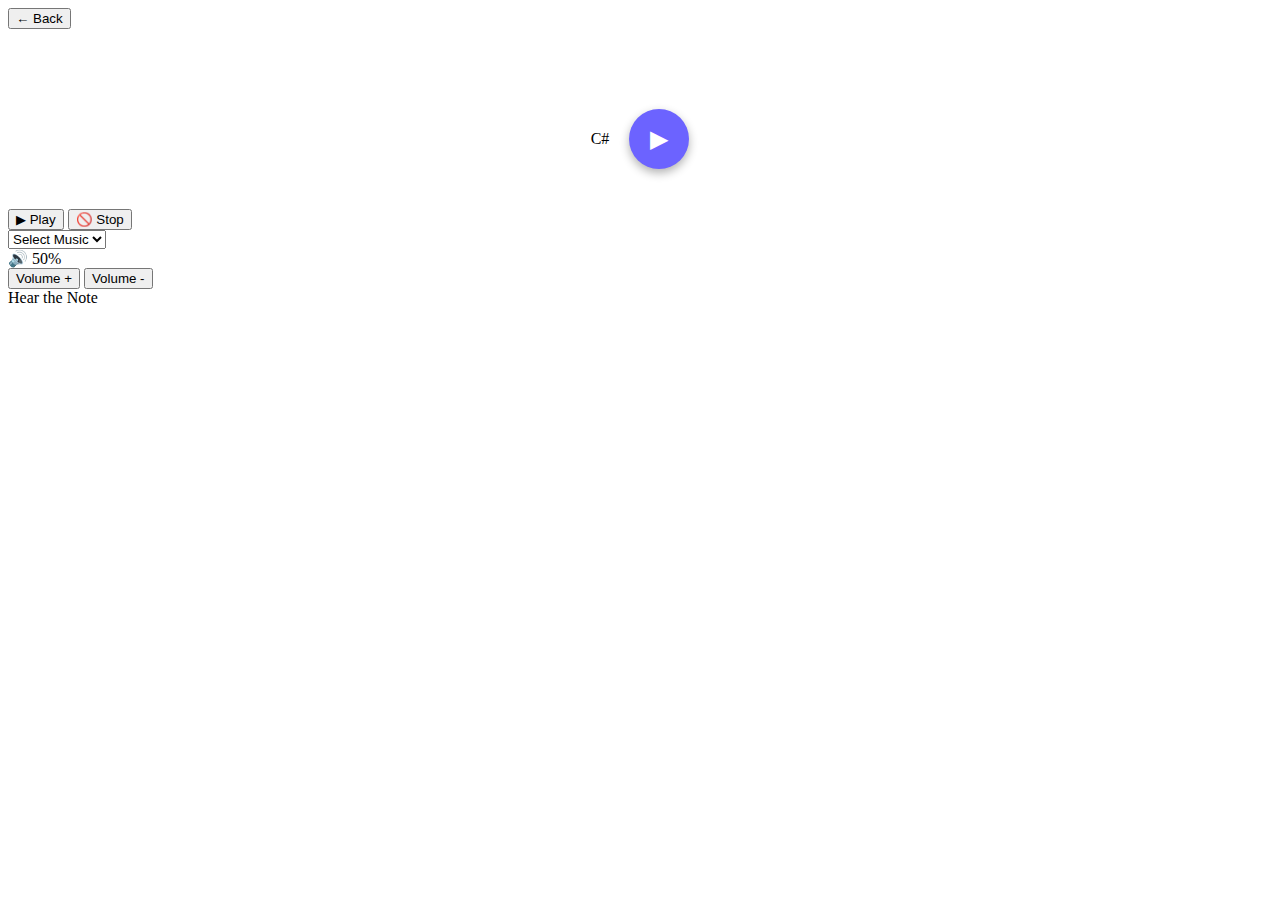
<file: interface-web/hearNote/hearNote.html>
<!DOCTYPE html>
<html lang="en">
<head>
  <meta charset="UTF-8" />
  <meta name="viewport" content="width=device-width, initial-scale=1.0"/>
  <title>Hear the Note</title>
  <link rel="stylesheet" href="hearNote.css">
</head>

<body>
  <div class="screen">
    <button class="back-button" onclick="goBack()">← Back</button>
    
    <!-- Musical note display with play button -->
    <div class="note-container">
      <div class="note-display">C#</div>
      <button class="play-note-btn" id="playNoteBtn">▶</button>
    </div>
    
    <!-- Spacer to push footer to bottom -->
    <div class="content-spacer"></div>

    <footer>
      <div class="playback-controls">
        <button class="play-button" onclick="play()">▶ Play</button>
        <button class="stop-button" onclick="stop()">🚫 Stop</button>
      </div>

      <div class="music-select-container">
        <select id="musicSelect" onchange="selectMusic()">
          <option value="none" disabled selected>Select Music</option>
          <option value="Musica 1">Musica 1</option>
          <option value="Musica 2">Musica 2</option>
          <option value="Musica 3">Musica 3</option>
        </select>
      </div>

      <div class="controls">
        <div class="control-column">
          <div class="value-display" id="volumeDisplay">🔊 50%</div>
          <button id="volUpBtn">Volume +</button>
          <button id="volDownBtn">Volume -</button>
        </div>
      </div>

      <div class="footer-text">Hear the Note</div>
    </footer>
  </div>

  <script src="hearNote.js"></script>
</body>
</html>
</file>
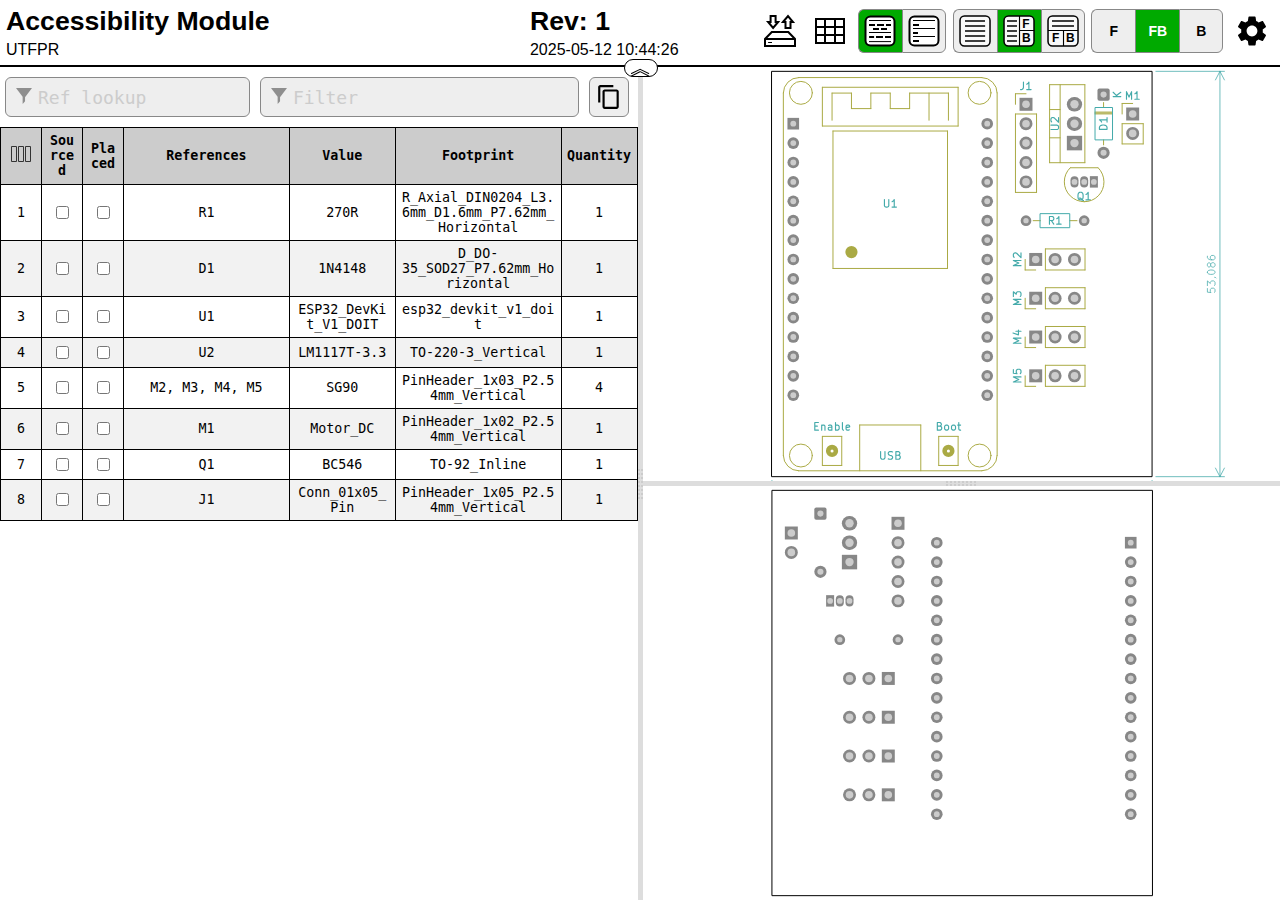
<file: electronics/accessibility_module/bom/ibom.html>
<!DOCTYPE html>
<html lang="en">

<head>
  <meta charset="UTF-8">
  <meta name="viewport" content="width=device-width, initial-scale=1.0">
  <title>Interactive BOM for KiCAD</title>
  <style type="text/css">
:root {
  --pcb-edge-color: black;
  --pad-color: #878787;
  --pad-hole-color: #CCCCCC;
  --pad-color-highlight: #D04040;
  --pad-color-highlight-both: #D0D040;
  --pad-color-highlight-marked: #44a344;
  --pin1-outline-color: #ffb629;
  --pin1-outline-color-highlight: #ffb629;
  --pin1-outline-color-highlight-both: #fcbb39;
  --pin1-outline-color-highlight-marked: #fdbe41;
  --silkscreen-edge-color: #aa4;
  --silkscreen-polygon-color: #4aa;
  --silkscreen-text-color: #4aa;
  --fabrication-edge-color: #907651;
  --fabrication-polygon-color: #907651;
  --fabrication-text-color: #a27c24;
  --track-color: #def5f1;
  --track-color-highlight: #D04040;
  --zone-color: #def5f1;
  --zone-color-highlight: #d0404080;
}

html,
body {
  margin: 0px;
  height: 100%;
  font-family: Verdana, sans-serif;
}

.dark.topmostdiv {
  --pcb-edge-color: #eee;
  --pad-color: #808080;
  --pin1-outline-color: #ffa800;
  --pin1-outline-color-highlight: #ccff00;
  --track-color: #42524f;
  --zone-color: #42524f;
  background-color: #252c30;
  color: #eee;
}

button {
  background-color: #eee;
  border: 1px solid #888;
  color: black;
  height: 44px;
  width: 44px;
  text-align: center;
  text-decoration: none;
  display: inline-block;
  font-size: 14px;
  font-weight: bolder;
}

.dark button {
  /* This will be inverted */
  background-color: #c3b7b5;
}

button.depressed {
  background-color: #0a0;
  color: white;
}

.dark button.depressed {
  /* This will be inverted */
  background-color: #b3b;
}

button:focus {
  outline: 0;
}

button#tb-btn {
  background-image: url("data:image/svg+xml,%3Csvg xmlns='http://www.w3.org/2000/svg' viewBox='0 0 8.47 8.47'%3E%3Crect transform='translate(0 -288.53)' ry='1.17' y='288.8' x='.27' height='7.94' width='7.94' fill='%23f9f9f9'/%3E%3Cg transform='translate(0 -288.53)'%3E%3Crect width='7.94' height='7.94' x='.27' y='288.8' ry='1.17' fill='none' stroke='%23000' stroke-width='.4' stroke-linejoin='round'/%3E%3Cpath d='M1.32 290.12h5.82M1.32 291.45h5.82' fill='none' stroke='%23000' stroke-width='.4'/%3E%3Cpath d='M4.37 292.5v4.23M.26 292.63H8.2' fill='none' stroke='%23000' stroke-width='.3'/%3E%3Ctext font-weight='700' font-size='3.17' font-family='sans-serif'%3E%3Ctspan x='1.35' y='295.73'%3EF%3C/tspan%3E%3Ctspan x='5.03' y='295.68'%3EB%3C/tspan%3E%3C/text%3E%3C/g%3E%3C/svg%3E%0A");
}

button#lr-btn {
  background-image: url("data:image/svg+xml,%3Csvg xmlns='http://www.w3.org/2000/svg' viewBox='0 0 8.47 8.47'%3E%3Crect transform='translate(0 -288.53)' ry='1.17' y='288.8' x='.27' height='7.94' width='7.94' fill='%23f9f9f9'/%3E%3Cg transform='translate(0 -288.53)'%3E%3Crect width='7.94' height='7.94' x='.27' y='288.8' ry='1.17' fill='none' stroke='%23000' stroke-width='.4' stroke-linejoin='round'/%3E%3Cpath d='M1.06 290.12H3.7m-2.64 1.33H3.7m-2.64 1.32H3.7m-2.64 1.3H3.7m-2.64 1.33H3.7' fill='none' stroke='%23000' stroke-width='.4'/%3E%3Cpath d='M4.37 288.8v7.94m0-4.11h3.96' fill='none' stroke='%23000' stroke-width='.3'/%3E%3Ctext font-weight='700' font-size='3.17' font-family='sans-serif'%3E%3Ctspan x='5.11' y='291.96'%3EF%3C/tspan%3E%3Ctspan x='5.03' y='295.68'%3EB%3C/tspan%3E%3C/text%3E%3C/g%3E%3C/svg%3E%0A");
}

button#bom-btn {
  background-image: url("data:image/svg+xml,%3Csvg xmlns='http://www.w3.org/2000/svg' viewBox='0 0 8.47 8.47'%3E%3Crect transform='translate(0 -288.53)' ry='1.17' y='288.8' x='.27' height='7.94' width='7.94' fill='%23f9f9f9'/%3E%3Cg transform='translate(0 -288.53)' fill='none' stroke='%23000' stroke-width='.4'%3E%3Crect width='7.94' height='7.94' x='.27' y='288.8' ry='1.17' stroke-linejoin='round'/%3E%3Cpath d='M1.59 290.12h5.29M1.59 291.45h5.33M1.59 292.75h5.33M1.59 294.09h5.33M1.59 295.41h5.33'/%3E%3C/g%3E%3C/svg%3E");
}

button#bom-grouped-btn {
  background-image: url("data:image/svg+xml,%3Csvg xmlns='http://www.w3.org/2000/svg' width='32' height='32'%3E%3Cg stroke='%23000' stroke-linejoin='round' class='layer'%3E%3Crect width='29' height='29' x='1.5' y='1.5' stroke-width='2' fill='%23fff' rx='5' ry='5'/%3E%3Cpath stroke-linecap='square' stroke-width='2' d='M6 10h4m4 0h5m4 0h3M6.1 22h3m3.9 0h5m4 0h4m-16-8h4m4 0h4'/%3E%3Cpath stroke-linecap='null' d='M5 17.5h22M5 26.6h22M5 5.5h22'/%3E%3C/g%3E%3C/svg%3E");
}

button#bom-ungrouped-btn {
  background-image: url("data:image/svg+xml,%3Csvg xmlns='http://www.w3.org/2000/svg' width='32' height='32'%3E%3Cg stroke='%23000' stroke-linejoin='round' class='layer'%3E%3Crect width='29' height='29' x='1.5' y='1.5' stroke-width='2' fill='%23fff' rx='5' ry='5'/%3E%3Cpath stroke-linecap='square' stroke-width='2' d='M6 10h4m-4 8h3m-3 8h4'/%3E%3Cpath stroke-linecap='null' d='M5 13.5h22m-22 8h22M5 5.5h22'/%3E%3C/g%3E%3C/svg%3E");
}

button#bom-netlist-btn {
  background-image: url("data:image/svg+xml,%3Csvg xmlns='http://www.w3.org/2000/svg' width='32' height='32'%3E%3Cg fill='none' stroke='%23000' class='layer'%3E%3Crect width='29' height='29' x='1.5' y='1.5' stroke-width='2' fill='%23fff' rx='5' ry='5'/%3E%3Cpath stroke-width='2' d='M6 26l6-6v-8m13.8-6.3l-6 6v8'/%3E%3Ccircle cx='11.8' cy='9.5' r='2.8' stroke-width='2'/%3E%3Ccircle cx='19.8' cy='22.8' r='2.8' stroke-width='2'/%3E%3C/g%3E%3C/svg%3E");
}

button#copy {
  background-image: url("data:image/svg+xml,%3Csvg height='48' viewBox='0 0 48 48' width='48' xmlns='http://www.w3.org/2000/svg'%3E%3Cpath d='M0 0h48v48h-48z' fill='none'/%3E%3Cpath d='M32 2h-24c-2.21 0-4 1.79-4 4v28h4v-28h24v-4zm6 8h-22c-2.21 0-4 1.79-4 4v28c0 2.21 1.79 4 4 4h22c2.21 0 4-1.79 4-4v-28c0-2.21-1.79-4-4-4zm0 32h-22v-28h22v28z'/%3E%3C/svg%3E");
  background-position: 6px 6px;
  background-repeat: no-repeat;
  background-size: 26px 26px;
  border-radius: 6px;
  height: 40px;
  width: 40px;
  margin: 10px 5px;
}

button#copy:active {
  box-shadow: inset 0px 0px 5px #6c6c6c;
}

textarea.clipboard-temp {
  position: fixed;
  top: 0;
  left: 0;
  width: 2em;
  height: 2em;
  padding: 0;
  border: None;
  outline: None;
  box-shadow: None;
  background: transparent;
}

.left-most-button {
  border-right: 0;
  border-top-left-radius: 6px;
  border-bottom-left-radius: 6px;
}

.middle-button {
  border-right: 0;
}

.right-most-button {
  border-top-right-radius: 6px;
  border-bottom-right-radius: 6px;
}

.button-container {
  font-size: 0;
  margin: 0.4rem 0.4rem 0.4rem 0;
}

.dark .button-container {
  filter: invert(1);
}

.button-container button {
  background-size: 32px 32px;
  background-position: 5px 5px;
  background-repeat: no-repeat;
}

@media print {
  .hideonprint {
    display: none;
  }
}

canvas {
  cursor: crosshair;
}

canvas:active {
  cursor: grabbing;
}

.fileinfo {
  width: 100%;
  max-width: 1000px;
  border: none;
  padding: 3px;
}

.fileinfo .title {
  font-size: 20pt;
  font-weight: bold;
}

.fileinfo td {
  overflow: hidden;
  white-space: nowrap;
  max-width: 1px;
  width: 50%;
  text-overflow: ellipsis;
}

.bom {
  border-collapse: collapse;
  font-family: Consolas, "DejaVu Sans Mono", Monaco, monospace;
  font-size: 10pt;
  table-layout: fixed;
  width: 100%;
  margin-top: 1px;
  position: relative;
}

.bom th,
.bom td {
  border: 1px solid black;
  padding: 5px;
  word-wrap: break-word;
  text-align: center;
  position: relative;
}

.dark .bom th,
.dark .bom td {
  border: 1px solid #777;
}

.bom th {
  background-color: #CCCCCC;
  background-clip: padding-box;
}

.dark .bom th {
  background-color: #3b4749;
}

.bom tr.highlighted:nth-child(n) {
  background-color: #cfc;
}

.dark .bom tr.highlighted:nth-child(n) {
  background-color: #226022;
}

.bom tr:nth-child(even) {
  background-color: #f2f2f2;
}

.dark .bom tr:nth-child(even) {
  background-color: #313b40;
}

.bom tr.checked {
  color: #1cb53d;
}

.dark .bom tr.checked {
  color: #2cce54;
}

.bom tr {
  transition: background-color 0.2s;
}

.bom .numCol {
  width: 30px;
}

.bom .value {
  width: 15%;
}

.bom .quantity {
  width: 65px;
}

.bom th .sortmark {
  position: absolute;
  right: 1px;
  top: 1px;
  margin-top: -5px;
  border-width: 5px;
  border-style: solid;
  border-color: transparent transparent #221 transparent;
  transform-origin: 50% 85%;
  transition: opacity 0.2s, transform 0.4s;
}

.dark .bom th .sortmark {
  filter: invert(1);
}

.bom th .sortmark.none {
  opacity: 0;
}

.bom th .sortmark.desc {
  transform: rotate(180deg);
}

.bom th:hover .sortmark.none {
  opacity: 0.5;
}

.bom .bom-checkbox {
  width: 30px;
  position: relative;
  user-select: none;
  -moz-user-select: none;
}

.bom .bom-checkbox:before {
  content: "";
  position: absolute;
  border-width: 15px;
  border-style: solid;
  border-color: #51829f transparent transparent transparent;
  visibility: hidden;
  top: -15px;
}

.bom .bom-checkbox:after {
  content: "Double click to set/unset all";
  position: absolute;
  color: white;
  top: -35px;
  left: -26px;
  background: #51829f;
  padding: 5px 15px;
  border-radius: 8px;
  white-space: nowrap;
  visibility: hidden;
}

.bom .bom-checkbox:hover:before,
.bom .bom-checkbox:hover:after {
  visibility: visible;
  transition: visibility 0.2s linear 1s;
}

.split {
  -webkit-box-sizing: border-box;
  -moz-box-sizing: border-box;
  box-sizing: border-box;
  overflow-y: auto;
  overflow-x: hidden;
  background-color: inherit;
}

.split.split-horizontal,
.gutter.gutter-horizontal {
  height: 100%;
  float: left;
}

.gutter {
  background-color: #ddd;
  background-repeat: no-repeat;
  background-position: 50%;
  transition: background-color 0.3s;
}

.dark .gutter {
  background-color: #777;
}

.gutter.gutter-horizontal {
  background-image: url('[data-uri]');
  cursor: ew-resize;
  width: 5px;
}

.gutter.gutter-vertical {
  background-image: url('[data-uri]');
  cursor: ns-resize;
  height: 5px;
}

.searchbox {
  float: left;
  height: 40px;
  margin: 10px 5px;
  padding: 12px 32px;
  font-family: Consolas, "DejaVu Sans Mono", Monaco, monospace;
  font-size: 18px;
  box-sizing: border-box;
  border: 1px solid #888;
  border-radius: 6px;
  outline: none;
  background-color: #eee;
  transition: background-color 0.2s, border 0.2s;
  background-image: url('[data-uri]');
  background-position: 10px 10px;
  background-repeat: no-repeat;
}

.dark .searchbox {
  background-color: #111;
  color: #eee;
}

.searchbox::placeholder {
  color: #ccc;
}

.dark .searchbox::placeholder {
  color: #666;
}

.filter {
  width: calc(60% - 64px);
}

.reflookup {
  width: calc(40% - 10px);
}

input[type=text]:focus {
  background-color: white;
  border: 1px solid #333;
}

.dark input[type=text]:focus {
  background-color: #333;
  border: 1px solid #ccc;
}

mark.highlight {
  background-color: #5050ff;
  color: #fff;
  padding: 2px;
  border-radius: 6px;
}

.dark mark.highlight {
  background-color: #76a6da;
  color: #111;
}

.menubtn {
  background-color: white;
  border: none;
  background-image: url("data:image/svg+xml,%3Csvg xmlns='http://www.w3.org/2000/svg' width='36' height='36' viewBox='0 0 20 20'%3E%3Cpath fill='none' d='M0 0h20v20H0V0z'/%3E%3Cpath d='M15.95 10.78c.03-.25.05-.51.05-.78s-.02-.53-.06-.78l1.69-1.32c.15-.12.19-.34.1-.51l-1.6-2.77c-.1-.18-.31-.24-.49-.18l-1.99.8c-.42-.32-.86-.58-1.35-.78L12 2.34c-.03-.2-.2-.34-.4-.34H8.4c-.2 0-.36.14-.39.34l-.3 2.12c-.49.2-.94.47-1.35.78l-1.99-.8c-.18-.07-.39 0-.49.18l-1.6 2.77c-.1.18-.06.39.1.51l1.69 1.32c-.04.25-.07.52-.07.78s.02.53.06.78L2.37 12.1c-.15.12-.19.34-.1.51l1.6 2.77c.1.18.31.24.49.18l1.99-.8c.42.32.86.58 1.35.78l.3 2.12c.04.2.2.34.4.34h3.2c.2 0 .37-.14.39-.34l.3-2.12c.49-.2.94-.47 1.35-.78l1.99.8c.18.07.39 0 .49-.18l1.6-2.77c.1-.18.06-.39-.1-.51l-1.67-1.32zM10 13c-1.65 0-3-1.35-3-3s1.35-3 3-3 3 1.35 3 3-1.35 3-3 3z'/%3E%3C/svg%3E%0A");
  background-position: center;
  background-repeat: no-repeat;
}

.statsbtn {
  background-color: white;
  border: none;
  background-image: url("data:image/svg+xml,%3Csvg width='36' height='36' xmlns='http://www.w3.org/2000/svg'%3E%3Cpath d='M4 6h28v24H4V6zm0 8h28v8H4m9-16v24h10V5.8' fill='none' stroke='%23000' stroke-width='2'/%3E%3C/svg%3E");
  background-position: center;
  background-repeat: no-repeat;
}

.iobtn {
  background-color: white;
  border: none;
  background-image: url("data:image/svg+xml,%3Csvg xmlns='http://www.w3.org/2000/svg' width='36' height='36'%3E%3Cpath fill='none' stroke='%23000' stroke-width='2' d='M3 33v-7l6.8-7h16.5l6.7 7v7H3zM3.2 26H33M21 9l5-5.9 5 6h-2.5V15h-5V9H21zm-4.9 0l-5 6-5-6h2.5V3h5v6h2.5z'/%3E%3Cpath fill='none' stroke='%23000' d='M6.1 29.5H10'/%3E%3C/svg%3E");
  background-position: center;
  background-repeat: no-repeat;
}

.visbtn {
  background-image: url("data:image/svg+xml,%3Csvg xmlns='http://www.w3.org/2000/svg' width='24' height='24'%3E%3Cpath fill='none' stroke='%23333' d='M2.5 4.5h5v15h-5zM9.5 4.5h5v15h-5zM16.5 4.5h5v15h-5z'/%3E%3C/svg%3E");
  background-position: center;
  background-repeat: no-repeat;
  padding: 15px;
}

#vismenu-content {
  left: 0px;
  font-family: Verdana, sans-serif;
}

.dark .statsbtn,
.dark .savebtn,
.dark .menubtn,
.dark .iobtn,
.dark .visbtn {
  filter: invert(1);
}

.flexbox {
  display: flex;
  align-items: center;
  justify-content: space-between;
  width: 100%;
}

.savebtn {
  background-color: #d6d6d6;
  width: auto;
  height: 30px;
  flex-grow: 1;
  margin: 5px;
  border-radius: 4px;
}

.savebtn:active {
  background-color: #0a0;
  color: white;
}

.dark .savebtn:active {
  /* This will be inverted */
  background-color: #b3b;
}

.stats {
  border-collapse: collapse;
  font-size: 12pt;
  table-layout: fixed;
  width: 100%;
  min-width: 450px;
}

.dark .stats td {
  border: 1px solid #bbb;
}

.stats td {
  border: 1px solid black;
  padding: 5px;
  word-wrap: break-word;
  text-align: center;
  position: relative;
}

#checkbox-stats div {
  position: absolute;
  left: 0;
  top: 0;
  height: 100%;
  width: 100%;
  display: flex;
  align-items: center;
  justify-content: center;
}

#checkbox-stats .bar {
  background-color: rgba(28, 251, 0, 0.6);
}

.menu {
  position: relative;
  display: inline-block;
  margin: 0.4rem 0.4rem 0.4rem 0;
}

.menu-content {
  font-size: 12pt !important;
  text-align: left !important;
  font-weight: normal !important;
  display: none;
  position: absolute;
  background-color: white;
  right: 0;
  min-width: 300px;
  box-shadow: 0px 8px 16px 0px rgba(0, 0, 0, 0.2);
  z-index: 100;
  padding: 8px;
}

.dark .menu-content {
  background-color: #111;
}

.menu:hover .menu-content {
  display: block;
}

.menu:hover .menubtn,
.menu:hover .iobtn,
.menu:hover .statsbtn {
  background-color: #eee;
}

.menu-label {
  display: inline-block;
  padding: 8px;
  border: 1px solid #ccc;
  border-top: 0;
  width: calc(100% - 18px);
}

.menu-label-top {
  border-top: 1px solid #ccc;
}

.menu-textbox {
  float: left;
  height: 24px;
  margin: 10px 5px;
  padding: 5px 5px;
  font-family: Consolas, "DejaVu Sans Mono", Monaco, monospace;
  font-size: 14px;
  box-sizing: border-box;
  border: 1px solid #888;
  border-radius: 4px;
  outline: none;
  background-color: #eee;
  transition: background-color 0.2s, border 0.2s;
  width: calc(100% - 10px);
}

.menu-textbox.invalid,
.dark .menu-textbox.invalid {
  color: red;
}

.dark .menu-textbox {
  background-color: #222;
  color: #eee;
}

.radio-container {
  margin: 4px;
}

.topmostdiv {
  display: flex;
  flex-direction: column;
  width: 100%;
  background-color: white;
  transition: background-color 0.3s;
  min-height: 100%;
}

#top {
  display: flex;
  flex-wrap: wrap;
  justify-content: flex-end;
  align-items: center;
}

#topdivider {
  border-bottom: 2px solid black;
  display: flex;
  justify-content: center;
  align-items: center;
}

.dark #topdivider {
  border-bottom: 2px solid #ccc;
}

#topdivider>div {
  position: relative;
}

#toptoggle {
  cursor: pointer;
  user-select: none;
  position: absolute;
  padding: 0.1rem 0.3rem;
  top: -0.4rem;
  left: -1rem;
  font-size: 1.4rem;
  line-height: 60%;
  border: 1px solid black;
  border-radius: 1rem;
  background-color: #fff;
  z-index: 100;
}

.flipped {
  transform: rotate(0.5turn);
}

.dark #toptoggle {
  border: 1px solid #fff;
  background-color: #222;
}

#fileinfodiv {
  flex: 20rem 1 0;
  overflow: auto;
}

#bomcontrols {
  display: flex;
  flex-direction: row-reverse;
}

#bomcontrols>* {
  flex-shrink: 0;
}

#dbg {
  display: block;
}

::-webkit-scrollbar {
  width: 8px;
}

::-webkit-scrollbar-track {
  background: #aaa;
}

::-webkit-scrollbar-thumb {
  background: #666;
  border-radius: 3px;
}

::-webkit-scrollbar-thumb:hover {
  background: #555;
}

.slider {
  -webkit-appearance: none;
  width: 100%;
  margin: 3px 0;
  padding: 0;
  outline: none;
  opacity: 0.7;
  -webkit-transition: .2s;
  transition: opacity .2s;
  border-radius: 3px;
}

.slider:hover {
  opacity: 1;
}

.slider:focus {
  outline: none;
}

.slider::-webkit-slider-runnable-track {
  -webkit-appearance: none;
  width: 100%;
  height: 8px;
  background: #d3d3d3;
  border-radius: 3px;
  border: none;
}

.slider::-webkit-slider-thumb {
  -webkit-appearance: none;
  width: 15px;
  height: 15px;
  border-radius: 50%;
  background: #0a0;
  cursor: pointer;
  margin-top: -4px;
}

.dark .slider::-webkit-slider-thumb {
  background: #3d3;
}

.slider::-moz-range-thumb {
  width: 15px;
  height: 15px;
  border-radius: 50%;
  background: #0a0;
  cursor: pointer;
}

.slider::-moz-range-track {
  height: 8px;
  background: #d3d3d3;
  border-radius: 3px;
}

.dark .slider::-moz-range-thumb {
  background: #3d3;
}

.slider::-ms-track {
  width: 100%;
  height: 8px;
  border-width: 3px 0;
  background: transparent;
  border-color: transparent;
  color: transparent;
  transition: opacity .2s;
}

.slider::-ms-fill-lower {
  background: #d3d3d3;
  border: none;
  border-radius: 3px;
}

.slider::-ms-fill-upper {
  background: #d3d3d3;
  border: none;
  border-radius: 3px;
}

.slider::-ms-thumb {
  width: 15px;
  height: 15px;
  border-radius: 50%;
  background: #0a0;
  cursor: pointer;
  margin: 0;
}

.shameless-plug {
  font-size: 0.8em;
  text-align: center;
  display: block;
}

a {
  color: #0278a4;
}

.dark a {
  color: #00b9fd;
}

#frontcanvas,
#backcanvas {
  touch-action: none;
}

.placeholder {
  border: 1px dashed #9f9fda !important;
  background-color: #edf2f7 !important;
}

.dragging {
  z-index: 999;
}

.dark .dragging>table>tbody>tr {
  background-color: #252c30;
}

.dark .placeholder {
  filter: invert(1);
}

.column-spacer {
  top: 0;
  left: 0;
  width: calc(100% - 4px);
  position: absolute;
  cursor: pointer;
  user-select: none;
  height: 100%;
}

.column-width-handle {
  top: 0;
  right: 0;
  width: 4px;
  position: absolute;
  cursor: col-resize;
  user-select: none;
  height: 100%;
}

.column-width-handle:hover {
  background-color: #4f99bd;
}

.help-link {
  border: 1px solid #0278a4;
  padding-inline: 0.3rem;
  border-radius: 3px;
  cursor: pointer;
}

.dark .help-link {
  border: 1px solid #00b9fd;
}

.bom-color {
  width: 20%;
}

.color-column input {
  width: 1.6rem;
  height: 1rem;
  border: 1px solid black;
  cursor: pointer;
  padding: 0;
}

/* removes default styling from input color element */
::-webkit-color-swatch {
  border: none;
}

::-webkit-color-swatch-wrapper {
  padding: 0;
}

::-moz-color-swatch,
::-moz-focus-inner {
  border: none;
}

::-moz-focus-inner {
  padding: 0;
}

  </style>
  <script type="text/javascript" >
///////////////////////////////////////////////
/*
  Split.js - v1.3.5
  MIT License
  https://github.com/nathancahill/Split.js
*/
!function(e,t){"object"==typeof exports&&"undefined"!=typeof module?module.exports=t():"function"==typeof define&&define.amd?define(t):e.Split=t()}(this,function(){"use strict";var e=window,t=e.document,n="addEventListener",i="removeEventListener",r="getBoundingClientRect",s=function(){return!1},o=e.attachEvent&&!e[n],a=["","-webkit-","-moz-","-o-"].filter(function(e){var n=t.createElement("div");return n.style.cssText="width:"+e+"calc(9px)",!!n.style.length}).shift()+"calc",l=function(e){return"string"==typeof e||e instanceof String?t.querySelector(e):e};return function(u,c){function z(e,t,n){var i=A(y,t,n);Object.keys(i).forEach(function(t){return e.style[t]=i[t]})}function h(e,t){var n=B(y,t);Object.keys(n).forEach(function(t){return e.style[t]=n[t]})}function f(e){var t=E[this.a],n=E[this.b],i=t.size+n.size;t.size=e/this.size*i,n.size=i-e/this.size*i,z(t.element,t.size,this.aGutterSize),z(n.element,n.size,this.bGutterSize)}function m(e){var t;this.dragging&&((t="touches"in e?e.touches[0][b]-this.start:e[b]-this.start)<=E[this.a].minSize+M+this.aGutterSize?t=E[this.a].minSize+this.aGutterSize:t>=this.size-(E[this.b].minSize+M+this.bGutterSize)&&(t=this.size-(E[this.b].minSize+this.bGutterSize)),f.call(this,t),c.onDrag&&c.onDrag())}function g(){var e=E[this.a].element,t=E[this.b].element;this.size=e[r]()[y]+t[r]()[y]+this.aGutterSize+this.bGutterSize,this.start=e[r]()[G]}function d(){var t=this,n=E[t.a].element,r=E[t.b].element;t.dragging&&c.onDragEnd&&c.onDragEnd(),t.dragging=!1,e[i]("mouseup",t.stop),e[i]("touchend",t.stop),e[i]("touchcancel",t.stop),t.parent[i]("mousemove",t.move),t.parent[i]("touchmove",t.move),delete t.stop,delete t.move,n[i]("selectstart",s),n[i]("dragstart",s),r[i]("selectstart",s),r[i]("dragstart",s),n.style.userSelect="",n.style.webkitUserSelect="",n.style.MozUserSelect="",n.style.pointerEvents="",r.style.userSelect="",r.style.webkitUserSelect="",r.style.MozUserSelect="",r.style.pointerEvents="",t.gutter.style.cursor="",t.parent.style.cursor=""}function S(t){var i=this,r=E[i.a].element,o=E[i.b].element;!i.dragging&&c.onDragStart&&c.onDragStart(),t.preventDefault(),i.dragging=!0,i.move=m.bind(i),i.stop=d.bind(i),e[n]("mouseup",i.stop),e[n]("touchend",i.stop),e[n]("touchcancel",i.stop),i.parent[n]("mousemove",i.move),i.parent[n]("touchmove",i.move),r[n]("selectstart",s),r[n]("dragstart",s),o[n]("selectstart",s),o[n]("dragstart",s),r.style.userSelect="none",r.style.webkitUserSelect="none",r.style.MozUserSelect="none",r.style.pointerEvents="none",o.style.userSelect="none",o.style.webkitUserSelect="none",o.style.MozUserSelect="none",o.style.pointerEvents="none",i.gutter.style.cursor=j,i.parent.style.cursor=j,g.call(i)}function v(e){e.forEach(function(t,n){if(n>0){var i=F[n-1],r=E[i.a],s=E[i.b];r.size=e[n-1],s.size=t,z(r.element,r.size,i.aGutterSize),z(s.element,s.size,i.bGutterSize)}})}function p(){F.forEach(function(e){e.parent.removeChild(e.gutter),E[e.a].element.style[y]="",E[e.b].element.style[y]=""})}void 0===c&&(c={});var y,b,G,E,w=l(u[0]).parentNode,D=e.getComputedStyle(w).flexDirection,U=c.sizes||u.map(function(){return 100/u.length}),k=void 0!==c.minSize?c.minSize:100,x=Array.isArray(k)?k:u.map(function(){return k}),L=void 0!==c.gutterSize?c.gutterSize:10,M=void 0!==c.snapOffset?c.snapOffset:30,O=c.direction||"horizontal",j=c.cursor||("horizontal"===O?"ew-resize":"ns-resize"),C=c.gutter||function(e,n){var i=t.createElement("div");return i.className="gutter gutter-"+n,i},A=c.elementStyle||function(e,t,n){var i={};return"string"==typeof t||t instanceof String?i[e]=t:i[e]=o?t+"%":a+"("+t+"% - "+n+"px)",i},B=c.gutterStyle||function(e,t){return n={},n[e]=t+"px",n;var n};"horizontal"===O?(y="width","clientWidth",b="clientX",G="left","paddingLeft"):"vertical"===O&&(y="height","clientHeight",b="clientY",G="top","paddingTop");var F=[];return E=u.map(function(e,t){var i,s={element:l(e),size:U[t],minSize:x[t]};if(t>0&&(i={a:t-1,b:t,dragging:!1,isFirst:1===t,isLast:t===u.length-1,direction:O,parent:w},i.aGutterSize=L,i.bGutterSize=L,i.isFirst&&(i.aGutterSize=L/2),i.isLast&&(i.bGutterSize=L/2),"row-reverse"===D||"column-reverse"===D)){var a=i.a;i.a=i.b,i.b=a}if(!o&&t>0){var c=C(t,O);h(c,L),c[n]("mousedown",S.bind(i)),c[n]("touchstart",S.bind(i)),w.insertBefore(c,s.element),i.gutter=c}0===t||t===u.length-1?z(s.element,s.size,L/2):z(s.element,s.size,L);var f=s.element[r]()[y];return f<s.minSize&&(s.minSize=f),t>0&&F.push(i),s}),o?{setSizes:v,destroy:p}:{setSizes:v,getSizes:function(){return E.map(function(e){return e.size})},collapse:function(e){if(e===F.length){var t=F[e-1];g.call(t),o||f.call(t,t.size-t.bGutterSize)}else{var n=F[e];g.call(n),o||f.call(n,n.aGutterSize)}},destroy:p}}});

///////////////////////////////////////////////

///////////////////////////////////////////////
// Copyright (c) 2013 Pieroxy <pieroxy@pieroxy.net>
// This work is free. You can redistribute it and/or modify it
// under the terms of the WTFPL, Version 2
// For more information see LICENSE.txt or http://www.wtfpl.net/
//
// For more information, the home page:
// http://pieroxy.net/blog/pages/lz-string/testing.html
//
// LZ-based compression algorithm, version 1.4.4
var LZString=function(){var o=String.fromCharCode,i={};var n={decompressFromBase64:function(o){return null==o?"":""==o?null:n._decompress(o.length,32,function(n){return function(o,n){if(!i[o]){i[o]={};for(var t=0;t<o.length;t++)i[o][o.charAt(t)]=t}return i[o][n]}("ABCDEFGHIJKLMNOPQRSTUVWXYZabcdefghijklmnopqrstuvwxyz0123456789+/=",o.charAt(n))})},_decompress:function(i,n,t){var r,e,a,s,p,u,l,f=[],c=4,d=4,h=3,v="",g=[],m={val:t(0),position:n,index:1};for(r=0;r<3;r+=1)f[r]=r;for(a=0,p=Math.pow(2,2),u=1;u!=p;)s=m.val&m.position,m.position>>=1,0==m.position&&(m.position=n,m.val=t(m.index++)),a|=(s>0?1:0)*u,u<<=1;switch(a){case 0:for(a=0,p=Math.pow(2,8),u=1;u!=p;)s=m.val&m.position,m.position>>=1,0==m.position&&(m.position=n,m.val=t(m.index++)),a|=(s>0?1:0)*u,u<<=1;l=o(a);break;case 1:for(a=0,p=Math.pow(2,16),u=1;u!=p;)s=m.val&m.position,m.position>>=1,0==m.position&&(m.position=n,m.val=t(m.index++)),a|=(s>0?1:0)*u,u<<=1;l=o(a);break;case 2:return""}for(f[3]=l,e=l,g.push(l);;){if(m.index>i)return"";for(a=0,p=Math.pow(2,h),u=1;u!=p;)s=m.val&m.position,m.position>>=1,0==m.position&&(m.position=n,m.val=t(m.index++)),a|=(s>0?1:0)*u,u<<=1;switch(l=a){case 0:for(a=0,p=Math.pow(2,8),u=1;u!=p;)s=m.val&m.position,m.position>>=1,0==m.position&&(m.position=n,m.val=t(m.index++)),a|=(s>0?1:0)*u,u<<=1;f[d++]=o(a),l=d-1,c--;break;case 1:for(a=0,p=Math.pow(2,16),u=1;u!=p;)s=m.val&m.position,m.position>>=1,0==m.position&&(m.position=n,m.val=t(m.index++)),a|=(s>0?1:0)*u,u<<=1;f[d++]=o(a),l=d-1,c--;break;case 2:return g.join("")}if(0==c&&(c=Math.pow(2,h),h++),f[l])v=f[l];else{if(l!==d)return null;v=e+e.charAt(0)}g.push(v),f[d++]=e+v.charAt(0),e=v,0==--c&&(c=Math.pow(2,h),h++)}}};return n}();"function"==typeof define&&define.amd?define(function(){return LZString}):"undefined"!=typeof module&&null!=module?module.exports=LZString:"undefined"!=typeof angular&&null!=angular&&angular.module("LZString",[]).factory("LZString",function(){return LZString});
///////////////////////////////////////////////

///////////////////////////////////////////////
/*!
 * PEP v0.4.3 | https://github.com/jquery/PEP
 * Copyright jQuery Foundation and other contributors | http://jquery.org/license
 */
!function(a,b){"object"==typeof exports&&"undefined"!=typeof module?module.exports=b():"function"==typeof define&&define.amd?define(b):a.PointerEventsPolyfill=b()}(this,function(){"use strict";function a(a,b){b=b||Object.create(null);var c=document.createEvent("Event");c.initEvent(a,b.bubbles||!1,b.cancelable||!1);
for(var d,e=2;e<m.length;e++)d=m[e],c[d]=b[d]||n[e];c.buttons=b.buttons||0;
var f=0;return f=b.pressure&&c.buttons?b.pressure:c.buttons?.5:0,c.x=c.clientX,c.y=c.clientY,c.pointerId=b.pointerId||0,c.width=b.width||0,c.height=b.height||0,c.pressure=f,c.tiltX=b.tiltX||0,c.tiltY=b.tiltY||0,c.twist=b.twist||0,c.tangentialPressure=b.tangentialPressure||0,c.pointerType=b.pointerType||"",c.hwTimestamp=b.hwTimestamp||0,c.isPrimary=b.isPrimary||!1,c}function b(){this.array=[],this.size=0}function c(a,b,c,d){this.addCallback=a.bind(d),this.removeCallback=b.bind(d),this.changedCallback=c.bind(d),A&&(this.observer=new A(this.mutationWatcher.bind(this)))}function d(a){return"body /shadow-deep/ "+e(a)}function e(a){return'[touch-action="'+a+'"]'}function f(a){return"{ -ms-touch-action: "+a+"; touch-action: "+a+"; }"}function g(){if(F){D.forEach(function(a){String(a)===a?(E+=e(a)+f(a)+"\n",G&&(E+=d(a)+f(a)+"\n")):(E+=a.selectors.map(e)+f(a.rule)+"\n",G&&(E+=a.selectors.map(d)+f(a.rule)+"\n"))});var a=document.createElement("style");a.textContent=E,document.head.appendChild(a)}}function h(){if(!window.PointerEvent){if(window.PointerEvent=a,window.navigator.msPointerEnabled){var b=window.navigator.msMaxTouchPoints;Object.defineProperty(window.navigator,"maxTouchPoints",{value:b,enumerable:!0}),u.registerSource("ms",_)}else Object.defineProperty(window.navigator,"maxTouchPoints",{value:0,enumerable:!0}),u.registerSource("mouse",N),void 0!==window.ontouchstart&&u.registerSource("touch",V);u.register(document)}}function i(a){if(!u.pointermap.has(a)){var b=new Error("InvalidPointerId");throw b.name="InvalidPointerId",b}}function j(a){for(var b=a.parentNode;b&&b!==a.ownerDocument;)b=b.parentNode;if(!b){var c=new Error("InvalidStateError");throw c.name="InvalidStateError",c}}function k(a){var b=u.pointermap.get(a);return 0!==b.buttons}function l(){window.Element&&!Element.prototype.setPointerCapture&&Object.defineProperties(Element.prototype,{setPointerCapture:{value:W},releasePointerCapture:{value:X},hasPointerCapture:{value:Y}})}
var m=["bubbles","cancelable","view","detail","screenX","screenY","clientX","clientY","ctrlKey","altKey","shiftKey","metaKey","button","relatedTarget","pageX","pageY"],n=[!1,!1,null,null,0,0,0,0,!1,!1,!1,!1,0,null,0,0],o=window.Map&&window.Map.prototype.forEach,p=o?Map:b;b.prototype={set:function(a,b){return void 0===b?this["delete"](a):(this.has(a)||this.size++,void(this.array[a]=b))},has:function(a){return void 0!==this.array[a]},"delete":function(a){this.has(a)&&(delete this.array[a],this.size--)},get:function(a){return this.array[a]},clear:function(){this.array.length=0,this.size=0},forEach:function(a,b){return this.array.forEach(function(c,d){a.call(b,c,d,this)},this)}};var q=["bubbles","cancelable","view","detail","screenX","screenY","clientX","clientY","ctrlKey","altKey","shiftKey","metaKey","button","relatedTarget","buttons","pointerId","width","height","pressure","tiltX","tiltY","pointerType","hwTimestamp","isPrimary","type","target","currentTarget","which","pageX","pageY","timeStamp"],r=[!1,!1,null,null,0,0,0,0,!1,!1,!1,!1,0,null,0,0,0,0,0,0,0,"",0,!1,"",null,null,0,0,0,0],s={pointerover:1,pointerout:1,pointerenter:1,pointerleave:1},t="undefined"!=typeof SVGElementInstance,u={pointermap:new p,eventMap:Object.create(null),captureInfo:Object.create(null),eventSources:Object.create(null),eventSourceList:[],registerSource:function(a,b){var c=b,d=c.events;d&&(d.forEach(function(a){c[a]&&(this.eventMap[a]=c[a].bind(c))},this),this.eventSources[a]=c,this.eventSourceList.push(c))},register:function(a){for(var b,c=this.eventSourceList.length,d=0;d<c&&(b=this.eventSourceList[d]);d++)
b.register.call(b,a)},unregister:function(a){for(var b,c=this.eventSourceList.length,d=0;d<c&&(b=this.eventSourceList[d]);d++)
b.unregister.call(b,a)},contains:function(a,b){try{return a.contains(b)}catch(c){return!1}},down:function(a){a.bubbles=!0,this.fireEvent("pointerdown",a)},move:function(a){a.bubbles=!0,this.fireEvent("pointermove",a)},up:function(a){a.bubbles=!0,this.fireEvent("pointerup",a)},enter:function(a){a.bubbles=!1,this.fireEvent("pointerenter",a)},leave:function(a){a.bubbles=!1,this.fireEvent("pointerleave",a)},over:function(a){a.bubbles=!0,this.fireEvent("pointerover",a)},out:function(a){a.bubbles=!0,this.fireEvent("pointerout",a)},cancel:function(a){a.bubbles=!0,this.fireEvent("pointercancel",a)},leaveOut:function(a){this.out(a),this.propagate(a,this.leave,!1)},enterOver:function(a){this.over(a),this.propagate(a,this.enter,!0)},eventHandler:function(a){if(!a._handledByPE){var b=a.type,c=this.eventMap&&this.eventMap[b];c&&c(a),a._handledByPE=!0}},listen:function(a,b){b.forEach(function(b){this.addEvent(a,b)},this)},unlisten:function(a,b){b.forEach(function(b){this.removeEvent(a,b)},this)},addEvent:function(a,b){a.addEventListener(b,this.boundHandler)},removeEvent:function(a,b){a.removeEventListener(b,this.boundHandler)},makeEvent:function(b,c){this.captureInfo[c.pointerId]&&(c.relatedTarget=null);var d=new a(b,c);return c.preventDefault&&(d.preventDefault=c.preventDefault),d._target=d._target||c.target,d},fireEvent:function(a,b){var c=this.makeEvent(a,b);return this.dispatchEvent(c)},cloneEvent:function(a){for(var b,c=Object.create(null),d=0;d<q.length;d++)b=q[d],c[b]=a[b]||r[d],!t||"target"!==b&&"relatedTarget"!==b||c[b]instanceof SVGElementInstance&&(c[b]=c[b].correspondingUseElement);return a.preventDefault&&(c.preventDefault=function(){a.preventDefault()}),c},getTarget:function(a){var b=this.captureInfo[a.pointerId];return b?a._target!==b&&a.type in s?void 0:b:a._target},propagate:function(a,b,c){for(var d=a.target,e=[];d!==document&&!d.contains(a.relatedTarget);) if(e.push(d),d=d.parentNode,!d)return;c&&e.reverse(),e.forEach(function(c){a.target=c,b.call(this,a)},this)},setCapture:function(b,c,d){this.captureInfo[b]&&this.releaseCapture(b,d),this.captureInfo[b]=c,this.implicitRelease=this.releaseCapture.bind(this,b,d),document.addEventListener("pointerup",this.implicitRelease),document.addEventListener("pointercancel",this.implicitRelease);var e=new a("gotpointercapture");e.pointerId=b,e._target=c,d||this.asyncDispatchEvent(e)},releaseCapture:function(b,c){var d=this.captureInfo[b];if(d){this.captureInfo[b]=void 0,document.removeEventListener("pointerup",this.implicitRelease),document.removeEventListener("pointercancel",this.implicitRelease);var e=new a("lostpointercapture");e.pointerId=b,e._target=d,c||this.asyncDispatchEvent(e)}},dispatchEvent:/*scope.external.dispatchEvent || */function(a){var b=this.getTarget(a);if(b)return b.dispatchEvent(a)},asyncDispatchEvent:function(a){requestAnimationFrame(this.dispatchEvent.bind(this,a))}};u.boundHandler=u.eventHandler.bind(u);var v={shadow:function(a){if(a)return a.shadowRoot||a.webkitShadowRoot},canTarget:function(a){return a&&Boolean(a.elementFromPoint)},targetingShadow:function(a){var b=this.shadow(a);if(this.canTarget(b))return b},olderShadow:function(a){var b=a.olderShadowRoot;if(!b){var c=a.querySelector("shadow");c&&(b=c.olderShadowRoot)}return b},allShadows:function(a){for(var b=[],c=this.shadow(a);c;)b.push(c),c=this.olderShadow(c);return b},searchRoot:function(a,b,c){if(a){var d,e,f=a.elementFromPoint(b,c);for(e=this.targetingShadow(f);e;){if(d=e.elementFromPoint(b,c)){var g=this.targetingShadow(d);return this.searchRoot(g,b,c)||d} e=this.olderShadow(e)} return f}},owner:function(a){
for(var b=a;b.parentNode;)b=b.parentNode;
return b.nodeType!==Node.DOCUMENT_NODE&&b.nodeType!==Node.DOCUMENT_FRAGMENT_NODE&&(b=document),b},findTarget:function(a){var b=a.clientX,c=a.clientY,d=this.owner(a.target);
return d.elementFromPoint(b,c)||(d=document),this.searchRoot(d,b,c)}},w=Array.prototype.forEach.call.bind(Array.prototype.forEach),x=Array.prototype.map.call.bind(Array.prototype.map),y=Array.prototype.slice.call.bind(Array.prototype.slice),z=Array.prototype.filter.call.bind(Array.prototype.filter),A=window.MutationObserver||window.WebKitMutationObserver,B="[touch-action]",C={subtree:!0,childList:!0,attributes:!0,attributeOldValue:!0,attributeFilter:["touch-action"]};c.prototype={watchSubtree:function(a){
//
this.observer&&v.canTarget(a)&&this.observer.observe(a,C)},enableOnSubtree:function(a){this.watchSubtree(a),a===document&&"complete"!==document.readyState?this.installOnLoad():this.installNewSubtree(a)},installNewSubtree:function(a){w(this.findElements(a),this.addElement,this)},findElements:function(a){return a.querySelectorAll?a.querySelectorAll(B):[]},removeElement:function(a){this.removeCallback(a)},addElement:function(a){this.addCallback(a)},elementChanged:function(a,b){this.changedCallback(a,b)},concatLists:function(a,b){return a.concat(y(b))},
installOnLoad:function(){document.addEventListener("readystatechange",function(){"complete"===document.readyState&&this.installNewSubtree(document)}.bind(this))},isElement:function(a){return a.nodeType===Node.ELEMENT_NODE},flattenMutationTree:function(a){
var b=x(a,this.findElements,this);
return b.push(z(a,this.isElement)),b.reduce(this.concatLists,[])},mutationWatcher:function(a){a.forEach(this.mutationHandler,this)},mutationHandler:function(a){if("childList"===a.type){var b=this.flattenMutationTree(a.addedNodes);b.forEach(this.addElement,this);var c=this.flattenMutationTree(a.removedNodes);c.forEach(this.removeElement,this)}else"attributes"===a.type&&this.elementChanged(a.target,a.oldValue)}};var D=["none","auto","pan-x","pan-y",{rule:"pan-x pan-y",selectors:["pan-x pan-y","pan-y pan-x"]}],E="",F=window.PointerEvent||window.MSPointerEvent,G=!window.ShadowDOMPolyfill&&document.head.createShadowRoot,H=u.pointermap,I=25,J=[1,4,2,8,16],K=!1;try{K=1===new MouseEvent("test",{buttons:1}).buttons}catch(L){}
var M,N={POINTER_ID:1,POINTER_TYPE:"mouse",events:["mousedown","mousemove","mouseup","mouseover","mouseout"],register:function(a){u.listen(a,this.events)},unregister:function(a){u.unlisten(a,this.events)},lastTouches:[],
isEventSimulatedFromTouch:function(a){for(var b,c=this.lastTouches,d=a.clientX,e=a.clientY,f=0,g=c.length;f<g&&(b=c[f]);f++){
var h=Math.abs(d-b.x),i=Math.abs(e-b.y);if(h<=I&&i<=I)return!0}},prepareEvent:function(a){var b=u.cloneEvent(a),c=b.preventDefault;return b.preventDefault=function(){a.preventDefault(),c()},b.pointerId=this.POINTER_ID,b.isPrimary=!0,b.pointerType=this.POINTER_TYPE,b},prepareButtonsForMove:function(a,b){var c=H.get(this.POINTER_ID);
0!==b.which&&c?a.buttons=c.buttons:a.buttons=0,b.buttons=a.buttons},mousedown:function(a){if(!this.isEventSimulatedFromTouch(a)){var b=H.get(this.POINTER_ID),c=this.prepareEvent(a);K||(c.buttons=J[c.button],b&&(c.buttons|=b.buttons),a.buttons=c.buttons),H.set(this.POINTER_ID,a),b&&0!==b.buttons?u.move(c):u.down(c)}},mousemove:function(a){if(!this.isEventSimulatedFromTouch(a)){var b=this.prepareEvent(a);K||this.prepareButtonsForMove(b,a),b.button=-1,H.set(this.POINTER_ID,a),u.move(b)}},mouseup:function(a){if(!this.isEventSimulatedFromTouch(a)){var b=H.get(this.POINTER_ID),c=this.prepareEvent(a);if(!K){var d=J[c.button];
c.buttons=b?b.buttons&~d:0,a.buttons=c.buttons}H.set(this.POINTER_ID,a),
c.buttons&=~J[c.button],0===c.buttons?u.up(c):u.move(c)}},mouseover:function(a){if(!this.isEventSimulatedFromTouch(a)){var b=this.prepareEvent(a);K||this.prepareButtonsForMove(b,a),b.button=-1,H.set(this.POINTER_ID,a),u.enterOver(b)}},mouseout:function(a){if(!this.isEventSimulatedFromTouch(a)){var b=this.prepareEvent(a);K||this.prepareButtonsForMove(b,a),b.button=-1,u.leaveOut(b)}},cancel:function(a){var b=this.prepareEvent(a);u.cancel(b),this.deactivateMouse()},deactivateMouse:function(){H["delete"](this.POINTER_ID)}},O=u.captureInfo,P=v.findTarget.bind(v),Q=v.allShadows.bind(v),R=u.pointermap,S=2500,T=200,U="touch-action",V={events:["touchstart","touchmove","touchend","touchcancel"],register:function(a){M.enableOnSubtree(a)},unregister:function(){},elementAdded:function(a){var b=a.getAttribute(U),c=this.touchActionToScrollType(b);c&&(a._scrollType=c,u.listen(a,this.events),
Q(a).forEach(function(a){a._scrollType=c,u.listen(a,this.events)},this))},elementRemoved:function(a){a._scrollType=void 0,u.unlisten(a,this.events),
Q(a).forEach(function(a){a._scrollType=void 0,u.unlisten(a,this.events)},this)},elementChanged:function(a,b){var c=a.getAttribute(U),d=this.touchActionToScrollType(c),e=this.touchActionToScrollType(b);
d&&e?(a._scrollType=d,Q(a).forEach(function(a){a._scrollType=d},this)):e?this.elementRemoved(a):d&&this.elementAdded(a)},scrollTypes:{EMITTER:"none",XSCROLLER:"pan-x",YSCROLLER:"pan-y",SCROLLER:/^(?:pan-x pan-y)|(?:pan-y pan-x)|auto$/},touchActionToScrollType:function(a){var b=a,c=this.scrollTypes;return"none"===b?"none":b===c.XSCROLLER?"X":b===c.YSCROLLER?"Y":c.SCROLLER.exec(b)?"XY":void 0},POINTER_TYPE:"touch",firstTouch:null,isPrimaryTouch:function(a){return this.firstTouch===a.identifier},setPrimaryTouch:function(a){
(0===R.size||1===R.size&&R.has(1))&&(this.firstTouch=a.identifier,this.firstXY={X:a.clientX,Y:a.clientY},this.scrolling=!1,this.cancelResetClickCount())},removePrimaryPointer:function(a){a.isPrimary&&(this.firstTouch=null,this.firstXY=null,this.resetClickCount())},clickCount:0,resetId:null,resetClickCount:function(){var a=function(){this.clickCount=0,this.resetId=null}.bind(this);this.resetId=setTimeout(a,T)},cancelResetClickCount:function(){this.resetId&&clearTimeout(this.resetId)},typeToButtons:function(a){var b=0;return"touchstart"!==a&&"touchmove"!==a||(b=1),b},touchToPointer:function(a){var b=this.currentTouchEvent,c=u.cloneEvent(a),d=c.pointerId=a.identifier+2;c.target=O[d]||P(c),c.bubbles=!0,c.cancelable=!0,c.detail=this.clickCount,c.button=0,c.buttons=this.typeToButtons(b.type),c.width=2*(a.radiusX||a.webkitRadiusX||0),c.height=2*(a.radiusY||a.webkitRadiusY||0),c.pressure=a.force||a.webkitForce||.5,c.isPrimary=this.isPrimaryTouch(a),c.pointerType=this.POINTER_TYPE,
c.altKey=b.altKey,c.ctrlKey=b.ctrlKey,c.metaKey=b.metaKey,c.shiftKey=b.shiftKey;
var e=this;return c.preventDefault=function(){e.scrolling=!1,e.firstXY=null,b.preventDefault()},c},processTouches:function(a,b){var c=a.changedTouches;this.currentTouchEvent=a;for(var d,e=0;e<c.length;e++)d=c[e],b.call(this,this.touchToPointer(d))},
shouldScroll:function(a){if(this.firstXY){var b,c=a.currentTarget._scrollType;if("none"===c)
b=!1;else if("XY"===c)
b=!0;else{var d=a.changedTouches[0],e=c,f="Y"===c?"X":"Y",g=Math.abs(d["client"+e]-this.firstXY[e]),h=Math.abs(d["client"+f]-this.firstXY[f]);
b=g>=h}return this.firstXY=null,b}},findTouch:function(a,b){for(var c,d=0,e=a.length;d<e&&(c=a[d]);d++)if(c.identifier===b)return!0},
vacuumTouches:function(a){var b=a.touches;
if(R.size>=b.length){var c=[];R.forEach(function(a,d){
if(1!==d&&!this.findTouch(b,d-2)){var e=a.out;c.push(e)}},this),c.forEach(this.cancelOut,this)}},touchstart:function(a){this.vacuumTouches(a),this.setPrimaryTouch(a.changedTouches[0]),this.dedupSynthMouse(a),this.scrolling||(this.clickCount++,this.processTouches(a,this.overDown))},overDown:function(a){R.set(a.pointerId,{target:a.target,out:a,outTarget:a.target}),u.enterOver(a),u.down(a)},touchmove:function(a){this.scrolling||(this.shouldScroll(a)?(this.scrolling=!0,this.touchcancel(a)):(a.preventDefault(),this.processTouches(a,this.moveOverOut)))},moveOverOut:function(a){var b=a,c=R.get(b.pointerId);
if(c){var d=c.out,e=c.outTarget;u.move(b),d&&e!==b.target&&(d.relatedTarget=b.target,b.relatedTarget=e,
d.target=e,b.target?(u.leaveOut(d),u.enterOver(b)):(
b.target=e,b.relatedTarget=null,this.cancelOut(b))),c.out=b,c.outTarget=b.target}},touchend:function(a){this.dedupSynthMouse(a),this.processTouches(a,this.upOut)},upOut:function(a){this.scrolling||(u.up(a),u.leaveOut(a)),this.cleanUpPointer(a)},touchcancel:function(a){this.processTouches(a,this.cancelOut)},cancelOut:function(a){u.cancel(a),u.leaveOut(a),this.cleanUpPointer(a)},cleanUpPointer:function(a){R["delete"](a.pointerId),this.removePrimaryPointer(a)},
dedupSynthMouse:function(a){var b=N.lastTouches,c=a.changedTouches[0];
if(this.isPrimaryTouch(c)){
var d={x:c.clientX,y:c.clientY};b.push(d);var e=function(a,b){var c=a.indexOf(b);c>-1&&a.splice(c,1)}.bind(null,b,d);setTimeout(e,S)}}};M=new c(V.elementAdded,V.elementRemoved,V.elementChanged,V);var W,X,Y,Z=u.pointermap,$=window.MSPointerEvent&&"number"==typeof window.MSPointerEvent.MSPOINTER_TYPE_MOUSE,_={events:["MSPointerDown","MSPointerMove","MSPointerUp","MSPointerOut","MSPointerOver","MSPointerCancel","MSGotPointerCapture","MSLostPointerCapture"],register:function(a){u.listen(a,this.events)},unregister:function(a){u.unlisten(a,this.events)},POINTER_TYPES:["","unavailable","touch","pen","mouse"],prepareEvent:function(a){var b=a;return $&&(b=u.cloneEvent(a),b.pointerType=this.POINTER_TYPES[a.pointerType]),b},cleanup:function(a){Z["delete"](a)},MSPointerDown:function(a){Z.set(a.pointerId,a);var b=this.prepareEvent(a);u.down(b)},MSPointerMove:function(a){var b=this.prepareEvent(a);u.move(b)},MSPointerUp:function(a){var b=this.prepareEvent(a);u.up(b),this.cleanup(a.pointerId)},MSPointerOut:function(a){var b=this.prepareEvent(a);u.leaveOut(b)},MSPointerOver:function(a){var b=this.prepareEvent(a);u.enterOver(b)},MSPointerCancel:function(a){var b=this.prepareEvent(a);u.cancel(b),this.cleanup(a.pointerId)},MSLostPointerCapture:function(a){var b=u.makeEvent("lostpointercapture",a);u.dispatchEvent(b)},MSGotPointerCapture:function(a){var b=u.makeEvent("gotpointercapture",a);u.dispatchEvent(b)}},aa=window.navigator;aa.msPointerEnabled?(W=function(a){i(a),j(this),k(a)&&(u.setCapture(a,this,!0),this.msSetPointerCapture(a))},X=function(a){i(a),u.releaseCapture(a,!0),this.msReleasePointerCapture(a)}):(W=function(a){i(a),j(this),k(a)&&u.setCapture(a,this)},X=function(a){i(a),u.releaseCapture(a)}),Y=function(a){return!!u.captureInfo[a]},g(),h(),l();var ba={dispatcher:u,Installer:c,PointerEvent:a,PointerMap:p,targetFinding:v};return ba});

///////////////////////////////////////////////

///////////////////////////////////////////////
var config = {"dark_mode": false, "show_pads": true, "show_fabrication": false, "show_silkscreen": true, "highlight_pin1": "none", "redraw_on_drag": true, "board_rotation": 0, "checkboxes": "Sourced,Placed", "bom_view": "left-right", "layer_view": "FB", "offset_back_rotation": false, "kicad_text_formatting": true, "fields": ["Value", "Footprint"]}
///////////////////////////////////////////////

///////////////////////////////////////////////
var pcbdata = JSON.parse(LZString.decompressFromBase64("[base64]/lExl+RjCPjoumKpn4xl8PI8ZESqYqyhqtqEw1S7XUXUafWUoUokUgAy4EBjJ4vN4TQSiH5/[base64]/jwjGUMxnahvQfATsR/aRrRbT8qWuHUYO5HPthbaQYJ2EaLhRI0PwKIKIhK4oZ2anYTIUEwdyslvoJQHntQYlKZufb3o+PHKvxIZaDROjruWybOcJrmZhhAmotoXF7oaoHgcIHnaLOkYsYyDLIU5y7IahsjWr5yb0EJNa4ayBGLpWWj/nGwgjr5IbpbZX72XxfnpZQ0kYvQmRXmQaXbruLExnGM4tUhq6diKDWVt1WlJTQv7sS1YFtXRoXyR+kJ1bBlGbmVH52WhKWEX5xRGk1xYbblKKCLhaYjVMS3JttVAQe1Uz0WFlbbUp46dmNAEPRFz1tP1PLFBdghQsIN2xvGiZ/Zo7GnQ1MhNX9yq7ZV/EteVhm8YjlY1QtFk8jIfjVa1X43ZZEnowlvXPjWelDYlnblvyeIk5NBOdrQh7Hhjhmlu5JPI8Vm2w/Q8M+Xz73gydbmbpdANcczrMSx9wFtLTmV/U9CsYrpGki1LhP8VZYPHYmPHY7j/OCxiqOmsUPBTHuAv0J2wNdZW1txryAu8+OIbbTz62c3LOM/fbbQNoVybW6r5khxkzosA8HqvLA7w+l8vz/[base64]/wgUqMgxDbzMLoHxORWD+A4MsTIioBCYod2ED/OgxjdHaGgoeTRYD/5cgUcA0hDBpZ4WtNDXGv1LF4LCVyPIcErxoNoUgrk+ixICRoQg9h4T1FMLgbwuSBDAlAO4ZY0Roii65NKUo1Msjim1EYYYqxqjwnpP4pkoxOiGkJJvPJLRniOFmLsbUlRciaBIgZJ0upTiAGzhZnGMuyjrENJQfdAZ3TwlrP6YvPIEEGmTIqJkrkyo4IdnCfM3x7jtH/[base64]/kjrPe2/twrKlHses2tBUqMVNvhSuzQa7Hp/ssawxBQ6v2npSS+95PZPnPoYP2PgnJ9IYfvelQRUi40lrkelA1laeh6pqhmltto21YZjchmdBCypyEJP+3FbHyyZGkUSsjoaT1PopTVS9T6CONI0eJzZ6VoKiORMJ1p6U+K4b4/UrDw7T04qqelWtEKeF/iKVhvTZKF1sKQcppDySWMaZwwoPDXaFVItk3hPgCmXXkPI0KuDNnRNJrg4u1jgnw2WMKfwxj7HMgPzjs/L00RBAzHfqnAMwJZB9lqtBYCsoG1RJlGGFEe4ozZfLLl2Q+XMtFdnh0gSE8ZEfmHLKPiXF6YT20XILIjWjxueiRPG0OHSiyltBCpl7J/oC0qziezeHRuMBQvwwb4F7MyinOBfR9tBtjiLWl2oXX2Tjy5LGSM7nRuiP0ft7DzW86jYy4V87HdqvLfmhV87OWaxknSwVrL4dNsfOu59oryjbRcVtdtm7X3m4PbK0927igIdaqh21jssPoY2vkr1vI/Xx5itjO2EbfZTkd3W4DwG9BPCsHOLMbgZAXSWBsFEL4YAoB4EuBYMn78LBiA2Kz3w23XLYGhgFNYlxlg89G3zgXpY1hDBGF/D4Ggadujp/YWAjPmdEFZ76DnXOzC86jPzxke4hdEBF4UMXevmiCBkFL4Y6dsBy4V1YWwyvVcs7Z7ALX3PTdaBzCwOo3J8iGGNzrieVBffbUTNbmX3pNAO6V0GFXTPXea85576oKELKfD93UI3Ju08fBEPznNxRI+2/t7HRXTv48u/V27j3wfveZ/dVbwPueoeh8L5CZvrBpel6OrHyvsRnCuHcGz7wZgYjBFCOESIEwvBD4SEkFIaeG++/SpLlgef/qr+tAH03+ffcxS78vjPB/Ld9BL7Lo6oh5iLEgCscvT9PSJ2j4lj+KWM6yEI/98e3ucPdZlFoGOM9unvyEdsUGSF/sAX2KWACtNloFmONj/v2PyACmSIAd/qNjAe2NNulGhLOCICAX/siNFm6I8LFs/[base64]/NXhrl8HXjzjyGdCwG5iETnjru0XBCwJAnwBftHvLg/nHgzonjXsntrm0d7p0ZMLhD0W0fjmuNgF0YsYMDbpfjHmMQPo0ZMc0ezinr0V5gMapLvuAEHm0QblkNgAAhHpsVHpQaMY/OMfsWroce7scW0acWsQsS0C3icY0mcf7sMc8fUc7gcbXt8YUB3MCX8d0YCdcXQLcesQCd3lsSMRCVXlCdMankIDcfMYiawMLr0YSXcecWCXbn3g/mQU/q/K/jQV/[base64]/otBhpDBORNYkIEMdhHBz2+l0KNqkRRyZipQ+lVsohlYqhJll0VkPJuljlR0MhKhdArshsug2gFQLh2RJlum/laYnliRa4vltluZHwd8GQTAvlAGpRMVlYcVvlPaj4n5350gv57xSeLRMJ1QfRqxaY8CEFhVKxnRa+6JIAPeLFOVCe/5XFsxFknRC6ZVQgFVaxbVSl4JuxDRDVeVpFaFvxpYtQ7VrJeEnRxFVJZeiF/VTRqFQJcgrVpVSJsJI101PV6lrFFe81uJ+VgFhVI13VJJVxsJ5JJVA4M1NJc1kJjVB1aFF1J1NF3Fk1axm1GJTx21DudJL8L+1BWlzJZIMGgZ6ebYFWMoIN2B48Nk/2kNgCR5SBfJVl8NaYtZo24N6ZfuaNeUSBmNuYv41ogMRcYNcNhNX4xNeN/2ZIgqcppNENhNcgdNsNDNsOwgqpmBPZVZsO0ELha46ecYOgg05NJpwa6evI0wAsmVdRfVd1g1Xxh1n+kIqxAufE7VsOmeymQxW1s1bFe191Q1weNGYeF66txt/OWt11CFetctUxD1RtytvuJyxea1ae5tFuoiVtO1ju+t8trRpu7tzt6tXI5E/[base64]/R2Af9Ltn18F3tbxA1bDsdvR6Qnwgj418StxsjVdojexcQw+Hgc+i+E+aw8l0Qc+8Q7gi+qQcJ/Dw8lQG+Qg8jmF6Qu+hVljAjAgCgrQxjqx0Djj/QwjLF1+CwSw9+j8v1alHwDdn8TdrlXBOap9mp2hORD6ETFi/BllQhMGdlUTTBa+fdLlxlXBaTHl9l3Ik01GbKW27BiYm9AmcmS2uTOhQWKm+mlT0TuBhOAsBhJT9WQW0w4ZzT+T1afDVlVZ7BCgiYUa8B6Ts0AgUIkt9seQESERuTDhfEbTvTN5oTEChGhW7maRTBwzMh0tzDudf5+ditRVAx4c41nVjGFxtVylezuVEj/thVcxdxJzrtHVHRjz2gXt9VC1TV618JUzKI415JfzQjWdX1utu1ttnxdzKCvzTzKdS1BeQLHzLD+ztzBdcJy1bzFxpJyJb1yKSL1z4jkLaLgLsLL1OLtxiLSjP1tdDJANwTH+zdfEwB8S49VD4cyIfI/NLLYBfBJKFRL2P2fpfyZ22Wi2msJDTLMOgSFAtTErS952qIfNvLyBIrB2kDbLYK/Lg2r9QrOIH4JNXI8E2BX9krWWhrOOUIhpE6e9RUsOrM/+t9qDpTWOPFw2Jr8ryO/AFajrprAOFkSIJ0X9jorTsOD4xNQbNrBB4cOrX9f4gzSgsORrxDOah4hOLrSbN53sNhfrG4AVQgLCHryi/I5l+b2GwB4cFrMgOz2VyLNzRLhzj0KtLY9AALdA9QvWLbVLtbhLi1bRjbJtkY413KA7mdlzOdUdKL9baF/b/O6Qmd2LsJw7s7dAo72d313bXz9tfbEUmFR8PA41M7Hb+LE7dbvbsJM7oFQgrbbYu7CWx74LrDU7vRS7l7+7zzJDtxR7XbBLm77D51bbt7V777Bu7bzb97j+f1lBQT7+38wRVT/EKJvBdTJlAgrmJb8T/4Vl8VAgHcyTDlt2CHYaJpgVBHQoOTKTBH1hdofT+HwEuoytU2Bh7h7C9H5cbrszcMUYrHPQFT5h040s9H0MJRBhFh5czA9HfEthTHnH8V1huoebbhPIHhsn2g1HSzeh/hKnRHGTuE+rEV1hcExHwR5Rf4WnanBRZ29HOgHTcHelJhugWRtnJlkojAsrDBhRKnyqFTZR0RnntUjK1b1OG7+1f75VrzZiDBwLC7YX/DCH4E4HYjv7kjzV9QEXqDpz4XO46X37J7Pb3zR18JWYtQ1V0XWpb1RXvQOXD7k7Z7BXGLaX/z77I18g1VY767P7IXyXPz9XWXjXcL5LnQvXwLbXYLPtELtXZXtxDXUXZ1hVF1LX4H/jddgTdLMHLJYYAo9mq8eTo9G3U2MNIRghVD+WWZo2H4kYZS/BigiNo2K40p+YZiYst36RCRQg99z3FWhp6Wm3GKH3K5fYjFdkf3BN7RSnT3U4L3LzYPhsE8wgo9fYOYlNtWV0xDJESI0NrWmgT5LzgPFUrWAcUtjDX5MtHXMdUL7BGF/OWgmgGXvIvu1PFza7o3iXnX5PYzMwAub7/XhQFPHPDPCXexeXW7PP7PJt5c7VvPmFLsw3TPkd1Xp7+XuTlPfu4v77gBjeptVXY3j7E3kvAj0v416vUvpdWvLPZPaLRvHeqv3P9zcoxvyIi3NL/1ml9LsHD43965cC4K6Z7vhma9aStUnLsI7vKO99TcaHFYIfDAF9JYGpwfWgDaKZTc3vRE7vYiAKG5ESDNAsUwA5mfOG+iwfuBCIBo4foif4RfCW/JTcbHQfbsVfXZXvbZBNfIDfS5JYzfAkOffvb9Hfn39f8YiNyfnflfg/KRNpI/9fifM5UCRDeGOfZCMfOIlDlfPfTphr3JhP5OxPuzuXSXULkY/YfPUw7Vh/DUg3OHAvvtqLitIoR/vuvhEvLCHPj/pvgv+/Bdd/5/DQU4T/9/P/3IK/uN0V6zgLIn7AHpQAl7dB22EAoATrxAETpP2B2LnmS0KCgDsIvuWAW/[base64]/638PBFALwc8xYGeCmB2A4ARIKEFlgFBD4ZgdYQLx+5t03g0wbf1iEm0EhzzWMGBVSHZ5Qh8A8IQIG/7DJABgQ/ITMAoC/8chHAxwSUMG53J2qV4f/oUJQEjdqBZvA5viQyFBQ+BiguocpmP7dCKhagrrtUA6Ea80hOgkYVEKUHGDgu5vRWjn2/[base64]/XEXoIsEuw6RJInnqyOObMidBNgtkbyKhFnDnhGInXCmCzCIj9huglKNII94cib+DI6AZgMFy4ilRJdBqPKNwE881RjWFAdYMQFO0j+mo3XmqLMS0jVR3iCkSEMeHtdzh9IsUaaMYElcSBZIgvP4OtFCinhqg/4QXXbANDcYkI0rn6IWH3CxByFCbl/[base64]/GOCUhdxfKPxUXHxZ6g24vQWBP3Gfj7xXY24YNz/ELizxVY6ksBLa6gTa24EtCeoJkoT0uhAE3CW+JtHM89ixE3Xi7FKEBjsJL4i8VryW60sXea3EEDeDAHrlChigCLgJF4mswIU4IYEYJI8I8S18joOKmaP+gM1eJskV8vJNATpklJzQFScCLUlEReJFMAsoUJ0mmhQBV4GQuJLuTeU84Jk/[base64]/CaxuBg0sWIUNOl4Q8MmUgqe1LFSKR2wPEkaXkCZjpT1Jb0x8PuG0n2TNA30j6R1O8luTDWM0wqVunCmgy+JWkiyVDIBnchoYNU4GZVJ6DUghpLkp+gjLYgpkBJuoABtjJCm/TdkenaGZdMNhLToi0M6qe7D6mF8EZykmFJ9N0lgydpzM4SYDKCh0y0QpA7QEHEmmKTRofIMmHNPplODOo6MYaUaBWluTYI8YSWYZP+lOD+IR2JQNzNlkrt7MIgdmRrKyk4YpZo0pweTP5kjT5pTgmmfCEIHLTXSGsi2eVMknJT5Aj3M+CjLE66yHpxMyGXVN5n/gtZ5U/[base64]/IDGiIjulfO+d1gfk4wzp8/S+eKRbkFgk59fbCFmTAVxgCZOfDuaFIDHYQhJlfCoM3KQVuwL5Nc++i3IHCVTN5hcluTmMJyV8t5Wk88vG1QXLxg0LcuMDuHug580FyMqQg+ETLwKLya87uT70Iy4YsQcYdedwuXD8laFrCr8CCFb6ogEpSCwaQSlb6ZBQFzE2BcTFb5/yDQYCzIPgWD7BThFX8n6B8hUWfzF5VclRZPIfn1yK+8oRGQop3ltzEB0Cw+T712GEKHFqfJxeXOLnZ8J0QiNKfwq4WuK5Q+3ERaUy0VWKDJAYuhfvRCWqKp5/0ShZYuiUPziFTTSxfIrCX5CIIYclJbwofk5gsZEi7xU+GkUoLLFZCpmUUo8KZyOJzvJLI3Q/xkiMgGMiSTHN5D2FWw7CPGXhGJgphkQUip6RAu6UFR+EhQvab6WbA2x7FJMuvt0rvg+KTkVMlpUQMRrqyFl/4MqTrIWU8g2ZAsn3jhyugQzRp9S/UAfIDSQ8yRNYWaeHCehMIzlbSx6QFHoWzRfCMywpQujiXTLelYAiZsH1aVLLQ5ICM5cgruWAK+I3y9oI0qKnFKyRmyi5cuCEl5gNCgZdZSmEyA2pClps+mcir2XtS5lT8lMEMuBHdyplule2fjK6UPctl3KVydKJRVrQ/lYyhQIio6mBTpRh4dBXDO9mMjdQncu5CDOlHnKIZwKvyC2FuUkrOlm4YVb8smX0xxRgKqWaBFxV6CuViC9FXnEZFwxaZ2yswpMAZXQ12ZvYRGaioNmQ8tw+KlVVhCUhAycVFircFeDwbrTQiqqkiLVBFncpSV1kf1j9PtlUqTV/cnlZVK3A0qKoTUx1duHLnsqb6W4VlcjL9VuzBIDS45TtixmRqlVns0RGKrvApr7VVcyNUcoplWz5lka9VSbKOgYr0sdCspSNONVTgkIQazVZbGp5thaGwa8KIGpeVezEw8UB8M1n5knKGa/kLtQrKtnVgyk/a51dpGWX+RTVCk9Mv5FbVGqKszoNYAACEzAQQF0CAFmBiBEAGwJ4ACAIAj5rgIAO4L4Biz0lqlb+POTkDmww4YoP9WQg43mRZZuGgrQ0g+uAL9lRalpa9U+r4mAxLSc/JHB2WhgpFLSnSzHB7S9YmRVywyd2BbmzCMpX1gCYAheEFZfrH1RWFDexyvXobx4o0O9WhuQ25Acmq5P8A2XOy5tUib6qVgFHDKGkOylCO7GlmXqIh+scVbLKhrHRgp9p52N4Y+EQ3fqc2lbM8khphzKJWW/GnDWzSY0EbRNASycp3jn4us75srG4pQxdb0RvOOoGDUTnindY6NRNcKePEclSdONAmozVEVsL6ajC/NHNDK2Jg5BKGbG72MW01IObWNCbR6JW0Q0TMisNUMVjeSkL71pYAue1usx1CkaYeK0JDhNQURi0yoWYYjBNQbIwoQtCWpUtwyRD71x4UW9DpKHSR48yorLGTVlj82MdqykmnhXZVZKbSQ2smANjfXQqZbbWymS8I5yS3xtst/[base64]/OjvCcKlETxxcReMXTCIl2i5ugIunhs8zl1q66d2xHKqowSCj4UAmjQINozHG6NB8+jRIGYFSDp55dJvICrbq5327zcgRVoDbud2l13GiE5OBuu8Z35og1LcgpxJqWu86CnPDAr/[base64]/qr237Ycuge/Q3ur3AHO9NWFsM0DFqzk7K4+lEJPvOy4xHwj2QWqiA6y/7RalSp3lB3L2pY5dm0+KtqqPI9Y14KVOjgwVYJo5yDJlBYsTSuwLEiDXRJjcdgWKRhTOLBkoq3s0B6diDufMrRPDghHd+D/[base64]/[base64]/cQuNy61jaiboyHk3pVIWuV+nIByayAUJbCN2g06YbjPL7hN3JRw/InJNqmQTIZlInichPKnGT2RuU/kfx2E7idIoi4b0SPi8D5EVOqUehQsHyA6zbY8XVqLC5087iOHDUe+2rMgloYiu4kcrthLpZHxCJKgLTxrNdmmhk41sxNwbN9m6zpXec2OcgHc6ldbZrUpTxYOrmdB7RAGESXHNrm/[base64]/NMvUKu6EA+mZkA9KBlQKrClcr3FLK2Wuto9Ny/HLksuXcy0lsyb5fQ18ESwhc3y/lrUtKWw+7nB5QZbMv2w5Lfk0+nFej7mXtV2muKzZYFJhgJtIVnVJ7zDDLa8r/[base64]/jSr24ZG/lbXrbWQVs2/6xDYUu3kWrq132etakKE3L2EOpUiwp3oA8mrg2sK21dA0yW5rnlwG2yQRto9R6UNqqwza1Jg3mbllv8IhoDKdXtVEWhM8La9Ic3kGnGsCBdYWKjXON+ZSanJZVmjKocr1lW+5pOMrtUbflz07LaZgg3PT41j8G9YisD7FyXdH6/[base64]/L9c2XwayZMsDWpsrWSwrqk1bJZavkQ5llalBHmD1bNA54djlLoyRy0smVNL6OALOHVeZg/4fyaCHwDrB9LYc27ljyJjlcoeXH58ODHO2zh6pwkezbWHmR7HquTCuyZ6FUtEvZB1POv2K9hByzmKhCqWmJjJVQsCFhmOwnLqu0BY86ZKqRQHWQZ/liVS8i/Y5cfBvJ3pE1hCGhaBoYp2tp3mSG8nmUUoo0f4SZPxw6zQU3ttSeOm9DghFjncmQgcg9DYp+KtymcrGG0aAnQVJidM3BP7YJVQKHYZw7/GlAMz2J1iay0lUpIFh7I0qcGeAJGUfhlJz06CNFmTK4cQyqie8MBoSnMRzZ94cuh1PPD8Tx6Kc6OcEcJ0n4XQ+kpud5NUc52ph1kH0rrPSjgzYNKZWWcy2Bnpla6PqbpONOm8V+oQ6g/irupQXIeYh+JxfoTOonEVcPDOFjTJO3Kq0JhHi5ef9g0nQx5g7c/Y45PODl0S518aaP6VKwVT3k/S7LRpPtb8TrzBi9ON0dZMJoeHJi/irKY5IZSKl8OF8qENiM8Ljo4K+8QinmXjT3Anc9TMLOZX+Tzw+qdWe6ZmneZrZ75QNiPavTBHIVw8eec8uvnIWRU94c5e44VnbhmqKC/sMdbfK2sfU/oa441RIXWx5Q2K/te5m6XCrxpBM+jOmmMUvlRJ7GmDc1PjXqphpyID1dPPaT3rmV1k5afzRECvlNV5KZMqAEcXBR+J97j5doxLXkR5yMK55Mau3DzkUl9qccOjV9X+pkwwJ2gFyuYz8VZt9k8KeXa63Tz0V225JeOmBXo1L8Ca6Jd0cC3Nx/N+a9xdMHLOxFMiBs97ejVZnVRtvFA77cuumTIbv5/lDdgPhLDoz8Tju5TM1uYUS7z14rezNLuHXHzkt4G5temuuOOb1HP3fLPejRRyxbUlNR7qtstzCfCe4/cHMbn2iHZ/50B13O9n3q37o8yTqHNhd9zXVVThOc6K2bpzB99c3OefVfuuIP7mYJk9Q/070PivZc3h4y7weSP0Hmus/fCfB7uJjrCWtDRsp8gbz9HjsJFSY8/moL4/Bl6AXWbupwLbHx87+dxqMeAL9F/+c65gMNaxPFT156J+31cehX9ly5ZTQZdHhlHRbD+6p/2liXS91Hi9ZE5sii0rbggMmhjSM/jxygpn7oGAQIKs6f5fOso3j0s+s1ACfVmKv3wFxUA5Sclh6FjT4aV3fCtpGUHwxkIcknlAd+AuGX5r2Exw3tyL0NNEQaF01StQzimUS/CBy7/njmrdsqmefLsDWVQvDNVrcGLPHBIr0E/[base64]/canaL3k3LvvfPVVX3L0Xh2lrf1SN9FXvN9K/relvv8JHjl4btAoDv9X1rTViBRnfEvrXqH+T4S8g/vbRPjS3oQDt4/orX3q7Hx6cuveyfFIa77t5poWQ+axn3bzKFeSC/sf6PnmTzTF+U/IfxMHmkD5J/l2LJdqpHw3eHZo+ivrqw1Rr4bL8+TQAKWSwsVDCRLC6jn4a0b4eVkg0kcRQ3zd6xrW+DfpX4XzUFS8itnPWNUaJdiKxt0rr5IHjgoFs8hFvH5IVzrQ0S9fhHbIfzQgmye3l2Yw0f0r1xAgUh+SiC360No7H0TIpstvncOo/JArfXIfXoLy75kLfW7fkdh3+2Ft98/a48CJu394DsmFU/534vxbgL8vfy/NWJUG1M+/O/yQDnAWMZ4u9XZ0gR5du7n5tk1B9fVf0r25g6MygLww2Arz3WT+L/GUy/hrzVgvA2/SvEf7HuSEpO4w0/uEYP/OFsIDYffiZC3O0aihO/TPU5PKN7878ygm/bdp36WCv8mEE/iX2cA8pfeD233Ss1FwyoFEQvM2dVOkQEOeQjFnsh7XnRC0URDsmdFU6EAIHZuzGiUEBZzRXj9xsIKAMDF2dA7DiFoAij0ADh7NPAIDt8cAODxyAxOj/AYAkgLgDqAi3FoCNdFAJoDWuGcyftdPFbgicCDHlWZY22JDmh8QLc7AO0S2RNlfMDQWUAW1ufAsH4Dc4IzjZphA2UHkC3EQmlkDZNFQLRw+A2TXg0Mgfn3UDwcWSD/[base64]/YgLEoIPdlWVeijQwwLd32D1glsCgdlWJYOrR8cNYwuCpjE1HxxNpZVhRACEI+BiC/kKINeCeLFzVKB6g7R2VYgGfwOuCrLOBjqCzgkywDQOgqYJ4EgFQS0hDdg5CxBDaGDYIKDS2AEKhCsgk3xIYQg/EXmCPrd4MGDpgux0CQdgz4NctcGAkNqBvXQ0hGk4Q0kP8soEP2XGCKrIuh2kmQvK0uCoQ8IN0NAkU4MCDMQ4kOSD8grYIFDhLSLnhkHLSJGhoAg2L2xsHLDkOlCunZkOghWQkg2S8HLM0QD8oQ4DT7p//GtkA85zCD0UZdzXAnqAjQr3SC59Qoj0w8BGbhhm5W8By1qguGeaDoC3iPXRHwNGcfGN0p8O+ztw9GNRkMYCuYNAEYqHJxjSRTQkMPMYHQ00Jw4hGQMOjDRdT3TbEvGW/BNw/AUJ2zkzEC+308m6LNgFINjROWXpZ6BenSR2QHmWbpQwMqWgYhSURCDZCoU0hMJGCGsMdZmgQKwbCCwr+gTBvPY+mYQz6Ayh3pRSMrBzAv6PIDoY2wUsOHD8GRAPbD3zcz3fpMgHpQ7CfoLKHfoHCHoC/oWw0uwy1kFaUgnQ6wjki3DSwlBm5Iw+fMKgVlWKJALIqwhMlEQRgvMNz5pwiVgXphZM8NRDQ/W61FJjUNcNLYKyTcLlB65Oi1iIxvIG0YA2wDwIzDoOPOQFdQUAsD9dLjJE1eQGyad0NdWUfOElcZ3I9Bdg1mS0xFAnjF2E5YCnK00u1HUfGQqYynEQ2IjbpcVmqczTPCKBN5XatEwi5XSkz21QUVCMptUwdHUpR2sPp1FNHCV5HSYRnQ02gjemTwysM02aCL/A5nfE3TMeVWCKzMNTO5BEiznXI34jdnJIyYIF0Q51lMNIo6DSMtnCiKmxYjfSN2F8I+5yRMnKGEyYJHoNbHecIjUtAzxvnRW1+cQ0JTnvcFyIFx+D3vOSN4jajHNH3oSECkwONq0PyLhdfCBF0dQYI0rBRcVpFyKUi/[base64]/rQWCF0MqWMxU4liy2464nBlQt/5DTCuUAI2qGosy4zELAtPzY+S2De4si0vkvlEi2wssMMCEwsTlZIMTiMGITyqQZ4yMDAjluHOR4CP8EPHY8O/JrDQjM7W7GqtN9YTXlBd4vQU31tbQ+OAg+vWw1siz4jv3AhnCWyIO0sORL0vBNoneKyx8ha7QH1r43f2u1T4jePHh7OAdw+A/[base64]/JUw3TxzE+xAXI3uYLQT4kE1MyRkisYih/[base64]/NVZKBTrErbE6TPkjPWJi9kvsBRwknWZJFZ0sFvTaNhk67CQTNYzAIkFGWUAMXoh2WoBHZA43IQXtWXX3DnZiUz9mpS7Yk2NIDS2BRnxw7Q59hJT+cFlLJTzdNRgN0jdO3BN0fQ6ijdDLdXwCMZKUsezt05uKQQlTHdKVMvBlRWVJ9YURTlMTDJxZMJ8Z/dTgM8CV4mOKboSZajVC0qGa3z4N5E7bQctzFBrDSQ3k5vVVYPtcVlCt+A5TXs0HU6jUx1pSG1MX0w2ZrGKsZ5cjRjYLGVMBNTzWPPRIY/FCbAzZqQm2GxM7WM1JORRFBrDFQ3k/VPBxFAf5OTS/WN1LytFBENhYRodE5EPAstRNn9T1QmcBS0K2ENLBlXA8tONYA03JXmYi0mzgcsw0l1lEDXNF1PBwM2JeKD1swteKai0uE0A6TaYtLkUB6kodN64C/MlzOw0uWUnxiOYwpXls8ogmNQgsuFUlIjfCcp0tkFif33ENW3NLjLA6I4qPEknrJiKTcGuCdJltFQo9J2wtInyPakcrOBIcZRY/tOo5RIqZyvSB0qSKliQ5Dbl2iK3fuUKsX4/M3fTUvPZ2exh0m/1siJjadPL4DXIDL3Tt0oyO8MdyOiPid0lSyNI45QLIxhixXBxkc8CjK2EU0EOBMBfiyjTHCIz5Oa6NvTsONtmYTD0hDl6szoqVzWxqMj9JXdoovoyIyX0ydIipcM0dLqiEOHkGmNaYhDhzBAE242oz90mFJJicMmB2+S6MxEG3T/XON2BNLsKqOc4eKWqPicobRqPEz6OMUlajpMlTlEzt49o2YyJOHCNTc6M2IToiv0rTn856nDPGxNzMuVyAyJOGDP1MtMsARNcIYujjhtwYtaLFdn1F+L/TPOCjLxNbM+jgYyAo/p3TcQOWjKTdWOMLKUzPOLjJNManPzNWiJDFkz0y6gRaKsz4EcI2YiVDMBwBjwXazIQ0H3eKnkA8MuaLo5draGICyqsrzMWiQsormMz2IiLPj90Y0WKK4Z01N1bdesizMtNeDLty6yEUudKaz2s7KMs5pTXLMIT4nerIZj+M6rL4yMnFDXZjgzIrlYzhstdyK4os/[base64]/bgEzRcgcDKl3cni1yDqM7CCU8IoFT3ty/[base64]/+Wzy+1Q1j7zE8wvOTBDWFAjHIDsfiGtVDWFvNusDsDlmlVb8+vKmBQGTcHPysyL3nbzd82tC25nSf1Svz88wHHhlsINlCnytEXCA5USkVPOUQEwWNVAL1EKUBtJv80AvSC+kTPiPBkvVAttB0C0vMfzVVYkJ0MY86/PfzOEefJDpT83fMny9sA/JnVAC/fJDol6EMFGgopPcmAKOVFgqH5GC/vj9EUEVxzbyk1XU289YC/1QmRj8iApALpTSOSXJ2CiNVUhhZGgpEL4C1SHelbrSUmKU/RQRAqhaCgmmggltSsNkLVVJUCJlE8pgpSp9CpPgELsbPQrNFz4pQsyU9CyZDEkJCjlQbCxvQwuTBkRavnsKQEPQuVDcaL3i4gFLPwvlkWybguls9CtAu0Le4SNgMJ/CsIoxMd8twje4oGIxN25X8oaQXz0i2wuPJR8hYMCYh+O5FiLgiJwtbziuLYKN9P8nwsiJO82SxGleQW6RqK78mPPwKLKVguPIr8qyw+AHpE/PstfCZ2XwZwiswnsIUiruiGK/IVDmT1ei1VTGYnJOovlNrVMZhwLoi+4ymUHGcGQ6KR4GENyZECuwpQd/[base64]/JMs6S/3gWLdDKkqcsKC+ywT5li+/IpLcyIkuRK+CQAixLpipUpZCJrToosVSSt5CqtBSyi2chg5TPgoBeSg0vr8OS7UukKR88ouStcS+IphLEinkmVLfvGkuLIFSx4pB42MekrlLl6LWjNLvSmoKpRaGQIrwtfSlay/zMLFzHB9/82NTSCZS7sjgK4LMqGpKd8CMpRIvShLXxs18ZkobytLLMoFLVipUk9KRS2PN0MkyiUtQZ7LGjD6tximoLtKfixoL3zgGSUulJIgoMs1L+6doLPAOSGIuyDvYTSV74HS5Qm/CPZestAsGQ2/yyLZ4ussnKJg7+gusXSgCOhgLi4ou2DK7Y4oHjJMWBxxKP2e0oESlcucsNt1C2XPVLTbM0jVCIQrsowK38yNJyLuy/0oDTby7skgKMS9UJHKZy5kPaZhAbEqMgFgmkMvLJUFcpGkopS8h/[base64]/3+TfK4AhY1hsBEqsq8E60Ecq+CQKpvUi6dklCq/Ktv34hvWSyoSqp6f5LDBkIQDTBQsNPQUssxaY+mi1j41wNFIy3UPOjjzKugm4EmFcyxfpilbgWxg/82qtqsLpcxwDRF8qqrJs2qxSQDQybCl3UlHAxvj6qCaNGWRAnLC5zFk3pUiqQYWZf1mEKYGL6QCU/88aqsle4PPlVQSCsmVMVVUVouxktqoFFxg3zNGVSU4qTB1thGihGQaqMUTByhAIFNGUkVnCpF2S80ZfeQasmq5KRGl/rcJixkRqsK2xdUZZ2icsJ0OEosQRq6hzLQTig6XzTPeEGhN80ZN4TD4gMK62eqkHCx3aqQ6E+VRrFJaVnzzEa+rB4lYIahy6r1JAmsBr5q3SWlNwHTGuJrFqq6txqmEc2TWqYa+6CNk9q/sAhqNZBJUwcr6b2QZqxvL6uxtzZbJUwcP6R2VmqHqnuieqSazq0eq+6fGo9I+rIauEkgNPmrJqlavmUyK/[base64]/E1y3OurqhaomuGqxmI6wfJiijIUbrZLElFgqMhMCCjKu6rvhysoyxWuD4k7BWtzrGANOrXpC63kCPheq/t1BLF6l6vwZXnR2y3qMHY2uD4IBSsKbwIFLepRqgUTIEWtV6puQvpGJdR0XrSlQchDq84DIRrByS/2tnrtwcetVrxFMuSIr3a1+pjFArCeqPqvKecoXqy1H+pfqwG1NKqt76yf0Xq4G/EWFrqKrvigaJrPWv+UbIIaw5Jw8Z8qAaiBQK3wb4Zd3ifrY6wsFjV3eeGqgZzaxuRoau6U+uIskG4Gz7L9pP+uLryILmoIbG5MeomtQG6uXfq7Ibho296+B8H/KBG+YWzq8G3+oH5o7b2qPlOG262NrxFU7VgcZ6sRukbY6m6vwJxFMtC0bg6xfNb5xGicpIbdfSxRMb9ZKmv8UEFHeu8QrrYxoMama+SGMaNEGRo3o2FfRv/KNGxxu8bS61QIMUfLMxpvpvhUaulr/cURtb5DwC6x8bvYXBtTIeQRBu9hn6ygtb4hG7QskbpeMatkbvhGhsHIdAIIO+F/wNuoKad874UTrTOaxq741WCRoXrAkVhpybVIbu0Mbs+EsHZRcixpvVq0we0s/reQCZHqs/7BeqFlAYGx0IZN6qWvLhY61aGx4BweWpvAc6uupBx6hPhueCu0fuv7JusCEtKaAm7hmbIrS3pvhEVmxhoXro6m1BzqDm0mxSIza+xrYUB4O2GOaxmqsjJEXqwZumbhaZ5unI7Gx+mxsPmk0jsadGkyGeaBm2OrTAa8skWqqrS6YAfrLmo/[base64]/VVKVrm7FqRSGm/[base64]/akO0tsIw9cPLQA7KKWtq8AKxRtvfbbS7jutAxO5Dt/a3RSEBk6GxAdpg77ASdsOIIOtnAQ6nAVdtA67xYzq3bTO8Tp1xnBfHDWAMOk9t3aJ8QUVo7CO3wGI7WAR9q8AX28syU7m6GsBU7M6H9sKByRaQC07e2nTuA612m8Tg62cIzqg7t2vTqDAN21gBM6Qu6oDs7BRRzqw7nO/dsME3Ou9ruASOkADXVy8fzulNi6QYjU7O2sLvSxtO++y3szO2Dos752t4kXa0uqzua7Yu1rs66V2mzt/[base64]/Oh5l8pdQG7o07u2ncxABN7XTq16BKMAAh69ehonZ70urnoR6YepHtq6hu7LpF6xu/[base64]/nBM9HuuTtiBU+k9R7608ANEgGEB9LFz7UBwvpHaS+wzsn65+qvsv77+vnoX7wup/sw6m+23t/7W+jzvb6ie0rp86iAV9u77wBnAeXZGAPAaP6R+ne0Z7b+6vqv6DeyvtEHKBrrof76+ugax6Ue8Xom7mBgntYHSO53q2AdgN3t8A1+jYC97ABn3pAAAAJS27WANjsD7/Ow0NtCw+mAduFhO3Ntj6+ep7Qra72SLviwXu9Abe7MBywfNizQw/tS4LIQgbH6Z+ifv16p+0zooHZ+mvoy6wwNHox76Bl/ol71+lgc36OBrgcUr/O60L8GH+gIeBYsxEQfH6SJBLuiHIhiCSoHzesLrDB4hhQf57V+pgeSHVBzfs/6XerQZ/[base64]/7WAAAa6HDBgAFUeh7btAHZe2Ecq7T8ZgO35w+3wEu6eBYTrq1HBztvzAZgS+pRHZh+tsU62R+XqYCD+h/pWtsxQUVH7Ne4gdL7WAYof+Hz+1gDv6cR2rs+Aj4Y4YYHX++3vf6O+tIb86pR9OnDpER2rvlHQxd4Y2H7AHXrLMy++wGv7oOrEfg6dR2zr1HBAA0cSHlBi4dJGt+rAcUt06IgOtHbO20cVHT+h0aDAnRonRdGgwN0en6euv4fKHvR7tontl+04bBHiRh3rYG11DQe/7KRlbv/61uwwaBAM5Zkb6HYRjPo2Mhh07qE64B1MEFGzASYcT77RqYBT6vBhYZDHdKuLn4pD+t4ZP6fQj4aL6thxMbVHdh90f2G5+2QcX6/RwkaNGVByEdSGSezgfNGd+oFHqABx1YYIHOx4IdTHQhnYYOHPhg4fnHaBxcZzGiRqkZXGgxhXDl69++sZeHbO4cfz6Yx1EaPH0Rk8cxHZx6IYvHhu/EZBHrx5ccDGoRwsfJHKOtodvG6Osse96sqEAAAApUwZABzBsAdhGIPTngbGI+psdGGWxhAaQHeQHiiCHuxyUZ37MJ8MaV6kRt8fyHPxoMAnG1R74Y1GzxucdxGFx4EZqGcegMZJHwJs0bJ7yJ82NlBHdKideH9xkcdXFYxrUbEH1RyQb/GNRgCYb7gJ2odzGYJniaaGYRgSY7MZRvcfC6hBwVLompJy/pkm9htEfPG2Jy8Y4mTh5SZvG3+lIY/6NJqs18Gj4C4iHGxJ98f0nDxi/r+HjJmcdMnWJuvvYmgJziaUHdB/MdI6HJj9w7Ml7QcYf6aJ4QYMmQAbnp8mUxryexGzewEcCn0OgkZAmkhtSY/6ixikZ0HwRzoYjaGRlCbQnWR/[base64]/bq+n++rPqOnQuv6bGnphyScSnpJpidkm/J/8b57oZ1YhJm1pridCmEZ8KY+m8BUW06Je4FyYf7MZs6exmEppKfxmTJr8Yhnd2qGc7wnp7KZenuJt6eDGlOlGbWJnxiMeOn8RUaZZnxJ+nBxn2Z66eYnwZ/yZ5mHpsmdhn/RymbsmO+pGc+m6ZlwX/b0ZzLuZmAZjyYmmuZycdIIwZ26cWnFB3mdXByZkKfBHhZvWZ5xQCgHqPAe2yWYxnpZ06bNmJJtmbxmlZgmctmiZyGfVm+Zp2bOHVJ12YimeeE5Fw8JZkSds7TZ86ffhLp8QZtnCZ+SeJm+ZtHphmgpqyYpmXZqmfenFh92cTn6Z0EmNn/Z7tqxm5Z8cQtnUp78dBnfxnObun7ZyOcdnNZpcfhmdZxGfjneKquZD6B+2uf+n652WfcnA5oGdxmjJjmd8mw53OYjnSZqOd7mcpoWbLmRZvaYNntJ8ebTnWZ2ecVmfxm6Y7m7Z/nodnC5rKaUmS5vMa3m3ZhOaW1OiH6f3m/Z/6fTnNRuee8mF5uaa/m0pxDrznL5/[base64]/nM5ppcznxF6ZY1nsFrWdLnulipcsWhJ4FmGmMltZa0WNlrRa2X85mZeKWZFrpbKXB5hZc0AllxXtOXVlw+dGXkFpxdDm0F1WbcXbl3Zb7ncFx5YgW+ppZf8WbFoZfOWcln+byXJlgpcYWiloFY3nSl0xfKXnlsWeyGal2xZhXGluFeaWxB65aAXZl/udBX8F0WYNn6gjYgGWJ56Fc+WGlpecuX8lgEYBWdl6+aMXPFh5fRWnl8xZeWBpwYahX/ZvFaZWCVzZb0Wbl9lZYW4lrxfAmel/lfDjiFlZdxWGVjOYuWxVq5YlWSVu5ZlXuV+8YKmoJksepH72z/[base64]/GY6ycMsR7W/elgCp0e1qsbuJu1ugjJxi8Rtc26ycfIEbXkJsnCGJPdWAEOACAawFsBc8NYHmA+OnsdAA/[base64]/Wr1kjZg24NhDYgAkNlDbghBNscGE3cNsTfYHWADOQ86cxZNdEAjB+AHtW0AAgEJ0r1mjZPW4IZEHgBoQcjEw2Y22oEw331wBEw2/1gDaA2CN0QCrZWNqDaPWONxTZ42+NtDYTWMN79ZE28N7zdYBKAIjuhB0QKgFjW71/[base64]/dSuBWAb4Gp5fCZ0CAA"))
///////////////////////////////////////////////

///////////////////////////////////////////////
/* Utility functions */

var storagePrefix = 'KiCad_HTML_BOM__' + pcbdata.metadata.title + '__' +
  pcbdata.metadata.revision + '__#';
var storage;

function initStorage(key) {
  try {
    window.localStorage.getItem("blank");
    storage = window.localStorage;
  } catch (e) {
    // localStorage not available
  }
  if (!storage) {
    try {
      window.sessionStorage.getItem("blank");
      storage = window.sessionStorage;
    } catch (e) {
      // sessionStorage also not available
    }
  }
}

function readStorage(key) {
  if (storage) {
    return storage.getItem(storagePrefix + key);
  } else {
    return null;
  }
}

function writeStorage(key, value) {
  if (storage) {
    storage.setItem(storagePrefix + key, value);
  }
}

function fancyDblClickHandler(el, onsingle, ondouble) {
  return function () {
    if (el.getAttribute("data-dblclick") == null) {
      el.setAttribute("data-dblclick", 1);
      setTimeout(function () {
        if (el.getAttribute("data-dblclick") == 1) {
          onsingle();
        }
        el.removeAttribute("data-dblclick");
      }, 200);
    } else {
      el.removeAttribute("data-dblclick");
      ondouble();
    }
  }
}

function smoothScrollToRow(rowid) {
  document.getElementById(rowid).scrollIntoView({
    behavior: "smooth",
    block: "center",
    inline: "nearest"
  });
}

function focusInputField(input) {
  input.scrollIntoView(false);
  input.focus();
  input.select();
}

function saveBomTable(output) {
  var text = '';
  for (var node of bomhead.childNodes[0].childNodes) {
    if (node.firstChild) {
      var name = node.firstChild.nodeValue ?? "";
      text += (output == 'csv' ? `"${name}"` : name);
    }
    if (node != bomhead.childNodes[0].lastChild) {
      text += (output == 'csv' ? ',' : '\t');
    }
  }
  text += '\n';
  for (var row of bombody.childNodes) {
    for (var cell of row.childNodes) {
      let val = '';
      for (var node of cell.childNodes) {
        if (node.nodeName == "INPUT") {
          if (node.checked) {
            val += '✓';
          }
        } else if ((node.nodeName == "MARK") || (node.nodeName == "A")) {
          val += node.firstChild.nodeValue;
        } else {
          val += node.nodeValue;
        }
      }
      if (output == 'csv') {
        val = val.replace(/\"/g, '\"\"'); // pair of double-quote characters
        if (isNumeric(val)) {
          val = +val;                     // use number
        } else {
          val = `"${val}"`;               // enclosed within double-quote
        }
      }
      text += val;
      if (cell != row.lastChild) {
        text += (output == 'csv' ? ',' : '\t');
      }
    }
    text += '\n';
  }

  if (output != 'clipboard') {
    // To file: csv or txt
    var blob = new Blob([text], {
      type: `text/${output}`
    });
    saveFile(`${pcbdata.metadata.title}.${output}`, blob);
  } else {
    // To clipboard
    var textArea = document.createElement("textarea");
    textArea.classList.add('clipboard-temp');
    textArea.value = text;

    document.body.appendChild(textArea);
    textArea.focus();
    textArea.select();

    try {
      if (document.execCommand('copy')) {
        console.log('Bom copied to clipboard.');
      }
    } catch (err) {
      console.log('Can not copy to clipboard.');
    }

    document.body.removeChild(textArea);
  }
}

function isNumeric(str) {
  /* https://stackoverflow.com/a/175787 */
  return (typeof str != "string" ? false : !isNaN(str) && !isNaN(parseFloat(str)));
}

function removeGutterNode(node) {
  for (var i = 0; i < node.childNodes.length; i++) {
    if (node.childNodes[i].classList &&
      node.childNodes[i].classList.contains("gutter")) {
      node.removeChild(node.childNodes[i]);
      break;
    }
  }
}

function cleanGutters() {
  removeGutterNode(document.getElementById("bot"));
  removeGutterNode(document.getElementById("canvasdiv"));
}

var units = {
  prefixes: {
    giga: ["G", "g", "giga", "Giga", "GIGA"],
    mega: ["M", "mega", "Mega", "MEGA"],
    kilo: ["K", "k", "kilo", "Kilo", "KILO"],
    milli: ["m", "milli", "Milli", "MILLI"],
    micro: ["U", "u", "micro", "Micro", "MICRO", "μ", "µ"], // different utf8 μ
    nano: ["N", "n", "nano", "Nano", "NANO"],
    pico: ["P", "p", "pico", "Pico", "PICO"],
  },
  unitsShort: ["R", "r", "Ω", "F", "f", "H", "h"],
  unitsLong: [
    "OHM", "Ohm", "ohm", "ohms",
    "FARAD", "Farad", "farad",
    "HENRY", "Henry", "henry"
  ],
  getMultiplier: function (s) {
    if (this.prefixes.giga.includes(s)) return 1e9;
    if (this.prefixes.mega.includes(s)) return 1e6;
    if (this.prefixes.kilo.includes(s)) return 1e3;
    if (this.prefixes.milli.includes(s)) return 1e-3;
    if (this.prefixes.micro.includes(s)) return 1e-6;
    if (this.prefixes.nano.includes(s)) return 1e-9;
    if (this.prefixes.pico.includes(s)) return 1e-12;
    return 1;
  },
  valueRegex: null,
  valueAltRegex: null,
}

function initUtils() {
  var allPrefixes = units.prefixes.giga
    .concat(units.prefixes.mega)
    .concat(units.prefixes.kilo)
    .concat(units.prefixes.milli)
    .concat(units.prefixes.micro)
    .concat(units.prefixes.nano)
    .concat(units.prefixes.pico);
  var allUnits = units.unitsShort.concat(units.unitsLong);
  units.valueRegex = new RegExp("^([0-9\.]+)" +
    "\\s*(" + allPrefixes.join("|") + ")?" +
    "(" + allUnits.join("|") + ")?" +
    "(\\b.*)?$", "");
  units.valueAltRegex = new RegExp("^([0-9]*)" +
    "(" + units.unitsShort.join("|") + ")?" +
    "([GgMmKkUuNnPp])?" +
    "([0-9]*)" +
    "(\\b.*)?$", "");
  if (config.fields.includes("Value")) {
    var index = config.fields.indexOf("Value");
    pcbdata.bom["parsedValues"] = {};
    var allList = getBomListByLayer('FB').flat();
    for (var id in pcbdata.bom.fields) {
      var ref_key = allList.find(item => item[1] == Number(id)) || [];
      pcbdata.bom.parsedValues[id] = parseValue(pcbdata.bom.fields[id][index], ref_key[0] || '');
    }
  }
}

function parseValue(val, ref) {
  var inferUnit = (unit, ref) => {
    if (unit) {
      unit = unit.toLowerCase();
      if (unit == 'Ω' || unit == "ohm" || unit == "ohms") {
        unit = 'r';
      }
      return unit[0];
    }

    var resarr = /^([a-z]+)\d+$/i.exec(ref);
    switch (Array.isArray(resarr) && resarr[1].toLowerCase()) {
      case "c": return 'f';
      case "l": return 'h';
      case "r":
      case "rv": return 'r';
    }
    return null;
  };
  val = val.replace(/,/g, "");
  var match = units.valueRegex.exec(val);
  if (Array.isArray(match)) {
    var unit = inferUnit(match[3], ref);
    var val_i = parseFloat(match[1]);
    if (!unit) return null;
    if (match[2]) {
      val_i = val_i * units.getMultiplier(match[2]);
    }
    return {
      val: val_i,
      unit: unit,
      extra: match[4],
    }
  }

  match = units.valueAltRegex.exec(val);
  if (Array.isArray(match) && (match[1] || match[4])) {
    var unit = inferUnit(match[2], ref);
    var val_i = parseFloat(match[1] + "." + match[4]);
    if (!unit) return null;
    if (match[3]) {
      val_i = val_i * units.getMultiplier(match[3]);
    }
    return {
      val: val_i,
      unit: unit,
      extra: match[5],
    }
  }
  return null;
}

function valueCompare(a, b, stra, strb) {
  if (a === null && b === null) {
    // Failed to parse both values, compare them as strings.
    if (stra != strb) return stra > strb ? 1 : -1;
    else return 0;
  } else if (a === null) {
    return 1;
  } else if (b === null) {
    return -1;
  } else {
    if (a.unit != b.unit) return a.unit > b.unit ? 1 : -1;
    else if (a.val != b.val) return a.val > b.val ? 1 : -1;
    else if (a.extra != b.extra) return a.extra > b.extra ? 1 : -1;
    else return 0;
  }
}

function validateSaveImgDimension(element) {
  var valid = false;
  var intValue = 0;
  if (/^[1-9]\d*$/.test(element.value)) {
    intValue = parseInt(element.value);
    if (intValue <= 16000) {
      valid = true;
    }
  }
  if (valid) {
    element.classList.remove("invalid");
  } else {
    element.classList.add("invalid");
  }
  return intValue;
}

function saveImage(layer) {
  var width = validateSaveImgDimension(document.getElementById("render-save-width"));
  var height = validateSaveImgDimension(document.getElementById("render-save-height"));
  var bgcolor = null;
  if (!document.getElementById("render-save-transparent").checked) {
    var style = getComputedStyle(topmostdiv);
    bgcolor = style.getPropertyValue("background-color");
  }
  if (!width || !height) return;

  // Prepare image
  var canvas = document.createElement("canvas");
  var layerdict = {
    transform: {
      x: 0,
      y: 0,
      s: 1,
      panx: 0,
      pany: 0,
      zoom: 1,
    },
    bg: canvas,
    fab: canvas,
    silk: canvas,
    highlight: canvas,
    layer: layer,
  }
  // Do the rendering
  recalcLayerScale(layerdict, width, height);
  prepareLayer(layerdict);
  clearCanvas(canvas, bgcolor);
  drawBackground(layerdict, false);
  drawHighlightsOnLayer(layerdict, false);

  // Save image
  var imgdata = canvas.toDataURL("image/png");

  var filename = pcbdata.metadata.title;
  if (pcbdata.metadata.revision) {
    filename += `.${pcbdata.metadata.revision}`;
  }
  filename += `.${layer}.png`;
  saveFile(filename, dataURLtoBlob(imgdata));
}

function saveSettings() {
  var data = {
    type: "InteractiveHtmlBom settings",
    version: 1,
    pcbmetadata: pcbdata.metadata,
    settings: settings,
  }
  var blob = new Blob([JSON.stringify(data, null, 4)], {
    type: "application/json"
  });
  saveFile(`${pcbdata.metadata.title}.settings.json`, blob);
}

function loadSettings() {
  var input = document.createElement("input");
  input.type = "file";
  input.accept = ".settings.json";
  input.onchange = function (e) {
    var file = e.target.files[0];
    var reader = new FileReader();
    reader.onload = readerEvent => {
      var content = readerEvent.target.result;
      var newSettings;
      try {
        newSettings = JSON.parse(content);
      } catch (e) {
        alert("Selected file is not InteractiveHtmlBom settings file.");
        return;
      }
      if (newSettings.type != "InteractiveHtmlBom settings") {
        alert("Selected file is not InteractiveHtmlBom settings file.");
        return;
      }
      var metadataMatches = newSettings.hasOwnProperty("pcbmetadata");
      if (metadataMatches) {
        for (var k in pcbdata.metadata) {
          if (!newSettings.pcbmetadata.hasOwnProperty(k) || newSettings.pcbmetadata[k] != pcbdata.metadata[k]) {
            metadataMatches = false;
          }
        }
      }
      if (!metadataMatches) {
        var currentMetadata = JSON.stringify(pcbdata.metadata, null, 4);
        var fileMetadata = JSON.stringify(newSettings.pcbmetadata, null, 4);
        if (!confirm(
          `Settins file metadata does not match current metadata.\n\n` +
          `Page metadata:\n${currentMetadata}\n\n` +
          `Settings file metadata:\n${fileMetadata}\n\n` +
          `Press OK if you would like to import settings anyway.`)) {
          return;
        }
      }
      overwriteSettings(newSettings.settings);
    }
    reader.readAsText(file, 'UTF-8');
  }
  input.click();
}

function resetSettings() {
  if (!confirm(
    `This will reset all checkbox states and other settings.\n\n` +
    `Press OK if you want to continue.`)) {
    return;
  }
  if (storage) {
    var keys = [];
    for (var i = 0; i < storage.length; i++) {
      var key = storage.key(i);
      if (key.startsWith(storagePrefix)) keys.push(key);
    }
    for (var key of keys) storage.removeItem(key);
  }
  location.reload();
}

function overwriteSettings(newSettings) {
  initDone = false;
  Object.assign(settings, newSettings);
  writeStorage("bomlayout", settings.bomlayout);
  writeStorage("bommode", settings.bommode);
  writeStorage("canvaslayout", settings.canvaslayout);
  writeStorage("bomCheckboxes", settings.checkboxes.join(","));
  document.getElementById("bomCheckboxes").value = settings.checkboxes.join(",");
  for (var checkbox of settings.checkboxes) {
    writeStorage("checkbox_" + checkbox, settings.checkboxStoredRefs[checkbox]);
  }
  writeStorage("markWhenChecked", settings.markWhenChecked);
  padsVisible(settings.renderPads);
  document.getElementById("padsCheckbox").checked = settings.renderPads;
  fabricationVisible(settings.renderFabrication);
  document.getElementById("fabricationCheckbox").checked = settings.renderFabrication;
  silkscreenVisible(settings.renderSilkscreen);
  document.getElementById("silkscreenCheckbox").checked = settings.renderSilkscreen;
  referencesVisible(settings.renderReferences);
  document.getElementById("referencesCheckbox").checked = settings.renderReferences;
  valuesVisible(settings.renderValues);
  document.getElementById("valuesCheckbox").checked = settings.renderValues;
  tracksVisible(settings.renderTracks);
  document.getElementById("tracksCheckbox").checked = settings.renderTracks;
  zonesVisible(settings.renderZones);
  document.getElementById("zonesCheckbox").checked = settings.renderZones;
  dnpOutline(settings.renderDnpOutline);
  document.getElementById("dnpOutlineCheckbox").checked = settings.renderDnpOutline;
  setRedrawOnDrag(settings.redrawOnDrag);
  document.getElementById("dragCheckbox").checked = settings.redrawOnDrag;
  setHighlightRowOnClick(settings.highlightRowOnClick);
  document.getElementById("highlightRowOnClickCheckbox").checked = settings.highlightRowOnClick;
  setDarkMode(settings.darkMode);
  document.getElementById("darkmodeCheckbox").checked = settings.darkMode;
  setHighlightPin1(settings.highlightpin1);
  document.forms.highlightpin1.highlightpin1.value = settings.highlightpin1;
  writeStorage("boardRotation", settings.boardRotation);
  document.getElementById("boardRotation").value = settings.boardRotation / 5;
  document.getElementById("rotationDegree").textContent = settings.boardRotation;
  setOffsetBackRotation(settings.offsetBackRotation);
  document.getElementById("offsetBackRotationCheckbox").checked = settings.offsetBackRotation;
  initDone = true;
  prepCheckboxes();
  changeBomLayout(settings.bomlayout);
}

function saveFile(filename, blob) {
  var link = document.createElement("a");
  var objurl = URL.createObjectURL(blob);
  link.download = filename;
  link.href = objurl;
  link.click();
}

function dataURLtoBlob(dataurl) {
  var arr = dataurl.split(','),
    mime = arr[0].match(/:(.*?);/)[1],
    bstr = atob(arr[1]),
    n = bstr.length,
    u8arr = new Uint8Array(n);
  while (n--) {
    u8arr[n] = bstr.charCodeAt(n);
  }
  return new Blob([u8arr], {
    type: mime
  });
}

var settings = {
  canvaslayout: "FB",
  bomlayout: "left-right",
  bommode: "grouped",
  checkboxes: [],
  checkboxStoredRefs: {},
  darkMode: false,
  highlightpin1: "none",
  redrawOnDrag: true,
  boardRotation: 0,
  offsetBackRotation: false,
  renderPads: true,
  renderReferences: true,
  renderValues: true,
  renderSilkscreen: true,
  renderFabrication: true,
  renderDnpOutline: false,
  renderTracks: true,
  renderZones: true,
  columnOrder: [],
  hiddenColumns: [],
  netColors: {},
}

function initDefaults() {
  settings.bomlayout = readStorage("bomlayout");
  if (settings.bomlayout === null) {
    settings.bomlayout = config.bom_view;
  }
  if (!['bom-only', 'left-right', 'top-bottom'].includes(settings.bomlayout)) {
    settings.bomlayout = config.bom_view;
  }
  settings.bommode = readStorage("bommode");
  if (settings.bommode === null) {
    settings.bommode = "grouped";
  }
  if (settings.bommode == "netlist" && !pcbdata.nets) {
    settings.bommode = "grouped";
  }
  if (!["grouped", "ungrouped", "netlist"].includes(settings.bommode)) {
    settings.bommode = "grouped";
  }
  settings.canvaslayout = readStorage("canvaslayout");
  if (settings.canvaslayout === null) {
    settings.canvaslayout = config.layer_view;
  }
  var bomCheckboxes = readStorage("bomCheckboxes");
  if (bomCheckboxes === null) {
    bomCheckboxes = config.checkboxes;
  }
  settings.checkboxes = bomCheckboxes.split(",").filter((e) => e);
  document.getElementById("bomCheckboxes").value = bomCheckboxes;

  var highlightpin1 = readStorage("highlightpin1") || config.highlight_pin1;
  if (highlightpin1 === "false") highlightpin1 = "none";
  if (highlightpin1 === "true") highlightpin1 = "all";
  setHighlightPin1(highlightpin1);
  document.forms.highlightpin1.highlightpin1.value = highlightpin1;

  settings.markWhenChecked = readStorage("markWhenChecked") || "";
  populateMarkWhenCheckedOptions();

  function initBooleanSetting(storageString, def, elementId, func) {
    var b = readStorage(storageString);
    if (b === null) {
      b = def;
    } else {
      b = (b == "true");
    }
    document.getElementById(elementId).checked = b;
    func(b);
  }

  initBooleanSetting("padsVisible", config.show_pads, "padsCheckbox", padsVisible);
  initBooleanSetting("fabricationVisible", config.show_fabrication, "fabricationCheckbox", fabricationVisible);
  initBooleanSetting("silkscreenVisible", config.show_silkscreen, "silkscreenCheckbox", silkscreenVisible);
  initBooleanSetting("referencesVisible", true, "referencesCheckbox", referencesVisible);
  initBooleanSetting("valuesVisible", true, "valuesCheckbox", valuesVisible);
  if ("tracks" in pcbdata) {
    initBooleanSetting("tracksVisible", true, "tracksCheckbox", tracksVisible);
    initBooleanSetting("zonesVisible", true, "zonesCheckbox", zonesVisible);
  } else {
    document.getElementById("tracksAndZonesCheckboxes").style.display = "none";
    tracksVisible(false);
    zonesVisible(false);
  }
  initBooleanSetting("dnpOutline", false, "dnpOutlineCheckbox", dnpOutline);
  initBooleanSetting("redrawOnDrag", config.redraw_on_drag, "dragCheckbox", setRedrawOnDrag);
  initBooleanSetting("highlightRowOnClick", false, "highlightRowOnClickCheckbox", setHighlightRowOnClick);
  initBooleanSetting("darkmode", config.dark_mode, "darkmodeCheckbox", setDarkMode);

  var fields = ["checkboxes", "References"].concat(config.fields).concat(["Quantity"]);
  var hcols = JSON.parse(readStorage("hiddenColumns"));
  if (hcols === null) {
    hcols = [];
  }
  settings.hiddenColumns = hcols.filter(e => fields.includes(e));

  var cord = JSON.parse(readStorage("columnOrder"));
  if (cord === null) {
    cord = fields;
  } else {
    cord = cord.filter(e => fields.includes(e));
    if (cord.length != fields.length)
      cord = fields;
  }
  settings.columnOrder = cord;

  settings.boardRotation = readStorage("boardRotation");
  if (settings.boardRotation === null) {
    settings.boardRotation = config.board_rotation * 5;
  } else {
    settings.boardRotation = parseInt(settings.boardRotation);
  }
  document.getElementById("boardRotation").value = settings.boardRotation / 5;
  document.getElementById("rotationDegree").textContent = settings.boardRotation;
  initBooleanSetting("offsetBackRotation", config.offset_back_rotation, "offsetBackRotationCheckbox", setOffsetBackRotation);

  settings.netColors = JSON.parse(readStorage("netColors")) || {};
}

// Helper classes for user js callbacks.

const IBOM_EVENT_TYPES = {
  ALL: "all",
  HIGHLIGHT_EVENT: "highlightEvent",
  CHECKBOX_CHANGE_EVENT: "checkboxChangeEvent",
  BOM_BODY_CHANGE_EVENT: "bomBodyChangeEvent",
}

const EventHandler = {
  callbacks: {},
  init: function () {
    for (eventType of Object.values(IBOM_EVENT_TYPES))
      this.callbacks[eventType] = [];
  },
  registerCallback: function (eventType, callback) {
    this.callbacks[eventType].push(callback);
  },
  emitEvent: function (eventType, eventArgs) {
    event = {
      eventType: eventType,
      args: eventArgs,
    }
    var callback;
    for (callback of this.callbacks[eventType])
      callback(event);
    for (callback of this.callbacks[IBOM_EVENT_TYPES.ALL])
      callback(event);
  }
}
EventHandler.init();

///////////////////////////////////////////////

///////////////////////////////////////////////
/* PCB rendering code */

var emptyContext2d = document.createElement("canvas").getContext("2d");

function deg2rad(deg) {
  return deg * Math.PI / 180;
}

function calcFontPoint(linepoint, text, offsetx, offsety, tilt) {
  var point = [
    linepoint[0] * text.width + offsetx,
    linepoint[1] * text.height + offsety
  ];
  // This approximates pcbnew behavior with how text tilts depending on horizontal justification
  point[0] -= (linepoint[1] + 0.5 * (1 + text.justify[0])) * text.height * tilt;
  return point;
}

function drawText(ctx, text, color) {
  if ("ref" in text && !settings.renderReferences) return;
  if ("val" in text && !settings.renderValues) return;
  ctx.save();
  ctx.fillStyle = color;
  ctx.strokeStyle = color;
  ctx.lineCap = "round";
  ctx.lineJoin = "round";
  ctx.lineWidth = text.thickness;
  if ("svgpath" in text) {
    ctx.stroke(new Path2D(text.svgpath));
    ctx.restore();
    return;
  }
  if ("polygons" in text) {
    ctx.fill(getPolygonsPath(text));
    ctx.restore();
    return;
  }
  ctx.translate(...text.pos);
  ctx.translate(text.thickness * 0.5, 0);
  var angle = -text.angle;
  if (text.attr.includes("mirrored")) {
    ctx.scale(-1, 1);
    angle = -angle;
  }
  var tilt = 0;
  if (text.attr.includes("italic")) {
    tilt = 0.125;
  }
  var interline = text.height * 1.5 + text.thickness;
  var txt = text.text.split("\n");
  // KiCad ignores last empty line.
  if (txt[txt.length - 1] == '') txt.pop();
  ctx.rotate(deg2rad(angle));
  var offsety = (1 - text.justify[1]) / 2 * text.height; // One line offset
  offsety -= (txt.length - 1) * (text.justify[1] + 1) / 2 * interline; // Multiline offset
  for (var i in txt) {
    var lineWidth = text.thickness + interline / 2 * tilt;
    for (var j = 0; j < txt[i].length; j++) {
      if (txt[i][j] == '\t') {
        var fourSpaces = 4 * pcbdata.font_data[' '].w * text.width;
        lineWidth += fourSpaces - lineWidth % fourSpaces;
      } else {
        if (txt[i][j] == '~') {
          j++;
          if (j == txt[i].length)
            break;
        }
        lineWidth += pcbdata.font_data[txt[i][j]].w * text.width;
      }
    }
    var offsetx = -lineWidth * (text.justify[0] + 1) / 2;
    var inOverbar = false;
    for (var j = 0; j < txt[i].length; j++) {
      if (config.kicad_text_formatting) {
        if (txt[i][j] == '\t') {
          var fourSpaces = 4 * pcbdata.font_data[' '].w * text.width;
          offsetx += fourSpaces - offsetx % fourSpaces;
          continue;
        } else if (txt[i][j] == '~') {
          j++;
          if (j == txt[i].length)
            break;
          if (txt[i][j] != '~') {
            inOverbar = !inOverbar;
          }
        }
      }
      var glyph = pcbdata.font_data[txt[i][j]];
      if (inOverbar) {
        var overbarStart = [offsetx, -text.height * 1.4 + offsety];
        var overbarEnd = [offsetx + text.width * glyph.w, overbarStart[1]];

        if (!lastHadOverbar) {
          overbarStart[0] += text.height * 1.4 * tilt;
          lastHadOverbar = true;
        }
        ctx.beginPath();
        ctx.moveTo(...overbarStart);
        ctx.lineTo(...overbarEnd);
        ctx.stroke();
      } else {
        lastHadOverbar = false;
      }
      for (var line of glyph.l) {
        ctx.beginPath();
        ctx.moveTo(...calcFontPoint(line[0], text, offsetx, offsety, tilt));
        for (var k = 1; k < line.length; k++) {
          ctx.lineTo(...calcFontPoint(line[k], text, offsetx, offsety, tilt));
        }
        ctx.stroke();
      }
      offsetx += glyph.w * text.width;
    }
    offsety += interline;
  }
  ctx.restore();
}

function drawedge(ctx, scalefactor, edge, color) {
  ctx.strokeStyle = color;
  ctx.fillStyle = color;
  ctx.lineWidth = Math.max(1 / scalefactor, edge.width);
  ctx.lineCap = "round";
  ctx.lineJoin = "round";
  if ("svgpath" in edge) {
    ctx.stroke(new Path2D(edge.svgpath));
  } else {
    ctx.beginPath();
    if (edge.type == "segment") {
      ctx.moveTo(...edge.start);
      ctx.lineTo(...edge.end);
    }
    if (edge.type == "rect") {
      ctx.moveTo(...edge.start);
      ctx.lineTo(edge.start[0], edge.end[1]);
      ctx.lineTo(...edge.end);
      ctx.lineTo(edge.end[0], edge.start[1]);
      ctx.lineTo(...edge.start);
    }
    if (edge.type == "arc") {
      ctx.arc(
        ...edge.start,
        edge.radius,
        deg2rad(edge.startangle),
        deg2rad(edge.endangle));
    }
    if (edge.type == "circle") {
      ctx.arc(
        ...edge.start,
        edge.radius,
        0, 2 * Math.PI);
      ctx.closePath();
    }
    if (edge.type == "curve") {
      ctx.moveTo(...edge.start);
      ctx.bezierCurveTo(...edge.cpa, ...edge.cpb, ...edge.end);
    }
    if("filled" in edge && edge.filled)
      ctx.fill();
    else
      ctx.stroke();
  }
}

function getChamferedRectPath(size, radius, chamfpos, chamfratio) {
  // chamfpos is a bitmask, left = 1, right = 2, bottom left = 4, bottom right = 8
  var path = new Path2D();
  var width = size[0];
  var height = size[1];
  var x = width * -0.5;
  var y = height * -0.5;
  var chamfOffset = Math.min(width, height) * chamfratio;
  path.moveTo(x, 0);
  if (chamfpos & 4) {
    path.lineTo(x, y + height - chamfOffset);
    path.lineTo(x + chamfOffset, y + height);
    path.lineTo(0, y + height);
  } else {
    path.arcTo(x, y + height, x + width, y + height, radius);
  }
  if (chamfpos & 8) {
    path.lineTo(x + width - chamfOffset, y + height);
    path.lineTo(x + width, y + height - chamfOffset);
    path.lineTo(x + width, 0);
  } else {
    path.arcTo(x + width, y + height, x + width, y, radius);
  }
  if (chamfpos & 2) {
    path.lineTo(x + width, y + chamfOffset);
    path.lineTo(x + width - chamfOffset, y);
    path.lineTo(0, y);
  } else {
    path.arcTo(x + width, y, x, y, radius);
  }
  if (chamfpos & 1) {
    path.lineTo(x + chamfOffset, y);
    path.lineTo(x, y + chamfOffset);
    path.lineTo(x, 0);
  } else {
    path.arcTo(x, y, x, y + height, radius);
  }
  path.closePath();
  return path;
}

function getOblongPath(size) {
  return getChamferedRectPath(size, Math.min(size[0], size[1]) / 2, 0, 0);
}

function getPolygonsPath(shape) {
  if (shape.path2d) {
    return shape.path2d;
  }
  if ("svgpath" in shape) {
    shape.path2d = new Path2D(shape.svgpath);
  } else {
    var path = new Path2D();
    for (var polygon of shape.polygons) {
      path.moveTo(...polygon[0]);
      for (var i = 1; i < polygon.length; i++) {
        path.lineTo(...polygon[i]);
      }
      path.closePath();
    }
    shape.path2d = path;
  }
  return shape.path2d;
}

function drawPolygonShape(ctx, scalefactor, shape, color) {
  ctx.save();
  if (!("svgpath" in shape)) {
    ctx.translate(...shape.pos);
    ctx.rotate(deg2rad(-shape.angle));
  }
  if("filled" in shape && !shape.filled) {
    ctx.strokeStyle = color;
    ctx.lineWidth = Math.max(1 / scalefactor, shape.width);
    ctx.lineCap = "round";
    ctx.lineJoin = "round";
    ctx.stroke(getPolygonsPath(shape));
  } else {
    ctx.fillStyle = color;
    ctx.fill(getPolygonsPath(shape));
  }
  ctx.restore();
}

function drawDrawing(ctx, scalefactor, drawing, color) {
  if (["segment", "arc", "circle", "curve", "rect"].includes(drawing.type)) {
    drawedge(ctx, scalefactor, drawing, color);
  } else if (drawing.type == "polygon") {
    drawPolygonShape(ctx, scalefactor, drawing, color);
  } else {
    drawText(ctx, drawing, color);
  }
}

function getCirclePath(radius) {
  var path = new Path2D();
  path.arc(0, 0, radius, 0, 2 * Math.PI);
  path.closePath();
  return path;
}

function getCachedPadPath(pad) {
  if (!pad.path2d) {
    // if path2d is not set, build one and cache it on pad object
    if (pad.shape == "rect") {
      pad.path2d = new Path2D();
      pad.path2d.rect(...pad.size.map(c => -c * 0.5), ...pad.size);
    } else if (pad.shape == "oval") {
      pad.path2d = getOblongPath(pad.size);
    } else if (pad.shape == "circle") {
      pad.path2d = getCirclePath(pad.size[0] / 2);
    } else if (pad.shape == "roundrect") {
      pad.path2d = getChamferedRectPath(pad.size, pad.radius, 0, 0);
    } else if (pad.shape == "chamfrect") {
      pad.path2d = getChamferedRectPath(pad.size, pad.radius, pad.chamfpos, pad.chamfratio)
    } else if (pad.shape == "custom") {
      pad.path2d = getPolygonsPath(pad);
    }
  }
  return pad.path2d;
}

function drawPad(ctx, pad, color, outline) {
  ctx.save();
  ctx.translate(...pad.pos);
  ctx.rotate(-deg2rad(pad.angle));
  if (pad.offset) {
    ctx.translate(...pad.offset);
  }
  ctx.fillStyle = color;
  ctx.strokeStyle = color;
  var path = getCachedPadPath(pad);
  if (outline) {
    ctx.stroke(path);
  } else {
    ctx.fill(path);
  }
  ctx.restore();
}

function drawPadHole(ctx, pad, padHoleColor) {
  if (pad.type != "th") return;
  ctx.save();
  ctx.translate(...pad.pos);
  ctx.rotate(-deg2rad(pad.angle));
  ctx.fillStyle = padHoleColor;
  if (pad.drillshape == "oblong") {
    ctx.fill(getOblongPath(pad.drillsize));
  } else if (pad.drillshape == "rect") {
    ctx.fill(getChamferedRectPath(pad.drillsize, 0, 0, 0));
  } else {
    ctx.fill(getCirclePath(pad.drillsize[0] / 2));
  }
  ctx.restore();
}

function drawFootprint(ctx, layer, scalefactor, footprint, colors, highlight, outline) {
  if (highlight) {
    // draw bounding box
    if (footprint.layer == layer) {
      ctx.save();
      ctx.globalAlpha = 0.2;
      ctx.translate(...footprint.bbox.pos);
      ctx.rotate(deg2rad(-footprint.bbox.angle));
      ctx.translate(...footprint.bbox.relpos);
      ctx.fillStyle = colors.pad;
      ctx.fillRect(0, 0, ...footprint.bbox.size);
      ctx.globalAlpha = 1;
      ctx.strokeStyle = colors.pad;
      ctx.lineWidth = 3 / scalefactor;
      ctx.strokeRect(0, 0, ...footprint.bbox.size);
      ctx.restore();
    }
  }
  // draw drawings
  for (var drawing of footprint.drawings) {
    if (drawing.layer == layer) {
      drawDrawing(ctx, scalefactor, drawing.drawing, colors.pad);
    }
  }
  ctx.lineWidth = 3 / scalefactor;
  // draw pads
  if (settings.renderPads) {
    for (var pad of footprint.pads) {
      if (pad.layers.includes(layer)) {
        drawPad(ctx, pad, colors.pad, outline);
        if (pad.pin1 &&
          (settings.highlightpin1 == "all" ||
            settings.highlightpin1 == "selected" && highlight)) {
          drawPad(ctx, pad, colors.outline, true);
        }
      }
    }
    for (var pad of footprint.pads) {
      drawPadHole(ctx, pad, colors.padHole);
    }
  }
}

function drawEdgeCuts(canvas, scalefactor) {
  var ctx = canvas.getContext("2d");
  var edgecolor = getComputedStyle(topmostdiv).getPropertyValue('--pcb-edge-color');
  for (var edge of pcbdata.edges) {
    drawDrawing(ctx, scalefactor, edge, edgecolor);
  }
}

function drawFootprints(canvas, layer, scalefactor, highlight) {
  var ctx = canvas.getContext("2d");
  ctx.lineWidth = 3 / scalefactor;
  var style = getComputedStyle(topmostdiv);

  var colors = {
    pad: style.getPropertyValue('--pad-color'),
    padHole: style.getPropertyValue('--pad-hole-color'),
    outline: style.getPropertyValue('--pin1-outline-color'),
  }

  for (var i = 0; i < pcbdata.footprints.length; i++) {
    var mod = pcbdata.footprints[i];
    var outline = settings.renderDnpOutline && pcbdata.bom.skipped.includes(i);
    var h = highlightedFootprints.includes(i);
    var d = markedFootprints.has(i);
    if (highlight) {
      if(h && d) {
        colors.pad = style.getPropertyValue('--pad-color-highlight-both');
        colors.outline = style.getPropertyValue('--pin1-outline-color-highlight-both');
      } else if (h) {
        colors.pad = style.getPropertyValue('--pad-color-highlight');
        colors.outline = style.getPropertyValue('--pin1-outline-color-highlight');
      } else if (d) {
        colors.pad = style.getPropertyValue('--pad-color-highlight-marked');
        colors.outline = style.getPropertyValue('--pin1-outline-color-highlight-marked');
      }
    }
    if( h || d || !highlight) {
      drawFootprint(ctx, layer, scalefactor, mod, colors, highlight, outline);
    }
  }
}

function drawBgLayer(layername, canvas, layer, scalefactor, edgeColor, polygonColor, textColor) {
  var ctx = canvas.getContext("2d");
  for (var d of pcbdata.drawings[layername][layer]) {
    if (["segment", "arc", "circle", "curve", "rect"].includes(d.type)) {
      drawedge(ctx, scalefactor, d, edgeColor);
    } else if (d.type == "polygon") {
      drawPolygonShape(ctx, scalefactor, d, polygonColor);
    } else {
      drawText(ctx, d, textColor);
    }
  }
}

function drawTracks(canvas, layer, defaultColor, highlight) {
  ctx = canvas.getContext("2d");
  ctx.lineCap = "round";

  var hasHole = (track) => (
    'drillsize' in track &&
    track.start[0] == track.end[0] &&
    track.start[1] == track.end[1]);

  // First draw tracks and tented vias
  for (var track of pcbdata.tracks[layer]) {
    if (highlight && highlightedNet != track.net) continue;
    if (!hasHole(track)) {
      ctx.strokeStyle = highlight ? defaultColor : settings.netColors[track.net] || defaultColor;
      ctx.lineWidth = track.width;
      ctx.beginPath();
      if ('radius' in track) {
        ctx.arc(
          ...track.center,
          track.radius,
          deg2rad(track.startangle),
          deg2rad(track.endangle));
      } else {
        ctx.moveTo(...track.start);
        ctx.lineTo(...track.end);
      }
      ctx.stroke();
    }
  }
  // Second pass to draw untented vias
  var style = getComputedStyle(topmostdiv);
  var holeColor = style.getPropertyValue('--pad-hole-color')

  for (var track of pcbdata.tracks[layer]) {
    if (highlight && highlightedNet != track.net) continue;
    if (hasHole(track)) {
      ctx.strokeStyle = highlight ? defaultColor : settings.netColors[track.net] || defaultColor;
      ctx.lineWidth = track.width;
      ctx.beginPath();
      ctx.moveTo(...track.start);
      ctx.lineTo(...track.end);
      ctx.stroke();
      ctx.strokeStyle = holeColor;
      ctx.lineWidth = track.drillsize;
      ctx.lineTo(...track.end);
      ctx.stroke();
    }
  }
}

function drawZones(canvas, layer, defaultColor, highlight) {
  ctx = canvas.getContext("2d");
  ctx.lineJoin = "round";
  for (var zone of pcbdata.zones[layer]) {
    if (highlight && highlightedNet != zone.net) continue;
    ctx.strokeStyle = highlight ? defaultColor : settings.netColors[zone.net] || defaultColor;
    ctx.fillStyle = highlight ? defaultColor : settings.netColors[zone.net] || defaultColor;
    if (!zone.path2d) {
      zone.path2d = getPolygonsPath(zone);
    }
    ctx.fill(zone.path2d, zone.fillrule || "nonzero");
    if (zone.width > 0) {
      ctx.lineWidth = zone.width;
      ctx.stroke(zone.path2d);
    }
  }
}

function clearCanvas(canvas, color = null) {
  var ctx = canvas.getContext("2d");
  ctx.save();
  ctx.setTransform(1, 0, 0, 1, 0, 0);
  if (color) {
    ctx.fillStyle = color;
    ctx.fillRect(0, 0, canvas.width, canvas.height);
  } else {
    if (!window.matchMedia("print").matches)
      ctx.clearRect(0, 0, canvas.width, canvas.height);
  }
  ctx.restore();
}

function drawNets(canvas, layer, highlight) {
  var style = getComputedStyle(topmostdiv);
  if (settings.renderZones) {
    var zoneColor = style.getPropertyValue(highlight ? '--zone-color-highlight' : '--zone-color');
    drawZones(canvas, layer, zoneColor, highlight);
  }
  if (settings.renderTracks) {
    var trackColor = style.getPropertyValue(highlight ? '--track-color-highlight' : '--track-color');
    drawTracks(canvas, layer, trackColor, highlight);
  }
  if (highlight && settings.renderPads) {
    var padColor = style.getPropertyValue('--pad-color-highlight');
    var padHoleColor = style.getPropertyValue('--pad-hole-color');
    var ctx = canvas.getContext("2d");
    for (var footprint of pcbdata.footprints) {
      // draw pads
      var padDrawn = false;
      for (var pad of footprint.pads) {
        if (highlightedNet != pad.net) continue;
        if (pad.layers.includes(layer)) {
          drawPad(ctx, pad, padColor, false);
          padDrawn = true;
        }
      }
      if (padDrawn) {
        // redraw all pad holes because some pads may overlap
        for (var pad of footprint.pads) {
          drawPadHole(ctx, pad, padHoleColor);
        }
      }
    }
  }
}

function drawHighlightsOnLayer(canvasdict, clear = true) {
  if (clear) {
    clearCanvas(canvasdict.highlight);
  }
  if (markedFootprints.size > 0 || highlightedFootprints.length > 0) {
    drawFootprints(canvasdict.highlight, canvasdict.layer,
      canvasdict.transform.s * canvasdict.transform.zoom, true);
  }
  if (highlightedNet !== null) {
    drawNets(canvasdict.highlight, canvasdict.layer, true);
  }
}

function drawHighlights() {
  drawHighlightsOnLayer(allcanvas.front);
  drawHighlightsOnLayer(allcanvas.back);
}

function drawBackground(canvasdict, clear = true) {
  if (clear) {
    clearCanvas(canvasdict.bg);
    clearCanvas(canvasdict.fab);
    clearCanvas(canvasdict.silk);
  }

  drawNets(canvasdict.bg, canvasdict.layer, false);
  drawFootprints(canvasdict.bg, canvasdict.layer,
    canvasdict.transform.s * canvasdict.transform.zoom, false);

  drawEdgeCuts(canvasdict.bg, canvasdict.transform.s * canvasdict.transform.zoom);

  var style = getComputedStyle(topmostdiv);
  var edgeColor = style.getPropertyValue('--silkscreen-edge-color');
  var polygonColor = style.getPropertyValue('--silkscreen-polygon-color');
  var textColor = style.getPropertyValue('--silkscreen-text-color');
  if (settings.renderSilkscreen) {
    drawBgLayer(
      "silkscreen", canvasdict.silk, canvasdict.layer,
      canvasdict.transform.s * canvasdict.transform.zoom,
      edgeColor, polygonColor, textColor);
  }
  edgeColor = style.getPropertyValue('--fabrication-edge-color');
  polygonColor = style.getPropertyValue('--fabrication-polygon-color');
  textColor = style.getPropertyValue('--fabrication-text-color');
  if (settings.renderFabrication) {
    drawBgLayer(
      "fabrication", canvasdict.fab, canvasdict.layer,
      canvasdict.transform.s * canvasdict.transform.zoom,
      edgeColor, polygonColor, textColor);
  }
}

function prepareCanvas(canvas, flip, transform) {
  var ctx = canvas.getContext("2d");
  ctx.setTransform(1, 0, 0, 1, 0, 0);
  ctx.scale(transform.zoom, transform.zoom);
  ctx.translate(transform.panx, transform.pany);
  if (flip) {
    ctx.scale(-1, 1);
  }
  ctx.translate(transform.x, transform.y);
  ctx.rotate(deg2rad(settings.boardRotation + (flip && settings.offsetBackRotation ? - 180 : 0)));
  ctx.scale(transform.s, transform.s);
}

function prepareLayer(canvasdict) {
  var flip = (canvasdict.layer === "B");
  for (var c of ["bg", "fab", "silk", "highlight"]) {
    prepareCanvas(canvasdict[c], flip, canvasdict.transform);
  }
}

function rotateVector(v, angle) {
  angle = deg2rad(angle);
  return [
    v[0] * Math.cos(angle) - v[1] * Math.sin(angle),
    v[0] * Math.sin(angle) + v[1] * Math.cos(angle)
  ];
}

function applyRotation(bbox, flip) {
  var corners = [
    [bbox.minx, bbox.miny],
    [bbox.minx, bbox.maxy],
    [bbox.maxx, bbox.miny],
    [bbox.maxx, bbox.maxy],
  ];
  corners = corners.map((v) => rotateVector(v, settings.boardRotation + (flip && settings.offsetBackRotation ? - 180 : 0)));
  return {
    minx: corners.reduce((a, v) => Math.min(a, v[0]), Infinity),
    miny: corners.reduce((a, v) => Math.min(a, v[1]), Infinity),
    maxx: corners.reduce((a, v) => Math.max(a, v[0]), -Infinity),
    maxy: corners.reduce((a, v) => Math.max(a, v[1]), -Infinity),
  }
}

function recalcLayerScale(layerdict, width, height) {
  var flip = (layerdict.layer === "B");
  var bbox = applyRotation(pcbdata.edges_bbox, flip);
  var scalefactor = 0.98 * Math.min(
    width / (bbox.maxx - bbox.minx),
    height / (bbox.maxy - bbox.miny)
  );
  if (scalefactor < 0.1) {
    scalefactor = 1;
  }
  layerdict.transform.s = scalefactor;
  if (flip) {
    layerdict.transform.x = -((bbox.maxx + bbox.minx) * scalefactor + width) * 0.5;
  } else {
    layerdict.transform.x = -((bbox.maxx + bbox.minx) * scalefactor - width) * 0.5;
  }
  layerdict.transform.y = -((bbox.maxy + bbox.miny) * scalefactor - height) * 0.5;
  for (var c of ["bg", "fab", "silk", "highlight"]) {
    canvas = layerdict[c];
    canvas.width = width;
    canvas.height = height;
    canvas.style.width = (width / devicePixelRatio) + "px";
    canvas.style.height = (height / devicePixelRatio) + "px";
  }
}

function redrawCanvas(layerdict) {
  prepareLayer(layerdict);
  drawBackground(layerdict);
  drawHighlightsOnLayer(layerdict);
}

function resizeCanvas(layerdict) {
  var canvasdivid = {
    "F": "frontcanvas",
    "B": "backcanvas"
  } [layerdict.layer];
  var width = document.getElementById(canvasdivid).clientWidth * devicePixelRatio;
  var height = document.getElementById(canvasdivid).clientHeight * devicePixelRatio;
  recalcLayerScale(layerdict, width, height);
  redrawCanvas(layerdict);
}

function resizeAll() {
  resizeCanvas(allcanvas.front);
  resizeCanvas(allcanvas.back);
}

function pointWithinDistanceToSegment(x, y, x1, y1, x2, y2, d) {
  var A = x - x1;
  var B = y - y1;
  var C = x2 - x1;
  var D = y2 - y1;

  var dot = A * C + B * D;
  var len_sq = C * C + D * D;
  var dx, dy;
  if (len_sq == 0) {
    // start and end of the segment coincide
    dx = x - x1;
    dy = y - y1;
  } else {
    var param = dot / len_sq;
    var xx, yy;
    if (param < 0) {
      xx = x1;
      yy = y1;
    } else if (param > 1) {
      xx = x2;
      yy = y2;
    } else {
      xx = x1 + param * C;
      yy = y1 + param * D;
    }
    dx = x - xx;
    dy = y - yy;
  }
  return dx * dx + dy * dy <= d * d;
}

function modulo(n, mod) {
  return ((n % mod) + mod) % mod;
}

function pointWithinDistanceToArc(x, y, xc, yc, radius, startangle, endangle, d) {
  var dx = x - xc;
  var dy = y - yc;
  var r_sq = dx * dx + dy * dy;
  var rmin = Math.max(0, radius - d);
  var rmax = radius + d;

  if (r_sq < rmin * rmin || r_sq > rmax * rmax)
    return false;

  var angle1 = modulo(deg2rad(startangle), 2 * Math.PI);
  var dx1 = xc + radius * Math.cos(angle1) - x;
  var dy1 = yc + radius * Math.sin(angle1) - y;
  if (dx1 * dx1 + dy1 * dy1 <= d * d)
    return true;

  var angle2 = modulo(deg2rad(endangle), 2 * Math.PI);
  var dx2 = xc + radius * Math.cos(angle2) - x;
  var dy2 = yc + radius * Math.sin(angle2) - y;
  if (dx2 * dx2 + dy2 * dy2 <= d * d)
    return true;

  var angle = modulo(Math.atan2(dy, dx), 2 * Math.PI);
  if (angle1 > angle2)
    return (angle >= angle2 || angle <= angle1);
  else
    return (angle >= angle1 && angle <= angle2);
}

function pointWithinPad(x, y, pad) {
  var v = [x - pad.pos[0], y - pad.pos[1]];
  v = rotateVector(v, pad.angle);
  if (pad.offset) {
    v[0] -= pad.offset[0];
    v[1] -= pad.offset[1];
  }
  return emptyContext2d.isPointInPath(getCachedPadPath(pad), ...v);
}

function netHitScan(layer, x, y) {
  // Check track segments
  if (settings.renderTracks && pcbdata.tracks) {
    for (var track of pcbdata.tracks[layer]) {
      if ('radius' in track) {
        if (pointWithinDistanceToArc(x, y, ...track.center, track.radius, track.startangle, track.endangle, track.width / 2)) {
          return track.net;
        }
      } else {
        if (pointWithinDistanceToSegment(x, y, ...track.start, ...track.end, track.width / 2)) {
          return track.net;
        }
      }
    }
  }
  // Check pads
  if (settings.renderPads) {
    for (var footprint of pcbdata.footprints) {
      for (var pad of footprint.pads) {
        if (pad.layers.includes(layer) && pointWithinPad(x, y, pad)) {
          return pad.net;
        }
      }
    }
  }
  return null;
}

function pointWithinFootprintBbox(x, y, bbox) {
  var v = [x - bbox.pos[0], y - bbox.pos[1]];
  v = rotateVector(v, bbox.angle);
  return bbox.relpos[0] <= v[0] && v[0] <= bbox.relpos[0] + bbox.size[0] &&
    bbox.relpos[1] <= v[1] && v[1] <= bbox.relpos[1] + bbox.size[1];
}

function bboxHitScan(layer, x, y) {
  var result = [];
  for (var i = 0; i < pcbdata.footprints.length; i++) {
    var footprint = pcbdata.footprints[i];
    if (footprint.layer == layer) {
      if (pointWithinFootprintBbox(x, y, footprint.bbox)) {
        result.push(i);
      }
    }
  }
  return result;
}

function handlePointerDown(e, layerdict) {
  if (e.button != 0 && e.button != 1) {
    return;
  }
  e.preventDefault();
  e.stopPropagation();

  if (!e.hasOwnProperty("offsetX")) {
    // The polyfill doesn't set this properly
    e.offsetX = e.pageX - e.currentTarget.offsetLeft;
    e.offsetY = e.pageY - e.currentTarget.offsetTop;
  }

  layerdict.pointerStates[e.pointerId] = {
    distanceTravelled: 0,
    lastX: e.offsetX,
    lastY: e.offsetY,
    downTime: Date.now(),
  };
}

function handleMouseClick(e, layerdict) {
  if (!e.hasOwnProperty("offsetX")) {
    // The polyfill doesn't set this properly
    e.offsetX = e.pageX - e.currentTarget.offsetLeft;
    e.offsetY = e.pageY - e.currentTarget.offsetTop;
  }

  var x = e.offsetX;
  var y = e.offsetY;
  var t = layerdict.transform;
  var flip = layerdict.layer === "B";
  if (flip) {
    x = (devicePixelRatio * x / t.zoom - t.panx + t.x) / -t.s;
  } else {
    x = (devicePixelRatio * x / t.zoom - t.panx - t.x) / t.s;
  }
  y = (devicePixelRatio * y / t.zoom - t.y - t.pany) / t.s;
  var v = rotateVector([x, y], -settings.boardRotation + (flip && settings.offsetBackRotation ? - 180 : 0));
  if ("nets" in pcbdata) {
    var net = netHitScan(layerdict.layer, ...v);
    if (net !== highlightedNet) {
      netClicked(net);
    }
  }
  if (highlightedNet === null) {
    var footprints = bboxHitScan(layerdict.layer, ...v);
    if (footprints.length > 0) {
      footprintsClicked(footprints);
    }
  }
}

function handlePointerLeave(e, layerdict) {
  e.preventDefault();
  e.stopPropagation();

  if (!settings.redrawOnDrag) {
    redrawCanvas(layerdict);
  }

  delete layerdict.pointerStates[e.pointerId];
}

function resetTransform(layerdict) {
  layerdict.transform.panx = 0;
  layerdict.transform.pany = 0;
  layerdict.transform.zoom = 1;
  redrawCanvas(layerdict);
}

function handlePointerUp(e, layerdict) {
  if (!e.hasOwnProperty("offsetX")) {
    // The polyfill doesn't set this properly
    e.offsetX = e.pageX - e.currentTarget.offsetLeft;
    e.offsetY = e.pageY - e.currentTarget.offsetTop;
  }

  e.preventDefault();
  e.stopPropagation();

  if (e.button == 2) {
    // Reset pan and zoom on right click.
    resetTransform(layerdict);
    layerdict.anotherPointerTapped = false;
    return;
  }

  // We haven't necessarily had a pointermove event since the interaction started, so make sure we update this now
  var ptr = layerdict.pointerStates[e.pointerId];
  ptr.distanceTravelled += Math.abs(e.offsetX - ptr.lastX) + Math.abs(e.offsetY - ptr.lastY);

  if (e.button == 0 && ptr.distanceTravelled < 10 && Date.now() - ptr.downTime <= 500) {
    if (Object.keys(layerdict.pointerStates).length == 1) {
      if (layerdict.anotherPointerTapped) {
        // This is the second pointer coming off of a two-finger tap
        resetTransform(layerdict);
      } else {
        // This is just a regular tap
        handleMouseClick(e, layerdict);
      }
      layerdict.anotherPointerTapped = false;
    } else {
      // This is the first finger coming off of what could become a two-finger tap
      layerdict.anotherPointerTapped = true;
    }
  } else {
    if (!settings.redrawOnDrag) {
      redrawCanvas(layerdict);
    }
    layerdict.anotherPointerTapped = false;
  }

  delete layerdict.pointerStates[e.pointerId];
}

function handlePointerMove(e, layerdict) {
  if (!layerdict.pointerStates.hasOwnProperty(e.pointerId)) {
    return;
  }
  e.preventDefault();
  e.stopPropagation();

  if (!e.hasOwnProperty("offsetX")) {
    // The polyfill doesn't set this properly
    e.offsetX = e.pageX - e.currentTarget.offsetLeft;
    e.offsetY = e.pageY - e.currentTarget.offsetTop;
  }

  var thisPtr = layerdict.pointerStates[e.pointerId];

  var dx = e.offsetX - thisPtr.lastX;
  var dy = e.offsetY - thisPtr.lastY;

  // If this number is low on pointer up, we count the action as a click
  thisPtr.distanceTravelled += Math.abs(dx) + Math.abs(dy);

  if (Object.keys(layerdict.pointerStates).length == 1) {
    // This is a simple drag
    layerdict.transform.panx += devicePixelRatio * dx / layerdict.transform.zoom;
    layerdict.transform.pany += devicePixelRatio * dy / layerdict.transform.zoom;
  } else if (Object.keys(layerdict.pointerStates).length == 2) {
    var otherPtr = Object.values(layerdict.pointerStates).filter((ptr) => ptr != thisPtr)[0];

    var oldDist = Math.sqrt(Math.pow(thisPtr.lastX - otherPtr.lastX, 2) + Math.pow(thisPtr.lastY - otherPtr.lastY, 2));
    var newDist = Math.sqrt(Math.pow(e.offsetX - otherPtr.lastX, 2) + Math.pow(e.offsetY - otherPtr.lastY, 2));

    var scaleFactor = newDist / oldDist;

    if (scaleFactor != NaN) {
      layerdict.transform.zoom *= scaleFactor;

      var zoomd = (1 - scaleFactor) / layerdict.transform.zoom;
      layerdict.transform.panx += devicePixelRatio * otherPtr.lastX * zoomd;
      layerdict.transform.pany += devicePixelRatio * otherPtr.lastY * zoomd;
    }
  }

  thisPtr.lastX = e.offsetX;
  thisPtr.lastY = e.offsetY;

  if (settings.redrawOnDrag) {
    redrawCanvas(layerdict);
  }
}

function handleMouseWheel(e, layerdict) {
  e.preventDefault();
  e.stopPropagation();
  var t = layerdict.transform;
  var wheeldelta = e.deltaY;
  if (e.deltaMode == 1) {
    // FF only, scroll by lines
    wheeldelta *= 30;
  } else if (e.deltaMode == 2) {
    wheeldelta *= 300;
  }
  var m = Math.pow(1.1, -wheeldelta / 40);
  // Limit amount of zoom per tick.
  if (m > 2) {
    m = 2;
  } else if (m < 0.5) {
    m = 0.5;
  }
  t.zoom *= m;
  var zoomd = (1 - m) / t.zoom;
  t.panx += devicePixelRatio * e.offsetX * zoomd;
  t.pany += devicePixelRatio * e.offsetY * zoomd;
  redrawCanvas(layerdict);
}

function addMouseHandlers(div, layerdict) {
  div.addEventListener("pointerdown", function(e) {
    handlePointerDown(e, layerdict);
  });
  div.addEventListener("pointermove", function(e) {
    handlePointerMove(e, layerdict);
  });
  div.addEventListener("pointerup", function(e) {
    handlePointerUp(e, layerdict);
  });
  var pointerleave = function(e) {
    handlePointerLeave(e, layerdict);
  }
  div.addEventListener("pointercancel", pointerleave);
  div.addEventListener("pointerleave", pointerleave);
  div.addEventListener("pointerout", pointerleave);

  div.onwheel = function(e) {
    handleMouseWheel(e, layerdict);
  }
  for (var element of [div, layerdict.bg, layerdict.fab, layerdict.silk, layerdict.highlight]) {
    element.addEventListener("contextmenu", function(e) {
      e.preventDefault();
    }, false);
  }
}

function setRedrawOnDrag(value) {
  settings.redrawOnDrag = value;
  writeStorage("redrawOnDrag", value);
}

function setBoardRotation(value) {
  settings.boardRotation = value * 5;
  writeStorage("boardRotation", settings.boardRotation);
  document.getElementById("rotationDegree").textContent = settings.boardRotation;
  resizeAll();
}

function setOffsetBackRotation(value) {
  settings.offsetBackRotation = value;
  writeStorage("offsetBackRotation", value);
  resizeAll();
}

function initRender() {
  allcanvas = {
    front: {
      transform: {
        x: 0,
        y: 0,
        s: 1,
        panx: 0,
        pany: 0,
        zoom: 1,
      },
      pointerStates: {},
      anotherPointerTapped: false,
      bg: document.getElementById("F_bg"),
      fab: document.getElementById("F_fab"),
      silk: document.getElementById("F_slk"),
      highlight: document.getElementById("F_hl"),
      layer: "F",
    },
    back: {
      transform: {
        x: 0,
        y: 0,
        s: 1,
        panx: 0,
        pany: 0,
        zoom: 1,
      },
      pointerStates: {},
      anotherPointerTapped: false,
      bg: document.getElementById("B_bg"),
      fab: document.getElementById("B_fab"),
      silk: document.getElementById("B_slk"),
      highlight: document.getElementById("B_hl"),
      layer: "B",
    }
  };
  addMouseHandlers(document.getElementById("frontcanvas"), allcanvas.front);
  addMouseHandlers(document.getElementById("backcanvas"), allcanvas.back);
}

///////////////////////////////////////////////

///////////////////////////////////////////////
/*
 * Table reordering via Drag'n'Drop
 * Inspired by: https://htmldom.dev/drag-and-drop-table-column
 */

function setBomHandlers() {

  const bom = document.getElementById('bomtable');

  let dragName;
  let placeHolderElements;
  let draggingElement;
  let forcePopulation;
  let xOffset;
  let yOffset;
  let wasDragged;

  const mouseUpHandler = function(e) {
    // Delete dragging element
    draggingElement.remove();

    // Make BOM selectable again
    bom.style.removeProperty("userSelect");

    // Remove listeners
    document.removeEventListener('mousemove', mouseMoveHandler);
    document.removeEventListener('mouseup', mouseUpHandler);

    if (wasDragged) {
      // Redraw whole BOM
      populateBomTable();
    }
  }

  const mouseMoveHandler = function(e) {
    // Notice the dragging
    wasDragged = true;

    // Make the dragged element visible
    draggingElement.style.removeProperty("display");

    // Set elements position to mouse position
    draggingElement.style.left = `${e.screenX - xOffset}px`;
    draggingElement.style.top = `${e.screenY - yOffset}px`;

    // Forced redrawing of BOM table
    if (forcePopulation) {
      forcePopulation = false;
      // Copy array
      phe = Array.from(placeHolderElements);
      // populate BOM table again
      populateBomHeader(dragName, phe);
      populateBomBody(dragName, phe);
    }

    // Set up array of hidden columns
    var hiddenColumns = Array.from(settings.hiddenColumns);
    // In the ungrouped mode, quantity don't exist
    if (settings.bommode === "ungrouped")
      hiddenColumns.push("Quantity");
    // If no checkbox fields can be found, we consider them hidden
    if (settings.checkboxes.length == 0)
      hiddenColumns.push("checkboxes");

    // Get table headers and group them into checkboxes, extrafields and normal headers
    const bh = document.getElementById("bomhead");
    headers = Array.from(bh.querySelectorAll("th"))
    headers.shift() // numCol is not part of the columnOrder
    headerGroups = []
    lastCompoundClass = null;
    for (i = 0; i < settings.columnOrder.length; i++) {
      cElem = settings.columnOrder[i];
      if (hiddenColumns.includes(cElem)) {
        // Hidden columns appear as a dummy element
        headerGroups.push([]);
        continue;
      }
      elem = headers.filter(e => getColumnOrderName(e) === cElem)[0];
      if (elem.classList.contains("bom-checkbox")) {
        if (lastCompoundClass === "bom-checkbox") {
          cbGroup = headerGroups.pop();
          cbGroup.push(elem);
          headerGroups.push(cbGroup);
        } else {
          lastCompoundClass = "bom-checkbox";
          headerGroups.push([elem])
        }
      } else {
        headerGroups.push([elem])
      }
    }

    // Copy settings.columnOrder
    var columns = Array.from(settings.columnOrder)

    // Set up array with indices of hidden columns
    var hiddenIndices = hiddenColumns.map(e => settings.columnOrder.indexOf(e));
    var dragIndex = columns.indexOf(dragName);
    var swapIndex = dragIndex;
    var swapDone = false;

    // Check if the current dragged element is swapable with the left or right element
    if (dragIndex > 0) {
      // Get left headers boundingbox
      swapIndex = dragIndex - 1;
      while (hiddenIndices.includes(swapIndex) && swapIndex > 0)
        swapIndex--;
      if (!hiddenIndices.includes(swapIndex)) {
        box = getBoundingClientRectFromMultiple(headerGroups[swapIndex]);
        if (e.clientX < box.left + window.scrollX + (box.width / 2)) {
          swapElement = columns[dragIndex];
          columns.splice(dragIndex, 1);
          columns.splice(swapIndex, 0, swapElement);
          forcePopulation = true;
          swapDone = true;
        }
      }
    }
    if ((!swapDone) && dragIndex < headerGroups.length - 1) {
      // Get right headers boundingbox
      swapIndex = dragIndex + 1;
      while (hiddenIndices.includes(swapIndex))
        swapIndex++;
      if (swapIndex < headerGroups.length) {
        box = getBoundingClientRectFromMultiple(headerGroups[swapIndex]);
        if (e.clientX > box.left + window.scrollX + (box.width / 2)) {
          swapElement = columns[dragIndex];
          columns.splice(dragIndex, 1);
          columns.splice(swapIndex, 0, swapElement);
          forcePopulation = true;
          swapDone = true;
        }
      }
    }

    // Write back change to storage
    if (swapDone) {
      settings.columnOrder = columns
      writeStorage("columnOrder", JSON.stringify(columns));
    }

  }

  const mouseDownHandler = function(e) {
    var target = e.target;
    if (target.tagName.toLowerCase() != "td")
      target = target.parentElement;

    // Used to check if a dragging has ever happened
    wasDragged = false;

    // Create new element which will be displayed as the dragged column
    draggingElement = document.createElement("div")
    draggingElement.classList.add("dragging");
    draggingElement.style.display = "none";
    draggingElement.style.position = "absolute";
    draggingElement.style.overflow = "hidden";

    // Get bomhead and bombody elements
    const bh = document.getElementById("bomhead");
    const bb = document.getElementById("bombody");

    // Get all compound headers for the current column
    var compoundHeaders;
    if (target.classList.contains("bom-checkbox")) {
      compoundHeaders = Array.from(bh.querySelectorAll("th.bom-checkbox"));
    } else {
      compoundHeaders = [target];
    }

    // Create new table which will display the column
    var newTable = document.createElement("table");
    newTable.classList.add("bom");
    newTable.style.background = "white";
    draggingElement.append(newTable);

    // Create new header element
    var newHeader = document.createElement("thead");
    newTable.append(newHeader);

    // Set up array for storing all placeholder elements
    placeHolderElements = [];

    // Add all compound headers to the new thead element and placeholders
    compoundHeaders.forEach(function(h) {
      clone = cloneElementWithDimensions(h);
      newHeader.append(clone);
      placeHolderElements.push(clone);
    });

    // Create new body element
    var newBody = document.createElement("tbody");
    newTable.append(newBody);

    // Get indices for compound headers
    var idxs = compoundHeaders.map(e => getBomTableHeaderIndex(e));

    // For each row in the BOM body...
    var rows = bb.querySelectorAll("tr");
    rows.forEach(function(row) {
      // ..get the cells for the compound column
      const tds = row.querySelectorAll("td");
      var copytds = idxs.map(i => tds[i]);
      // Add them to the new element and the placeholders
      var newRow = document.createElement("tr");
      copytds.forEach(function(td) {
        clone = cloneElementWithDimensions(td);
        newRow.append(clone);
        placeHolderElements.push(clone);
      });
      newBody.append(newRow);
    });

    // Compute width for compound header
    var width = compoundHeaders.reduce((acc, x) => acc + x.clientWidth, 0);
    draggingElement.style.width = `${width}px`;

    // Insert the new dragging element and disable selection on BOM
    bom.insertBefore(draggingElement, null);
    bom.style.userSelect = "none";

    // Determine the mouse position offset
    xOffset = e.screenX - compoundHeaders.reduce((acc, x) => Math.min(acc, x.offsetLeft), compoundHeaders[0].offsetLeft);
    yOffset = e.screenY - compoundHeaders[0].offsetTop;

    // Get name for the column in settings.columnOrder
    dragName = getColumnOrderName(target);

    // Change text and class for placeholder elements
    placeHolderElements = placeHolderElements.map(function(e) {
      newElem = cloneElementWithDimensions(e);
      newElem.textContent = "";
      newElem.classList.add("placeholder");
      return newElem;
    });

    // On next mouse move, the whole BOM needs to be redrawn to show the placeholders
    forcePopulation = true;

    // Add listeners for move and up on mouse
    document.addEventListener('mousemove', mouseMoveHandler);
    document.addEventListener('mouseup', mouseUpHandler);
  }

  // In netlist mode, there is nothing to reorder
  if (settings.bommode === "netlist")
    return;

  // Add mouseDownHandler to every column except the numCol
  bom.querySelectorAll("th")
    .forEach(function(head) {
      if (!head.classList.contains("numCol")) {
        head.onmousedown = mouseDownHandler;
      }
    });

}

function getBoundingClientRectFromMultiple(elements) {
  var elems = Array.from(elements);

  if (elems.length == 0)
    return null;

  var box = elems.shift()
    .getBoundingClientRect();

  elems.forEach(function(elem) {
    var elembox = elem.getBoundingClientRect();
    box.left = Math.min(elembox.left, box.left);
    box.top = Math.min(elembox.top, box.top);
    box.width += elembox.width;
    box.height = Math.max(elembox.height, box.height);
  });

  return box;
}

function cloneElementWithDimensions(elem) {
  var newElem = elem.cloneNode(true);
  newElem.style.height = window.getComputedStyle(elem).height;
  newElem.style.width = window.getComputedStyle(elem).width;
  return newElem;
}

function getBomTableHeaderIndex(elem) {
  const bh = document.getElementById('bomhead');
  const ths = Array.from(bh.querySelectorAll("th"));
  return ths.indexOf(elem);
}

function getColumnOrderName(elem) {
  var cname = elem.getAttribute("col_name");
  if (cname === "bom-checkbox")
    return "checkboxes";
  else
    return cname;
}

function resizableGrid(tablehead) {
  var cols = tablehead.firstElementChild.children;
  var rowWidth = tablehead.offsetWidth;

  for (var i = 1; i < cols.length; i++) {
    if (cols[i].classList.contains("bom-checkbox"))
      continue;
    cols[i].style.width = ((cols[i].clientWidth - paddingDiff(cols[i])) * 100 / rowWidth) + '%';
  }

  for (var i = 1; i < cols.length - 1; i++) {
    var div = document.createElement('div');
    div.className = "column-width-handle";
    cols[i].appendChild(div);
    setListeners(div);
  }

  function setListeners(div) {
    var startX, curCol, nxtCol, curColWidth, nxtColWidth, rowWidth;

    div.addEventListener('mousedown', function(e) {
      e.preventDefault();
      e.stopPropagation();

      curCol = e.target.parentElement;
      nxtCol = curCol.nextElementSibling;
      startX = e.pageX;

      var padding = paddingDiff(curCol);

      rowWidth = curCol.parentElement.offsetWidth;
      curColWidth = curCol.clientWidth - padding;
      nxtColWidth = nxtCol.clientWidth - padding;
    });

    document.addEventListener('mousemove', function(e) {
      if (startX) {
        var diffX = e.pageX - startX;
        diffX = -Math.min(-diffX, curColWidth - 20);
        diffX = Math.min(diffX, nxtColWidth - 20);

        curCol.style.width = ((curColWidth + diffX) * 100 / rowWidth) + '%';
        nxtCol.style.width = ((nxtColWidth - diffX) * 100 / rowWidth) + '%';
        console.log(`${curColWidth + nxtColWidth} ${(curColWidth + diffX) * 100 / rowWidth + (nxtColWidth - diffX) * 100 / rowWidth}`);
      }
    });

    document.addEventListener('mouseup', function(e) {
      curCol = undefined;
      nxtCol = undefined;
      startX = undefined;
      nxtColWidth = undefined;
      curColWidth = undefined
    });
  }

  function paddingDiff(col) {

    if (getStyleVal(col, 'box-sizing') == 'border-box') {
      return 0;
    }

    var padLeft = getStyleVal(col, 'padding-left');
    var padRight = getStyleVal(col, 'padding-right');
    return (parseInt(padLeft) + parseInt(padRight));

  }

  function getStyleVal(elm, css) {
    return (window.getComputedStyle(elm, null).getPropertyValue(css))
  }
}

///////////////////////////////////////////////

///////////////////////////////////////////////
/* DOM manipulation and misc code */

var bomsplit;
var canvassplit;
var initDone = false;
var bomSortFunction = null;
var currentSortColumn = null;
var currentSortOrder = null;
var currentHighlightedRowId;
var highlightHandlers = [];
var footprintIndexToHandler = {};
var netsToHandler = {};
var markedFootprints = new Set();
var highlightedFootprints = [];
var highlightedNet = null;
var lastClicked;

function dbg(html) {
  dbgdiv.innerHTML = html;
}

function redrawIfInitDone() {
  if (initDone) {
    redrawCanvas(allcanvas.front);
    redrawCanvas(allcanvas.back);
  }
}

function padsVisible(value) {
  writeStorage("padsVisible", value);
  settings.renderPads = value;
  redrawIfInitDone();
}

function referencesVisible(value) {
  writeStorage("referencesVisible", value);
  settings.renderReferences = value;
  redrawIfInitDone();
}

function valuesVisible(value) {
  writeStorage("valuesVisible", value);
  settings.renderValues = value;
  redrawIfInitDone();
}

function tracksVisible(value) {
  writeStorage("tracksVisible", value);
  settings.renderTracks = value;
  redrawIfInitDone();
}

function zonesVisible(value) {
  writeStorage("zonesVisible", value);
  settings.renderZones = value;
  redrawIfInitDone();
}

function dnpOutline(value) {
  writeStorage("dnpOutline", value);
  settings.renderDnpOutline = value;
  redrawIfInitDone();
}

function setDarkMode(value) {
  if (value) {
    topmostdiv.classList.add("dark");
  } else {
    topmostdiv.classList.remove("dark");
  }
  writeStorage("darkmode", value);
  settings.darkMode = value;
  redrawIfInitDone();
  if (initDone) {
    populateBomTable();
  }
}

function setShowBOMColumn(field, value) {
  if (field === "references") {
    var rl = document.getElementById("reflookup");
    rl.disabled = !value;
    if (!value) {
      rl.value = "";
      updateRefLookup("");
    }
  }

  var n = settings.hiddenColumns.indexOf(field);
  if (value) {
    if (n != -1) {
      settings.hiddenColumns.splice(n, 1);
    }
  } else {
    if (n == -1) {
      settings.hiddenColumns.push(field);
    }
  }

  writeStorage("hiddenColumns", JSON.stringify(settings.hiddenColumns));

  if (initDone) {
    populateBomTable();
  }

  redrawIfInitDone();
}


function setFullscreen(value) {
  if (value) {
    document.documentElement.requestFullscreen();
  } else {
    document.exitFullscreen();
  }
}

function fabricationVisible(value) {
  writeStorage("fabricationVisible", value);
  settings.renderFabrication = value;
  redrawIfInitDone();
}

function silkscreenVisible(value) {
  writeStorage("silkscreenVisible", value);
  settings.renderSilkscreen = value;
  redrawIfInitDone();
}

function setHighlightPin1(value) {
  writeStorage("highlightpin1", value);
  settings.highlightpin1 = value;
  redrawIfInitDone();
}

function setHighlightRowOnClick(value) {
  settings.highlightRowOnClick = value;
  writeStorage("highlightRowOnClick", value);
  if (initDone) {
    populateBomTable();
  }
}

function getStoredCheckboxRefs(checkbox) {
  function convert(ref) {
    var intref = parseInt(ref);
    if (isNaN(intref)) {
      for (var i = 0; i < pcbdata.footprints.length; i++) {
        if (pcbdata.footprints[i].ref == ref) {
          return i;
        }
      }
      return -1;
    } else {
      return intref;
    }
  }
  if (!(checkbox in settings.checkboxStoredRefs)) {
    var val = readStorage("checkbox_" + checkbox);
    settings.checkboxStoredRefs[checkbox] = val ? val : "";
  }
  if (!settings.checkboxStoredRefs[checkbox]) {
    return new Set();
  } else {
    return new Set(settings.checkboxStoredRefs[checkbox].split(",").map(r => convert(r)).filter(a => a >= 0));
  }
}

function getCheckboxState(checkbox, references) {
  var storedRefsSet = getStoredCheckboxRefs(checkbox);
  var currentRefsSet = new Set(references.map(r => r[1]));
  // Get difference of current - stored
  var difference = new Set(currentRefsSet);
  for (ref of storedRefsSet) {
    difference.delete(ref);
  }
  if (difference.size == 0) {
    // All the current refs are stored
    return "checked";
  } else if (difference.size == currentRefsSet.size) {
    // None of the current refs are stored
    return "unchecked";
  } else {
    // Some of the refs are stored
    return "indeterminate";
  }
}

function setBomCheckboxState(checkbox, element, references) {
  var state = getCheckboxState(checkbox, references);
  element.checked = (state == "checked");
  element.indeterminate = (state == "indeterminate");
}

function createCheckboxHandlers(input, checkbox, references, row) {
  var clickHandler = () => {
    refsSet = getStoredCheckboxRefs(checkbox);
    var markWhenChecked = settings.markWhenChecked == checkbox;
    eventArgs = {
      checkbox: checkbox,
      refs: references,
    }
    if (input.checked) {
      // checkbox ticked
      for (var ref of references) {
        refsSet.add(ref[1]);
      }
      if (markWhenChecked) {
        row.classList.add("checked");
        for (var ref of references) {
          markedFootprints.add(ref[1]);
        }
        drawHighlights();
      }
      eventArgs.state = 'checked';
    } else {
      // checkbox unticked
      for (var ref of references) {
        refsSet.delete(ref[1]);
      }
      if (markWhenChecked) {
        row.classList.remove("checked");
        for (var ref of references) {
          markedFootprints.delete(ref[1]);
        }
        drawHighlights();
      }
      eventArgs.state = 'unchecked';
    }
    settings.checkboxStoredRefs[checkbox] = [...refsSet].join(",");
    writeStorage("checkbox_" + checkbox, settings.checkboxStoredRefs[checkbox]);
    updateCheckboxStats(checkbox);
    EventHandler.emitEvent(IBOM_EVENT_TYPES.CHECKBOX_CHANGE_EVENT, eventArgs);
  }

  return [
    (e) => {
      clickHandler();
    },
    (e) => {
      e.preventDefault();
      if (row.onmousemove) row.onmousemove();
    },
    (e) => {
      e.preventDefault();
      input.checked = !input.checked;
      input.indeterminate = false;
      clickHandler();
    }
  ];
}

function clearHighlightedFootprints() {
  if (currentHighlightedRowId) {
    document.getElementById(currentHighlightedRowId).classList.remove("highlighted");
    currentHighlightedRowId = null;
    highlightedFootprints = [];
    highlightedNet = null;
  }
}

function createRowHighlightHandler(rowid, refs, net) {
  return function () {
    if (currentHighlightedRowId) {
      if (currentHighlightedRowId == rowid) {
        return;
      }
      document.getElementById(currentHighlightedRowId).classList.remove("highlighted");
    }
    document.getElementById(rowid).classList.add("highlighted");
    currentHighlightedRowId = rowid;
    highlightedFootprints = refs ? refs.map(r => r[1]) : [];
    highlightedNet = net;
    drawHighlights();
    EventHandler.emitEvent(
      IBOM_EVENT_TYPES.HIGHLIGHT_EVENT, {
      rowid: rowid,
      refs: refs,
      net: net
    });
  }
}

function updateNetColors() {
  writeStorage("netColors", JSON.stringify(settings.netColors));
  redrawIfInitDone();
}

function netColorChangeHandler(net) {
  return (event) => {
    settings.netColors[net] = event.target.value;
    updateNetColors();
  }
}

function netColorRightClick(net) {
  return (event) => {
    if (event.button == 2) {
      event.preventDefault();
      event.stopPropagation();

      var style = getComputedStyle(topmostdiv);
      var defaultNetColor = style.getPropertyValue('--track-color').trim();
      event.target.value = defaultNetColor;
      delete settings.netColors[net];
      updateNetColors();
    }
  }
}

function entryMatches(entry) {
  if (settings.bommode == "netlist") {
    // entry is just a net name
    return entry.toLowerCase().indexOf(filter) >= 0;
  }
  // check refs
  if (!settings.hiddenColumns.includes("References")) {
    for (var ref of entry) {
      if (ref[0].toLowerCase().indexOf(filter) >= 0) {
        return true;
      }
    }
  }
  // check fields
  for (var i in config.fields) {
    var f = config.fields[i];
    if (!settings.hiddenColumns.includes(f)) {
      for (var ref of entry) {
        if (String(pcbdata.bom.fields[ref[1]][i]).toLowerCase().indexOf(filter) >= 0) {
          return true;
        }
      }
    }
  }
  return false;
}

function findRefInEntry(entry) {
  return entry.filter(r => r[0].toLowerCase() == reflookup);
}

function highlightFilter(s) {
  if (!filter) {
    return s;
  }
  var parts = s.toLowerCase().split(filter);
  if (parts.length == 1) {
    return s;
  }
  var r = "";
  var pos = 0;
  for (var i in parts) {
    if (i > 0) {
      r += '<mark class="highlight">' +
        s.substring(pos, pos + filter.length) +
        '</mark>';
      pos += filter.length;
    }
    r += s.substring(pos, pos + parts[i].length);
    pos += parts[i].length;
  }
  return r;
}

function getBomListByLayer(layer) {
  switch (layer) {
    case 'F': return pcbdata.bom.F.slice();
    case 'B': return pcbdata.bom.B.slice();
    case 'FB': return pcbdata.bom.both.slice();
  }
  return [];
}

function getSelectedBomList() {
  if (settings.bommode == "netlist") {
    return pcbdata.nets.slice();
  }
  var out = getBomListByLayer(settings.canvaslayout);

  if (settings.bommode == "ungrouped") {
    // expand bom table
    var expandedTable = [];
    for (var bomentry of out) {
      for (var ref of bomentry) {
        expandedTable.push([ref]);
      }
    }
    return expandedTable;
  }

  return out;
}

function checkboxSetUnsetAllHandler(checkboxname) {
  return function () {
    var checkboxnum = 0;
    while (checkboxnum < settings.checkboxes.length &&
      settings.checkboxes[checkboxnum].toLowerCase() != checkboxname.toLowerCase()) {
      checkboxnum++;
    }
    if (checkboxnum >= settings.checkboxes.length) {
      return;
    }
    var allset = true;
    var checkbox;
    var row;
    for (row of bombody.childNodes) {
      checkbox = row.childNodes[checkboxnum + 1].childNodes[0];
      if (!checkbox.checked || checkbox.indeterminate) {
        allset = false;
        break;
      }
    }
    for (row of bombody.childNodes) {
      checkbox = row.childNodes[checkboxnum + 1].childNodes[0];
      checkbox.checked = !allset;
      checkbox.indeterminate = false;
      checkbox.onchange();
    }
  }
}

function createColumnHeader(name, cls, comparator, is_checkbox = false) {
  var th = document.createElement("TH");
  th.innerHTML = name;
  th.classList.add(cls);
  if (is_checkbox)
    th.setAttribute("col_name", "bom-checkbox");
  else
    th.setAttribute("col_name", name);
  var span = document.createElement("SPAN");
  span.classList.add("sortmark");
  span.classList.add("none");
  th.appendChild(span);
  var spacer = document.createElement("div");
  spacer.className = "column-spacer";
  th.appendChild(spacer);
  spacer.onclick = function () {
    if (currentSortColumn && th !== currentSortColumn) {
      // Currently sorted by another column
      currentSortColumn.childNodes[1].classList.remove(currentSortOrder);
      currentSortColumn.childNodes[1].classList.add("none");
      currentSortColumn = null;
      currentSortOrder = null;
    }
    if (currentSortColumn && th === currentSortColumn) {
      // Already sorted by this column
      if (currentSortOrder == "asc") {
        // Sort by this column, descending order
        bomSortFunction = function (a, b) {
          return -comparator(a, b);
        }
        currentSortColumn.childNodes[1].classList.remove("asc");
        currentSortColumn.childNodes[1].classList.add("desc");
        currentSortOrder = "desc";
      } else {
        // Unsort
        bomSortFunction = null;
        currentSortColumn.childNodes[1].classList.remove("desc");
        currentSortColumn.childNodes[1].classList.add("none");
        currentSortColumn = null;
        currentSortOrder = null;
      }
    } else {
      // Sort by this column, ascending order
      bomSortFunction = comparator;
      currentSortColumn = th;
      currentSortColumn.childNodes[1].classList.remove("none");
      currentSortColumn.childNodes[1].classList.add("asc");
      currentSortOrder = "asc";
    }
    populateBomBody();
  }
  if (is_checkbox) {
    spacer.onclick = fancyDblClickHandler(
      spacer, spacer.onclick, checkboxSetUnsetAllHandler(name));
  }
  return th;
}

function populateBomHeader(placeHolderColumn = null, placeHolderElements = null) {
  while (bomhead.firstChild) {
    bomhead.removeChild(bomhead.firstChild);
  }
  var tr = document.createElement("TR");
  var th = document.createElement("TH");
  th.classList.add("numCol");

  var vismenu = document.createElement("div");
  vismenu.id = "vismenu";
  vismenu.classList.add("menu");

  var visbutton = document.createElement("div");
  visbutton.classList.add("visbtn");
  visbutton.classList.add("hideonprint");

  var viscontent = document.createElement("div");
  viscontent.classList.add("menu-content");
  viscontent.id = "vismenu-content";

  settings.columnOrder.forEach(column => {
    if (typeof column !== "string")
      return;

    // Skip empty columns
    if (column === "checkboxes" && settings.checkboxes.length == 0)
      return;
    else if (column === "Quantity" && settings.bommode == "ungrouped")
      return;

    var label = document.createElement("label");
    label.classList.add("menu-label");

    var input = document.createElement("input");
    input.classList.add("visibility_checkbox");
    input.type = "checkbox";
    input.onchange = function (e) {
      setShowBOMColumn(column, e.target.checked)
    };
    input.checked = !(settings.hiddenColumns.includes(column));

    label.appendChild(input);
    if (column.length > 0)
      label.append(column[0].toUpperCase() + column.slice(1));

    viscontent.appendChild(label);
  });

  viscontent.childNodes[0].classList.add("menu-label-top");

  vismenu.appendChild(visbutton);
  if (settings.bommode != "netlist") {
    vismenu.appendChild(viscontent);
    th.appendChild(vismenu);
  }
  tr.appendChild(th);

  var checkboxCompareClosure = function (checkbox) {
    return (a, b) => {
      var stateA = getCheckboxState(checkbox, a);
      var stateB = getCheckboxState(checkbox, b);
      if (stateA > stateB) return -1;
      if (stateA < stateB) return 1;
      return 0;
    }
  }
  var stringFieldCompareClosure = function (fieldIndex) {
    return (a, b) => {
      var fa = pcbdata.bom.fields[a[0][1]][fieldIndex];
      var fb = pcbdata.bom.fields[b[0][1]][fieldIndex];
      if (fa != fb) return fa > fb ? 1 : -1;
      else return 0;
    }
  }
  var referenceRegex = /(?<prefix>[^0-9]+)(?<number>[0-9]+)/;
  var compareRefs = (a, b) => {
    var ra = referenceRegex.exec(a);
    var rb = referenceRegex.exec(b);
    if (ra === null || rb === null) {
      if (a != b) return a > b ? 1 : -1;
      return 0;
    } else {
      if (ra.groups.prefix != rb.groups.prefix) {
        return ra.groups.prefix > rb.groups.prefix ? 1 : -1;
      }
      if (ra.groups.number != rb.groups.number) {
        return parseInt(ra.groups.number) > parseInt(rb.groups.number) ? 1 : -1;
      }
      return 0;
    }
  }
  if (settings.bommode == "netlist") {
    tr.appendChild(createColumnHeader("Net name", "bom-netname", (a, b) => {
      if (a > b) return -1;
      if (a < b) return 1;
      return 0;
    }));
    tr.appendChild(createColumnHeader("Color", "bom-color", (a, b) => {
      return 0;
    }));
  } else {
    // Filter hidden columns
    var columns = settings.columnOrder.filter(e => !settings.hiddenColumns.includes(e));
    var valueIndex = config.fields.indexOf("Value");
    var footprintIndex = config.fields.indexOf("Footprint");
    columns.forEach((column) => {
      if (column === placeHolderColumn) {
        var n = 1;
        if (column === "checkboxes")
          n = settings.checkboxes.length;
        for (i = 0; i < n; i++) {
          td = placeHolderElements.shift();
          tr.appendChild(td);
        }
        return;
      } else if (column === "checkboxes") {
        for (var checkbox of settings.checkboxes) {
          th = createColumnHeader(
            checkbox, "bom-checkbox", checkboxCompareClosure(checkbox), true);
          tr.appendChild(th);
        }
      } else if (column === "References") {
        tr.appendChild(createColumnHeader("References", "references", (a, b) => {
          var i = 0;
          while (i < a.length && i < b.length) {
            if (a[i][0] != b[i][0]) return compareRefs(a[i][0], b[i][0]);
            i++;
          }
          return a.length - b.length;
        }));
      } else if (column === "Value") {
        tr.appendChild(createColumnHeader("Value", "value", (a, b) => {
          var ra = a[0][1], rb = b[0][1];
          return valueCompare(
            pcbdata.bom.parsedValues[ra], pcbdata.bom.parsedValues[rb],
            pcbdata.bom.fields[ra][valueIndex], pcbdata.bom.fields[rb][valueIndex]);
        }));
        return;
      } else if (column === "Footprint") {
        tr.appendChild(createColumnHeader(
          "Footprint", "footprint", stringFieldCompareClosure(footprintIndex)));
      } else if (column === "Quantity" && settings.bommode == "grouped") {
        tr.appendChild(createColumnHeader("Quantity", "quantity", (a, b) => {
          return a.length - b.length;
        }));
      } else {
        // Other fields
        var i = config.fields.indexOf(column);
        if (i < 0)
          return;
        tr.appendChild(createColumnHeader(
          column, `field${i + 1}`, stringFieldCompareClosure(i)));
      }
    });
  }
  bomhead.appendChild(tr);
}

function populateBomBody(placeholderColumn = null, placeHolderElements = null) {
  const urlRegex = /^(https?:\/\/[^\s\/$.?#][^\s]*|file:\/\/([a-zA-Z]:|\/)[^\x00]+)$/;
  while (bom.firstChild) {
    bom.removeChild(bom.firstChild);
  }
  highlightHandlers = [];
  footprintIndexToHandler = {};
  netsToHandler = {};
  currentHighlightedRowId = null;
  var first = true;
  var style = getComputedStyle(topmostdiv);
  var defaultNetColor = style.getPropertyValue('--track-color').trim();

  bomtable = getSelectedBomList();

  if (bomSortFunction) {
    bomtable = bomtable.sort(bomSortFunction);
  }
  for (var i in bomtable) {
    var bomentry = bomtable[i];
    if (filter && !entryMatches(bomentry)) {
      continue;
    }
    var references = null;
    var netname = null;
    var tr = document.createElement("TR");
    var td = document.createElement("TD");
    var rownum = +i + 1;
    tr.id = "bomrow" + rownum;
    td.textContent = rownum;
    tr.appendChild(td);
    if (settings.bommode == "netlist") {
      netname = bomentry;
      td = document.createElement("TD");
      td.innerHTML = highlightFilter(netname ? netname : "&lt;no net&gt;");
      tr.appendChild(td);
      var color = settings.netColors[netname] || defaultNetColor;
      td = document.createElement("TD");
      var colorBox = document.createElement("INPUT");
      colorBox.type = "color";
      colorBox.value = color;
      colorBox.onchange = netColorChangeHandler(netname);
      colorBox.onmouseup = netColorRightClick(netname);
      colorBox.oncontextmenu = (e) => e.preventDefault();
      td.appendChild(colorBox);
      td.classList.add("color-column");
      tr.appendChild(td);
    } else {
      if (reflookup) {
        references = findRefInEntry(bomentry);
        if (references.length == 0) {
          continue;
        }
      } else {
        references = bomentry;
      }
      // Filter hidden columns
      var columns = settings.columnOrder.filter(e => !settings.hiddenColumns.includes(e));
      columns.forEach((column) => {
        if (column === placeholderColumn) {
          var n = 1;
          if (column === "checkboxes")
            n = settings.checkboxes.length;
          for (i = 0; i < n; i++) {
            td = placeHolderElements.shift();
            tr.appendChild(td);
          }
          return;
        } else if (column === "checkboxes") {
          for (var checkbox of settings.checkboxes) {
            if (checkbox) {
              td = document.createElement("TD");
              var input = document.createElement("input");
              input.type = "checkbox";
              [input.onchange, td.ontouchstart, td.ontouchend] = createCheckboxHandlers(input, checkbox, references, tr);
              setBomCheckboxState(checkbox, input, references);
              if (input.checked && settings.markWhenChecked == checkbox) {
                tr.classList.add("checked");
              }
              td.appendChild(input);
              tr.appendChild(td);
            }
          }
        } else if (column === "References") {
          td = document.createElement("TD");
          td.innerHTML = highlightFilter(references.map(r => r[0]).join(", "));
          tr.appendChild(td);
        } else if (column === "Quantity" && settings.bommode == "grouped") {
          // Quantity
          td = document.createElement("TD");
          td.textContent = references.length;
          tr.appendChild(td);
        } else {
          // All the other fields
          var field_index = config.fields.indexOf(column)
          if (field_index < 0)
            return;
          var valueSet = new Set();
          references.map(r => r[1]).forEach((id) => valueSet.add(pcbdata.bom.fields[id][field_index]));
          td = document.createElement("TD");
          var output = new Array();
          for (let item of valueSet) {
            const visible = highlightFilter(String(item));
            if (typeof item === 'string' && item.match(urlRegex)) {
              output.push(`<a href="${item}" target="_blank">${visible}</a>`);
            } else {
              output.push(visible);
            }
          }
          td.innerHTML = output.join(", ");
          tr.appendChild(td);
        }
      });
    }
    bom.appendChild(tr);
    var handler = createRowHighlightHandler(tr.id, references, netname);
    if (settings.highlightRowOnClick) {
      tr.onmousedown = handler;
    } else {
      tr.onmousemove = handler;
    }
    highlightHandlers.push({
      id: tr.id,
      handler: handler,
    });
    if (references !== null) {
      for (var refIndex of references.map(r => r[1])) {
        footprintIndexToHandler[refIndex] = handler;
      }
    }
    if (netname !== null) {
      netsToHandler[netname] = handler;
    }
    if ((filter || reflookup) && first) {
      handler();
      first = false;
    }
  }
  EventHandler.emitEvent(
    IBOM_EVENT_TYPES.BOM_BODY_CHANGE_EVENT, {
    filter: filter,
    reflookup: reflookup,
    checkboxes: settings.checkboxes,
    bommode: settings.bommode,
  });
}

function highlightPreviousRow() {
  if (!currentHighlightedRowId) {
    highlightHandlers[highlightHandlers.length - 1].handler();
  } else {
    if (highlightHandlers.length > 1 &&
      highlightHandlers[0].id == currentHighlightedRowId) {
      highlightHandlers[highlightHandlers.length - 1].handler();
    } else {
      for (var i = 0; i < highlightHandlers.length - 1; i++) {
        if (highlightHandlers[i + 1].id == currentHighlightedRowId) {
          highlightHandlers[i].handler();
          break;
        }
      }
    }
  }
  smoothScrollToRow(currentHighlightedRowId);
}

function highlightNextRow() {
  if (!currentHighlightedRowId) {
    highlightHandlers[0].handler();
  } else {
    if (highlightHandlers.length > 1 &&
      highlightHandlers[highlightHandlers.length - 1].id == currentHighlightedRowId) {
      highlightHandlers[0].handler();
    } else {
      for (var i = 1; i < highlightHandlers.length; i++) {
        if (highlightHandlers[i - 1].id == currentHighlightedRowId) {
          highlightHandlers[i].handler();
          break;
        }
      }
    }
  }
  smoothScrollToRow(currentHighlightedRowId);
}

function populateBomTable() {
  populateBomHeader();
  populateBomBody();
  setBomHandlers();
  resizableGrid(bomhead);
}

function footprintsClicked(footprintIndexes) {
  var lastClickedIndex = footprintIndexes.indexOf(lastClicked);
  for (var i = 1; i <= footprintIndexes.length; i++) {
    var refIndex = footprintIndexes[(lastClickedIndex + i) % footprintIndexes.length];
    if (refIndex in footprintIndexToHandler) {
      lastClicked = refIndex;
      footprintIndexToHandler[refIndex]();
      smoothScrollToRow(currentHighlightedRowId);
      break;
    }
  }
}

function netClicked(net) {
  if (net in netsToHandler) {
    netsToHandler[net]();
    smoothScrollToRow(currentHighlightedRowId);
  } else {
    clearHighlightedFootprints();
    highlightedNet = net;
    drawHighlights();
  }
}

function updateFilter(input) {
  filter = input.toLowerCase();
  populateBomTable();
}

function updateRefLookup(input) {
  reflookup = input.toLowerCase();
  populateBomTable();
}

function changeCanvasLayout(layout) {
  document.getElementById("fl-btn").classList.remove("depressed");
  document.getElementById("fb-btn").classList.remove("depressed");
  document.getElementById("bl-btn").classList.remove("depressed");
  switch (layout) {
    case 'F':
      document.getElementById("fl-btn").classList.add("depressed");
      if (settings.bomlayout != "bom-only") {
        canvassplit.collapse(1);
      }
      break;
    case 'B':
      document.getElementById("bl-btn").classList.add("depressed");
      if (settings.bomlayout != "bom-only") {
        canvassplit.collapse(0);
      }
      break;
    default:
      document.getElementById("fb-btn").classList.add("depressed");
      if (settings.bomlayout != "bom-only") {
        canvassplit.setSizes([50, 50]);
      }
  }
  settings.canvaslayout = layout;
  writeStorage("canvaslayout", layout);
  resizeAll();
  changeBomMode(settings.bommode);
}

function populateMetadata() {
  document.getElementById("title").innerHTML = pcbdata.metadata.title;
  document.getElementById("revision").innerHTML = "Rev: " + pcbdata.metadata.revision;
  document.getElementById("company").innerHTML = pcbdata.metadata.company;
  document.getElementById("filedate").innerHTML = pcbdata.metadata.date;
  if (pcbdata.metadata.title != "") {
    document.title = pcbdata.metadata.title + " BOM";
  }
  // Calculate board stats
  var fp_f = 0,
    fp_b = 0,
    pads_f = 0,
    pads_b = 0,
    pads_th = 0;
  for (var i = 0; i < pcbdata.footprints.length; i++) {
    if (pcbdata.bom.skipped.includes(i)) continue;
    var mod = pcbdata.footprints[i];
    if (mod.layer == "F") {
      fp_f++;
    } else {
      fp_b++;
    }
    for (var pad of mod.pads) {
      if (pad.type == "th") {
        pads_th++;
      } else {
        if (pad.layers.includes("F")) {
          pads_f++;
        }
        if (pad.layers.includes("B")) {
          pads_b++;
        }
      }
    }
  }
  document.getElementById("stats-components-front").innerHTML = fp_f;
  document.getElementById("stats-components-back").innerHTML = fp_b;
  document.getElementById("stats-components-total").innerHTML = fp_f + fp_b;
  document.getElementById("stats-groups-front").innerHTML = pcbdata.bom.F.length;
  document.getElementById("stats-groups-back").innerHTML = pcbdata.bom.B.length;
  document.getElementById("stats-groups-total").innerHTML = pcbdata.bom.both.length;
  document.getElementById("stats-smd-pads-front").innerHTML = pads_f;
  document.getElementById("stats-smd-pads-back").innerHTML = pads_b;
  document.getElementById("stats-smd-pads-total").innerHTML = pads_f + pads_b;
  document.getElementById("stats-th-pads").innerHTML = pads_th;
  // Update version string
  document.getElementById("github-link").innerHTML = "InteractiveHtmlBom&nbsp;" +
    /^v\d+\.\d+/.exec(pcbdata.ibom_version)[0];
}

function changeBomLayout(layout) {
  document.getElementById("bom-btn").classList.remove("depressed");
  document.getElementById("lr-btn").classList.remove("depressed");
  document.getElementById("tb-btn").classList.remove("depressed");
  switch (layout) {
    case 'bom-only':
      document.getElementById("bom-btn").classList.add("depressed");
      if (bomsplit) {
        bomsplit.destroy();
        bomsplit = null;
        canvassplit.destroy();
        canvassplit = null;
      }
      document.getElementById("frontcanvas").style.display = "none";
      document.getElementById("backcanvas").style.display = "none";
      document.getElementById("topmostdiv").style.height = "";
      document.getElementById("topmostdiv").style.display = "block";
      break;
    case 'top-bottom':
      document.getElementById("tb-btn").classList.add("depressed");
      document.getElementById("frontcanvas").style.display = "";
      document.getElementById("backcanvas").style.display = "";
      document.getElementById("topmostdiv").style.height = "100%";
      document.getElementById("topmostdiv").style.display = "flex";
      document.getElementById("bomdiv").classList.remove("split-horizontal");
      document.getElementById("canvasdiv").classList.remove("split-horizontal");
      document.getElementById("frontcanvas").classList.add("split-horizontal");
      document.getElementById("backcanvas").classList.add("split-horizontal");
      if (bomsplit) {
        bomsplit.destroy();
        bomsplit = null;
        canvassplit.destroy();
        canvassplit = null;
      }
      bomsplit = Split(['#bomdiv', '#canvasdiv'], {
        sizes: [50, 50],
        onDragEnd: resizeAll,
        direction: "vertical",
        gutterSize: 5
      });
      canvassplit = Split(['#frontcanvas', '#backcanvas'], {
        sizes: [50, 50],
        gutterSize: 5,
        onDragEnd: resizeAll
      });
      break;
    case 'left-right':
      document.getElementById("lr-btn").classList.add("depressed");
      document.getElementById("frontcanvas").style.display = "";
      document.getElementById("backcanvas").style.display = "";
      document.getElementById("topmostdiv").style.height = "100%";
      document.getElementById("topmostdiv").style.display = "flex";
      document.getElementById("bomdiv").classList.add("split-horizontal");
      document.getElementById("canvasdiv").classList.add("split-horizontal");
      document.getElementById("frontcanvas").classList.remove("split-horizontal");
      document.getElementById("backcanvas").classList.remove("split-horizontal");
      if (bomsplit) {
        bomsplit.destroy();
        bomsplit = null;
        canvassplit.destroy();
        canvassplit = null;
      }
      bomsplit = Split(['#bomdiv', '#canvasdiv'], {
        sizes: [50, 50],
        onDragEnd: resizeAll,
        gutterSize: 5
      });
      canvassplit = Split(['#frontcanvas', '#backcanvas'], {
        sizes: [50, 50],
        gutterSize: 5,
        direction: "vertical",
        onDragEnd: resizeAll
      });
  }
  settings.bomlayout = layout;
  writeStorage("bomlayout", layout);
  changeCanvasLayout(settings.canvaslayout);
}

function changeBomMode(mode) {
  document.getElementById("bom-grouped-btn").classList.remove("depressed");
  document.getElementById("bom-ungrouped-btn").classList.remove("depressed");
  document.getElementById("bom-netlist-btn").classList.remove("depressed");
  var chkbxs = document.getElementsByClassName("visibility_checkbox");

  switch (mode) {
    case 'grouped':
      document.getElementById("bom-grouped-btn").classList.add("depressed");
      for (var i = 0; i < chkbxs.length; i++) {
        chkbxs[i].disabled = false;
      }
      break;
    case 'ungrouped':
      document.getElementById("bom-ungrouped-btn").classList.add("depressed");
      for (var i = 0; i < chkbxs.length; i++) {
        chkbxs[i].disabled = false;
      }
      break;
    case 'netlist':
      document.getElementById("bom-netlist-btn").classList.add("depressed");
      for (var i = 0; i < chkbxs.length; i++) {
        chkbxs[i].disabled = true;
      }
  }

  writeStorage("bommode", mode);
  if (mode != settings.bommode) {
    settings.bommode = mode;
    bomSortFunction = null;
    currentSortColumn = null;
    currentSortOrder = null;
    clearHighlightedFootprints();
  }
  populateBomTable();
}

function focusFilterField() {
  focusInputField(document.getElementById("filter"));
}

function focusRefLookupField() {
  focusInputField(document.getElementById("reflookup"));
}

function toggleBomCheckbox(bomrowid, checkboxnum) {
  if (!bomrowid || checkboxnum > settings.checkboxes.length) {
    return;
  }
  var bomrow = document.getElementById(bomrowid);
  var childNum = checkboxnum + settings.columnOrder.indexOf("checkboxes");
  var checkbox = bomrow.childNodes[childNum].childNodes[0];
  checkbox.checked = !checkbox.checked;
  checkbox.indeterminate = false;
  checkbox.onchange();
}

function checkBomCheckbox(bomrowid, checkboxname) {
  var checkboxnum = 0;
  while (checkboxnum < settings.checkboxes.length &&
    settings.checkboxes[checkboxnum].toLowerCase() != checkboxname.toLowerCase()) {
    checkboxnum++;
  }
  if (!bomrowid || checkboxnum >= settings.checkboxes.length) {
    return;
  }
  var bomrow = document.getElementById(bomrowid);
  var childNum = checkboxnum + 1 + settings.columnOrder.indexOf("checkboxes");
  var checkbox = bomrow.childNodes[childNum].childNodes[0];
  checkbox.checked = true;
  checkbox.indeterminate = false;
  checkbox.onchange();
}

function setBomCheckboxes(value) {
  writeStorage("bomCheckboxes", value);
  settings.checkboxes = value.split(",").map((e) => e.trim()).filter((e) => e);
  prepCheckboxes();
  populateMarkWhenCheckedOptions();
  setMarkWhenChecked(settings.markWhenChecked);
}

function setMarkWhenChecked(value) {
  writeStorage("markWhenChecked", value);
  settings.markWhenChecked = value;
  markedFootprints.clear();
  for (var ref of (value ? getStoredCheckboxRefs(value) : [])) {
    markedFootprints.add(ref);
  }
  populateBomTable();
  drawHighlights();
}

function prepCheckboxes() {
  var table = document.getElementById("checkbox-stats");
  while (table.childElementCount > 1) {
    table.removeChild(table.lastChild);
  }
  if (settings.checkboxes.length) {
    table.style.display = "";
  } else {
    table.style.display = "none";
  }
  for (var checkbox of settings.checkboxes) {
    var tr = document.createElement("TR");
    var td = document.createElement("TD");
    td.innerHTML = checkbox;
    tr.appendChild(td);
    td = document.createElement("TD");
    td.id = "checkbox-stats-" + checkbox;
    var progressbar = document.createElement("div");
    progressbar.classList.add("bar");
    td.appendChild(progressbar);
    var text = document.createElement("div");
    text.classList.add("text");
    td.appendChild(text);
    tr.appendChild(td);
    table.appendChild(tr);
    updateCheckboxStats(checkbox);
  }
}

function populateMarkWhenCheckedOptions() {
  var container = document.getElementById("markWhenCheckedContainer");

  if (settings.checkboxes.length == 0) {
    container.parentElement.style.display = "none";
    return;
  }

  container.innerHTML = '';
  container.parentElement.style.display = "inline-block";

  function createOption(name, displayName) {
    var id = "markWhenChecked-" + name;

    var div = document.createElement("div");
    div.classList.add("radio-container");

    var input = document.createElement("input");
    input.type = "radio";
    input.name = "markWhenChecked";
    input.value = name;
    input.id = id;
    input.onchange = () => setMarkWhenChecked(name);
    div.appendChild(input);

    // Preserve the selected element when the checkboxes change
    if (name == settings.markWhenChecked) {
      input.checked = true;
    }

    var label = document.createElement("label");
    label.innerHTML = displayName;
    label.htmlFor = id;
    div.appendChild(label);

    container.appendChild(div);
  }
  createOption("", "None");
  for (var checkbox of settings.checkboxes) {
    createOption(checkbox, checkbox);
  }
}

function updateCheckboxStats(checkbox) {
  var checked = getStoredCheckboxRefs(checkbox).size;
  var total = pcbdata.footprints.length - pcbdata.bom.skipped.length;
  var percent = checked * 100.0 / total;
  var td = document.getElementById("checkbox-stats-" + checkbox);
  td.firstChild.style.width = percent + "%";
  td.lastChild.innerHTML = checked + "/" + total + " (" + Math.round(percent) + "%)";
}

function constrain(number, min, max) {
  return Math.min(Math.max(parseInt(number), min), max);
}

document.onkeydown = function (e) {
  switch (e.key) {
    case "n":
      if (document.activeElement.type == "text") {
        return;
      }
      if (currentHighlightedRowId !== null) {
        checkBomCheckbox(currentHighlightedRowId, "placed");
        highlightNextRow();
        e.preventDefault();
      }
      break;
    case "ArrowUp":
      highlightPreviousRow();
      e.preventDefault();
      break;
    case "ArrowDown":
      highlightNextRow();
      e.preventDefault();
      break;
    case "ArrowLeft":
    case "ArrowRight":
      if (document.activeElement.type != "text") {
        e.preventDefault();
        let boardRotationElement = document.getElementById("boardRotation")
        settings.boardRotation = parseInt(boardRotationElement.value);  // degrees / 5
        if (e.key == "ArrowLeft") {
          settings.boardRotation += 3;  // 15 degrees
        }
        else {
          settings.boardRotation -= 3;
        }
        settings.boardRotation = constrain(settings.boardRotation, boardRotationElement.min, boardRotationElement.max);
        boardRotationElement.value = settings.boardRotation
        setBoardRotation(settings.boardRotation);
      }
      break;
    default:
      break;
  }
  if (e.altKey) {
    switch (e.key) {
      case "f":
        focusFilterField();
        e.preventDefault();
        break;
      case "r":
        focusRefLookupField();
        e.preventDefault();
        break;
      case "z":
        changeBomLayout("bom-only");
        e.preventDefault();
        break;
      case "x":
        changeBomLayout("left-right");
        e.preventDefault();
        break;
      case "c":
        changeBomLayout("top-bottom");
        e.preventDefault();
        break;
      case "v":
        changeCanvasLayout("F");
        e.preventDefault();
        break;
      case "b":
        changeCanvasLayout("FB");
        e.preventDefault();
        break;
      case "n":
        changeCanvasLayout("B");
        e.preventDefault();
        break;
      default:
        break;
    }
    if (e.key >= '1' && e.key <= '9') {
      toggleBomCheckbox(currentHighlightedRowId, parseInt(e.key));
      e.preventDefault();
    }
  }
}

function hideNetlistButton() {
  document.getElementById("bom-ungrouped-btn").classList.remove("middle-button");
  document.getElementById("bom-ungrouped-btn").classList.add("right-most-button");
  document.getElementById("bom-netlist-btn").style.display = "none";
}

function topToggle() {
  var top = document.getElementById("top");
  var toptoggle = document.getElementById("toptoggle");
  if (top.style.display === "none") {
    top.style.display = "flex";
    toptoggle.classList.remove("flipped");
  } else {
    top.style.display = "none";
    toptoggle.classList.add("flipped");
  }
}

window.onload = function (e) {
  initRender();
  initStorage();
  initDefaults();
  initUtils();
  cleanGutters();
  populateMetadata();
  dbgdiv = document.getElementById("dbg");
  bom = document.getElementById("bombody");
  bomhead = document.getElementById("bomhead");
  filter = "";
  reflookup = "";
  if (!("nets" in pcbdata)) {
    hideNetlistButton();
  }
  initDone = true;
  setBomCheckboxes(document.getElementById("bomCheckboxes").value);
  // Triggers render
  changeBomLayout(settings.bomlayout);

  // Users may leave fullscreen without touching the checkbox. Uncheck.
  document.addEventListener('fullscreenchange', () => {
    if (!document.fullscreenElement)
      document.getElementById('fullscreenCheckbox').checked = false;
  });
}

window.onresize = resizeAll;
window.matchMedia("print").addListener(resizeAll);

///////////////////////////////////////////////

///////////////////////////////////////////////

///////////////////////////////////////////////
  </script>
</head>

<body>

<div id="topmostdiv" class="topmostdiv">
  <div id="top">
    <div id="fileinfodiv">
      <table class="fileinfo">
        <tbody>
          <tr>
            <td id="title" class="title" style="width: 70%">
              Title
            </td>
            <td id="revision" class="title" style="width: 30%">
              Revision
            </td>
          </tr>
          <tr>
            <td id="company">
              Company
            </td>
            <td id="filedate">
              Date
            </td>
          </tr>
        </tbody>
      </table>
    </div>
    <div id="bomcontrols">
      <div class="hideonprint menu">
        <button class="menubtn"></button>
        <div class="menu-content">
          <label class="menu-label menu-label-top" style="width: calc(50% - 18px)">
            <input id="darkmodeCheckbox" type="checkbox" onchange="setDarkMode(this.checked)">
            Dark mode
          </label><!-- This comment eats space! All of it!
          --><label class="menu-label menu-label-top" style="width: calc(50% - 17px); border-left: 0;">
            <input id="fullscreenCheckbox" type="checkbox" onchange="setFullscreen(this.checked)">
            Full Screen
          </label>
          <label class="menu-label" style="width: calc(50% - 18px)">
            <input id="fabricationCheckbox" type="checkbox" checked onchange="fabricationVisible(this.checked)">
            Fab layer
          </label><!-- This comment eats space! All of it!
          --><label class="menu-label" style="width: calc(50% - 17px); border-left: 0;">
            <input id="silkscreenCheckbox" type="checkbox" checked onchange="silkscreenVisible(this.checked)">
            Silkscreen
          </label>
          <label class="menu-label" style="width: calc(50% - 18px)">
            <input id="referencesCheckbox" type="checkbox" checked onchange="referencesVisible(this.checked)">
            References
          </label><!-- This comment eats space! All of it!
          --><label class="menu-label" style="width: calc(50% - 17px); border-left: 0;">
            <input id="valuesCheckbox" type="checkbox" checked onchange="valuesVisible(this.checked)">
            Values
          </label>
          <div id="tracksAndZonesCheckboxes">
            <label class="menu-label" style="width: calc(50% - 18px)">
              <input id="tracksCheckbox" type="checkbox" checked onchange="tracksVisible(this.checked)">
              Tracks
            </label><!-- This comment eats space! All of it!
            --><label class="menu-label" style="width: calc(50% - 17px); border-left: 0;">
              <input id="zonesCheckbox" type="checkbox" checked onchange="zonesVisible(this.checked)">
              Zones
            </label>
          </div>
          <label class="menu-label" style="width: calc(50% - 18px)">
            <input id="padsCheckbox" type="checkbox" checked onchange="padsVisible(this.checked)">
            Pads
          </label><!-- This comment eats space! All of it!
          --><label class="menu-label" style="width: calc(50% - 17px); border-left: 0;">
            <input id="dnpOutlineCheckbox" type="checkbox" checked onchange="dnpOutline(this.checked)">
            DNP outlined
          </label>
          <label class="menu-label">
            <input id="highlightRowOnClickCheckbox" type="checkbox" checked onchange="setHighlightRowOnClick(this.checked)">
            Highlight row on click
          </label>
          <label class="menu-label">
            <input id="dragCheckbox" type="checkbox" checked onchange="setRedrawOnDrag(this.checked)">
            Continuous redraw on drag
          </label>
          <label class="menu-label">
            Highlight first pin
            <form id="highlightpin1">
              <div class="flexbox">
                <label>
                  <input type="radio" name="highlightpin1" value="none" onchange="setHighlightPin1('none')">
                  None
                </label>
                <label>
                  <input type="radio" name="highlightpin1" value="all" onchange="setHighlightPin1('all')">
                  All
                </label>
                <label>
                  <input type="radio" name="highlightpin1" value="selected" onchange="setHighlightPin1('selected')">
                  Selected
                </label>
              </div>
            </form>
          </label>
          <label class="menu-label">
            <span>Board rotation</span>
            <span style="float: right"><span id="rotationDegree">0</span>&#176;</span>
            <input id="boardRotation" type="range" min="-36" max="36" value="0" class="slider" oninput="setBoardRotation(this.value)">
          </label>
          <label class="menu-label">
            <input id="offsetBackRotationCheckbox" type="checkbox" onchange="setOffsetBackRotation(this.checked)">
            Offset back rotation
          </label>
          <label class="menu-label">
            <div style="margin-left: 5px">Bom checkboxes</div>
            <input id="bomCheckboxes" class="menu-textbox" type=text
                   oninput="setBomCheckboxes(this.value)">
          </label>
          <label class="menu-label">
            <div style="margin-left: 5px">Mark when checked</div>
            <div id="markWhenCheckedContainer"></div>
          </label>
          <label class="menu-label">
            <span class="shameless-plug">
              <span>Created using</span>
              <a id="github-link" target="blank" href="https://github.com/openscopeproject/InteractiveHtmlBom">InteractiveHtmlBom</a>
              <a target="blank" title="Mouse and keyboard help" href="https://github.com/openscopeproject/InteractiveHtmlBom/wiki/Usage#bom-page-mouse-actions" style="text-decoration: none;"><label class="help-link">?</label></a>
            </span>
          </label>
        </div>
      </div>
      <div class="button-container hideonprint">
        <button id="fl-btn" class="left-most-button" onclick="changeCanvasLayout('F')"
                title="Front only">F
        </button>
        <button id="fb-btn" class="middle-button" onclick="changeCanvasLayout('FB')"
                title="Front and Back">FB
        </button>
        <button id="bl-btn" class="right-most-button" onclick="changeCanvasLayout('B')"
                title="Back only">B
        </button>
      </div>
      <div class="button-container hideonprint">
        <button id="bom-btn" class="left-most-button" onclick="changeBomLayout('bom-only')"
                title="BOM only"></button>
        <button id="lr-btn" class="middle-button" onclick="changeBomLayout('left-right')"
                title="BOM left, drawings right"></button>
        <button id="tb-btn" class="right-most-button" onclick="changeBomLayout('top-bottom')"
                title="BOM top, drawings bot"></button>
      </div>
      <div class="button-container hideonprint">
        <button id="bom-grouped-btn" class="left-most-button" onclick="changeBomMode('grouped')"
                title="Grouped BOM"></button>
        <button id="bom-ungrouped-btn" class="middle-button" onclick="changeBomMode('ungrouped')"
                title="Ungrouped BOM"></button>
        <button id="bom-netlist-btn" class="right-most-button" onclick="changeBomMode('netlist')"
                title="Netlist"></button>
      </div>
      <div class="hideonprint menu">
        <button class="statsbtn"></button>
        <div class="menu-content">
          <table class="stats">
            <tbody>
              <tr>
                <td width="40%">Board stats</td>
                <td>Front</td>
                <td>Back</td>
                <td>Total</td>
              </tr>
              <tr>
                <td>Components</td>
                <td id="stats-components-front">~</td>
                <td id="stats-components-back">~</td>
                <td id="stats-components-total">~</td>
              </tr>
              <tr>
                <td>Groups</td>
                <td id="stats-groups-front">~</td>
                <td id="stats-groups-back">~</td>
                <td id="stats-groups-total">~</td>
              </tr>
              <tr>
                <td>SMD pads</td>
                <td id="stats-smd-pads-front">~</td>
                <td id="stats-smd-pads-back">~</td>
                <td id="stats-smd-pads-total">~</td>
              </tr>
              <tr>
                <td>TH pads</td>
                <td colspan=3 id="stats-th-pads">~</td>
              </tr>
            </tbody>
          </table>
          <table class="stats">
            <col width="40%"/><col />
            <tbody id="checkbox-stats">
              <tr>
                <td colspan=2 style="border-top: 0">Checkboxes</td>
              </tr>
            </tbody>
          </table>
        </div>
      </div>
      <div class="hideonprint menu">
        <button class="iobtn"></button>
        <div class="menu-content">
          <div class="menu-label menu-label-top">
            <div style="margin-left: 5px;">Save board image</div>
            <div class="flexbox">
              <input id="render-save-width" class="menu-textbox" type="text" value="1000" placeholder="Width"
                  style="flex-grow: 1; width: 50px;" oninput="validateSaveImgDimension(this)">
              <span>X</span>
              <input id="render-save-height" class="menu-textbox" type="text" value="1000" placeholder="Height"
                  style="flex-grow: 1; width: 50px;" oninput="validateSaveImgDimension(this)">
            </div>
            <label>
              <input id="render-save-transparent" type="checkbox">
              Transparent background
            </label>
            <div class="flexbox">
              <button class="savebtn" onclick="saveImage('F')">Front</button>
              <button class="savebtn" onclick="saveImage('B')">Back</button>
            </div>
          </div>
          <div class="menu-label">
            <span style="margin-left: 5px;">Config and checkbox state</span>
            <div class="flexbox">
              <button class="savebtn" onclick="saveSettings()">Export</button>
              <button class="savebtn" onclick="loadSettings()">Import</button>
              <button class="savebtn" onclick="resetSettings()">Reset</button>
            </div>
          </div>
          <div class="menu-label">
            <span style="margin-left: 5px;">Save bom table as</span>
            <div class="flexbox">
              <button class="savebtn" onclick="saveBomTable('csv')">csv</button>
              <button class="savebtn" onclick="saveBomTable('txt')">txt</button>
            </div>
          </div>
        </div>
      </div>
    </div>
  </div>
  <div id="topdivider">
    <div class="hideonprint">
      <div id="toptoggle" onclick="topToggle()">︽</div>
    </div>
  </div>
  <div id="bot" class="split" style="flex: 1 1">
    <div id="bomdiv" class="split split-horizontal">
      <div style="width: 100%">
        <input id="reflookup" class="textbox searchbox reflookup hideonprint" type="text" placeholder="Ref lookup"
               oninput="updateRefLookup(this.value)">
        <input id="filter" class="textbox searchbox filter hideonprint" type="text" placeholder="Filter"
               oninput="updateFilter(this.value)">
        <div class="button-container hideonprint" style="float: left; margin: 0;">
          <button id="copy" title="Copy bom table to clipboard"
               onclick="saveBomTable('clipboard')"></button>
        </div>
      </div>
      <div id="dbg"></div>
      <table class="bom" id="bomtable">
        <thead id="bomhead">
        </thead>
        <tbody id="bombody">
        </tbody>
      </table>
    </div>
    <div id="canvasdiv" class="split split-horizontal">
      <div id="frontcanvas" class="split" touch-action="none" style="overflow: hidden">
        <div style="position: relative; width: 100%; height: 100%;">
          <canvas id="F_bg" style="position: absolute; left: 0; top: 0; z-index: 0;"></canvas>
          <canvas id="F_fab" style="position: absolute; left: 0; top: 0; z-index: 1;"></canvas>
          <canvas id="F_slk" style="position: absolute; left: 0; top: 0; z-index: 2;"></canvas>
          <canvas id="F_hl" style="position: absolute; left: 0; top: 0; z-index: 3;"></canvas>
        </div>
      </div>
      <div id="backcanvas" class="split" touch-action="none" style="overflow: hidden">
        <div style="position: relative; width: 100%; height: 100%;">
          <canvas id="B_bg" style="position: absolute; left: 0; top: 0; z-index: 0;"></canvas>
          <canvas id="B_fab" style="position: absolute; left: 0; top: 0; z-index: 1;"></canvas>
          <canvas id="B_slk" style="position: absolute; left: 0; top: 0; z-index: 2;"></canvas>
          <canvas id="B_hl" style="position: absolute; left: 0; top: 0; z-index: 3;"></canvas>
        </div>
      </div>
    </div>
  </div>
</div>

</body>

</html>
</file>
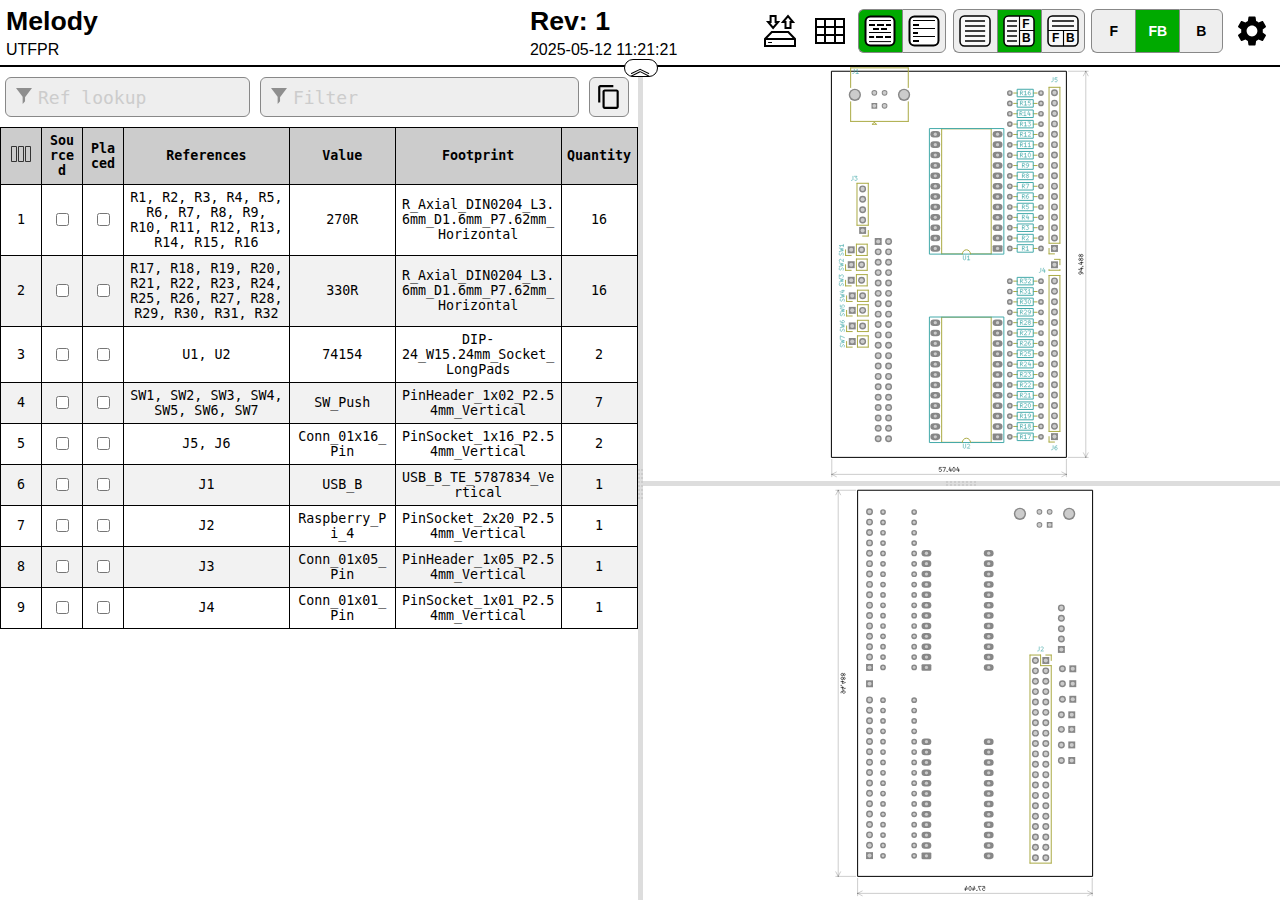
<file: electronics/melody/bom/ibom.html>
<!DOCTYPE html>
<html lang="en">

<head>
  <meta charset="UTF-8">
  <meta name="viewport" content="width=device-width, initial-scale=1.0">
  <title>Interactive BOM for KiCAD</title>
  <style type="text/css">
:root {
  --pcb-edge-color: black;
  --pad-color: #878787;
  --pad-hole-color: #CCCCCC;
  --pad-color-highlight: #D04040;
  --pad-color-highlight-both: #D0D040;
  --pad-color-highlight-marked: #44a344;
  --pin1-outline-color: #ffb629;
  --pin1-outline-color-highlight: #ffb629;
  --pin1-outline-color-highlight-both: #fcbb39;
  --pin1-outline-color-highlight-marked: #fdbe41;
  --silkscreen-edge-color: #aa4;
  --silkscreen-polygon-color: #4aa;
  --silkscreen-text-color: #4aa;
  --fabrication-edge-color: #907651;
  --fabrication-polygon-color: #907651;
  --fabrication-text-color: #a27c24;
  --track-color: #def5f1;
  --track-color-highlight: #D04040;
  --zone-color: #def5f1;
  --zone-color-highlight: #d0404080;
}

html,
body {
  margin: 0px;
  height: 100%;
  font-family: Verdana, sans-serif;
}

.dark.topmostdiv {
  --pcb-edge-color: #eee;
  --pad-color: #808080;
  --pin1-outline-color: #ffa800;
  --pin1-outline-color-highlight: #ccff00;
  --track-color: #42524f;
  --zone-color: #42524f;
  background-color: #252c30;
  color: #eee;
}

button {
  background-color: #eee;
  border: 1px solid #888;
  color: black;
  height: 44px;
  width: 44px;
  text-align: center;
  text-decoration: none;
  display: inline-block;
  font-size: 14px;
  font-weight: bolder;
}

.dark button {
  /* This will be inverted */
  background-color: #c3b7b5;
}

button.depressed {
  background-color: #0a0;
  color: white;
}

.dark button.depressed {
  /* This will be inverted */
  background-color: #b3b;
}

button:focus {
  outline: 0;
}

button#tb-btn {
  background-image: url("data:image/svg+xml,%3Csvg xmlns='http://www.w3.org/2000/svg' viewBox='0 0 8.47 8.47'%3E%3Crect transform='translate(0 -288.53)' ry='1.17' y='288.8' x='.27' height='7.94' width='7.94' fill='%23f9f9f9'/%3E%3Cg transform='translate(0 -288.53)'%3E%3Crect width='7.94' height='7.94' x='.27' y='288.8' ry='1.17' fill='none' stroke='%23000' stroke-width='.4' stroke-linejoin='round'/%3E%3Cpath d='M1.32 290.12h5.82M1.32 291.45h5.82' fill='none' stroke='%23000' stroke-width='.4'/%3E%3Cpath d='M4.37 292.5v4.23M.26 292.63H8.2' fill='none' stroke='%23000' stroke-width='.3'/%3E%3Ctext font-weight='700' font-size='3.17' font-family='sans-serif'%3E%3Ctspan x='1.35' y='295.73'%3EF%3C/tspan%3E%3Ctspan x='5.03' y='295.68'%3EB%3C/tspan%3E%3C/text%3E%3C/g%3E%3C/svg%3E%0A");
}

button#lr-btn {
  background-image: url("data:image/svg+xml,%3Csvg xmlns='http://www.w3.org/2000/svg' viewBox='0 0 8.47 8.47'%3E%3Crect transform='translate(0 -288.53)' ry='1.17' y='288.8' x='.27' height='7.94' width='7.94' fill='%23f9f9f9'/%3E%3Cg transform='translate(0 -288.53)'%3E%3Crect width='7.94' height='7.94' x='.27' y='288.8' ry='1.17' fill='none' stroke='%23000' stroke-width='.4' stroke-linejoin='round'/%3E%3Cpath d='M1.06 290.12H3.7m-2.64 1.33H3.7m-2.64 1.32H3.7m-2.64 1.3H3.7m-2.64 1.33H3.7' fill='none' stroke='%23000' stroke-width='.4'/%3E%3Cpath d='M4.37 288.8v7.94m0-4.11h3.96' fill='none' stroke='%23000' stroke-width='.3'/%3E%3Ctext font-weight='700' font-size='3.17' font-family='sans-serif'%3E%3Ctspan x='5.11' y='291.96'%3EF%3C/tspan%3E%3Ctspan x='5.03' y='295.68'%3EB%3C/tspan%3E%3C/text%3E%3C/g%3E%3C/svg%3E%0A");
}

button#bom-btn {
  background-image: url("data:image/svg+xml,%3Csvg xmlns='http://www.w3.org/2000/svg' viewBox='0 0 8.47 8.47'%3E%3Crect transform='translate(0 -288.53)' ry='1.17' y='288.8' x='.27' height='7.94' width='7.94' fill='%23f9f9f9'/%3E%3Cg transform='translate(0 -288.53)' fill='none' stroke='%23000' stroke-width='.4'%3E%3Crect width='7.94' height='7.94' x='.27' y='288.8' ry='1.17' stroke-linejoin='round'/%3E%3Cpath d='M1.59 290.12h5.29M1.59 291.45h5.33M1.59 292.75h5.33M1.59 294.09h5.33M1.59 295.41h5.33'/%3E%3C/g%3E%3C/svg%3E");
}

button#bom-grouped-btn {
  background-image: url("data:image/svg+xml,%3Csvg xmlns='http://www.w3.org/2000/svg' width='32' height='32'%3E%3Cg stroke='%23000' stroke-linejoin='round' class='layer'%3E%3Crect width='29' height='29' x='1.5' y='1.5' stroke-width='2' fill='%23fff' rx='5' ry='5'/%3E%3Cpath stroke-linecap='square' stroke-width='2' d='M6 10h4m4 0h5m4 0h3M6.1 22h3m3.9 0h5m4 0h4m-16-8h4m4 0h4'/%3E%3Cpath stroke-linecap='null' d='M5 17.5h22M5 26.6h22M5 5.5h22'/%3E%3C/g%3E%3C/svg%3E");
}

button#bom-ungrouped-btn {
  background-image: url("data:image/svg+xml,%3Csvg xmlns='http://www.w3.org/2000/svg' width='32' height='32'%3E%3Cg stroke='%23000' stroke-linejoin='round' class='layer'%3E%3Crect width='29' height='29' x='1.5' y='1.5' stroke-width='2' fill='%23fff' rx='5' ry='5'/%3E%3Cpath stroke-linecap='square' stroke-width='2' d='M6 10h4m-4 8h3m-3 8h4'/%3E%3Cpath stroke-linecap='null' d='M5 13.5h22m-22 8h22M5 5.5h22'/%3E%3C/g%3E%3C/svg%3E");
}

button#bom-netlist-btn {
  background-image: url("data:image/svg+xml,%3Csvg xmlns='http://www.w3.org/2000/svg' width='32' height='32'%3E%3Cg fill='none' stroke='%23000' class='layer'%3E%3Crect width='29' height='29' x='1.5' y='1.5' stroke-width='2' fill='%23fff' rx='5' ry='5'/%3E%3Cpath stroke-width='2' d='M6 26l6-6v-8m13.8-6.3l-6 6v8'/%3E%3Ccircle cx='11.8' cy='9.5' r='2.8' stroke-width='2'/%3E%3Ccircle cx='19.8' cy='22.8' r='2.8' stroke-width='2'/%3E%3C/g%3E%3C/svg%3E");
}

button#copy {
  background-image: url("data:image/svg+xml,%3Csvg height='48' viewBox='0 0 48 48' width='48' xmlns='http://www.w3.org/2000/svg'%3E%3Cpath d='M0 0h48v48h-48z' fill='none'/%3E%3Cpath d='M32 2h-24c-2.21 0-4 1.79-4 4v28h4v-28h24v-4zm6 8h-22c-2.21 0-4 1.79-4 4v28c0 2.21 1.79 4 4 4h22c2.21 0 4-1.79 4-4v-28c0-2.21-1.79-4-4-4zm0 32h-22v-28h22v28z'/%3E%3C/svg%3E");
  background-position: 6px 6px;
  background-repeat: no-repeat;
  background-size: 26px 26px;
  border-radius: 6px;
  height: 40px;
  width: 40px;
  margin: 10px 5px;
}

button#copy:active {
  box-shadow: inset 0px 0px 5px #6c6c6c;
}

textarea.clipboard-temp {
  position: fixed;
  top: 0;
  left: 0;
  width: 2em;
  height: 2em;
  padding: 0;
  border: None;
  outline: None;
  box-shadow: None;
  background: transparent;
}

.left-most-button {
  border-right: 0;
  border-top-left-radius: 6px;
  border-bottom-left-radius: 6px;
}

.middle-button {
  border-right: 0;
}

.right-most-button {
  border-top-right-radius: 6px;
  border-bottom-right-radius: 6px;
}

.button-container {
  font-size: 0;
  margin: 0.4rem 0.4rem 0.4rem 0;
}

.dark .button-container {
  filter: invert(1);
}

.button-container button {
  background-size: 32px 32px;
  background-position: 5px 5px;
  background-repeat: no-repeat;
}

@media print {
  .hideonprint {
    display: none;
  }
}

canvas {
  cursor: crosshair;
}

canvas:active {
  cursor: grabbing;
}

.fileinfo {
  width: 100%;
  max-width: 1000px;
  border: none;
  padding: 3px;
}

.fileinfo .title {
  font-size: 20pt;
  font-weight: bold;
}

.fileinfo td {
  overflow: hidden;
  white-space: nowrap;
  max-width: 1px;
  width: 50%;
  text-overflow: ellipsis;
}

.bom {
  border-collapse: collapse;
  font-family: Consolas, "DejaVu Sans Mono", Monaco, monospace;
  font-size: 10pt;
  table-layout: fixed;
  width: 100%;
  margin-top: 1px;
  position: relative;
}

.bom th,
.bom td {
  border: 1px solid black;
  padding: 5px;
  word-wrap: break-word;
  text-align: center;
  position: relative;
}

.dark .bom th,
.dark .bom td {
  border: 1px solid #777;
}

.bom th {
  background-color: #CCCCCC;
  background-clip: padding-box;
}

.dark .bom th {
  background-color: #3b4749;
}

.bom tr.highlighted:nth-child(n) {
  background-color: #cfc;
}

.dark .bom tr.highlighted:nth-child(n) {
  background-color: #226022;
}

.bom tr:nth-child(even) {
  background-color: #f2f2f2;
}

.dark .bom tr:nth-child(even) {
  background-color: #313b40;
}

.bom tr.checked {
  color: #1cb53d;
}

.dark .bom tr.checked {
  color: #2cce54;
}

.bom tr {
  transition: background-color 0.2s;
}

.bom .numCol {
  width: 30px;
}

.bom .value {
  width: 15%;
}

.bom .quantity {
  width: 65px;
}

.bom th .sortmark {
  position: absolute;
  right: 1px;
  top: 1px;
  margin-top: -5px;
  border-width: 5px;
  border-style: solid;
  border-color: transparent transparent #221 transparent;
  transform-origin: 50% 85%;
  transition: opacity 0.2s, transform 0.4s;
}

.dark .bom th .sortmark {
  filter: invert(1);
}

.bom th .sortmark.none {
  opacity: 0;
}

.bom th .sortmark.desc {
  transform: rotate(180deg);
}

.bom th:hover .sortmark.none {
  opacity: 0.5;
}

.bom .bom-checkbox {
  width: 30px;
  position: relative;
  user-select: none;
  -moz-user-select: none;
}

.bom .bom-checkbox:before {
  content: "";
  position: absolute;
  border-width: 15px;
  border-style: solid;
  border-color: #51829f transparent transparent transparent;
  visibility: hidden;
  top: -15px;
}

.bom .bom-checkbox:after {
  content: "Double click to set/unset all";
  position: absolute;
  color: white;
  top: -35px;
  left: -26px;
  background: #51829f;
  padding: 5px 15px;
  border-radius: 8px;
  white-space: nowrap;
  visibility: hidden;
}

.bom .bom-checkbox:hover:before,
.bom .bom-checkbox:hover:after {
  visibility: visible;
  transition: visibility 0.2s linear 1s;
}

.split {
  -webkit-box-sizing: border-box;
  -moz-box-sizing: border-box;
  box-sizing: border-box;
  overflow-y: auto;
  overflow-x: hidden;
  background-color: inherit;
}

.split.split-horizontal,
.gutter.gutter-horizontal {
  height: 100%;
  float: left;
}

.gutter {
  background-color: #ddd;
  background-repeat: no-repeat;
  background-position: 50%;
  transition: background-color 0.3s;
}

.dark .gutter {
  background-color: #777;
}

.gutter.gutter-horizontal {
  background-image: url('[data-uri]');
  cursor: ew-resize;
  width: 5px;
}

.gutter.gutter-vertical {
  background-image: url('[data-uri]');
  cursor: ns-resize;
  height: 5px;
}

.searchbox {
  float: left;
  height: 40px;
  margin: 10px 5px;
  padding: 12px 32px;
  font-family: Consolas, "DejaVu Sans Mono", Monaco, monospace;
  font-size: 18px;
  box-sizing: border-box;
  border: 1px solid #888;
  border-radius: 6px;
  outline: none;
  background-color: #eee;
  transition: background-color 0.2s, border 0.2s;
  background-image: url('[data-uri]');
  background-position: 10px 10px;
  background-repeat: no-repeat;
}

.dark .searchbox {
  background-color: #111;
  color: #eee;
}

.searchbox::placeholder {
  color: #ccc;
}

.dark .searchbox::placeholder {
  color: #666;
}

.filter {
  width: calc(60% - 64px);
}

.reflookup {
  width: calc(40% - 10px);
}

input[type=text]:focus {
  background-color: white;
  border: 1px solid #333;
}

.dark input[type=text]:focus {
  background-color: #333;
  border: 1px solid #ccc;
}

mark.highlight {
  background-color: #5050ff;
  color: #fff;
  padding: 2px;
  border-radius: 6px;
}

.dark mark.highlight {
  background-color: #76a6da;
  color: #111;
}

.menubtn {
  background-color: white;
  border: none;
  background-image: url("data:image/svg+xml,%3Csvg xmlns='http://www.w3.org/2000/svg' width='36' height='36' viewBox='0 0 20 20'%3E%3Cpath fill='none' d='M0 0h20v20H0V0z'/%3E%3Cpath d='M15.95 10.78c.03-.25.05-.51.05-.78s-.02-.53-.06-.78l1.69-1.32c.15-.12.19-.34.1-.51l-1.6-2.77c-.1-.18-.31-.24-.49-.18l-1.99.8c-.42-.32-.86-.58-1.35-.78L12 2.34c-.03-.2-.2-.34-.4-.34H8.4c-.2 0-.36.14-.39.34l-.3 2.12c-.49.2-.94.47-1.35.78l-1.99-.8c-.18-.07-.39 0-.49.18l-1.6 2.77c-.1.18-.06.39.1.51l1.69 1.32c-.04.25-.07.52-.07.78s.02.53.06.78L2.37 12.1c-.15.12-.19.34-.1.51l1.6 2.77c.1.18.31.24.49.18l1.99-.8c.42.32.86.58 1.35.78l.3 2.12c.04.2.2.34.4.34h3.2c.2 0 .37-.14.39-.34l.3-2.12c.49-.2.94-.47 1.35-.78l1.99.8c.18.07.39 0 .49-.18l1.6-2.77c.1-.18.06-.39-.1-.51l-1.67-1.32zM10 13c-1.65 0-3-1.35-3-3s1.35-3 3-3 3 1.35 3 3-1.35 3-3 3z'/%3E%3C/svg%3E%0A");
  background-position: center;
  background-repeat: no-repeat;
}

.statsbtn {
  background-color: white;
  border: none;
  background-image: url("data:image/svg+xml,%3Csvg width='36' height='36' xmlns='http://www.w3.org/2000/svg'%3E%3Cpath d='M4 6h28v24H4V6zm0 8h28v8H4m9-16v24h10V5.8' fill='none' stroke='%23000' stroke-width='2'/%3E%3C/svg%3E");
  background-position: center;
  background-repeat: no-repeat;
}

.iobtn {
  background-color: white;
  border: none;
  background-image: url("data:image/svg+xml,%3Csvg xmlns='http://www.w3.org/2000/svg' width='36' height='36'%3E%3Cpath fill='none' stroke='%23000' stroke-width='2' d='M3 33v-7l6.8-7h16.5l6.7 7v7H3zM3.2 26H33M21 9l5-5.9 5 6h-2.5V15h-5V9H21zm-4.9 0l-5 6-5-6h2.5V3h5v6h2.5z'/%3E%3Cpath fill='none' stroke='%23000' d='M6.1 29.5H10'/%3E%3C/svg%3E");
  background-position: center;
  background-repeat: no-repeat;
}

.visbtn {
  background-image: url("data:image/svg+xml,%3Csvg xmlns='http://www.w3.org/2000/svg' width='24' height='24'%3E%3Cpath fill='none' stroke='%23333' d='M2.5 4.5h5v15h-5zM9.5 4.5h5v15h-5zM16.5 4.5h5v15h-5z'/%3E%3C/svg%3E");
  background-position: center;
  background-repeat: no-repeat;
  padding: 15px;
}

#vismenu-content {
  left: 0px;
  font-family: Verdana, sans-serif;
}

.dark .statsbtn,
.dark .savebtn,
.dark .menubtn,
.dark .iobtn,
.dark .visbtn {
  filter: invert(1);
}

.flexbox {
  display: flex;
  align-items: center;
  justify-content: space-between;
  width: 100%;
}

.savebtn {
  background-color: #d6d6d6;
  width: auto;
  height: 30px;
  flex-grow: 1;
  margin: 5px;
  border-radius: 4px;
}

.savebtn:active {
  background-color: #0a0;
  color: white;
}

.dark .savebtn:active {
  /* This will be inverted */
  background-color: #b3b;
}

.stats {
  border-collapse: collapse;
  font-size: 12pt;
  table-layout: fixed;
  width: 100%;
  min-width: 450px;
}

.dark .stats td {
  border: 1px solid #bbb;
}

.stats td {
  border: 1px solid black;
  padding: 5px;
  word-wrap: break-word;
  text-align: center;
  position: relative;
}

#checkbox-stats div {
  position: absolute;
  left: 0;
  top: 0;
  height: 100%;
  width: 100%;
  display: flex;
  align-items: center;
  justify-content: center;
}

#checkbox-stats .bar {
  background-color: rgba(28, 251, 0, 0.6);
}

.menu {
  position: relative;
  display: inline-block;
  margin: 0.4rem 0.4rem 0.4rem 0;
}

.menu-content {
  font-size: 12pt !important;
  text-align: left !important;
  font-weight: normal !important;
  display: none;
  position: absolute;
  background-color: white;
  right: 0;
  min-width: 300px;
  box-shadow: 0px 8px 16px 0px rgba(0, 0, 0, 0.2);
  z-index: 100;
  padding: 8px;
}

.dark .menu-content {
  background-color: #111;
}

.menu:hover .menu-content {
  display: block;
}

.menu:hover .menubtn,
.menu:hover .iobtn,
.menu:hover .statsbtn {
  background-color: #eee;
}

.menu-label {
  display: inline-block;
  padding: 8px;
  border: 1px solid #ccc;
  border-top: 0;
  width: calc(100% - 18px);
}

.menu-label-top {
  border-top: 1px solid #ccc;
}

.menu-textbox {
  float: left;
  height: 24px;
  margin: 10px 5px;
  padding: 5px 5px;
  font-family: Consolas, "DejaVu Sans Mono", Monaco, monospace;
  font-size: 14px;
  box-sizing: border-box;
  border: 1px solid #888;
  border-radius: 4px;
  outline: none;
  background-color: #eee;
  transition: background-color 0.2s, border 0.2s;
  width: calc(100% - 10px);
}

.menu-textbox.invalid,
.dark .menu-textbox.invalid {
  color: red;
}

.dark .menu-textbox {
  background-color: #222;
  color: #eee;
}

.radio-container {
  margin: 4px;
}

.topmostdiv {
  display: flex;
  flex-direction: column;
  width: 100%;
  background-color: white;
  transition: background-color 0.3s;
  min-height: 100%;
}

#top {
  display: flex;
  flex-wrap: wrap;
  justify-content: flex-end;
  align-items: center;
}

#topdivider {
  border-bottom: 2px solid black;
  display: flex;
  justify-content: center;
  align-items: center;
}

.dark #topdivider {
  border-bottom: 2px solid #ccc;
}

#topdivider>div {
  position: relative;
}

#toptoggle {
  cursor: pointer;
  user-select: none;
  position: absolute;
  padding: 0.1rem 0.3rem;
  top: -0.4rem;
  left: -1rem;
  font-size: 1.4rem;
  line-height: 60%;
  border: 1px solid black;
  border-radius: 1rem;
  background-color: #fff;
  z-index: 100;
}

.flipped {
  transform: rotate(0.5turn);
}

.dark #toptoggle {
  border: 1px solid #fff;
  background-color: #222;
}

#fileinfodiv {
  flex: 20rem 1 0;
  overflow: auto;
}

#bomcontrols {
  display: flex;
  flex-direction: row-reverse;
}

#bomcontrols>* {
  flex-shrink: 0;
}

#dbg {
  display: block;
}

::-webkit-scrollbar {
  width: 8px;
}

::-webkit-scrollbar-track {
  background: #aaa;
}

::-webkit-scrollbar-thumb {
  background: #666;
  border-radius: 3px;
}

::-webkit-scrollbar-thumb:hover {
  background: #555;
}

.slider {
  -webkit-appearance: none;
  width: 100%;
  margin: 3px 0;
  padding: 0;
  outline: none;
  opacity: 0.7;
  -webkit-transition: .2s;
  transition: opacity .2s;
  border-radius: 3px;
}

.slider:hover {
  opacity: 1;
}

.slider:focus {
  outline: none;
}

.slider::-webkit-slider-runnable-track {
  -webkit-appearance: none;
  width: 100%;
  height: 8px;
  background: #d3d3d3;
  border-radius: 3px;
  border: none;
}

.slider::-webkit-slider-thumb {
  -webkit-appearance: none;
  width: 15px;
  height: 15px;
  border-radius: 50%;
  background: #0a0;
  cursor: pointer;
  margin-top: -4px;
}

.dark .slider::-webkit-slider-thumb {
  background: #3d3;
}

.slider::-moz-range-thumb {
  width: 15px;
  height: 15px;
  border-radius: 50%;
  background: #0a0;
  cursor: pointer;
}

.slider::-moz-range-track {
  height: 8px;
  background: #d3d3d3;
  border-radius: 3px;
}

.dark .slider::-moz-range-thumb {
  background: #3d3;
}

.slider::-ms-track {
  width: 100%;
  height: 8px;
  border-width: 3px 0;
  background: transparent;
  border-color: transparent;
  color: transparent;
  transition: opacity .2s;
}

.slider::-ms-fill-lower {
  background: #d3d3d3;
  border: none;
  border-radius: 3px;
}

.slider::-ms-fill-upper {
  background: #d3d3d3;
  border: none;
  border-radius: 3px;
}

.slider::-ms-thumb {
  width: 15px;
  height: 15px;
  border-radius: 50%;
  background: #0a0;
  cursor: pointer;
  margin: 0;
}

.shameless-plug {
  font-size: 0.8em;
  text-align: center;
  display: block;
}

a {
  color: #0278a4;
}

.dark a {
  color: #00b9fd;
}

#frontcanvas,
#backcanvas {
  touch-action: none;
}

.placeholder {
  border: 1px dashed #9f9fda !important;
  background-color: #edf2f7 !important;
}

.dragging {
  z-index: 999;
}

.dark .dragging>table>tbody>tr {
  background-color: #252c30;
}

.dark .placeholder {
  filter: invert(1);
}

.column-spacer {
  top: 0;
  left: 0;
  width: calc(100% - 4px);
  position: absolute;
  cursor: pointer;
  user-select: none;
  height: 100%;
}

.column-width-handle {
  top: 0;
  right: 0;
  width: 4px;
  position: absolute;
  cursor: col-resize;
  user-select: none;
  height: 100%;
}

.column-width-handle:hover {
  background-color: #4f99bd;
}

.help-link {
  border: 1px solid #0278a4;
  padding-inline: 0.3rem;
  border-radius: 3px;
  cursor: pointer;
}

.dark .help-link {
  border: 1px solid #00b9fd;
}

.bom-color {
  width: 20%;
}

.color-column input {
  width: 1.6rem;
  height: 1rem;
  border: 1px solid black;
  cursor: pointer;
  padding: 0;
}

/* removes default styling from input color element */
::-webkit-color-swatch {
  border: none;
}

::-webkit-color-swatch-wrapper {
  padding: 0;
}

::-moz-color-swatch,
::-moz-focus-inner {
  border: none;
}

::-moz-focus-inner {
  padding: 0;
}

  </style>
  <script type="text/javascript" >
///////////////////////////////////////////////
/*
  Split.js - v1.3.5
  MIT License
  https://github.com/nathancahill/Split.js
*/
!function(e,t){"object"==typeof exports&&"undefined"!=typeof module?module.exports=t():"function"==typeof define&&define.amd?define(t):e.Split=t()}(this,function(){"use strict";var e=window,t=e.document,n="addEventListener",i="removeEventListener",r="getBoundingClientRect",s=function(){return!1},o=e.attachEvent&&!e[n],a=["","-webkit-","-moz-","-o-"].filter(function(e){var n=t.createElement("div");return n.style.cssText="width:"+e+"calc(9px)",!!n.style.length}).shift()+"calc",l=function(e){return"string"==typeof e||e instanceof String?t.querySelector(e):e};return function(u,c){function z(e,t,n){var i=A(y,t,n);Object.keys(i).forEach(function(t){return e.style[t]=i[t]})}function h(e,t){var n=B(y,t);Object.keys(n).forEach(function(t){return e.style[t]=n[t]})}function f(e){var t=E[this.a],n=E[this.b],i=t.size+n.size;t.size=e/this.size*i,n.size=i-e/this.size*i,z(t.element,t.size,this.aGutterSize),z(n.element,n.size,this.bGutterSize)}function m(e){var t;this.dragging&&((t="touches"in e?e.touches[0][b]-this.start:e[b]-this.start)<=E[this.a].minSize+M+this.aGutterSize?t=E[this.a].minSize+this.aGutterSize:t>=this.size-(E[this.b].minSize+M+this.bGutterSize)&&(t=this.size-(E[this.b].minSize+this.bGutterSize)),f.call(this,t),c.onDrag&&c.onDrag())}function g(){var e=E[this.a].element,t=E[this.b].element;this.size=e[r]()[y]+t[r]()[y]+this.aGutterSize+this.bGutterSize,this.start=e[r]()[G]}function d(){var t=this,n=E[t.a].element,r=E[t.b].element;t.dragging&&c.onDragEnd&&c.onDragEnd(),t.dragging=!1,e[i]("mouseup",t.stop),e[i]("touchend",t.stop),e[i]("touchcancel",t.stop),t.parent[i]("mousemove",t.move),t.parent[i]("touchmove",t.move),delete t.stop,delete t.move,n[i]("selectstart",s),n[i]("dragstart",s),r[i]("selectstart",s),r[i]("dragstart",s),n.style.userSelect="",n.style.webkitUserSelect="",n.style.MozUserSelect="",n.style.pointerEvents="",r.style.userSelect="",r.style.webkitUserSelect="",r.style.MozUserSelect="",r.style.pointerEvents="",t.gutter.style.cursor="",t.parent.style.cursor=""}function S(t){var i=this,r=E[i.a].element,o=E[i.b].element;!i.dragging&&c.onDragStart&&c.onDragStart(),t.preventDefault(),i.dragging=!0,i.move=m.bind(i),i.stop=d.bind(i),e[n]("mouseup",i.stop),e[n]("touchend",i.stop),e[n]("touchcancel",i.stop),i.parent[n]("mousemove",i.move),i.parent[n]("touchmove",i.move),r[n]("selectstart",s),r[n]("dragstart",s),o[n]("selectstart",s),o[n]("dragstart",s),r.style.userSelect="none",r.style.webkitUserSelect="none",r.style.MozUserSelect="none",r.style.pointerEvents="none",o.style.userSelect="none",o.style.webkitUserSelect="none",o.style.MozUserSelect="none",o.style.pointerEvents="none",i.gutter.style.cursor=j,i.parent.style.cursor=j,g.call(i)}function v(e){e.forEach(function(t,n){if(n>0){var i=F[n-1],r=E[i.a],s=E[i.b];r.size=e[n-1],s.size=t,z(r.element,r.size,i.aGutterSize),z(s.element,s.size,i.bGutterSize)}})}function p(){F.forEach(function(e){e.parent.removeChild(e.gutter),E[e.a].element.style[y]="",E[e.b].element.style[y]=""})}void 0===c&&(c={});var y,b,G,E,w=l(u[0]).parentNode,D=e.getComputedStyle(w).flexDirection,U=c.sizes||u.map(function(){return 100/u.length}),k=void 0!==c.minSize?c.minSize:100,x=Array.isArray(k)?k:u.map(function(){return k}),L=void 0!==c.gutterSize?c.gutterSize:10,M=void 0!==c.snapOffset?c.snapOffset:30,O=c.direction||"horizontal",j=c.cursor||("horizontal"===O?"ew-resize":"ns-resize"),C=c.gutter||function(e,n){var i=t.createElement("div");return i.className="gutter gutter-"+n,i},A=c.elementStyle||function(e,t,n){var i={};return"string"==typeof t||t instanceof String?i[e]=t:i[e]=o?t+"%":a+"("+t+"% - "+n+"px)",i},B=c.gutterStyle||function(e,t){return n={},n[e]=t+"px",n;var n};"horizontal"===O?(y="width","clientWidth",b="clientX",G="left","paddingLeft"):"vertical"===O&&(y="height","clientHeight",b="clientY",G="top","paddingTop");var F=[];return E=u.map(function(e,t){var i,s={element:l(e),size:U[t],minSize:x[t]};if(t>0&&(i={a:t-1,b:t,dragging:!1,isFirst:1===t,isLast:t===u.length-1,direction:O,parent:w},i.aGutterSize=L,i.bGutterSize=L,i.isFirst&&(i.aGutterSize=L/2),i.isLast&&(i.bGutterSize=L/2),"row-reverse"===D||"column-reverse"===D)){var a=i.a;i.a=i.b,i.b=a}if(!o&&t>0){var c=C(t,O);h(c,L),c[n]("mousedown",S.bind(i)),c[n]("touchstart",S.bind(i)),w.insertBefore(c,s.element),i.gutter=c}0===t||t===u.length-1?z(s.element,s.size,L/2):z(s.element,s.size,L);var f=s.element[r]()[y];return f<s.minSize&&(s.minSize=f),t>0&&F.push(i),s}),o?{setSizes:v,destroy:p}:{setSizes:v,getSizes:function(){return E.map(function(e){return e.size})},collapse:function(e){if(e===F.length){var t=F[e-1];g.call(t),o||f.call(t,t.size-t.bGutterSize)}else{var n=F[e];g.call(n),o||f.call(n,n.aGutterSize)}},destroy:p}}});

///////////////////////////////////////////////

///////////////////////////////////////////////
// Copyright (c) 2013 Pieroxy <pieroxy@pieroxy.net>
// This work is free. You can redistribute it and/or modify it
// under the terms of the WTFPL, Version 2
// For more information see LICENSE.txt or http://www.wtfpl.net/
//
// For more information, the home page:
// http://pieroxy.net/blog/pages/lz-string/testing.html
//
// LZ-based compression algorithm, version 1.4.4
var LZString=function(){var o=String.fromCharCode,i={};var n={decompressFromBase64:function(o){return null==o?"":""==o?null:n._decompress(o.length,32,function(n){return function(o,n){if(!i[o]){i[o]={};for(var t=0;t<o.length;t++)i[o][o.charAt(t)]=t}return i[o][n]}("ABCDEFGHIJKLMNOPQRSTUVWXYZabcdefghijklmnopqrstuvwxyz0123456789+/=",o.charAt(n))})},_decompress:function(i,n,t){var r,e,a,s,p,u,l,f=[],c=4,d=4,h=3,v="",g=[],m={val:t(0),position:n,index:1};for(r=0;r<3;r+=1)f[r]=r;for(a=0,p=Math.pow(2,2),u=1;u!=p;)s=m.val&m.position,m.position>>=1,0==m.position&&(m.position=n,m.val=t(m.index++)),a|=(s>0?1:0)*u,u<<=1;switch(a){case 0:for(a=0,p=Math.pow(2,8),u=1;u!=p;)s=m.val&m.position,m.position>>=1,0==m.position&&(m.position=n,m.val=t(m.index++)),a|=(s>0?1:0)*u,u<<=1;l=o(a);break;case 1:for(a=0,p=Math.pow(2,16),u=1;u!=p;)s=m.val&m.position,m.position>>=1,0==m.position&&(m.position=n,m.val=t(m.index++)),a|=(s>0?1:0)*u,u<<=1;l=o(a);break;case 2:return""}for(f[3]=l,e=l,g.push(l);;){if(m.index>i)return"";for(a=0,p=Math.pow(2,h),u=1;u!=p;)s=m.val&m.position,m.position>>=1,0==m.position&&(m.position=n,m.val=t(m.index++)),a|=(s>0?1:0)*u,u<<=1;switch(l=a){case 0:for(a=0,p=Math.pow(2,8),u=1;u!=p;)s=m.val&m.position,m.position>>=1,0==m.position&&(m.position=n,m.val=t(m.index++)),a|=(s>0?1:0)*u,u<<=1;f[d++]=o(a),l=d-1,c--;break;case 1:for(a=0,p=Math.pow(2,16),u=1;u!=p;)s=m.val&m.position,m.position>>=1,0==m.position&&(m.position=n,m.val=t(m.index++)),a|=(s>0?1:0)*u,u<<=1;f[d++]=o(a),l=d-1,c--;break;case 2:return g.join("")}if(0==c&&(c=Math.pow(2,h),h++),f[l])v=f[l];else{if(l!==d)return null;v=e+e.charAt(0)}g.push(v),f[d++]=e+v.charAt(0),e=v,0==--c&&(c=Math.pow(2,h),h++)}}};return n}();"function"==typeof define&&define.amd?define(function(){return LZString}):"undefined"!=typeof module&&null!=module?module.exports=LZString:"undefined"!=typeof angular&&null!=angular&&angular.module("LZString",[]).factory("LZString",function(){return LZString});
///////////////////////////////////////////////

///////////////////////////////////////////////
/*!
 * PEP v0.4.3 | https://github.com/jquery/PEP
 * Copyright jQuery Foundation and other contributors | http://jquery.org/license
 */
!function(a,b){"object"==typeof exports&&"undefined"!=typeof module?module.exports=b():"function"==typeof define&&define.amd?define(b):a.PointerEventsPolyfill=b()}(this,function(){"use strict";function a(a,b){b=b||Object.create(null);var c=document.createEvent("Event");c.initEvent(a,b.bubbles||!1,b.cancelable||!1);
for(var d,e=2;e<m.length;e++)d=m[e],c[d]=b[d]||n[e];c.buttons=b.buttons||0;
var f=0;return f=b.pressure&&c.buttons?b.pressure:c.buttons?.5:0,c.x=c.clientX,c.y=c.clientY,c.pointerId=b.pointerId||0,c.width=b.width||0,c.height=b.height||0,c.pressure=f,c.tiltX=b.tiltX||0,c.tiltY=b.tiltY||0,c.twist=b.twist||0,c.tangentialPressure=b.tangentialPressure||0,c.pointerType=b.pointerType||"",c.hwTimestamp=b.hwTimestamp||0,c.isPrimary=b.isPrimary||!1,c}function b(){this.array=[],this.size=0}function c(a,b,c,d){this.addCallback=a.bind(d),this.removeCallback=b.bind(d),this.changedCallback=c.bind(d),A&&(this.observer=new A(this.mutationWatcher.bind(this)))}function d(a){return"body /shadow-deep/ "+e(a)}function e(a){return'[touch-action="'+a+'"]'}function f(a){return"{ -ms-touch-action: "+a+"; touch-action: "+a+"; }"}function g(){if(F){D.forEach(function(a){String(a)===a?(E+=e(a)+f(a)+"\n",G&&(E+=d(a)+f(a)+"\n")):(E+=a.selectors.map(e)+f(a.rule)+"\n",G&&(E+=a.selectors.map(d)+f(a.rule)+"\n"))});var a=document.createElement("style");a.textContent=E,document.head.appendChild(a)}}function h(){if(!window.PointerEvent){if(window.PointerEvent=a,window.navigator.msPointerEnabled){var b=window.navigator.msMaxTouchPoints;Object.defineProperty(window.navigator,"maxTouchPoints",{value:b,enumerable:!0}),u.registerSource("ms",_)}else Object.defineProperty(window.navigator,"maxTouchPoints",{value:0,enumerable:!0}),u.registerSource("mouse",N),void 0!==window.ontouchstart&&u.registerSource("touch",V);u.register(document)}}function i(a){if(!u.pointermap.has(a)){var b=new Error("InvalidPointerId");throw b.name="InvalidPointerId",b}}function j(a){for(var b=a.parentNode;b&&b!==a.ownerDocument;)b=b.parentNode;if(!b){var c=new Error("InvalidStateError");throw c.name="InvalidStateError",c}}function k(a){var b=u.pointermap.get(a);return 0!==b.buttons}function l(){window.Element&&!Element.prototype.setPointerCapture&&Object.defineProperties(Element.prototype,{setPointerCapture:{value:W},releasePointerCapture:{value:X},hasPointerCapture:{value:Y}})}
var m=["bubbles","cancelable","view","detail","screenX","screenY","clientX","clientY","ctrlKey","altKey","shiftKey","metaKey","button","relatedTarget","pageX","pageY"],n=[!1,!1,null,null,0,0,0,0,!1,!1,!1,!1,0,null,0,0],o=window.Map&&window.Map.prototype.forEach,p=o?Map:b;b.prototype={set:function(a,b){return void 0===b?this["delete"](a):(this.has(a)||this.size++,void(this.array[a]=b))},has:function(a){return void 0!==this.array[a]},"delete":function(a){this.has(a)&&(delete this.array[a],this.size--)},get:function(a){return this.array[a]},clear:function(){this.array.length=0,this.size=0},forEach:function(a,b){return this.array.forEach(function(c,d){a.call(b,c,d,this)},this)}};var q=["bubbles","cancelable","view","detail","screenX","screenY","clientX","clientY","ctrlKey","altKey","shiftKey","metaKey","button","relatedTarget","buttons","pointerId","width","height","pressure","tiltX","tiltY","pointerType","hwTimestamp","isPrimary","type","target","currentTarget","which","pageX","pageY","timeStamp"],r=[!1,!1,null,null,0,0,0,0,!1,!1,!1,!1,0,null,0,0,0,0,0,0,0,"",0,!1,"",null,null,0,0,0,0],s={pointerover:1,pointerout:1,pointerenter:1,pointerleave:1},t="undefined"!=typeof SVGElementInstance,u={pointermap:new p,eventMap:Object.create(null),captureInfo:Object.create(null),eventSources:Object.create(null),eventSourceList:[],registerSource:function(a,b){var c=b,d=c.events;d&&(d.forEach(function(a){c[a]&&(this.eventMap[a]=c[a].bind(c))},this),this.eventSources[a]=c,this.eventSourceList.push(c))},register:function(a){for(var b,c=this.eventSourceList.length,d=0;d<c&&(b=this.eventSourceList[d]);d++)
b.register.call(b,a)},unregister:function(a){for(var b,c=this.eventSourceList.length,d=0;d<c&&(b=this.eventSourceList[d]);d++)
b.unregister.call(b,a)},contains:function(a,b){try{return a.contains(b)}catch(c){return!1}},down:function(a){a.bubbles=!0,this.fireEvent("pointerdown",a)},move:function(a){a.bubbles=!0,this.fireEvent("pointermove",a)},up:function(a){a.bubbles=!0,this.fireEvent("pointerup",a)},enter:function(a){a.bubbles=!1,this.fireEvent("pointerenter",a)},leave:function(a){a.bubbles=!1,this.fireEvent("pointerleave",a)},over:function(a){a.bubbles=!0,this.fireEvent("pointerover",a)},out:function(a){a.bubbles=!0,this.fireEvent("pointerout",a)},cancel:function(a){a.bubbles=!0,this.fireEvent("pointercancel",a)},leaveOut:function(a){this.out(a),this.propagate(a,this.leave,!1)},enterOver:function(a){this.over(a),this.propagate(a,this.enter,!0)},eventHandler:function(a){if(!a._handledByPE){var b=a.type,c=this.eventMap&&this.eventMap[b];c&&c(a),a._handledByPE=!0}},listen:function(a,b){b.forEach(function(b){this.addEvent(a,b)},this)},unlisten:function(a,b){b.forEach(function(b){this.removeEvent(a,b)},this)},addEvent:function(a,b){a.addEventListener(b,this.boundHandler)},removeEvent:function(a,b){a.removeEventListener(b,this.boundHandler)},makeEvent:function(b,c){this.captureInfo[c.pointerId]&&(c.relatedTarget=null);var d=new a(b,c);return c.preventDefault&&(d.preventDefault=c.preventDefault),d._target=d._target||c.target,d},fireEvent:function(a,b){var c=this.makeEvent(a,b);return this.dispatchEvent(c)},cloneEvent:function(a){for(var b,c=Object.create(null),d=0;d<q.length;d++)b=q[d],c[b]=a[b]||r[d],!t||"target"!==b&&"relatedTarget"!==b||c[b]instanceof SVGElementInstance&&(c[b]=c[b].correspondingUseElement);return a.preventDefault&&(c.preventDefault=function(){a.preventDefault()}),c},getTarget:function(a){var b=this.captureInfo[a.pointerId];return b?a._target!==b&&a.type in s?void 0:b:a._target},propagate:function(a,b,c){for(var d=a.target,e=[];d!==document&&!d.contains(a.relatedTarget);) if(e.push(d),d=d.parentNode,!d)return;c&&e.reverse(),e.forEach(function(c){a.target=c,b.call(this,a)},this)},setCapture:function(b,c,d){this.captureInfo[b]&&this.releaseCapture(b,d),this.captureInfo[b]=c,this.implicitRelease=this.releaseCapture.bind(this,b,d),document.addEventListener("pointerup",this.implicitRelease),document.addEventListener("pointercancel",this.implicitRelease);var e=new a("gotpointercapture");e.pointerId=b,e._target=c,d||this.asyncDispatchEvent(e)},releaseCapture:function(b,c){var d=this.captureInfo[b];if(d){this.captureInfo[b]=void 0,document.removeEventListener("pointerup",this.implicitRelease),document.removeEventListener("pointercancel",this.implicitRelease);var e=new a("lostpointercapture");e.pointerId=b,e._target=d,c||this.asyncDispatchEvent(e)}},dispatchEvent:/*scope.external.dispatchEvent || */function(a){var b=this.getTarget(a);if(b)return b.dispatchEvent(a)},asyncDispatchEvent:function(a){requestAnimationFrame(this.dispatchEvent.bind(this,a))}};u.boundHandler=u.eventHandler.bind(u);var v={shadow:function(a){if(a)return a.shadowRoot||a.webkitShadowRoot},canTarget:function(a){return a&&Boolean(a.elementFromPoint)},targetingShadow:function(a){var b=this.shadow(a);if(this.canTarget(b))return b},olderShadow:function(a){var b=a.olderShadowRoot;if(!b){var c=a.querySelector("shadow");c&&(b=c.olderShadowRoot)}return b},allShadows:function(a){for(var b=[],c=this.shadow(a);c;)b.push(c),c=this.olderShadow(c);return b},searchRoot:function(a,b,c){if(a){var d,e,f=a.elementFromPoint(b,c);for(e=this.targetingShadow(f);e;){if(d=e.elementFromPoint(b,c)){var g=this.targetingShadow(d);return this.searchRoot(g,b,c)||d} e=this.olderShadow(e)} return f}},owner:function(a){
for(var b=a;b.parentNode;)b=b.parentNode;
return b.nodeType!==Node.DOCUMENT_NODE&&b.nodeType!==Node.DOCUMENT_FRAGMENT_NODE&&(b=document),b},findTarget:function(a){var b=a.clientX,c=a.clientY,d=this.owner(a.target);
return d.elementFromPoint(b,c)||(d=document),this.searchRoot(d,b,c)}},w=Array.prototype.forEach.call.bind(Array.prototype.forEach),x=Array.prototype.map.call.bind(Array.prototype.map),y=Array.prototype.slice.call.bind(Array.prototype.slice),z=Array.prototype.filter.call.bind(Array.prototype.filter),A=window.MutationObserver||window.WebKitMutationObserver,B="[touch-action]",C={subtree:!0,childList:!0,attributes:!0,attributeOldValue:!0,attributeFilter:["touch-action"]};c.prototype={watchSubtree:function(a){
//
this.observer&&v.canTarget(a)&&this.observer.observe(a,C)},enableOnSubtree:function(a){this.watchSubtree(a),a===document&&"complete"!==document.readyState?this.installOnLoad():this.installNewSubtree(a)},installNewSubtree:function(a){w(this.findElements(a),this.addElement,this)},findElements:function(a){return a.querySelectorAll?a.querySelectorAll(B):[]},removeElement:function(a){this.removeCallback(a)},addElement:function(a){this.addCallback(a)},elementChanged:function(a,b){this.changedCallback(a,b)},concatLists:function(a,b){return a.concat(y(b))},
installOnLoad:function(){document.addEventListener("readystatechange",function(){"complete"===document.readyState&&this.installNewSubtree(document)}.bind(this))},isElement:function(a){return a.nodeType===Node.ELEMENT_NODE},flattenMutationTree:function(a){
var b=x(a,this.findElements,this);
return b.push(z(a,this.isElement)),b.reduce(this.concatLists,[])},mutationWatcher:function(a){a.forEach(this.mutationHandler,this)},mutationHandler:function(a){if("childList"===a.type){var b=this.flattenMutationTree(a.addedNodes);b.forEach(this.addElement,this);var c=this.flattenMutationTree(a.removedNodes);c.forEach(this.removeElement,this)}else"attributes"===a.type&&this.elementChanged(a.target,a.oldValue)}};var D=["none","auto","pan-x","pan-y",{rule:"pan-x pan-y",selectors:["pan-x pan-y","pan-y pan-x"]}],E="",F=window.PointerEvent||window.MSPointerEvent,G=!window.ShadowDOMPolyfill&&document.head.createShadowRoot,H=u.pointermap,I=25,J=[1,4,2,8,16],K=!1;try{K=1===new MouseEvent("test",{buttons:1}).buttons}catch(L){}
var M,N={POINTER_ID:1,POINTER_TYPE:"mouse",events:["mousedown","mousemove","mouseup","mouseover","mouseout"],register:function(a){u.listen(a,this.events)},unregister:function(a){u.unlisten(a,this.events)},lastTouches:[],
isEventSimulatedFromTouch:function(a){for(var b,c=this.lastTouches,d=a.clientX,e=a.clientY,f=0,g=c.length;f<g&&(b=c[f]);f++){
var h=Math.abs(d-b.x),i=Math.abs(e-b.y);if(h<=I&&i<=I)return!0}},prepareEvent:function(a){var b=u.cloneEvent(a),c=b.preventDefault;return b.preventDefault=function(){a.preventDefault(),c()},b.pointerId=this.POINTER_ID,b.isPrimary=!0,b.pointerType=this.POINTER_TYPE,b},prepareButtonsForMove:function(a,b){var c=H.get(this.POINTER_ID);
0!==b.which&&c?a.buttons=c.buttons:a.buttons=0,b.buttons=a.buttons},mousedown:function(a){if(!this.isEventSimulatedFromTouch(a)){var b=H.get(this.POINTER_ID),c=this.prepareEvent(a);K||(c.buttons=J[c.button],b&&(c.buttons|=b.buttons),a.buttons=c.buttons),H.set(this.POINTER_ID,a),b&&0!==b.buttons?u.move(c):u.down(c)}},mousemove:function(a){if(!this.isEventSimulatedFromTouch(a)){var b=this.prepareEvent(a);K||this.prepareButtonsForMove(b,a),b.button=-1,H.set(this.POINTER_ID,a),u.move(b)}},mouseup:function(a){if(!this.isEventSimulatedFromTouch(a)){var b=H.get(this.POINTER_ID),c=this.prepareEvent(a);if(!K){var d=J[c.button];
c.buttons=b?b.buttons&~d:0,a.buttons=c.buttons}H.set(this.POINTER_ID,a),
c.buttons&=~J[c.button],0===c.buttons?u.up(c):u.move(c)}},mouseover:function(a){if(!this.isEventSimulatedFromTouch(a)){var b=this.prepareEvent(a);K||this.prepareButtonsForMove(b,a),b.button=-1,H.set(this.POINTER_ID,a),u.enterOver(b)}},mouseout:function(a){if(!this.isEventSimulatedFromTouch(a)){var b=this.prepareEvent(a);K||this.prepareButtonsForMove(b,a),b.button=-1,u.leaveOut(b)}},cancel:function(a){var b=this.prepareEvent(a);u.cancel(b),this.deactivateMouse()},deactivateMouse:function(){H["delete"](this.POINTER_ID)}},O=u.captureInfo,P=v.findTarget.bind(v),Q=v.allShadows.bind(v),R=u.pointermap,S=2500,T=200,U="touch-action",V={events:["touchstart","touchmove","touchend","touchcancel"],register:function(a){M.enableOnSubtree(a)},unregister:function(){},elementAdded:function(a){var b=a.getAttribute(U),c=this.touchActionToScrollType(b);c&&(a._scrollType=c,u.listen(a,this.events),
Q(a).forEach(function(a){a._scrollType=c,u.listen(a,this.events)},this))},elementRemoved:function(a){a._scrollType=void 0,u.unlisten(a,this.events),
Q(a).forEach(function(a){a._scrollType=void 0,u.unlisten(a,this.events)},this)},elementChanged:function(a,b){var c=a.getAttribute(U),d=this.touchActionToScrollType(c),e=this.touchActionToScrollType(b);
d&&e?(a._scrollType=d,Q(a).forEach(function(a){a._scrollType=d},this)):e?this.elementRemoved(a):d&&this.elementAdded(a)},scrollTypes:{EMITTER:"none",XSCROLLER:"pan-x",YSCROLLER:"pan-y",SCROLLER:/^(?:pan-x pan-y)|(?:pan-y pan-x)|auto$/},touchActionToScrollType:function(a){var b=a,c=this.scrollTypes;return"none"===b?"none":b===c.XSCROLLER?"X":b===c.YSCROLLER?"Y":c.SCROLLER.exec(b)?"XY":void 0},POINTER_TYPE:"touch",firstTouch:null,isPrimaryTouch:function(a){return this.firstTouch===a.identifier},setPrimaryTouch:function(a){
(0===R.size||1===R.size&&R.has(1))&&(this.firstTouch=a.identifier,this.firstXY={X:a.clientX,Y:a.clientY},this.scrolling=!1,this.cancelResetClickCount())},removePrimaryPointer:function(a){a.isPrimary&&(this.firstTouch=null,this.firstXY=null,this.resetClickCount())},clickCount:0,resetId:null,resetClickCount:function(){var a=function(){this.clickCount=0,this.resetId=null}.bind(this);this.resetId=setTimeout(a,T)},cancelResetClickCount:function(){this.resetId&&clearTimeout(this.resetId)},typeToButtons:function(a){var b=0;return"touchstart"!==a&&"touchmove"!==a||(b=1),b},touchToPointer:function(a){var b=this.currentTouchEvent,c=u.cloneEvent(a),d=c.pointerId=a.identifier+2;c.target=O[d]||P(c),c.bubbles=!0,c.cancelable=!0,c.detail=this.clickCount,c.button=0,c.buttons=this.typeToButtons(b.type),c.width=2*(a.radiusX||a.webkitRadiusX||0),c.height=2*(a.radiusY||a.webkitRadiusY||0),c.pressure=a.force||a.webkitForce||.5,c.isPrimary=this.isPrimaryTouch(a),c.pointerType=this.POINTER_TYPE,
c.altKey=b.altKey,c.ctrlKey=b.ctrlKey,c.metaKey=b.metaKey,c.shiftKey=b.shiftKey;
var e=this;return c.preventDefault=function(){e.scrolling=!1,e.firstXY=null,b.preventDefault()},c},processTouches:function(a,b){var c=a.changedTouches;this.currentTouchEvent=a;for(var d,e=0;e<c.length;e++)d=c[e],b.call(this,this.touchToPointer(d))},
shouldScroll:function(a){if(this.firstXY){var b,c=a.currentTarget._scrollType;if("none"===c)
b=!1;else if("XY"===c)
b=!0;else{var d=a.changedTouches[0],e=c,f="Y"===c?"X":"Y",g=Math.abs(d["client"+e]-this.firstXY[e]),h=Math.abs(d["client"+f]-this.firstXY[f]);
b=g>=h}return this.firstXY=null,b}},findTouch:function(a,b){for(var c,d=0,e=a.length;d<e&&(c=a[d]);d++)if(c.identifier===b)return!0},
vacuumTouches:function(a){var b=a.touches;
if(R.size>=b.length){var c=[];R.forEach(function(a,d){
if(1!==d&&!this.findTouch(b,d-2)){var e=a.out;c.push(e)}},this),c.forEach(this.cancelOut,this)}},touchstart:function(a){this.vacuumTouches(a),this.setPrimaryTouch(a.changedTouches[0]),this.dedupSynthMouse(a),this.scrolling||(this.clickCount++,this.processTouches(a,this.overDown))},overDown:function(a){R.set(a.pointerId,{target:a.target,out:a,outTarget:a.target}),u.enterOver(a),u.down(a)},touchmove:function(a){this.scrolling||(this.shouldScroll(a)?(this.scrolling=!0,this.touchcancel(a)):(a.preventDefault(),this.processTouches(a,this.moveOverOut)))},moveOverOut:function(a){var b=a,c=R.get(b.pointerId);
if(c){var d=c.out,e=c.outTarget;u.move(b),d&&e!==b.target&&(d.relatedTarget=b.target,b.relatedTarget=e,
d.target=e,b.target?(u.leaveOut(d),u.enterOver(b)):(
b.target=e,b.relatedTarget=null,this.cancelOut(b))),c.out=b,c.outTarget=b.target}},touchend:function(a){this.dedupSynthMouse(a),this.processTouches(a,this.upOut)},upOut:function(a){this.scrolling||(u.up(a),u.leaveOut(a)),this.cleanUpPointer(a)},touchcancel:function(a){this.processTouches(a,this.cancelOut)},cancelOut:function(a){u.cancel(a),u.leaveOut(a),this.cleanUpPointer(a)},cleanUpPointer:function(a){R["delete"](a.pointerId),this.removePrimaryPointer(a)},
dedupSynthMouse:function(a){var b=N.lastTouches,c=a.changedTouches[0];
if(this.isPrimaryTouch(c)){
var d={x:c.clientX,y:c.clientY};b.push(d);var e=function(a,b){var c=a.indexOf(b);c>-1&&a.splice(c,1)}.bind(null,b,d);setTimeout(e,S)}}};M=new c(V.elementAdded,V.elementRemoved,V.elementChanged,V);var W,X,Y,Z=u.pointermap,$=window.MSPointerEvent&&"number"==typeof window.MSPointerEvent.MSPOINTER_TYPE_MOUSE,_={events:["MSPointerDown","MSPointerMove","MSPointerUp","MSPointerOut","MSPointerOver","MSPointerCancel","MSGotPointerCapture","MSLostPointerCapture"],register:function(a){u.listen(a,this.events)},unregister:function(a){u.unlisten(a,this.events)},POINTER_TYPES:["","unavailable","touch","pen","mouse"],prepareEvent:function(a){var b=a;return $&&(b=u.cloneEvent(a),b.pointerType=this.POINTER_TYPES[a.pointerType]),b},cleanup:function(a){Z["delete"](a)},MSPointerDown:function(a){Z.set(a.pointerId,a);var b=this.prepareEvent(a);u.down(b)},MSPointerMove:function(a){var b=this.prepareEvent(a);u.move(b)},MSPointerUp:function(a){var b=this.prepareEvent(a);u.up(b),this.cleanup(a.pointerId)},MSPointerOut:function(a){var b=this.prepareEvent(a);u.leaveOut(b)},MSPointerOver:function(a){var b=this.prepareEvent(a);u.enterOver(b)},MSPointerCancel:function(a){var b=this.prepareEvent(a);u.cancel(b),this.cleanup(a.pointerId)},MSLostPointerCapture:function(a){var b=u.makeEvent("lostpointercapture",a);u.dispatchEvent(b)},MSGotPointerCapture:function(a){var b=u.makeEvent("gotpointercapture",a);u.dispatchEvent(b)}},aa=window.navigator;aa.msPointerEnabled?(W=function(a){i(a),j(this),k(a)&&(u.setCapture(a,this,!0),this.msSetPointerCapture(a))},X=function(a){i(a),u.releaseCapture(a,!0),this.msReleasePointerCapture(a)}):(W=function(a){i(a),j(this),k(a)&&u.setCapture(a,this)},X=function(a){i(a),u.releaseCapture(a)}),Y=function(a){return!!u.captureInfo[a]},g(),h(),l();var ba={dispatcher:u,Installer:c,PointerEvent:a,PointerMap:p,targetFinding:v};return ba});

///////////////////////////////////////////////

///////////////////////////////////////////////
var config = {"dark_mode": false, "show_pads": true, "show_fabrication": false, "show_silkscreen": true, "highlight_pin1": "none", "redraw_on_drag": true, "board_rotation": 0, "checkboxes": "Sourced,Placed", "bom_view": "left-right", "layer_view": "FB", "offset_back_rotation": false, "kicad_text_formatting": true, "fields": ["Value", "Footprint"]}
///////////////////////////////////////////////

///////////////////////////////////////////////
var pcbdata = JSON.parse(LZString.decompressFromBase64("N4IgpgJg5mDOD6AjRB7AHiAXAAlAWwEsA7DHARgoDoAOABgE4AabEQogTy2wBZrKA2AKxlmrAIZpS2MgHZBlQdW61uTFngmdy3GZXoBmMtwBMxgL6jIMWFwDaoAC7sADmC4hnKADbsoKIiCinjY4trTMtAC6omJEUF5uOOEsnj5+RCHYttkUZDT63My8AjL80Vlk/PSUxvrURXz8peW2ldW19dLc+pSV3C25+YVdPX2R46IA7gQQDgAWXLSUtIKiAGYEXgkQixa4IPMEAMYA1kRwmUsrorAAblDOYvPuALJtlDJ1jEaj/NwAMrJuApSiZvt1en83jJgYJQcZGMUmvxAVUPl8kaVoT16EwfpCAbIcUxMfxsXo8RC+oDPpRlPo4ZTjMt9DD6GSiRTwb9CTCQX9jCIjMzaKzVBzabjEY1SjTYfCRKoaLRjIIVOSpaSaT16YzEdU6KqVCA9o45sczhdFr1Viw7g8ngscCBycZ6LwyEx6HxVfo/cZtTV3dRPYxvct+MZqIIUZzjDoEfRdOzSmRqIHPfRFGHk5ncYGVk1ajmaPHUzTmdR+JGdCWZPXhRW6dG3askx8GyYm/p6LQVjIS9Qy/wyN2TN16u3qDIOk23R6vcnkWm58HQ+GyIoGLzmQV419w77/d3e/2w3x9H2s6PZMzeIJW+fKAVozImzO/V6L/e37eaGnI0nC8r2EJsqxrAdD0EP19ADP96DIOpqyfTc6HdJsEKQ/gSxTEd0z/cCy0HD98Jnf8qyjQdhxvMiPx7OtO2MaFmUAzdE34PQ83oQN5xDL0OIQ3FcWYmoExLVDtwwkd7xLHs8O4+DpOjMMOPrGRhXJTNs3ZZ92TTBTaTLdjnx/Hi1343T5J4sSdO4CdaFI0ZcW0ji5P0syFxUyz9JE1iHzDeRVGFRyg08rM6QQkxqBEoyAo+VtaikoxlPC3CV0U5K23kF84TIES6K9YEhx0EcmyaOF1LDYFBKEsqozYqq9GXUjmWgt0jDi2g2NZJt70fcKuofHq/x7Ps4UatKWpM/dJ2qrjVzCorqIWvjGv4PdozHGbGug3sdBPMbIOBIKot6lss0auy6gYJs2siy77IMlj6v890IuCsq5AbHbRv2v8CrWjbBHfWp6Le4ry3+9Srwm+aCIAyi3smjDEPAzrut/WkyBUPd0aGzGnKzWamtTELYqRuHDPMxqIdKuNqbe9aouBuMbNhX6Cd6ZziZOqMMxxsE3qutCUawh7rqe8jAMuyK+ah7GGB+vbMeZAHGaB/LQa9Hpp1nP9yu+gwSbwuqQ1e4FBtqFWFFg+63toQCYzOh8Lvtx3YzI0az3tjGtonMMcWalb1x1kjg+1gQ+JUP2Dx6RRq2rA7vbjjnnf6nVZamu6OqN3mpr8xMU+Vz6KpEI344TkHPwDyPPWj/[base64]/B+JqzcHgWg+oGDnxwRIYUGhsFKE1HQToWhqI+C5HFAQvQWDBTMMQYwuCW9egUG4UYVSfpGQ4LyHghhbDYLEOZOyFYKhwSSIZDIegMihg8MURQZR/BVHyMISYMggD9iHFOKA8Bm4bj3BgU6Fgbw6gCEMII7g8gax8UBK4zcapeDgi8fGHxqNei0BhG6dR4SFYKT8YIAJ1DuAcRWJ+XxPo1RRmwhI5Y/[base64]/K+VC25nowUghnPCiBiKcnjPwiikFxScnbMBVC9knjKofL0IoNiWLyW5SRXxN4UKZx/FKA8uFQLCl1HRe1e8kK8jY0iQcoMmVmV5FeZ0qlJKBUdmUBdaVALZVVgMH6B5RYJyyoQlUfyVKZyHS1X8BlVKzatkhSKRpoYcmlJvCYZYlrzkzUPtwPI9LKXLMGV2Iwrq2i6uWXi5VVQYIzKObK+s8rVjEqVd6kobzGU7JdfvSpVr/WhpjdBbJ/qIUxoWTy6Jnq4KJrshEyM0SnWxiLcoUoCJrV5NtXkXNRLPH/nGbKjNDz9X9jbXg6Z0qZyapjZK/pzaSXMsrEGtVVKia0uFDQCd+h42kpYiMpJ8hOV2p7IYboZbIqbXxKix1u7BAmnKCACAAAnMQ0w4iZFALATYJxYBHHPWAMAAQcCgAAGJ2GAdYq0SQbT2IdLA5xm4bnJODUOZ8aoElwUUB8RCjAQw0BhMmt48GdCqGuFBhkKwHyAgw2ybDeRcOwYI3waMihxrIdI/h1C1LsYXRo6Csp8HcTTg6shuyjICPgfWmq5DggXUqnwiC5YEGBMSqKXutj3p1KFGQ/WBCiV6PXgYKsZDQ4mhevg5RzpmnUN00I1hjTsjDN5TAwx9TSGSMwbo2JzDvZTPQbw3B6oJgZx/M08YbTbm6REec0pxp+heMgi6tuxThgAmhboEOL4kXNz1zE72Ao7LFNaOC6FtTTHZE+ciVluTnHXV3NE9Udj8mkPMkqH2OQWXhDWag6qaCiEsuihKpV58KpVUxYcognDdm/NwnCwu/rrnQuOew7uLrfpxvGE89hRrCTDD6ECCwF9awuBkFNAcFwiQ7RgCgHgN9DhVtQIcGIc9J3Qiblctu7AmmsyfH0Ket9OxrtwiDAu+7sjHt+lPdMWYTiliNO204Vw7hYAHaO0QE7NxzuXbsJUEUeDmAPbhH9ywRA3sVBHL0NV32aC/ee1MGYIHgfmCATt8HzpUi+H8Kd4IdhkhRBiHEBIiwgjeDpxkOwOQPtui+3QPQX0Mc48FfjoXSZ0fE7F3jwXlZNxPYGPzgwqOFfS/GP90nQPegIhYBsLYkBdiU6sZaMB1o7F2gcY6V4YiBCIRrV1G0tS6HAmrA5K1Tvbk6BZkYZBHu8R9jlS3O3I5YLfCD00WWxDYRCGzArNx3UY/+ba47pYFS9rJ9ZPVhhQeM/1z93N70yEE8NKGsn2ophayl4y16v3aZkmUQT+GkP9fWQwwT+S6MsY/cOQMIHvIDsryEl7y676LToXqRCxQHEyTakR8FUt/RiEaDCEfBP/xx4Z8fBjGeDfESp/EJ6DIBy/sJ9D8ktv93q1O9/G70f/3N+g+sshivk/Sh0F57wXtHBm8jFP6WCNDhGT2v09yuEaR9wf3dCEDVVxFLDzBAP/3XBeSixUxX1AK9GqE3Sil/0f2QMnxayvyQK/EKUrjtxUFkEqnDCHAQPILHyoJlGj3IOoH7yfHzxH2BEQhP3bj4AzWHgr1giInDAWTIL9x0FTyfBEMPj9xjASSAhtkdhAIdzYO/[base64]/[base64]/IBM6PvKPIcifK7PnPLPcFp3SAZxQEyDCAiFPViHiD22SA8C53SDQr5x1lAuqGgk/[base64]/[base64]/60amawa+rBVT6vBODQatrdlIKl6xQeBJYQ67GHykK5LOG7JEG6awFIxXoFgz3dG0JfGuawPKakK/GhgHsXVNKz4ZEArHqo6nzQmwkTG1LbG3cSoWpYs0s6QBCxIgCwcxHGMEyL7IKuEMoF8/c3QAXYo1qZoTin8gW8Ylcz4oC1oSMZYFHaQSKyW5s2Xak+W/kOC88/ixC/C+nTnNC5nTCtnHCznNIfwQiu82W1XXWiVGMAYXHI2j2gQL25gTW8XcW/68UZXN2kOjOMoCYHS7s7iw3bHWgAymE2xeE63EDCyrK8LGtKMOkXGhy2oJyvEObalfqxXCkJmxpPo/O8ugKhhEu7oDGi8LRNqxpXQRu6K/zLDeu9uhKkPJKm674Euh8DK38LOnKkuyMfKlmce4qku0EGdAelK9Uku6MWq+jVGku3sJqhy1qkvLetyuWfyryoe5MQ+q5NjCGyNYenzYM2TSuhuvu0rZYfvXVBumun62CVa9+jG9zba5SNu/zD/Z+ze3QEeu+8a5e0+lZae66qBwB9SGA6fBzJ6wBte/atjLGoe6u3+i5eB3Ojuz0ZGruyUquvO3Boa+Ggh3G4hsm7B8hkm4HQm4u9umuqm1+nOsB+m2USzOu6B6sVm1rDm6BxBnm0QOwssi8/8944SkW27cWrexW3cyCiO3wxRqW2O+CqRpwmR4W67LWhyBR5MJRiCxHH2/[base64]/Gw63HP4ZE38Vl9FlDLML1Vl/++511GEdpLFqlopkUKvLF4lqKCV5YTF3hk+t55qsrLBgxqVyzPTcaXHJMHQagXm+w2x1Wg41cjWm7MW5gdltiA2126J7AK1h8eJ/So1ystWm8s1gxnWh1+45Y/RsJ71p1kYl1pCq29xm25xlgTStxvCp2nnUIPnVR+1pYHVAYoOuXS15N+U/x9N+11qBZqJ7xrW6CR1mO083S8nJJo3FJk3aEtJi3NOsyrJoG2Au8XsTuqfMMC1Mu4zJzTtiKJujptsGlgdrVyCYdzuu5sMPIaCYB25k+hCLIiB8TUFqd2uM1SzEF4NBd4qRewa+dn1dey+xjIdkmE6+jUdvt8LQCdZkzS9iRc5xVpmjE/tsaukf+7CZ9rDJlSzDtz9tt95398d95kcesUtBd/jBmyzM6+MVdzzSKN6zZBd0DsRtbEsw182wW3R01oc0WgoL7Z90UDR0x97RNgjypQN54xcnRgc7Dsx5HfDqaoj31w2/[base64]/CasBQTcLMvzkcYRHLoVaLkjLL8L+LrqFNOb9korhL2VmNfzqbvQVz95Pzobor2z1u9ztMQkkbo7izskw0P6c73b4Umrs9kb9bpvfE9rxrugCM4UreJMCl6bqLlM77paxr4QITeG17/akb6rqVFlaMR7qr0olrkU/UmQA1yRrj11k19Wocv4CkW0RCeL9i6WzW6qC6Xo/28CjjzTlWjH686YnHEnvHjswn5Rsxhn6cvgU/Cj38145czH917H1yVUac9zZn4j+n3H4XukUXyn519H3n2n28yoXQOPNY8nm1voCXsnoQCn78qnl1+X2R/R5XhJacgn8C5j4nzX/H/8HX8toNuXoW2jo3/2xns39XpoF31X7Xrn/Toy4HBtzJpE7J003g/[base64]/G0fy/ymq4DhsfsP1H/m/Xx3rHuRi19szhcjonrx923ZH/pozNq9lpGNHd/vo3o7s88cTHPcvJwsZ+JABZbbstTxDYOMw2Tjfji4yUp6VhOBFXnLa28a19BQcnUJjmyIGScQm5jcWmaWCbKdCBNAr2qWxl665K2idX3rCQSYB9jOmdMvsVUvDC4B2s/U0ijWgIPtj6ldfgUmET6x9AqboAQZ3XFb5V5B+TVGvwJ1IF8lmCpNQe7kyq8Ca0/A0Juu2D6IRMu9fByjf34FclW+HTBhPwLshd8Wq6fYQRFE6pHMZBtgkQd23BrHtnBDsUenOwkHgFZ2G7B/koKkGvtfq7yOQeEPeYMsAGaghvP3W3Lt8TBEYfwVB0HqpDDBBVMTBYMAKyFEyKDFIZYNxDWDKGGfVku/[base64]/LDuAP3LyNpy6eCgSzxI52tUhwgdjrr1l4gDqObrOnprUgHtkCRMAzolQPxGjdyRdvSjn+Qto8dHGoQW2lgIdrccRO+Av/go1IqRNKBYTJQSChIEsj2yDaQAQQP/6GA866nIAT+VYF8Vf0dbOEkZwzo4IioRYCPBVWpKu5OInkbGM3SUC1Y7cu6T3JwnpD4Q/cVYespaPEzCA68RUT0PHgiQUg5AaBYEP2lxhCoduTpDgisgQgBlfR7oMMcnlqRowQxuIf0dPjEIUQ/qHPTxNoTEJIQm8MFIFK3mBA9hYkxoroQ5AMKFjug9EN0SYCMToQ7crYcfDBR0CshCCheMaJOhgoPhTRyebGOMhLFdit8veBWP0ibFtdWxgcbaNWNvp1iV8dowPBeF8oGEcQyUe0S/Tmx0xZxNYT/MmFUA/5t8c4iPMr25q/g/cB4kMayGtG+5GS7Y26roDTBaJ8wtolcYHgEhS40Cy4i0Q7B3yCkrks458RHhs6XU90f4z8a5ASo2i/cRYjvF+JrFmEKx1cbGGBMvEV5HslKL8VGFgjDRC8qEoUF+JUAeizReHKsSsFDGZ47cUE5yiRN7CmBgJx0NMe8hInRhkk0hQMfuGKqMS3KLE/8ETAAm8IaJV4udK6Kom7i1C5op/[base64]/9apmU0Kd5Pt7aiDOuo0yoH1AzB8ceGVByLGHgxCCceVdfMh5XcFFM3cqiKsG4L4brQBAU0gaU0zapzS+p00nPu3xWkPgT8UzTQWC2Px9hYIbNPQUU2PxZgYwDfUZidL0B1AJS5gwejj3mZCBhmNgiadrTbqLTNhPfYaZiRyFJ9vpHSLMCP3umTS1Qa0o/hdF6kLSZ+bQpgJDNBkDS0EJwlaQtNCwXCrpIrd0Mg2bZ7TDyhgEMFCx8FzSWCDkeFuUPRkHT4woI6zJtLmwrAsWtwnGatNjBEslAsrZGfDLFZOCaZ205YaMLmncFDp9LDZqdISSRghZG0nWG215mMsLYW/TKgaDkLasQZ/U8WZKThn9SMR1PA3no1xGf9hpmSJoOrzE6WtOCBsmQBVN8lVTDeOOekfrJVCGzf+cou2Xlgtlci7GPI9AXyIjYgAo2QnIUXgPjZKivsc02oPbPNmSic2Icy8C7Ijm+1TO9TGOXQPdrxyT8LspgRSJYH64eKVbPTjW0MocD/eeo8yvAhs5qdkIB5I0NZ1x5tUDy7IHPF52DDOlhA0KTzoFxbCFNm5/[base64]/RfIs1qaKlFF1GhblLal+8TKUCdOsXI3bwi+QMIYtosw7Z8gfM2qCzD22uCeKEy5VQdowFpBeKFmDlC9pEtCWLNJ2kSyMqxj3ZM1aQ91Olu4pXaSgKSR9bGREotjtIt4O0vhnyCJCHCCZ1mPxYKCEyLNYljJKoKExva9s/FjSkcPCxA7VoClvQNMiplyETVCgZSnzJeDZrJCWlhSqsDJj/[base64]/A+YK17QEdQpFmINhEEw6+qICkCndr/IC60tRzxjA9qfQ064hEuFkAdRiglSGMDw1mLgR2sxQZJAwEhaLUOwwWeoMUFBkocQAEjF/lqvoUBSqugSHgCcXV4LCv1bCaMB6r8nvqzWmROyJ0FkWCBzJn6zoABqg2GLueEi/KaBpg0ZtqU0GukF+tFqbggNVsnWa0EFAfAv17LeDWlII2qxiNntXDdavw2NJmQISS1ovjCl5AYQnQEjdRu1lO8KgpgIjWxqo0NT6NlGm0Bxp4UOS/1sGn9b/3E3MBINImkxWa2k1KLmkpGo1aSOI2skVNzAoxUhu1W1k6ubGjTRhvA1oaswrs7NU4stwuLG2QfY6R7yBS7sPmsMnLutD0hjTZpd45QIvT+nNJPNYS8ViN3s1hK2WzSacEDyXrLNZJDIawVZTBAjc/QDsI+rZtnk5Q7p/[base64]/HA9pu2GqtNiGisqgO9VezMBfqwTjgP9nO0RRxs+1vRSQYy4Y1lrBHZ9qk6/blejqpHYmvtaY60d6cjkVpx045yk6eclOoZ06ncCDRgkx3NVCQZmizxKgUsGWAEmM7YQwQ50UaLHjNgmCzo70dQiZ12Qk8duIMexMLH95RJkYSMbnnF2/Q4xfoBMYLvr4pi6JEECPHRN53HQcxAu9nQOkgmRjKJgY1jeWLFrESioTVcMQ2LQlzQGwKu7wo6vV1NQXcPYlYOviZ11zBxKJQ6I7oQi26oCW4nXShmHxQF/x3O8NPfn3Gh6mdGaV/BOLPxM7N0e4kCU/[base64]/dvoamlSt90+57XQrH3fF9Fv+h/UCR/2n6X9/+rNfnPSaU79RWS4NFohbS8APpvirAgisBnrSWlBoMbmDLb4tKKMuBj6bEsIOiqPpiSijA0jpmqYT67STiBEkpkIG1USBsaOyD8wMyIlVhBZPk1KXtBi0ugqzBdCQPtRt+FGRWQOCQOfgjB+B4JegcjKCBSZWDOg2bBQOhZfFpB1Q5Zk6WHLKDhgag7kKKoLo6DkY/[base64]/BUKmSeLBsZ1o5eUKgSbUTAsuEizLEzXOhOn9NqKJ/7jidFOwnLMN08k6RTxMxKTByChU0ifhYQmO5qpsEyEMhM4n0TSJ0LAdIZQUn6wIsVTIYzVS0nPgL8JU5eGQUUZQi1YYhsKfLmUHSmEwwAi6hFM0V5SxDI05VAwzTgYIah7XuymeZdQTYewjkwunDOhN9WQ+9Dqds404iLtn/[base64]/McMZ6ryLSnVY2E2IsUXazOx+s+hXB0+z/VfslswHKyAJs7WcgXhEp2R1EXAJYln7fat0BeKSBcOlc3JdTUWqNRHx3TqTtnM6jc1cBtxcYMqQQJBBMM00muhhDuUB+EgmpNIL4Z0UDLCgrYdqUXmZbbB2pb0BoIsHyAJEpfMLOX0KIuppD3lvgdlCUAOb3L/mQ9jIecsXIHBS0kvJRThCuDzLcfEy92yRVN9LLE/MEfpammjrF+Jw63tlc2VCCbLBV1GW1psuehKk+R5djSUoo/Ssj3g4/tlCPV+g/ToQyijoEPZJGkredS+dkYVSUUbpi9Ao/DVqsAysjw1jPr5ar59XI0lFTy/LPGnFXXLIedhmtuMu2XwudxklutZKt7D7LL9PoSjRWHlXL1hpOYQGVqt+WCq51yK3VcJAjCdqA14K3Rn6E98bL3QS+SzO2vvW75LQ1bSF3au/WhV61raV1u+WNWQQCV74SNa8RVB/h0Nya3OnWEzX1rZ014V1cCpZXRQK2l+mtfyuOWNhMrJvFlYJuvXW6WNo4UddGE2W0bSIl6TZZL5nc0WxQ2G8XmZlU3HryV/[base64]/thfqlaTtOQx5mrM88PZjtYs57I9xhrjf7sH2+Iot4xUvp1VS267iArM4m2Hv01X9gB4s/RekDP3SLco9+4gK2PBsOLBtri76p4uQ6TbsbINSSNwSEirb8D222QPQJSW4dV+RgVz2nMaXHFvxyzf8d0vHTGkIUhO41uIdS9Q7i11UITisuD94wNDuy29fofEzO6m9aqJPdS2xl6HxeLy/nfIce487l08h1XhCuZDqHhgcK/TfEdV3Y7Aw6hy6ihth35HLdgbUPWqgZ3np1l7hxw5CF43mHu9rof4Wrz6PR7x17R8EKKGkNuHGjjwwqWocCPF7N/ah901qRr3662UTe7c0BHUOWH1QsRyQ8PsI21HegGx7w0n7mOB0KFmkiY8vtE3qEMTzazXf3rsPDr7RgBtY9hHM2rH2pBex6akceXSgrjjYWPaHoePOrCLKVD46v5ZOAyVTgPHfZ01FndZhF8h90FIvoP5HQD/M30Yfvf2darTl+99oAedOdbevdHvrbwp8cIHxt3ATDrbMdPYQCD6S2o0WfIPfa6VaDPJbfs+ZNnylwHdg89sU7vb8BrWhdw/bxdvQJNZRNqlvhHi9D915RHd3bAvDW5WtJQLqanBr5UQqsdLomGaKXPwuLEGboUCnAAu8aksxLiWErwzoiZ5KRGP8/ZLwJN4FSWAvFy+eVAdQCPScGA2157oHpCKlKDi9FXHoEzuk5W/0YoWKL2w8Yf+xwt0BCKoDSZlW9jzpfPgDFoxsxSb3CL0v2XKlsZ0y4pf6N+FrRQMSosdk2K3oJ+UZ9Mfvu77rFnvcIqK//sSuUkXTwnT07ldK8FX1L5JO7wlc8vpXSt03DmsLk6WsmRDwKbTMDtGWb1WiSh9ZctfXDG7gVWYla/yZx3ZaTrxOzerxmp34GBanQc9L4ezFkk01i15jrMGWU07yvUoe0wruyXxC1dj1x8FEFdUo7sl1NwNUEPj2DXXlh1/S8RGGnQhrrp1+gaMfvIS3pj6mwWsLdNGUhAbju3vZvWhujBTb2YqLKKeWP17MbyR2TLHU1BS3S9/t267qFpOc3A7ihm3c9cUNt7CbhweDYVSzEqg69KJ5OiXczCKWW1jbuu8+vJcBhS72N9LIAazrE3At+N4eSz2qz17HPW8/yw5vHvOELwum3He3WU3Bb27n0NcNXfqlHXk7sEZa4eEKr4agUjtfgtJevqBXvT5p0/eaKEjVN6D09XB+Aej6bVdF/p4h//tSiMP7Fj2ZM59UCdDjszuNoJeNW/2LnazixpkQS43Hf7rZRUTjv7cf3Xbql7TtnLYFk6tLpr4524sMLKEjYmZasAJIwI1wYwqJJ0eoQDw1xMJh+UPHx93jEts9xXOQjXDE8m7xCuMI2KaKwmFi5AY8FT/6G08Du2bKn2LCbsrxCF5PyEu3A3mliCKrYrYzgu3nbhxxvULBZPH3jBibxtwc2dz/QTLjIuBPUBOfLAX2nMTfcOsNfK7FC+CeH8cgUejXCekgtYvp+WOPNMFIni/8kn8uK55nWZeV4u8UoGYX2nAN9P0n3AsJ+fYPiUsiBLL61DwgOQgvSDPti2M914EvQVWUzz3jy/rhXUHmdpToSy+D4wqj4wwroQlTeeZA1OiryRns8pjuvXoGby14fy3nkQq7F1PmRvAr4/hdsadjl8a/z5wOE3hp1fq/ueFCiPRfj8ICe2jGQiF33cFPjzPquADqHzIvHGYU75qSFZoyd4VBLH4rvj32hSh9o2nrTiFi2ztd9U3AkLvrJTCAD4cXkuoPGRE4r94+8Q/nVIP0EjD8++f2XvyP977p7R/faofKPgn3D6ouyumnBGn4vj/+9fewDNxTH2Zwh/IfcHXtgh+a4CvMmBIcIDpB9KEGi0PQOqNzSfVFqPZefhWpmgkmpTtI8DSTv+TZx5+y/DqotMaDBk4ecmak7iI6Zz5xM+ae0F0mZqLXah3J1fMZ1yFWApROXdfedKtB9PFYC+QwOqCXwiaq6O/MD/SqBqL8V/kHoWXvmXxyFysdzuf/v0LPz4V8h/WtKI63wrFQwfmV22GrMKCivPW/9wHIB68pCl9i/gj2bnE+H/F9Ae/5VXAoCWliOrBcOFvs61cHhG4c6gRSaVqzMog1+OkK1vdz33L9GouW97sv0X9t9XvCgotF2Fuj7/W+fD8qI9937nQ+YburfmuQJBcoxHCbDf+oH7/z/fvrfWfto5O1F/z+/DZM0WhRDZTHfCzp3gi3dgH+eIHYKx1+3a3P8glNj3T577Rs9Y9mxkF/kY5rd9q3/L/OHr1Zxf2OQPCPaHWI9sgUjyl9IwO/xo8wAo0BGNxLD7Dnxv/R40TY4AilUNlmPdNXdt2PTSxNc/jVxQ58+Ha4hDBDLPK2uI/Qe1zocySS0UjsHXHAwHY47GgNYdp7BWQsdC+BUk9BeEDuyIdriKpkEca+a4mRJRHfBkAJE9K3y6IOtaKzl8h6ZLgKAG7JRykCvBHPwjJ2AvN0H42A6MAscbkYt3oD3mIe1UDKAzZRKdFAtQMSoXDBhDYDewRtyHcuA25EccxHe/lXs63KxyEDe3bxwoDcGJx1cDv2Hm2yQ+AoXResZ/feg8DR1UmjKs2A0oG+oJrSQP8xjdM+1sCog+8CP9gNE/3NYWnEgKYtr/QgVSDDXS/WP9UPZ/zUZphTDzIFMgn/2Qo//[base64]/RWBYoZgzZTRl9gwsCqsODFiiap6rHPyhD7wFqz2slg4YMvs6GIEI+CbhB/m2Cx4Fv2qtLTOOC3AFrLf32kr1UZV4RhGc4MwhNlPf0ZIPwFVVhDJVOQGfo+GaYJhd/rfyC+CVgr6xvk/gy+3t9joVkLHccTBkPAUanfvxpDagO9xekhg1PGn9BQ64NPABbe30llrkev22tzg7oFmE2Q5k2IpWQPZXGkKQlULCcfBeULBsyQ9rGlC9wHQASDZjWi0lsezFElltvGaULIAcfJ/[base64]/DNQiQI/Duw9P2vo+wjeVFCh6ZRC/lZQzel+B1hYCKHpd4PBWfc5HFhWxtVQjblqBXwqkLodbw95j7dMIy8HCCKnfpEwimsMDx6NEzBH01c7QtRkrANbdIP/4cwjWxZ8qIynzQ8FGOiMKD1nJiKyCCzd2V/8wHf/[base64]/yB85jE/[base64]/Y1mL4lY9JqG9jpYnqM2iG0HzENIjIvqMFQOkQyJz1bYmHyq9k8PSLJJFYjaIzjiuH8VwJGdbwzFiC8XqM9w7lHWP91vYqvwOj3PMqKTtVteSWs8XYF1yYZmY03QaihA32JF02JbOw7iUotSWoRsYS6KTjzIigHqFA43aNWiq4yMzjjS4hFh5jOYhgG/[base64]/TQSSpYA1ITdtGhJqksYshIYT8E6hPJiYDI53Z8Bg4N3ooP6H0BtcQic+mF9K6EyI/ow7ByKESAImRIrDp7I3WrCS7JaGnDg3aqABYchC121IOWU4P9cPLPajjdp7c73EC47QonPpnfF13MTxwtu1UTlAiRKUTNwvu11R5EpcPLck7QMQ/pplHagcin6Nxw8TSwHcLTsNE6azbcp9Y8JMDbIsDDKFt7QRLcC07OJM8D/A7JFcS3wxbRF02GLUICTTTSJyr8V2VSVvpCQ2xKahBGAvyiTDEiI1sihMZGwXdx7LxAZB0bKOy8RoaemWLdEkxJzidwozJLkTmkt9wMDfIhpLpsK7P0jgjwImKOjlv5eCJij/CMCJ6SbQFdy3cm8LwlyB/w5xKcjREXqwxtTAgxPKcJw273nczQ4D2yhLqK0PA8R9SD2ojLtaZJMYGI8WhCITGX6Ip8kgvIN/tCiG5KGcsPN5N4jtjXD39DDbQMKgciPUSP/[base64]/1KNkQKd1JDTcYi5LYioKS1lVheXZ1V9TnUuNIwSE0pIKTS/[base64]/AQ0SUpMNlBvSwLS9M+AI0TLQxUD0iNCBkUqQZVPSskNQ0QwyIe9LQzNWcFTOUqsSMA2MYsW9KqxEsRIxz9L0pMBN9xVQZRY0QweTGBtL05QB/TS/CJXfTPDSpKfStEfQxCMzlQbgfStDDC1Yyr0/jNeDkVc4mfSDwi9LYzGDRZQ6Nv06tHsNL0nplfA17eDPRBYM2ozEyPgOjPGtKjOFVyxVUaFRKMIVAzODMyk6DJ0zSQsDPUz1MBjOAy3kO1NOj3sQY1Fi3KK/2+0FLVzOq4WE7HnpFoMvqnf9nVNYy8z3/[base64]/hIlroL4XOySJH3EaSDAyrMA9P6dxLv0qs95g4Mfs1rInCPs76lhoLwl7KfdaGMqy2yBbIq2hyxWZcMd1usnEMUEuswN3H9HdIbOusxkw7P/Dpsjyz+FD4KZIezb3HGxRzAoJ93hzvs4HJxtYcky06F3wxrM6F/s6nOBs79V7KZDJ+YnJqTDk7Gnxy2bSpJOy9sljLD0IRA8OstUczJ1xCJs+3FScGc+UHqczkjV0TSrkkiVk5HQ//lVykPeNNYjnktW01yuIixn1yS0tAUizwHaLL4sqgmtLfsmdbpHqCbchWyts8Jej3Qcnc3tP2ckUmcxRTSstFPVN4RJQBFJRPdc0Qx/c+VBwJVgjTCKhu8A81vY8EAPKqQYlM81jy+kePNbsfBWPNVQ9YTu04w5lMsWfM/cwpVrEDwjg39zBQfMh/Mmaf3K3QeDaFkrz6vdpgvYQ87zygtmjRvLziykkvP0gGtMmX9zk8nKx3iZ2EQCTyKjOIQWxYQZKjxc8kyDDHz+JRzKejT/QXC117o0YyeNF89BMB9s03IPpEQ83yk9Cc2bfKXy+0o11eI/Q1Cnw8BRGLJgczbbxljz6sVKXEsb8y0Ro9owK8Lkj7sbKFBkEw94yKyPbHoLUizXIPnyVpwJri3hUDYPInk7II9PCUgCzrhAK4MpDHh4HYWXwbyEC2AtTyGsKri3hLwEpRPoqwUbhBQZMwAum5ZOX9JXZcCvLJRYaDCvJX0MSUDJrzyPU/gTywLXAvdAICnaWgtmCuyEmZ4LXZgHBcCmAuz8+GPgtCJs/QTzzRcCj7h6YTlPrEW4MXJkKwZxC1QCGYWM8QvZAGC6jPgKKQQUF0zBC2Wmjk0jSdiALYIITDIzu8+l2tMF/e8NwykMdumEK2jalWsLgC7PxHyHC1kEvALCrAh4KXC1UHsFZ8/6Joj7sASCEAXRdXMFxAi+OHv8s0nXM3ySzZgqCLAsj5L3ywi4Ioejj8iLL+Szc8/ItzYsq3LtZcC/CWSKBzVHAklwip/OaI1AmAJx0gCvpGCKCsxJg9ycHb4x4TvczdJ4EWwoPC/Z8mWHPAIyAyunaKF+JPjgIOi24Nvh3MUh0Oo4CGdh6zhU0ilCdg+OAj/[base64]/4E8QjhCLiiK4DVd18qIrdCSzXksGdKzMgSDw+SlIt2IT8qZ3NzKg7IpACcdOAjVzkstUqWcAHIPDU5X8zvEwcENJMK9ztLbjzwCBsxKSIDl+X0SZh6s8XItK/[base64]/cs3CgcncqXY+3AMsbKBc30V2gzshQPjKobLZNXLIiWULWToymcH5zF/b619E/y/4S8DPyy92KcFytxASsVykMWfL6ALkuVyeS60rSCPM63ON5vkx/zmMXkkMSEADckOnQrjc3YwyKDjStMtyVSl3MkRIU3Wkoq7ckZhhTCBTsWaBaionTY8VI9dOaLFzLNz4c/QUbktLI+Hyh6K4+dYIdLFrWCF4rGHcm1ahCyoJVsFXKZRMyExKuRT9Ly+H5yDKhHMStZkwyrQWURIymStNJlEacC61Sw00gEr9i6yx4q2sF4KbceK2/OrzMrYSr7yyHGyukrEZZfjErbKkELKtFKmPTaN/ssStY1D+NMtmtVYVsoHKJBByuHL0k5yvxKJy6kln1py4sp4qyqEUOOyeK7ag/Bh/OKt6x1y+m38qHyiCuptFKzMs78AI9ysrK6bQ8vcrjyrJIdxxKvCOhE5Kq8veE7FW8sBE8q0JKRKxK/vBfKJwiypTLWciyq/KSqn8rir8qECsWTqEHirGrCc5JJMrtacCqmS+q6CrGSuqxPQQqc0q5IsqUKlRjltbKJizCycg0Up/ssq7arMY7bPaowrxnNItPzy0zIqVLL8uLPoEqsejwAcxK/HnqCeKqxkQDdq80k/ypzeopKyTSsrNaLg3ZNhLCyHb+OHCY+B1zBrCwvLgITwalHJeRwa6bJeRlrTYM2zvDOsPMEBsg0H3Cca/0rKxnrBvjTsrgbsL0qn4tuiMq5E4HChqlsuuJ6UbEsEUXjTLexPhq0aucJGqEawe2LLuasstBKOazcNRqiNIJN7K8ajqvuyysZqzbLp7Mms7LgPWGo2z/XRWqCCaqweMbUeqlQMFKjsoHKJr2wiILXiOkUpKCdDa/GqND4SrGosDxcwWpxCua5GpirAK+2qJK3rAhPRr0cteNZrK/em0Xjgrddhgqfasa3usu/K+NcsBQuO21r/[base64]/qHYpQFs9v6syK4J34CsvvBj4jz0XAfkYPToINqKFx+5xxHbia8n6hMmXwIvaelkh6GuhD+94valyoaNo9/H9hqXJwxnF5vcSGJdmoirzn9lwZLxK8YGiBooQiCLL0/U09CTy/rvCD+v3FgvWVJSQIyKaLa84oGgnsiBG8KAqQw8t/[base64]/JqSCMfVonSaGExpvabem+H36bUPYnyGaSmkZou8CU8Zqot2KoGp9ymDEbDuU4QMJQ7YWCMK1E8s3dgo2b/ROAo6RqUTZrqVE88GjObk/HZoOkWxAIQqwbm/Fk2Vi8rg2+Ln6F5o6022bAorysCD/[base64]/sZiqNLGiucxWaWirisuk0QcqCoyswpGTKNqJaGqVYXkf0VmCmaERAdb3XLmRlAuxIxI2lWyGiTvMl7ERHrB8JesJmYREKsE3UdpfOzRA+wSjBJr+mKwlFAtEK3zRBNwIFGGKWmF1pEx6a7NqdIxBPe3tbPWgC2hZy2wNp+DPmD1sDbQ/[base64]/i2ijWMx45imDUmOv6rdtv8zAONKuPYGpwQgmOlsJVCxd537U+Oo+IiUXLaXWIRAizMgkMprVuSo855RWBEs/QTFEck4OfyCU6hOmdRy5lO55SCsFwXjt0hA87pRul11e1FE7cVTTt3Va4RA0DEnpMpFPUsTJgE8U7Ozb1zAfxbpRDA0kG9RTBnSPkCrBWkftyvZkIPkDU5v5ZdX46xOrmGFirOnztrARLA/hlJZiQSFlYlO1kDoR9+CUki6TO4TuxKuVPTtLV26JlrOUmrFToLUIWpzsKJ8yQ6OfUdJCD3FasE7SlwKJS9/WSAjzBgEw6qfRhLa6Iwj6I54GLF+g67RAiKSa7SLZdSKK2XQbpP0RujhLCJuuybvAMgC9aBm7UcG5BdDZSk7ymaFu1bvMlfmlbvtQfeU9AAAhH9EtbOPHAJtaICFNxggRsPjr/gFIehzvlIMWS0MAnOS7vuobSKorTI6YbR2mQgC9kAxJAQexy4zawE5ojNQkZx2FQNMWcru63geh1KpUwBwoMRgyOHv3UwQIAqwQB0ehzypJSdHsqBweuZVVTceu7sB6dYN5EHygmP4Ex7iKdTARAgCpHsNJMIx7oEwMyv8pZhGewzJu7OsI8BJ7DyGnocLuMfanoc/LeLGh78eq7sgxRezkpHrME0BMI0imolvqa5exn39BJu2RFBJxvRXrV7JeDEkWaxWyZto1MI0MDlbckTXrnQ9uvsF17+Xertl73g83v+JnVIXvV75pS3plcw0qZtt7wiDXuY0zez3ud7Juinrt7Fej3oV7/[base64]/+mrAPC1+r/rFjlqTwqn6QeUFTScFsZ/tWUy+h/s2Uq+zvp0zQsOAYv7iGAwpgGcbRgZTcAM4hjX7WBzmXCpeCi/qxZCvX7oEGNhe/pr7N27vPL7H+/GgMKKBum1kHi6vpCxZJBgQFs5lyskkTzj8arklChB0MFjy7XZNF4GNjJDFOkAM07FuAxALwEoj9exDsChRQVHB+wNcX/jgDEMAnHzIlcQxSVznk2ymLA3BonF3zczBwcJwnBz1J+SBI03KEiVWkSLNsXUQXEHx/BiOUCGCcdTA8HZcJIagwdUVIdtZYhtXFUGNcWootbVIvBwch1IrdNxsOsUwC/pzmkbFkRb3BQ3ow/4BlEaxK8FUAcpGhyqEExsbVodbsmC6di6H2DBo0ohBMMUA6RDTGEyKwQQSgk/TVcZDD+A2sIvJmGWNcEu6HgWcYYUxZERahhBDTQYev7ZEU60rbehpHmfq2hs2A6Hah+YfhYYQba06Gqh8bEGgzhm4luHZTIsGUhNMfYbuGo/TTE2HSQ8Qh+AbMDsFY1n6XRIeG1IBZHQzhsf4ZDAphtQ04KhhvYYypNlU0weafUCDCsMkRzjGRwERmEeuGqsNykMBwRv4agxvo33QYG2tZoaeGUGCEfJHSiD4aaGmYkkeeHRhIkbxHzEQGu47VmwjUwhHccdD0h8ITkY0IgqF/G+7XUAUeqpefQ+E5HlCEqgMAr4JXuU8SqTxDNNCNSNuDFn9UFHu6JUXTyjF6NdUcB7p2BBoipdwRUe2ZCNNqECjIqbAjlhCNfds1ixR0JstQ86Jqhb1a8OCEI06gVgkFHUMPkZIw/PI6hoIC9doNUa/RqoEjNCNHNrd0eR0McHxjGhiT7DaCQjWTb49LsMx7WSUUdyymCa4hUQn8WsLHhfwBMZS8BdHUe/ZMx0UZFHCGvUaahJPCfCFGbwQMaa8J8Pgj3R+Rqsadxn6pUdTGWxwVAPwjAWHpFAYxiPFTHTIVsMLA98IPFKJfTB0azH8CfQljASxrLzKw78EeDnGV4GYrgb8xiRvcxxR2cejH2G9zGEw/oMMci82wLAhlGrR84ndAGoOAktHvR58HCbMCTDVzGKxjUPfhNx+0etGsGxGFXGyJd8c6osSmcdh7zx+vjYJKkNk2bGV4dE0dgAJ0KEvHBqRce3H/wFujLhYJ8scnG+PQalvBhoMCfXAHTeMZFGsvRgm0JJRx+t4JVCQkDlHtICCeHgoJrkZQhux6fCwmSCb3BtEGJqiFwnOIR+tks8sYUYQm9IEsC0IvUZUZPwNPZXhdGKx8qGgbOJsRodHIwY3VYmAxiVDmwZIdsBnGKxxkEHgOeUwjrEfx2zxOQ/[base64]/+/vkyIp8P4dpLoIM9kyIQOXtlpLUkLTrCxEOZGrUhNvcFAnVIIUinADEybaeJmsS6rnXZXvVOT+Qrx/[base64]/hhWdM6MZ64D2m45/[base64]/mQxEXA5I8ya+d/LyWMpGbQhwVMEDxZLaBdtQbOfiX/md8N7mbQpBN+eVA+GyFHUa256MQt6/oZZCtSPqb/l64p0aTuxphEikmjIdeu6Z9BRSaMjgXe0HearmIF46bYWj5wKB/FqFjrQC5gFv+ZLFQYVEuWQdhQRGtKO5wtHi5kxRudoQ+55ZHWh5MH0qHm8F5lP2Roy5yH5QaEUhc0XZ5klxynLB6wYKnaNTPjKpHyGUaNkDYvHhgpLFoaY3zTF9uktxRyUXjTSnFmxcGoCgGafanFeUBU8RJeBR1/V3FgJel4L9WaZ5brFixa8XnByJa/4KHbxeGnfF2JbCRAl5wcFR/F6ilSW2pq6pI7N6kiovyQw8is3gBwTJZ3IKKEhwCWylhmzUA3RD8mVxil98ibICh6+uTDb60ofRTGSF8CtRtHBPkJBLUq6Dnp2HXpejJrkePGYcOkNkytJdYYJ3uoyCZtAlCb8B7s8Qr4eZa6Xi6MfINMqUe8RzpjoEFHoytlmmnid+Q/wgKp+l4WOCdSqEqEnmFl7pclV7BDkE5J/[base64]/sZUGVzMLPjbqa1dfYr+81YMiKjC/iZ1kowkLWzOCM2pRteVnWq9Xc4+GwNrBs1usv61V+VefoC1vVaIiO2eNfQtM13bLOLOF5VaIjdVpnWNWQSw1abXucllu51N1BtaSdU1roUeLE1ytY6qR1i2GxrNM7ygrpNwvfqzXD7GQbrXtVgW13XBdKGq4HPCntcVCL1/[base64]/[base64]/TaGA/hbLYnWeRhvFD9syxTei3dHZ6iU2N2HYeDGEIJQDnZRNu6hfBvQWhhqVCts0Oc2xMaGBypPqcTdJlUIZLaGpptxkrK3TuBLc1YEwTvXo0vpnzDUN2kBTegwKt5+lm32JeewG2AEYubvqsmGwsNW5BJ8PyZ/sh7Y1Xu1uQT/D+V4iKiFvDV1fb6wRd7fJqlHA0DA2B++ETCFJVkfvySDBZtfprUhMiLTdeqzLm+puVqVEsENVjFucFHt5ql7pb2IEX1W7t/Of4F4d1fovWXtgdi0csCcGttXURdEF6sKMaNfe3ftzBgvCAd3t3Cdgd8QIp3XSf1dfSPBKeeDWFAonbDXmdn4SR2o1tlSBFwauNbR2Kw+lcsFk1+decFidgTMzWyd19je3Kd3Bg7WHtt2qPseVuQSnDWqlndIoq1zEqUEPtwDv+2Fx/8pNrod7nIv4hd3YUsKJd+Xa7X2VmXdfZd1j3Z7Ljp13bRVmjOHeF3vE9ebt3c66deiFO6wgbNXzdpneD3vAk3dXWA9g3Y3XEBoehPG5w3dbV3VawXemFOhTPYNAz1mDaaBMd6usV2lBLHbvXQt4uk13L7B8PT3ckpEuT2P19nYUAzag9at22w/9e8dvDGOq+2090sFmSIN/[base64]/Xf+ccDik1OHGhZMGGV9thoYQOlwULfxMYDyscm51TPrdQOHwczY3Y1h/hkoJ0D2anpXEDqA9yMWDgxtW22Xe7aPFUturf4YuDl1Cq3KnTiaYPFDkiNktCaQbYOp7h6g8JwKDvdl/3IDzbYcxYtqIUMOqgcbZQO/9nrZm2gDnOjMOnmNbcqd7DrLEwPoGcQ82VrRHakno9tto3RGe6HfBO2CRuenUPLtqldO7egm7aD4cd3tjmkyxJQsr6BlK6QzbJC8uj37TnU8EjsL2dI++Z/KKtp8owghHaVZbKFsAENH20YEfktEqXKuk5saXCLadQdBWx2yBq6SdIKC0HZ61iQBphJ2zV7I9aP8lHo/yY0jjo8eYM1rpX6PERxDDGOwB0lnyOUj5krAtYjko9381Wco5UBF7PtpYUkFPUPWO0vPwT/bTpPlhbX5jyWT1Ypj5o/[base64]/VO1ppU+ot5SyjYADSK5UrP3XB/GlNQr9wcxbRU2UgSSGtaeviiY6N+0+tZmljjrYr39gTc6Av94TZ/2/hnVnLUJNoA7BZp2djDC3eTb1t68J1WO3AOYWL+WrB4D4M9jmoz5A7+ZxMnVB2lXN7VnPGICR1d9Pt0cFkJRbN1sjwOVmcftIPOkYpi19PNqg5hZAGug4pMJjkM9BRmDipibPRSeFlK2KzyM/jPth7a39Ooz6GQhH+zns8sxQ5P0/OIdpiQ9CZUz2hFgxfK1XHBZfpyrd62+z6OKKRpGsTHKguzpM5HPSaCbZEB/mSc48OazlZn+6BDvWrZkaWdM/ploIWs6rP6ZXWGUhimOPDoO9zttuAz5UGDv3OYWOgDnOHzvmTMxPzm88TO22G6SywJy4c4kO/DmFkFIRzmw5jbXUQxk0PNzxkKzOnyCEzCOihymIu64A5o3LhiqtwXsLc4cqrr7BM3OGkqUdkxvqOrLaFmIuLHAYrjgCL+jFxKvPZsJYvVB48IYv8gYVaaOhYaSrVmqUqXkCcU1muGExX2di7EuBjsi/5DAnBlS6VyL3Bl/ZqL/NasK6LzcIvZ8Lq2qwZf4fKpRt+PX3S2PaLi2HS3M6iILehTAe3bPM3oKLEaSC16y56aLjy6Bcq9Mpy4HWYOey+HW8LwsTnL7Dcy67k6QllvtgTLv488L9LpdZmUdLxPdvZNLusuQzRLki5V35L5S+z3J2Pi7z2yLl5bLox91y+drjBhS8vsh9/K6fWrLnUASumT4RhivqT2i9Yvv1nP349fAnGzJlV4SMvNOSrkUkH371iOBlHubfwMghMryfdEBcpkU426UN8U4Y4WQDDdlPWiRjn33lTj1lVPOFIjaSHFrtfd9CN6w0+Eiq04ANNPxORyktPWic4heqtT6a/yBH98a57Q2Oyojf2rWz0/aX1TVXGfZKkKA7ENZUyViYOs3LzceubS3TZrPwOceAAPTmzpD+uRD5YD63wONSHPOIEJ9hY0uiBQ662kOe41s2NA2VNqGQblYGhvqUCg5uQwb11B8OoWMCwI4CDlM6oI3rtg5/[base64]/KEenSAEZa9+MGVuw71W8SdZb04hgag74blY3QeNsFUg5hnydIF44PlOV4Y7loRpZsTeW/1vSBTgvuKuGWhdIE5IWVnbA9WM7hIwHb9sE9AfMUfYbRzbl+je5Tzgu6CZVAWYWnYdbkFyCYVQGFxY11bsuAHualYRFyxdxEhtWOe7lDH84bbp27zvXSZrkggW1Ju6Tvl7q2BLAa7/ljMx57qW8+BwFSe6ju9bgLlxwQ7jW/lvc71EF7v/b/u+QQ+5rWhfAtUse5hcjRj5xzvH79+5fu27iHhr1IXdsBnuKWVtk7uTet+6gqwyQB8HuXrb+G9JR78TCobvnAEYPAPNXBfmM1IFB4fvPAxCM0R4Hi3phccH+lM/vsHn5FwfHbpMAh5UIz7kAfu7ilhYV671+5esi4TlMYfhEefU8RhUru8QeMXSOCZNxIC/xZZN4GgkFhiHoIJxAsXOsHTuuWN3GEe/nfRQq4S5URElNo7rW/O8QUV6Gc1VHzrGofA7mo1M5n79uDTvGjfR/ru0XeQy84S7tBq4fZhX+dduoXacBArHSAB97oKF/R4WR24Mu/AVjk6h9PvhENR5tIr7rR9HiKsQJ6rlBodrELuz7unRq5V7kEHLvGFCR+rv2kM7nN1/OEhsBYQK1J+mQaH7h4Seuub2/wLrraJ6BujH4YSn1Qec5wQw9H41OUfNHzwNcgGHrB8HlSwNsFEe4uJR5Ce2normCec4Op9QVwn4GYJ4L5huUSf3bhrlM5iTLyD5ZakceXihvSOR/DvwuWWmLYqCVh9meL7uR/weXrZZ7IfQnoIM4QUXWVK6etXLO+uA9nvGkXK0nzW5JpLn7J76eWhWS1gbikdBtk4eGMxWEe1G9gPGfYD/29TvS6GZ/eABnyp8WeWhB0z+eQXjhDmf5L3R8idGgD568hQQYYRInfnqZ4dhxn9EzZIjb3+9BebYTF+3vkn/lmRfMZzx+G5GgZ+vcvfHyF42frn8LkGpEn456TaJbrF4VvUECMDtNWnuJ/AUrCYF3xfXH7l+UfZaZQEmSTCdl/4e0Hxl4qfyH9u7pf8nnJ9mEQ2+Z8dvaHwljJeOH++8XvIX0545ePkR7gxfEOQV+R5mEQMrRRJHxoxPw2XrFNkspH6EEy4IyeB4hfZAW15NeVH0JHNfWTZGfueaQVrieey4GF5DxzXyZ5gapHr17nu7n1fHMfHX0N/XBWHkN8DegmCh4MhvXpUngedX7Zjdf4Xhu4xJ++c1+Nf7kTN/XvoQObjteaXgyCLfnXtZ/3VtH5189fK330B1mEXxO5pAy3vN9KfDSS9OfvfXqp4HR23pbhbemn0t6re+3xF4zvoMn18dvoHuCFHfk3kt8LfkH55/je3uS9LjeEHoHgoz6XsB7owyIKcsteN3yd9xHySI55XeykTDN+cxXs9hPf1HhZ9zvhTpDZGusKhywEVWyVxaGcU+R95DtZr2fdAT45Ll2HJPQd3gffVeeTA/eTF+99UHJeRLP/eIERnifeeu1a8/epFLPjfegP8V0Q/wPoTGA/RT2iw951HtD/N4hnLxBqWzSCD5w2sLjdJL7TOJTD6iljJ7GnxIeC8fXtqPszIe0CTDW4aCjAbUxG5uU7O1IoWkJeTPCqP/2hGVKufj9Wisa900UfKP1aL6JwAilnooEGqT8E+doiZ8UnOo1sihm8XEKR/3+kQKS0Rhlxri6ha8JOwiYxEbbiZJEozxbFMiuOUmDFbZ+Tbpg/tRUaM/CcEz6K4uPpz4/weTTj/k+GotT/dNXP7z6c+EkNYT4+3P/t0bwSTRrhPm+YvonY+XrMZHCbiqQKUqsmP1yDXxq8JL6aAUvn5E0mnPhRw4/ZJQxh8/hgiL4C1UTSlECkgvs01K/uxpz9Y02TEbjM+ivjz+XLZJXfGcpApQmm0I4tNL4rcLP1MEwv+NzaYBMCdkPZ4+B2PyrG+RK7tbNJCaMLUov3kGb4MvxTQXalqeL8yqJqxVsHZRQhqyHZpJLOfy+RNFrMrh8u/t0rhRoHL1VZ5WoUDysIvDDYUhu/S+gPbK4Lvg1fznjvuQi6Pdps0ge+A1l0h+/GgGAiJRFvunadX0EYH7C1Qcn4VW/PVzKw2+fVwfm2+edo7+S4Dv5Py5Rkqhkz7dnvxEo7Xrv/i62V7v/H+cL0fl75Ev0fucpGPS0b5B++c1v7+cuO1774Su5j1HZeQmL23e8NdLs3fB/DLsEShRpqzf0BF9vyy6u+UaE7+d2PEc77d31SPH9wZd1mX6Vrjp7H/93cd977ez6VoX7D2L1vn+Cuo9r74NAlv+w2+RsqVt3CVvkJSoWtpd0iiZ+5Lqn++/+yxE8n55fxJzl/BSrK96vCfzoWnW7fzoSH3qf6qr73qfsq9ZI2q1n+b3YfoLi3Kf14/jxrI3cq6h/rpBZID+4+wypZZSpKvb1J+qovb25Xfga8MXp9vU5A+59sa6gF3qmU642EBLIPCWN90G+oFv+QoKY2K/jD/CzD9sjuP3t66tN3qpr9snpcjru/e7+uhZBwb/PFs66gEDAF/a2Jrrs7stExbuzdE35kZm6Sogz3vgIOwDiQWk/nrroQkEE3Df/83a+VDCMO4XlA4r4IbjM9cPa+UUm4PZ/tOZP5Ebwg7n/kwJA4wOeV5vnkPqzo/5vditzTab5OEIm/DO4+H//euB1BMOHfAgw7N1BuQtnX+9XEHO1/0gBEhzHOVmwr4/1xBCJwQ34zRG5u85z34YkmXOwLA4OmfBjEDeA6UqFwW+2/022pNGPsiAJBunh3iEsAPgqotyE2mdBG+GfB+w43zB2Kol8cjR2m+9GhuKn2wd2XAK5Wguy5oa3waqkh2pqflTvA3xQWUAlzuEPzllWolRCqTu0VW/VkrA4JTcEvAIYckdgx2tVXYBbgl1WGlRUBs/UNW/lWBKn32L2iEGYBlqwkE5gIGOgP0uEfAIh+oP0mqdgJSUnVUEBMP2P4VN052wgMbw/[base64]/2v2xIP2u8oiKmI/wpBTU0uuCTEn+vQU/2PHVwOc/xAoG/0k2CAO6IgAOgOTwlxkB/03+PIOCwfIN3+BghIOxN0uE/vBkOT/1R2M9T0OIm2v+HdRUOzIPlBbLg3+mZwW+KNG6Eb/2NQdglxW9Z0aA7u05Bk3CC2PIKcMZNxwBQthlBl/2lMmNglBWWx+Ycu3JwIN3S2AoNFBgtxD2toMhuvmg34loLhuxh2f+CoKNBQAP9BtCEu2sh1SEyw19B+h2VBH+DABnZ36Q2wiQB5/BrOWQldBbwhr4IoM62VNHvENoJtAkoKpot5yyEGJG4OVNEfOs1gDBZ93JwR/yBKeYMrB2oPTwjSk0OJYMKqrXCnKr52BQTfG9eAtyzBgQmVAoYLCc6YNZBYALpIdYN5BEh086zgjQgrW3JuPYPD02AKxqFoJ7StWx/Yth2cEm6inB8F3L41YLtBM21hGk1XLBZ/QpufO0buVoP/AHYNzB24INAyYIzB9XAG+HpyG+bih40SvB7iLCGrirYXjIfUXv464lrGO6U/ECsiPigPXwyQkkLiP4gAhoiFXiLNTHUJo0lY5yzXi5CB2QnI0liV8TghGo3yAYsA9qkEJQhRSnNGwENlGB6TCihtU4k8E0aUHeHVqkkldGEqBNiDNXzEN43Ue4+G/i04ACmThhTiL4KjG4pz7ET8VqAr4LdGtcUpqDEJCm4zEri78RDw7QVD0pEKsicUyj0YKmk6FYybu8ekPio6hEhv4NLEEeh4074Nniq00hgpoxvEJYmokoEx/BT+Cfe3cxkhUehioLYmkaj4R4hO80XEeYy5obsSfK33AfAvYyvSn4h7+48UUhT+FchKkMG4oElIk9cHaC1UUQkq+H/[base64]/0GJE0htQ0ygO0L4hKELpIMkDv08Wi8hqEMV0gUGnEZEzwhto3JylUUyh0UXByIMJDOaUTZy/0NUmTUN4kX0KXG/6VNQL0LTicUJwkB0Ieh/[base64]/cNMBX4nJINM3IsUUGxokiF/OJ4hkWdcGihqgw2C/sPrhVmy/EiXBy6GKwkWOXGDhM6mThBCxy4e0DqABnT/gUs0ChG8L3hnEEgWOFV3h8cyCkgULZIRTiS+ecMfmF8LvhM7Hre58N3hOCBPGi83Xht8P7cAcPlm/[base64]/SLawSGxs2vkfa9FH8QYsmYuXbRCklokMR1KAGiOgPhaI3CpOOiLaOwaCcRlcgD8IlyURHiLj8biO0RsvjSO4KHhklPxyY/iN8OExzCRpxyUR68m4yfe1kRxiL/[base64]/+6MgqglSDFB6MiLBpgGM2rhyJkIKgZMeZxxkLBEFR65hLOxIClRUoKVkaQl8o8qOGkrBmQY+oP5ReOG1R4qJOYAqIYhHZ2ABOPB0A+qPNBbMlFRlSGgBXKKiCYqNHOgZXzOkqJ9Rs1BQBB5x1gCI2hU1NGaOIhiLyfWweOTMGEAlwxXBqqJK4p213BCqNKIl/QmOAaLlRvDAguWaK7qqSDTRl1H/OjLEz0yaPOE35xeODEPLRbbUDgz9UJYn0z5kk8DLRWhiIBr0mdRPqLfOfzHdR/AAkRU/0iOJnGTuPuBxM07AFSyg364f8n1Gb7iVuUoGbkzLDVucD2HRKyE6Epz378k6JxsQUBrkDaCUw9nzNudj2bkZzAyq9t0hcoCh16soUrujfkHwqgGduljxAUGg1KSrLC9ua8nWgvt3TwfdxxMybBPmwdxHu76KXREdynuP6LnRsd3HRAGM/RG9wGeZfla41WAzuxTDfRs6PVSxd0fRa6JvuLtybkI6N2Ei52PRCojgidd0wx2LGgqLdz3Rl6JXc+d03RuSE+st90JMGmlj+w9wXRtcibCL1mPuM6MHwBnwpYe9zwgi6NWOEPGKwK90XRyJG5s3GK3uzckbotdyjey/jQxR92WKyt2bk6OAnuULw1ucGMpoFGP5MCk33W390BCVGPAeBj3PkKmM8CamO0xCDz/ulkCgUZGNmEIDxrkGmJgeED05MFmOEQsDwR6/8hYxhLC7CSpA4xUghZYzmNXkOmLEepD2NMNmNRAhDwDMXmPBcPmMCxBmJaEVDzgUzGM+s9D2PRfmJ4eu0CFIdGNj+7D3JMUWNmEQjz4e/8jcx4WN4ewJiCxSLk3unmKqewwhkemWJhuo9EUePT378ybHgxpnAxWfchqxlNG8ecCg/RfQmyg7j3PkkGNhETjxvkFAS3Ktj1QxJmNk+KGKfkh13/KJj1wxwmP5Y7WN1M0mNHRgXFzei6JkxXnHqx7ISCxXnCqxi6MAxLQnKe5oSQxGvDjuICnExw3A0S+TyExhKWEQWT0ixLCHGxV2P0xVTFmEp2JwUfWL9qxT23kXWLKe9qEleO8lAxG2J5eO8kZSsz3PRYmN/RzT0meCmPqeHTxHk62Ma4m2IBxM8i+x5oVKkhqRGeZ2LvR4zxCkQvFrkxpEHaqkHVuzJhhxHvDreAZhsx6z3xxP6L5YMLh2expnyxePRtAB7y2xtWJ+evbAhxQQVue12O2xqIHZxnWNBxDzzneIgCfRKOK1c7r23Q95HNS91mZx1wGxxZ/EBeTLwAxtWLBe8uMpoCry6UP2L6EcL3jIMZg+xZ1iJeUuPRx16hEQCWL+Q/8ivROLyNxE6PIYZ3F1xZfmOxkLzjRMHGkx3KSpe5ONZxOL0VRRWM5xsuO+x+2KTaJXGQUtuPeAcOKwxZ3H5eCJkFQp6K5YIr0Pk8Qw3kq3W9xYWMhe7uJBxD2IpYKuNLQDmM+sqrzqMJuJXc1uNcxG8j1exuPDxWeiNevbwFx5WODI5r23e/[base64]/snBLzSbhQ/eHsP7RFlAo+AXxDUFVnpKVXHo+2yiKmhmSK4z6N4mIanjOcX3RApgFmUwwVQUknyc6XnjrU/n3VGlhO4IDUPUJjhM9gphL8eInyc6YQK6+rXxy+ZEGJkkMAa+hXxPSuMl8JU82+gtEA6s9cGq+kRMqB3oFfk3hG/woRIUcJXz8JMMHcJKbCK4wIiIgnsC0JtH3i+p41CJEjiy+UXzwy+aXy+5hLhUC1ApQhLHAabhPiJVX3qJq0CiJwPVc+ghFCJH+HCJZRM6J29BHAvaIiOM/[base64]/6Aw22sOShok7zV4OkoEE8Wwy62vymBEniCLcRhkc8g5LGGaSmvET0k/SfWz8UhsW2JlzXBJNIQ9EO0i82fil08niBH4KgBS6q5PisqhwkMwA1HJshzKU10BWG1HyFIvyiqAH1hpuykBnJ+5LvJgcDXJV5MsJBgFvJUHDPJlEG7JS5K0MbWlApFvSCORhheWgFJ3Bw5J/Jl5OnB7yllkX5OQpEqgjAmMjRGqaPvJYFI3B26EhUcFJeQEFIvJU5NyEwFLOUpFJ+GwAM3JZYn0C2h0bJx5NwGLwwxU8EhuK75NYpzYDopd5PFIWFL/[base64]/[base64]/NINQTtODpU1KEwN1KDpueSmp6dylphdPtp6IFLggPVzpn1O2pXnXkcVtPVpUNITpGi27pV4B9JiSxQ0EUAk0egF/[base64]/AFcCkZhSEPRr3z+QvuKEZUgLBYJhEtgDxKKYojIa0SjIjA2jJcuWjJq0iV1LQIiCHwQ1k5mhjNMZdjNKRuk1uKcSOkZPVTVY8jIbsmJREQQule6KNmbaNUD/[base64]/[base64]/ECV1NGNMPXhEjn4hNxFz0kbN5GT4yihvUKjwrENChI4m06bE1khn+Hi+mPW8hsbNbZWVMGhvUNVAj4zimAULLZh9nchnuDk+NkwTZlWUNStYz6Gg7Pax3jWJhT+AMSmrXxhKek4gnYCchk7IXW4egZ6tkNHGKJASgTkNXZeehfZ8E2/Z/1F/Zt7IfWiej8hAkPj0u8DZs8EyfZ5q3XZGULmY7EP+oB3xohcMLz0SHJ5hHbMQiG7PJhlEgg5jbPRAJUPoea40BhuYmPwxunKhLMOr0JkAvZh7KNGkE0ahyMM9GB7PlY7UKOogHMWhEbO/gH4Cep/7OXQ8Yxo5POgmhkICEkDem/[base64]/YEOZc13H08sNP0IEwlhNiypuup3DJ33hVhtMPiKnRC6iBsItGkYHPpc+UckLsN1oyq3qaw3OKIDSgiKbBN9JQBithJVDG53+n9o83L4k43P+i1xFW5Sa1m52sK251EkfpkiOfpPHhHhC61FAB0wHU3omARf/UVmFZXgWjun6kQs3YRI4llkN3IbKL8GxoxIFemPrmYReegS43033h8JR1gS3ALw33OGo+0hUZN6ne5DEmRce2hvUlcMDwm8EQktcKk6UmzjgJXG2Y8nXAReehB4HcMnh3cPmCkjNU6LqVHhGx1iZiMwp5CPIHcrPWbhXcPXm/1DTAGKznhKGHx5LPIKAeukx5a8OKOj3O8IQ0AF0/PKFmL4DB5VqPFmN6lPhUSDz0r3Jy6QCMDWcvJnUGUm421POo6w1Ae5pnQ/hQkhF5o6jYCYvMhomLha0+vMB5pa0mUevO5e5q2u5wiI55oiL+8KWgaCvYFPK9vPiCdAMsp7DJbyCWQYMbNAURdRiFwyT17EMxK6U/vPspE/T72IfPCMuiI0wrXB1p+hkn6XvNMMsjMgwvJBlEizGLyDnFs2k/UFQwbwMBmyEiwkfJ2JNQybpKBgMZEfM0MW/QEwrXFD5mm0ZU+fJL5VjNp6VfIL5tPzL52fgLW/vNj5YTMTyCfIIKxxUlwJtwsRKNmQwsnCaqaeVsw9DUqSgmAEeBSMOGcwx+KDgP+GW8F8Mjlzr5IhWP6B6Wb5BP1mGDj3cKUBQohdt1kyXmH/SaDx+oRA3H5nbg8KZq2H5jb2GRXmBT5bBnBOQuE60ifNT2HfL0MB4TgGTfPr5TTMCw1fO2B6/LaprYE6ZvBQ35mhmyurfK7qQ+wgFWLAbyMfPf5NpOEYT/MvAifJ/5SGHv5FiNQFyGEQKl9m7y2fOMeJyOowg3GGeByN+64mQje4ArIFrYGa58H18W/[base64]/NkIEwrOUUQvmFIwr+GwhhqFQIwgpfBjcFp1FyFwhmwUaKg6FYQtqF7mBaFRU3WFdQtGEkhl0+QgBDZZHx0FwxPuY6eAFU3DMSO1/BVAEXw+waR3qmmy2EZJJ3+F2plyOhMm6IQzGW+s0jeFrRx0ZRTGTYyywOJj7Va4ygDIIzrhOYV3AWYFxKaOeLABFsIpxFE41NW/J2BFxjK7axIsWYaRwbQQmAJFKQLhFA0wBFtP1ZYVIoa0pSPBFPwoVk8x2hFeETVY8IvpM77VSyZEgCZGLC5IP/TGZ4zHsEXfPmOtmAJYUTLZUKzAiQZmT+JMLGWWIIppF+Ioa0PDLmYNHxaRUopk8h/OpYNQFRWLJO6OQooL0p/O6O/ItIGzhTWRCIqnst7Gv47wqhOtIsyQbIvMZZIqWR1MkpFmyzWRqJ0qEYpmAFSoqZFPTKJFdIo4+vyNhkZIpgFQIpuIEIoQF7WHtF+JwtJrws4RvIulJ1Mhj5fnwuRYzIxFnnwIFSLFZIL3R0GpwJkGh212Z3x19F/[base64]/[base64]/MsYvZQdBkAgj4lWZ2JJlA7uC5OpwLoM/aBokRg2L2r0rcF1XSGut7yIJEIP9JjFkmuwZKBlO3IXqkZNBlGKPtUkMtYFzfwTJG1yiGYgsJBMZJSQbFhnF/XW+FJIJksjhipBK5nAC4/[base64]/AId2zsrm+guxbKQgK3+mGk2+UOzAYt2SlWrAPUOsgPMqi5QUBHstdIyOyT+xjGkEmgLwBTWVN+eAM+y1spP4EOW74X3wdlFgLj4mcusBA+WT40GBB+DPzdlzgJuBnsrcB/VkK6ngO9ltSh8BolWDlAu16qYcteEIQIz4NB3CBLuxjlndGl2ncpUEcuzblCQOGBTcovoNIptlg7mm+Oco8OEQL46uQPIBFPQKBPwmrhHVUblBctcZy8sWE1QNLl2mWF+qOyHlWQKTlUv3zltssmlma3jlbl1sE/cvBO5/wpyt/NblW8qGBX31gONu0v5D8pXl/Ur7lkICiurcMz4QwlGlcV1r46glhOqwP0stsvdFFctqEWLC927dEzcQKNr4R8pgVwCq/cm0tHlnQldlOJGuBbVTnlwwkTF+cvGEZ0rAVIyi72hQLLlnwOf+lcp+BmzKtQZi0Wy8CqgV8G0rF+f16572EhR6tmBlcIPDpWIJnpXYpRR7ZHYV0ZOoEvCr3pcMqEFuIJEFxpxo2nf3L+gYgdyfYvbIUiqxlpvEsgygoUVckFpBwOCJlO4pn+LLIQBKCzZBS/2lst/2FRmNh0VfIIlZRivL0QoPd253h3+V4MKIuoQEOT72f+byVlBv4pssxfkDB+4vWsAywBuvLOlssNy1BG/D9In/3JZINlv+xLP0VXIN5uqO2MVEhywlk1WiVDhxYQc/3iVjbSSV5iqnOerNcVrYIwB61hGGc4MVZxNjsGl23P4221msa6D8VCwsis7aMhuVww247ViQBAbNcVAVQql6YPaxioPgptSqcVJ4OguNlkwRkNyoBpSrSVVIViqtVh62HEvWsvSrycDkEKqnSrhunaICVJkEVBcysuEG0K7BDaM5sJCNIB7YM8VJ/3AuQtjKVWN0PI0ytG4Byu6VcVnQBKwpCVbSrPiLSs4RfYPwp+gnooeNx/YqaIZsoqjyVpyoBZdyrxqRysOEYANcsHSsjlmyosM61jGsjYLWV8Qj2Jqyt1wR/0eVQSqWV61j+AfYKbB6yq3AgYLGV0tnOVOaL2VxyooIFsvZGOF2tl9eHx+/2SJVjsvZWYhAN+miO0+ApH4BeyXZgXsqbs7Ol9lNJEMIO3yT5a7lOxXwmkS5TwVWedR0SUcov4yyQoumqyiSwqt1WXhFbBDiMNWEqop+6ctMBpKqzlLripINqxsBASSCg9gI7WFKpB+fbllibO3/cTKvh+DiV4etcodcnKpBafKq+xzcrTq/[base64]/os7VuV3lVyqoKupwLbVKCuPszatfWCat9K9wLRIkEnyqHarEIDVyulKSXpVzt0FVBqtT+FCoaiBKV7q06x7VdCoIJf0pNhYpxOZgDlYVdyVVgQpQ1hy3P0YKIL/sfCteil6o4VB+3hlI4s2uZFRJRv9iWB8iq/V10h/V2+AzQSit/sKcAJlFuHUVtiG0FaYTlBVmxXwU5T5BfKOXs+qDNBF4qbs/9I3+pitMCRox3+5Kqw1QoOTBSCUlBoEpDVC1GcVRB2Dsk8ncVWip/crUEf+RGqlQpdlf+8qOHsIBSXBDZ2o1bhko1/[base64]/l42oTWUhxG1A8t2mxWq9V8yKp+5WvV2CByq1AaoZ2aLmDVlTnduRuyzIvjEjVaWsa1PPza1b7ArVw2uZYdQMC1g2tTVEu3S1Gaqm11Us4Y/4DPlIjBe+yLREYYv1alvWqnWpOxsKFavD2x2smBQhwHun8qzmOzkGRv8uOmHmpbVme3W1o7iO1L2svsmex7+bvzL2j2pxO82vh1/TKHo2Op2lGziMC5J28cu2pnVA2rIxTwPCcHmlj+wfxZ2LWrXV12rEC5Ct9+sWsz++wJZ1B6pAAv0urFd72OZEpwGc56rUYgUCvVFuEYVOOBRBIzgfVPjCF1z6rWuLfwJR76pNOE4pWcR4XJBl3WfRqup2chdCA1Gzi11G4uKyN9Qg1JMpwuVGtKcI2vg1eivkcK/3xZ7jjN1ANww1puoFgAN13+9jnqVz4uNQQPUI1DisqcxqVI1v+3xybSpN1wjlo1XupIi7+VlBXm3IcSEFY1FqNN1MBSLOXGpt1ceu4lsStN1SPWFlUN0612pB2V9oPu2V0KdBdDjz1YANk168w91Cmq9BjQh91J4LjBUQn917isiVoetEgOmvL1puoWYl/yjBwBwR0IN2r1purCCUAI2Fc9Er16epqVP4Sz1omtPBDutd1yWFiqLuszBWyv4c2euRV6TkH19aOhV7utr1FYNX1lKGockdynBi+uvoYepPBW5wb1veuc28KvIcJ+toBBuqeFJzkHRktzVKFhDHRNXCtmV6SnRkdylAAs2IIgg2/RH+uXRb6IFmDuANuBd25eiE3pYTzmxu21Fo+k0yruFGFQaJVWBxmhDvGoBrsewhG9A4zxEEBdz6IhHB+RWRD5SwEFScF9yQmBopQVb+pIIt9BwFwGPDAvlEict+rbAF4BjG8CCUxILnaAn+oQxQBpf1smJvRWJW5oEmPgNcBHqYImN4NrZA/GG904N4YG+4XGPegbVDENfnmQxK6LYIdk1kxBBvkN1GMkx7+saAMhtIEusHYxYhsQNpAndxkECEN+GMKxJM3lY2GNExXBof1mhpIN0swANpAiUNP+pJojBulmxBHgQemOUNmmI6xzhtUx2CK1ScLxXc/[base64]/WJGxBhqCNNj1WNT4AYhjjzKNKRv4N02J8N7cFEl6GOax940FA3ckF5AT1yNVcmGN1xuaeQLxsNRwjexJhu4NJ2MKxexqEm/[base64]/[base64]/[base64]/[base64]/FS14TnqEAqsC1M9Vjld31ECXltwuuOx8ChWqEOSVpNWZPzYCOVt8BnltIcNWsUCuUHq1EuzYCNVpLl29jCtlbX/ckVo61LriiMSPy0c8VoblKVpfowQMb2qVttVnywytXcsdVfATGKhVuxYiJXD2RVuHlratKtBjm7Wi1q12aaqoQ6l3HV7QAxKadV+aS8tCtAVpO1i7jBU52pcCuSG3lJETmtWQPytZ/[base64]/ssHgF1vNv/AIlowt8124VN6lkiUMteifNqHF61zfViMo/VSuoFtEZlV1Xai1KzzP7c/MO11gUg1teup/[base64]/[base64]/S4h/9pDgwQ0Imyjt/gQ2B0ATkJ4dfV1G4J5nOh/[base64]/TsTAYNUC8ajqy89YLE87TtmdnTv4dEzrDASc00dGw0QmqztjmVnkEmEhD0UvTrZ6moxzwWzrYlFkxWQskz0ULXn0QKUMUmKUAJENTrihGDr0Umkh88WTt/[base64]/g2SIVdS3LFd+rrGmqrrNdM+mvA73jVdOrvWmrlrEt8BgpmeVy7C/2g5mcsxBcfYROCdCBhm2Tz9dM6AHUlzhManrqfhXd3VmlXjtMrYnjezs2XQx6l9w8bqxSe4RxgJ4ijdET1rCZ8hxmds0ggNekYRN0wum7XhMgTakJmqc23Qj12a4deGZmmM370CYBTEosvpmGBOrUHM2SoHro2S/wnddxewI45nAx5uM3pmxWENC6M1kAmMzMwuoXLdSM0rduWH9d/sLXwB4BndIbpTdrsHHdDYAlmikyiQ27H84nahzuH6T7YWmCXdqxGfYuQC7dasyzdgSRDdjCwpQVTovdUpNKtps1eut7pt5mczbAwbrvdoOSDdT7rvhKWGyei7s7U9O0WQq7H+6UCIrdj7r4Q5cP1BLM08dY6mrAz9vO50iOgsA/XDGPvIJ+/lHKgcfJcu/lE9A+fkBFaErc6OHsUBZfiXAWn3pqSHrS+Jkr/Fo8RAmFHsGkhYFI934DJMckqaObGGw9svkhC0CN58BjKw9lzl8q1fnw9ASMEyLHp493xO49OHtp+onrb5VhTQ9JHrBJ28j1NEBEqSHZjRog/MxKLVGTaFRi386JlNminoVeY/[base64]/kG5TYq7+PXsW5lFqVd7At8GA3sl1Y3sEVnqmEV+KLxBogvltK4pk09FDf8kxgXFSiiW9EAXRlSimThG3sLJrgw+wz9W/8OtvLJoltuubDN9tZvjnuGaHMES/[base64]/eq58EUFp97SuZ9obhsR49ou9NYkiIuypvkGkkl9NwhYlcPtF97PsR9m6GrRxpn3kckDyclqDV9TdJV9NwlLB1vlvMdcmAuBvrOY3Qqn1aoRJ9Bsou9usFx984Ol9+QFZ9AksW4Gvrg9qhPYZQhwPSLAPySeUL8tEEQ2SgVsC1JGRCt/21xGEWtPCMyVEB3mqmwSP2e2abq5VM4W5MvKrS1LEBaSVKpXC6IEytv+0vV0gl1WPGkwKh3yK1ibuKt6Os99iqvropftzleaEWhmw0dW2uyD9TWu8cofvLlIEW8IVcs610fpNVdDjj95quT9biAGt+ERT9o2s+W2frGtk2pH9vcvu2g/rm1ZWqL981sz2FfvSBQ9AX9V1sAJ22pIiM7r21VDCHdJv179KyUOtLftBMc6wH9re3Ot6fsT9t2rG1U/paBs1Nl+qwJv9uar99+fsvlefsGShv0bC9IA6l0e0fCqzGqB4e3r91as+t2/qGlSew39UOvlmgkwz2d/oX9oCpb91pmR1d/vrdewPd+H4W6S4e2X9JAu6W6AfulUQlX96CpZ2oAaOl4TiADeTl79WCCptVDCb9dNpIiLbqZ1I6tUhFiRgV9AfZtVYs5t/0q69p6uKCjAp8YBQSYtuQXF1PAYlt3Ad2ck3v4i03sTJCuvEVn6uqtYKTVt9VpkDGIMPGVILYdBpU9S4GotwkGsIchtsiCmBXN1v+zIZXIJQ1sgnbx6GtttZgQX+DtrMDTtr01UIldtPiq4CY9o8V2Vtjtd/zTm1xH8u3irP+bgf1QkYM7JW+sy4QSrY1kQTcV8evt1ogWCDyeo4O9gYOVKdqhtfonTtrqoXG2dqbsiQbztwNriDRdssOgpQOV3eqcDldpyDfAQbBPw2LtXgYM1vYFcDxgdbtlTgqDHdrn1bgdGVtQeqDCSuHB5XztIOmvvtkQS8Vw5XStGyqqArvqGJ4SkhB//Uyo8kv78Qup5pqiIS9+XQ0laEqmDjRy38YwcSoUwUCgQwcDl8fhMsN1ML5ufhKA51I2JWwc864VuY95vi+QmwfL8+VNK1IClmDviMtMlwfoOCXqODd4RpFUvmy6i/qeDlnRxaOCgWDxazPMgwdLpQTil8ZzTWOvvlR0MauNCXyKwginrhSPVLilKfiq6xns6hKnUVFpwc92gnvuDdUut8ynSC9MIfapeouj8mMk/9xgxV8OsV/9nhSl8hTlcZrnvWDoNtvYPwchtWwfBKO60E9swZgD6IbeD3osmDvCG7g/oqRDk7RJDNwYJOpwNeDXyGwDdIcOkROvJCywdLpqAv+D/onJtxoTMRpqGXVewepIVAYuDc6AC6/IfT+mfn6kMzPS9gEm7gHXrYDtAu693oWXyzYo9CIgbtheG24V5oZ4FSQxtD09JfVYgYRlPzPm9Lgx7Mu8H4Jq3pYogoHJBQwRDAQGr9DLoSO97pzO5GgY58v4qGCynV0Dfw3GC0BG1lhgbFCXQlMsaPoRMaPOTDD4rTDeGpfF7/W3BMPpxMQjwmYuZzwOUITco8eojDEXnTDH4vzD2VMbtXm3GCddT1BsEurD0rM419utjDLbix928hdWlYbx9y/[base64]/SurDs32qVGlPGC54ewpaoUDg8EYElUEb+EfQbO9GjO8Cy/S813vqojkdje2/KgC1+uwYj7srS1tKjD9wThFYkfpojF7lit3vpycCVsz16AyT94TnEdaVv12byUz9rgYkjIlVz9okYL9QhwKci2rJ+WPUBydDlojum1VVauqFy57AZ2zEcatLOzYjzfo4jl2R61zDgDl9zVkE/Ed6t/20UjQ2u8cckZiUDO2kj+TDjW2+tayRWocjcqpr1Qkbn9d/vUj1/v8j7wc+W3lzX9UQklUYasojs+j2t/2z0jlu1C1keROtLOysjdIQfCtkYv9ny08jiouEcg7kz2zkeqZ0OsyjH2vIcoHn6BJeuSjXxy/9CUbnW4e1ijb/veCYOuvo4UdpDl3V9cMNt4RKkf3W2CuyjSNuW1UirR14ezyjH0rCjE7mHV6f0u6I7kjFTEaKmhNv21TUdJ1jUaijFOpij80mp1je0MjKoeMjHVzGjD3WoVbOr6juf051LAb1d/iB5tQ1MnqQZOv2nEV4DT/nF1V0cEDZ0aFtcpRltrf1HF7f22uCtuHG0iuBZtERfo/6rBp0irdD8kQ4uqit6AageRZRutRZWgcvClQ2jDwB0rABiut1/yxhjdutttjYWsODtrRjVga31ebFsDngYVontrhjnCKjtLit/Ck+rzDQ1JU1lB0sOygICDGMfhjUdtCDOYQRjvYb99Os0E1vB1bC0EDH1GdpL1lQKSDsgj5jqQc+tOMbL1xQfxjVetM1efpRFSNyrtlTh+cTerFj/4FKDv+3k8XesljqsYHD9bTljjwxs13505j1h0vB1MYBGCmunt8TmcxdoPRVOYRU1S9pzCmKrP1PGl3Qy53tj/PKXBNsdGAbyrpsh9sN6Ghysy0+o1jUFw0p0MdTB1yono5Rx01R+qiE7sZO2ZEfd57HK0i3K1DGCbNnUbUQGhokJx2uUJTZBaiWi6bJsiPrjxkUEIM5iXz3MVjuKwZnNdczyNqdznK7tnKyVGlbP/iZhWShxHL7tXdFyhTbK/iu7rbZ9XMSiVryGR3bKhhZtv8dA7NtiCceKdbEKdiI8ZvG0HJjtg8dnZzcYiiQHIaiHcZXZacesMcHINF3sWLjCkMXZq0W58bkKTjgdy/Bqk20hjkmSoekJjZO8cXWtcfPjDUQqi8mEfZPEMaiueQupD8fxyZeVS5M0QtWiMOvjASUZWX8e/[base64]/j8E3JICYlg1+SJZddbOETuNkq56CZIhEiccTeXMtitlBsTRXIShwdnMTXiZcSlYEmiKELcTiia/B78dWi3dkSlSXOXshdCJhScYVig8ay5DUXiTUXP7jsiFFko8eITWsSYT9HO8TIoHWi1MP7j9I26FKUN5hPsThABoePVKMTa5AGrqAnXKBi2JWujcsNFhryRIRM+n65/CdqTFoZoJH6kF5UKT+UbSYNhFkm6AjSdose3Lx4HSYthYyb6TyCS6Tq9KHIUyYui/Sa3pU3MckSybg+KhLFuNPJ9htkXHu/[base64]/8f2incazTMKjXjaafBiTqYqdokNGAW5OTZBqZ8Td1O4mTELXceiZqhSnOXsXYivj/8d22ZkPvj4CYDiKmQKpD8ZIwQtLCTSSffi30P/j6S2ZhFada4RcRZdBabLqu8QlGJGAfj8XrXjBpCdi9YMbj8Ce8TK6bgTIaYZqIHDXjiSe3TM6fgmdiYZqSULwTPqYHiI6e7wRCZQ5EEPrTh7LPioiZyTLiTHiKkOOhrH2/iZaeYTWkXri7CYNTi8STE8if/Z7It4TEbOAhonLAhPonvTknJTZi8Q9itDrvTQ8WYmh7L3YXCYUTboj1TR0PoTrH0YoNlP05VqcdwoFm0TiELQzVafAdhibQzUaf7ZpibXiQKG+hliYioiMj/tZ6avisGb85e6bXiLGYKTjYgYzZzsyTi8RozX8d4zyGZSTjYlhooSdqhn4j6IaVIXjJYhrEsSd/TnlASTzbJnmg8YjTMFHwk9MOvTDolHTgmb6hriZ7ZVoi4dJSY7ZkmYFh9CsIJlSZFh/XJZqZMVGMCyY9qNmYdDnYo1dzScGA/GAGTxRHiM6sJF1vFoyIR3KYSLNHczv6rczsyYvpnXX25nmbqT/[base64]/hjWcXcZ2cVT/[base64]/tBz9YNsx0BVulVXuaUjHqtNzZfpqi5dUr9RKC7UTOwA9dqqCYKebTqduaMjDubb9qdqTOnfpzts+gCBedSjzdkaJt4eeGtzcYTzEm0dV67liBmduLq0/[base64]/zzAYYVPmZOjp6vuS/NuuSj0c69I3ruSXyUl1hBeltcutm9YipTJC3tuiK9mVtUG3/VSUVaCgMcWTPG0MUYMY/2EMZ0Fget8i6Md4qXttOTBgejt/BZMDRqub8FiohTIpCxjlsRt0uYbdtfycxujdpcVEqt/[base64]/YXc11IxTGPxk810WWtAuLo6kDSMLCJAw81b24CNxwyzO0WFKULyYzHau94BfmxpAqYLwLZSApCnh5xcBxW81JYIJb3m2mX2LoJbbCoxxIwz6LRWV8zqMeLFKS7KV4WtZxxx+gBfmWCwO0JxY/m2JcPOOqUw02yfZY2WOjIn83ZYpuOjI4qROY43kvksCy/BsMiZLQPEwWqCxhYiKv2omCyoW3JapL1qG7mQrBTc4FRIWwpblYdlEJIfJbazWtGIcMpE5LFyblLTuJNQrJYhLZJYZL6peJL4JeVLNKV/mFJaqwAqWZQMi1pTNxcjcC1NNLMJaeL2nWVzPtBVLdlLDEpLFqG9lrYQ9xedL8QTMzR6stDDqWCWRaS0wVi2xYtoDecLaRiz/[base64]/LuKV1Cq3jxla5cFSCYHugilkXLl8wuQDujfLReGNA+uYJVaynk8H6UIuIpNGASmAw95JNGA0cjBkixKxgOFbD5iSnQrLM3pqhkCawMmVhFIahmSg/Mor9R0IrtBnxCbyClVHRkc8ImUorrFayQHkuwrImWXM3FewyAUoCMHFarAIUr4r2fl8UolbaMBayxgGFYlF4JOQr7GXMyLCmorKSJ+ULnjvULGTiUBhMUrCfzNM0Ic/JO0VKlvyi0wu/N8UQlbaM5JLMrjoqMrxM0alqFIMrrUpyUCRJk1rJK0GWlaPzn0rUrmeQcrSleYyswLIrKFemR0lZIr3qvwrZ6WZD95P4ybIYCMyLkQyQKIir2GTWlElZx1oVYSruYssJlBCcwiof8rCldQFVFd8ruVfmCsMyyrjFa7TwodpAciivLGoe1JMVdPLiVfJ46mAqT3pdrF/pJCy7mQuj9qlarIybuZ3Cv8yaWUEDvVayyqWfjJTodltLocV1dBfNeZ0iyyq3smrAWRW9MirIgeCmmrE1dcoaWW7LW4rSz0/3IjZMuRwAuBvSRhiWGNWCeY6spEAW7yHAY/2ZlyJb2rsQokMV1YurTPt4yukFM97grSUCokSw7zT0Fp7MbU85KEy14vurqw1erJQHerEQser20jvkN1aEyMICOrl1aI0R1c7DEhl2r/[base64]/[base64]/[base64]/6qokSzjYLd+m1QIMaSkCLI2rWgp4LUGpcVL2TJjghbXhdjRELoQZkb4hfhqrEmw10uVpCTuuTBg2TmLp/[base64]/[base64]/Npbfhir6VLaBGx/XJbCOroKOCxTyUVfebgvDby4ApFbGNt4KxrZx1xLfNbaVY+bbUDFD9Ld1beCo0wpcm1bpXo0wzSHdGrTO7ykWmQsLrY20RkIwDBLqtbV8BtbIYKigjVe6TzVZ5t++QthbBZTbXVatDNDfTbggezbTDdEDLDZm9oiqJRHf0/VU/R3ym3rLbS+VW9z+VDkd+ToLNbZ3y61YaKm1bDDABXKG/uUZC/igTyI2H5CTYTplvgcHygYhWUWjc+Gssi0wBw30wY7a7bD1f36TybwUy5IeaBURPmZrJmGwAz7bP1fn647YXbnGArEy7ZBrs7Z5Q6VAhrIeTG48eq82J7b7bqQsJGNIS3b/ep7bO+HHbI/BjO/uQOkrliqF/uWEAt7fvCweUWc47dubVsqgK1dHwKKHqr6F4Gb8mFeP634EQKYfIbyUHdQKIWqYwYHc60M9En6QHYxIJiL9y6JmIKFHpOaBGRQ9ghVbIVQHiOFEYRabirY9fuXiF0HdL5cHez8xeRo74dtr5lHZAKRLfo7K/NY7QUev6SHawKgA30waHd753eSw7SOGUKIbVkKwnepQFDxyRiAqsImSDSMDeT4MxhRKRVhR2aAuEv8K/KY7a/MY7Cyvg7ErdyMbhQc9LeXk79gnsMlLRk7zlav54NAk7PUpOaM4FE7N8qQwgnZU9gHart6HcdFJzVr83He9VbnZRFwlb9bpHe87XdTgGlBlYK/osJd/[base64]/1bbZQwjRQBUgG0PtXwI2F3jHVhbJnwwjoW/HlRuBWlwe3fZlGhUu7vlT62XLZ/SL1YeaO8IDsG7cDuL8H8FGhX2DGQpiDX3ajg84euGojQqsx7cO74PpOrGhW1iR3aLKB3bieZ3eUpN3Zo+dhWfbK+hitLNaaGKPe+KDNfEK/3YuVzBVCYMQvh7zBRZp+tY0pdPUDyUA1TRO3eHA+taX+O3YT42NaCNTQ1O7GQu71O3cMyfx3qFdPacw+2WZ6scxKgx6AQrAHeJ+unOJV/[base64]/s5yUvfHzIfdBuU+fD7sc1P92va+1C/LW5Garj7yIb7WRvYPrifdetFo1r7wvaD7irdjG5feqj16xL7F+YnWhfeADcdb6GotU4WOfYZDfa0z7JreZqLfed+qwKdw3VwfY+wMb7gDdg2s/Zx1E+EkuSBd05QfyRKTuBBIWCvl780kj+p/auGyDYXw3FzQbd0x97z0rGjy/dZ1yAaf7WBfMzTVeIbp6ulKzXWJEXG2/76ZY/71Dd8G4pXr+bG3/75ZZGrlZZG7HDboLAs17+y10RkquqDwF12+qf/YSyoGquurKO3F+tvIjger+K5gbkbt1CuAVuu5Bqm2S4BA/t18xVkb/myoHshaxKTQFxjBN3vTKhbwOtJQ01HioiIweu0LJhvlItYd+uRNUMLu/2lK6hYTDGsxVAIhcM13M3q5HjfoHeTe8bQN0ZKY+udBcZoq5kNyCbf4wyL6Eqj8axSeV8tYYkwKByLkTezm8Teb1e0w2L75OxoKPx01yg9zw5A7RuquGRKC/3ybAuisH64OKbGs14gY21PDtJUpjdvs/[base64]/wNQ/0jw1HqHrWshowrVzzueFZ+XVuzKeNWLzutR6HYfexoEw6brT8VGH6vlMCQw+m13cKuHOxQYk0w+SBrasXitw9Jba8S+HpUp+HfiTnz1GcKSg+a2HscxHzuw6l4pfY+oxFIr7lw86HKUZZKbw43ra8S+oN1p/cDw/utNw68SBPxRHqfvb7SI9PrJw/Prrw9uV/faAbGw6BtTw7BH1+YrmYmon7wCPVNb9d4Rnw5oYvnaxH7+aviAWVX7yAfVqqAdmHANAf7rC0WHwBZHEjI7AL8cLpHJ/bOHeVAQbEI9KoV/bXiNVFv7oo+OomDcf7VvxZt5I5FUb/a9Libc/7fOuQqBBcNHGbZILCsNwq5BeNHXSeHFUA/Yb1ZebF2dfkDDDbRcfDb6IaDntHTYhUDipy4Lp3tjjjgejEXA4Q1N8MUbttv9HKjaDrBovUbZCIIHEeprK3Tb0bHCN+oRYejr4p2JjRByfKAhZ8VT5W8D/itwkmOkEHWmyDhJhd6KhY/MLfGq/mDgZCFZCLjHqMkTWBcMcLUY5Bu6g8Hm1Y+lrtc0McXhYjrDjZibzdd2bWg+NQWY+VjDcP6HMg8TEcB0uGgcdDHa4bXrw46qbsVWjEQUDBVOJHoRjsc9j+vsNh1sb6LOFXWbM2j1jIZS7HbTZ7+sQ/ntsY6ntc47rHSRepsNZScHJtfDHuygU1hzdKhJysHte48rt7Qdgq2Y42bJY5ljqzZEmhg+qLnekQWUzbPHQXGSHh9utK244PHRMbRVm44HHuKsF7UkqmBq+Se2rAKQnHAPd2XoiqH8YIwntQ8ysaa3tzBQF4QLQ+KsbQ4o9PSo/9KxOhETVl6H/ViCsAw4W+QuuGH71ikSicton8kcMBVE+L9Xv1QnFkdsE3E4aGmkYInUIzWHk1Wwnmw5GseE+zzBE+3o7VsisFvQD7t1nInaPwGsr/vDWPwlYnkfcEQ7VlkS0uwYnjw5D26k6T7yk8W1I8oInhDEX91tgYYWfbB+UG1z7BE/AYdLfEnMDCL7uE//AUI52sP/tylak9tuq9aiVXQid2UUtcVeI5XzWk93rvCJCnm+aesR9azmRk4+t+k+8nPffcnp+eGBok8pHIezdwmiUkyAezsnwI8dFFk71Y0/bCnqE9fz4U8X7J8vVW/UcSBuk437pgNMn3SV9+tU7HVz/xsn4o4z4Eq1gbs1nSn5/d6qtnXgLbVQknSBakn9TDVHfwPKnODcSBo06FOBDdYDGZaNDp6q2qBBfmnJo467wA8Wn90dWnebaACRFWoLxbfejdBdqqaMtzJ1An70/6p4q3eG11p089HWmm9H4SEkbmgZcVPFQJIsMab4HieDH4VVvGYY9kqyCEjHtVVxWWYe1BLEBbHdGvjBl6sMbfgPhmZYaIOXVQzHZ/y6qH4++9lwlsoWzYdtFlWljN4tsEL09LHOQYencRbLHcVUenFmsHDCAJYUOM7J9P0+vHVPtsBlihvDOTY0q0TZZjWgMKD447en+M6pCMM+JnIN0mLeM4XHhXvqbmNk76B9rXHaVQ3Hm+oRn+9s6LIs7Bn+44Gb/lTHt6KsUqgM9PtjgK+nF48esLBJ7tgcflnBzZeVMs6fH6YICTr48HtsM5OV2s4xn3441ntlG3H94WSLU1VvtKEcmqowFtnwzbmqpyHFnUysesps5xsEEcpnlGTgn+Q/g9UR33z+oxKHa7iDn5Q5JzDGCdrNOYjnrtf/cQTvtzwdhfgyvdrT2LDV7LKvnsgdcw1/mGon49kLsdE8bTCcs0Bwdl+yYw9x2Rc+Tl++bvAacvODRWeLnPE5rnrWSqtVAGvAwk6Kzzc7EnKSTjn2eYTnJkfKt0dnMjZde41t41OHbdkrn/fu3suc+uHRc9aycaynn8fZSSE85eHy9nZy3xMGAtc++HVADXnfw6oASOXbW46olQaOTKSgwExyJQNjn0c/nrOc4JosI+Xsj2QRHVmvZyWQLLnGatnnTfeRtCtFe1w9iGgmIeHs987s7ECRJy/1o68SU7RTbMXCucmpY0ouUvl284Pnqe1cztbj7rq8+aEr+efnpU9fnwsz/re6rfnv+frnIDdQLoc+KuIaqlOUDY7nZBKlHbdnAXXU7IXo2QVHTc8Pc+Ou7nW0eBTeSc1HaKaYXB0Y5tx0brFdyVXqsKLY2S9SWnEZNFtfC/ujQi42nW1y2nRbeTJ44r2ni8RUVm3rXisi8OnK9QpASgZgS8KVW7GgvEbT9M27rRVUL6eC0LgY/ohr04FzFyA+nd8QELQg7BUdA8NqdivjHKo91gLA+G2ZWFRngEq9tVfnMb9GuBwlMfB7lNUxVdjcMXrYdMDTDF41KesNqcM4Br7NXyAdhYnWli7ABNg7MXjY/zt1i7H1pg59qYS6MHf6ecX3Y5uHjs77H5X08Xg48OzJi5HH+dRIOxSurc+S66VgcejqWs4Ttbi7ABb47/Tls5Dj7EicXr45eVqS5OVE44NANi9fDl45iXs48dqyoFn1x4+6Xc9rdnnegL2R469nIdUyXnTbREAs/KX4mGGXh9uqXJscrqFS/T1GEcpqvg5vH9w+xY8TcOb/i+/Hg9oAS3M7WLyXF0Hfg4Hi/wuSbPewTqAnKqLWy5KXHM/WXRS/CHKy5RoPsbaLDNWWW4s+mXT8Sj1bYIlnHELOXMEZ8SQS+gnMRfqE8Tc5n38T8V/7Z9sb9qdNMolHjHjr0IF8y/tuhBlAeHJAd7TLgTEDvkIxbCvjsDrPN3Bky5SDskIK83QdxnlZNFJArZNsCz0KhA2gBDved2K6wT3zq2NXRmhdVDuQmiTphd25t7e/bJpcB3mhMw7OUDfjVFXrEPMdTpo0aKEMTGB4F5XfIyMdITMMdaLuwmieDXj8q/kIZK6Udaq5IIuBi/jaK9zAUky0dh71ZQoE26d7YCJXJoyMdbtAfZw4xsdBDS7T1jvYaDT0/ZMzsUaBq9nGRjuU0NkyMdcnyI5uSEsasaCwT0q/[base64]/K/1SGK+xd+jv4MeYyMdxelfNI64jggq5QhHK6NgYG4ZdhsD2qYq+pdr0CjjQ6ZBdEHLvXJkFMm9D1q56UzidQG/KTU0+OjXhFldkrg2ItmcmmeFuI3bXaIbMruKm4RB3hbVao3oJEDE5G54tlrpii9ruKaUYFm5mrrDuOgH4XQBhNdjG4mmgrupcQ4F439PhNde5k43KruE3PXL9nfZe7dbtyl4N3LuJfpowKis0Dd64FU3vMzzdXkAlIj0xBYETzAk/3J+mzs1kkver03S5z+eXfRzhmbsGeZTq7d4MxKeLICR5A6mLdcUCdIQ2dA9bm8bouPNrdZzxIcMjNpmZ6W0a7aPLd7bp7d9FAp9mKbC3kEC8QOswKogW8Q4zkTZ53rtHdfm8sd+2andsqWMkam75mB4Gy3Qs3emHDvS3LKZDcG7p/tHJyFmPrp03AjBy6ctwi3avKBmlT2YkWs0Y979oq3evMg9mMyS3aegB+e7v0ayJFbwhHZ/[base64]/M1yw+wccuSO6J3LlxF3pO4J+W7qF3swIRufO98unO5qOPUoXYHpAfESu7TOzO7s7wO4eClAzwu1O/yj7l15IFO+9VJO6lJqAvF3rTL36UO+cg/Xmyu5u6DFPbte32LVK7Pzvh3Tu7Sr5O4yleXo/Yeu69bhTu138g1oufxC+aioah3OMHUGfeyh3Z8kLF6fyt3ELXC7se9E8tXdCzuBYlOfLRFavYrTb8rSdd008AHt6u4Vae+lakuoL3RrQo3+bZNyrDYBSc3tG7zYus76e/JBte8L3m3sudde9QHrg2b3he6bbxc20X913WakDKFe3bYRa94Erpx3aaGwO3uo5IprOlLVPwvZMTy6bXH3+7cpaEvrHJPzR6UVQDIpNZOU7niErpG7fiF8+54OK+69MurAX39Q+IcE7eowm4z6oB5Mn3F++H3wtYRa3TCP3rY8HyXBhZoU9ipGc+/73AwtH3N08/3BlPv3S+9x7VhFKAj+5ObnGHk72+8J7UQtWHgB6l4a+9JCkGDH3v+7uXDzUQP4ksu3ulheFESmRzlviebyKnhF0HTebcKnTw8pGmD4JOIPDbR0lbryigykvSM2B9KOHihj5IHVdzAb11aWItKUDnDCosO8JUkMMdalFZ4P6LfVJ5B8day5iEPUl1mJ/B4SV5JNEPi/vNel7ysnZynwPdfjnzbr0olII+uljB6d8mUqwP5pG76qUu8hv7XMyczAPalO9urEUDfaHHaEyFT2JJEh+PlARhsPgVf/SVVikyZh7yVjkqMP+WGvrn0v0PxIbNWk1dTAd9cJUGh9H7LSjoPerZFJih7ajhymkP4VfsPFrf0yYEJEwy0tiP7v1kPJB8FHrpOkPIo4kMER/2lVylCPvu9nN3eBgLQhl5IKbSyrHB+kGaVcvS/3GGnrpIk4rrXC7l6UgRk08PVhDZmnSbZOZOHTw+7VctYBHVE3Yuu4VXR8l1Qx6tHz0fl10A7tHXf18ZKHU290x5o6M1eIH8x4mrix/6Ane79n3e/O9RTBN2RSkDOQ50CFAqn7b9urRAoPBVQxLNjac2FOPwSvOPOx5NRlBhqUti+GZ63B8Dv4v7aBx5cX+ZxMINx6rD2bUuWOY62PPSgYM4dviZGK1uQZx/2PtyHhr/x5OPMSpjR2x5VQeEqhPerBHDQ5yHLlx6DRw7WukgJ5+r3bVxA6W33bSbSkQSgHKbfzFRPVTcs2OTFJPdTfGbDjIog/iGN9sbXJQsyqGLrx9BPO47ba6bXuPqvtxY+9QpIPM/[base64]/nmiZEOK6oiGRpW0QIklFOFwXnS2iYYmvJ2mVoZAGqPiAnUjgPhmEaEZ6JU6HdbwHNJKgp1fFIYZ95YytyJU4Gn7Uxl2HgZZ+A7ZkXqYQ6PJUTGQzuSKf/gkXWMKpanFICcC9PEUFK6ApCTPv83dPuy2CgWXXoZUkjTPkXWg7tcJnPvnQzIeZ/HPsZ40SzdNDwVZ5NpIbv3m9Z486lfE7U5uj9P3SgK79nQ0SpMBvPT2BnUGZHxga55AKG5+Fwr56U6y54Z0X4PTPrBUiir0P9PUZ83iwZ5HPbZ+fPQRslIIllHPevNQ2hTD86F57oQ8F8U6oZ+/YFkh1iinW3PHcMtpi55C6QzHs6gSr3PKGAVDMUQchxYEQvpF5MiYF/wvB568I0NGBJoNwC69F4wZMF4gvOCFcgRxfPPVF84veqTYv+VMyI1kIbPuZ6J5mzldJ+55tm/NLwvx587UYyB/[base64]/Paqnfy0V5oOz3JEsshSLhrpCqvQV9c6pV4hUniRupy6i5L/Z9Lpy6n5L1Z7cvnCBJSwqnSv/2dXP/F9M6HSHAvAl+ON7yjQvwOf6v3SnSvoc1yvZZ6X5kHFtmsiyZU51evUHXxzPyHYRCoQRZpaV4gvqLqEv3F8sZe18QRlF5nQJAS4vI14UhV3Dmvh1/cda19bPUVIxYbWZ6vC7NEQupA6vyPWz5JpE8UCzAKoIkNIRtF6Opg3GBvYV/+EYY1mv358DpPXCqUxV5vGi18jPlGVRdb4kYv819ECY15uvzjpXNARnyvQ3TMh/xLdPPlPbxkCxhvuNPhF4COqvPTAlGlN/GUrpAPPe3LLywqj8vgN6r5yue+vDPRj5519hANZ6VXIpHuviDJIyX18cvdqagvwSlFvQSexLIlkHuZ7BKTVN+wvYVI5vDV5uhT15Vvyibevit+6hEpZlv96QLjmV82JGZ5mp+GT+v5V9xpwt/hvxN+jZSN7jPKN8nGT1+mvSt82Fjt55hVN/xv3bPBLcZ/ivj7MDyIZ68vDPVGAOt68QJl9h6GYSqQft4xvBEV9vgt+IZhN5jvn9IYvxSHevwkNJ6tZJMvmNLVL/16rp4j3qvJF8uvqd5C6T595pcud1vUNOPwcd5lv7575GYd5Neld85DLUejv2N8B6hYkbvMl+m0cPVbv2V+bv55vreyd75GLd/Dvad9LpQvSzpfd+7vzl/uQz1/B6A99rvbuBDvb3SLpwl8UvdGGYci9/GvxY3+TJd61vb3RzPt59rGL57VUbd5bpn16qUR9+EcJqVUvjN+ELNpFLvct+vv6nUdvSe4m5JCTZJkWdfvBZYKahUjxa5kkKk799EXdXfp8g0FRwg1B/v++m/vH96SCCyb/vkPgdhJzRji/R7CztoDgfQgAYSQD/uwID/dhvZc2TMBs8gUGGb8ZmXqtQUDUQeD4PeKYjRqLHKgwBgBp6oc0O2DfVBuKeVUCfy1jybQB2ijD9wfu8ES49Qw6+TD8qBesG4fuD9RuBD/aAiuA6GO6QnPocwm2oj/lYEsAkf/GAJdwrGZI+CNHiisGQwVD+1MtQQS0IPUEf5M2Ip5y00wpD5ofU5dUf7Ly5z2mXrIqj5ieKCIa2eg3ioMj8MCPD+gwapBof0yygwyy1fwP2x4kUGEyQdQBPQogGO6hfWwH1+ofBUQuVzMaGK78EPtq43B9GCjNh6l4L1SYT7x6ET5FI8T6hQ4T/u6ew97QqT8Sf6T6l4cudpIlPWEhSxkQR2ZC6IDPRCfac0TQNWFFp5T6s27nAFUK96KfvCL84CZByfwvSbQ543+KOT+aHmT+if/fDkERtWNQMXBRFD7AIY9nEFt4PWk+4IA6fct94IJaGW4XMDJ5udGvF0PEXwLWlzoTPWl+qz8uvFGDJ6Uz4Wfa7rIYlkhjQwB9dGLU1pTCT+um6z456ez7SfgPR2fKT/AXB01zoY/3mfmX1bkzz9hmez558h6NzoAz/dQRnId5Vz6oRRaApIEozOfHiAVEsPNGfez9r8ZYFh6HPC3QL3Eefro2TAnz4uf4PQTci80TQtz84ObWeOfRHcB6mOklziaDef33SJfKz5WQIc1xfUT5tgpTIQYtRPkQAL59pZRQefzYEBfD/1VSOaFBfs4wRfi59C4wz75GvL424fnCofJow5fy/Hc4P3HlpLL8GfWz5XvmL7y4dT7WfgeZpfnoAJmsPUwLO1CVfl181fADDtQiWEsZN+09IMaDVfR1Ltzq1G1fK9/i4uz5Nf9T9dGqkGufJr6lftY1vzWL/OILT8B6vedK4vT6tGXr4VQJL+GUAk1dfir+Hu/3J2cGz72fJz89fyT9lf4z/gh5r7c4Gw0ufur7xIyL9h6skhTYmz7jf93QzfKl9pI2T/Tfk+YLI4eMWfzSEh6ez4NfK95s4RSF84cr9dGALNZfpr/lpIUgjQNaGafMjOocEb/5fCjOPvXb4DfVL58crb8jfNSjDpMb/+f+iief1b85f2L+yf0b6BAWr6Tf4PVzfxb4nf7d/Uc07+Rfx98bUFr8Xf8ENOTeb5nflz+ygEGSWQm79acd6j2fpL9rGH9ohfn2DvvbLjPPTr8Wf+75Xflb/rf8rG5Itr7Wf674lfJb6Op7Dh6fd75NGAH/mfsL4PGN79YQTL4Wh9Dm6faYBufs78u6sH+64aKMNfsIDmfyH7cVVo12W15824Hr8u6bT4rfzr/HvqPTbfdb+7v2PQDIlr/bvpPQpfOL6+WFL7ffod7HfML4Ff8NIjQp79EgHb9OkMEFI/+z/lpm8CcrjL5Q/K9688nZ4rfdr6Y/8PTGfb75566VEE88H5h6Q1LjQX7/zvuuATgqb+zfPPQo/0vz7GJ0C0/KbDbfVWG+FUtIpWYPFxG+jI/CtRKzfymB+v/Q9iwez5s/RMKWGuUF4/dH+c/UxKlICH7dG6s3zflz/GY8pDbfZJAKfN420/wpEc/3jsZqxLD2fVT8BvgqGFQQn5k/cUzuQ9g1w/Hb/8/yVD2fKnfpXUn5Y/Pb4dGXig8/3b7Ms4UlqJrn68/yIpc/4n4s/JX8q/vn/B6rXEMyLJDnQc25q/hX7JQpT4A3qg11aUpGC/qLoK/iTDq/8EIq/bX9ZIHX91XSH4c/HX5ofVn8m/bPP+z276OfVH4WvwPTGfaT/+zx8m9Q93AJf0gaGgYz94ADvNs+8kD2f+349LrR5z3eo6uIxWC0USqe96GJEl4FEAQfk4z1w3yAe/DUiCY93/W5/9+T3Dsb1wNzU+/kPiu/FigS0j398Y5vX+/DvUgiYP5k3LG9B/1FFe/tmfe/xvWB/mD7O5fZcwiekWBUb43SnZccx/uUKN0LHOYIWHMNEWkTmUN7Mu6ekWIoCUG7vFP6I09q/ocXUHATY+TDgKNIChhhH2QAd82iorhAgmNNEhKTk/pbBjPwEqtICWH/tQ4CZycRP/CQ7EM0LWP+yia7g8sWSAlGr8VsiHuAyhLMW3VNxD0g93TV/USQV/PaLMAkQDMAqfTWAKABQADgGcAmfRhwaFFAAL6hAAAACUDFiABkAOgAuAKAB0iinu4hsENUhjV0vAOkVlKJUJbQKpR5WCpp70AAAvPbC2AY9rMAXEaKlK4Cp9R4AQAK3+m5d39BDdwaGqUP/h/htC+EOkAx/2dKwAOYBiAXYhHAAgDnoI4Ds4UQDUWZ4CiAC9A8UPP8F/ishF/kv9l/lgDV/rYDp/pnAfACIAfAU9AoANYBrASHDpEK4Cd/iBxeAMQDsAMADnoNCj59U7DHdU9DOAYgDmIMlxu/2I6+DNHBe/tv/XYOkBZ/8CgrpXCi1/wv/F/0v9uAcv+vESv/N/zPqt//P/7/xv9H/s/81/ggBh/9v8lLVrjd/3v/9/9v/M4ZYCnoEf9j/if92AKf9+PkAADf1PQC9Ar0GIAKAA0KC//Uf9x/3cAb9BtsBt/AABlAAB1FbBRACd/KQBXf3xRE+MimgiIZPptJB9/fFFA/10+ZgBCANM0G4B7/3D/OOA1AB80RUo9FA0sDwAxAAT/E7o3f0KaUEhgdnuIdf8KgA7/aQAu/zuqWgCbgEv/CsgX0COAD4gK/wWAKv9z/y8APf96/wP/Jv8z0AkAjgDWgG0oQfAX/z7/MAAB/20oK4BIAJ//Sf9v0AAA2f95/0oiZgC6R1aINgDT0AUAljQs/xWMJsw+ALtAAQD3AAb/Q/9TsFEA07AW/0kAuwDnQAcA2QDXAPMApQDP/1EAHv9VAPUAj/9h/ygA3/9QgH//FgAZ/31/cQDQAJvQOwAtAOgA50BYAMpwG38AAFVjAFOwNACXfyT/KhRQKAdECSgwAHwAtChA/zwUYgDxvGD/cgDEcDoNZgAVRDg8Jsw1KDoA+P9E/zd/XICS/jsgMwDKgNCAO8As/yI4eoDF0n4Auv93AHPQFABpKCxwIQCPiCnSWShrQCF4FgBnAPEAmv93AJYATwCb/zkAu/8H/z5EGgBO/2ykAIC3/w2A4ICEgLCArIAIgJAAGf8ggAMAxf9MANaAlpNiWA6A9YCsgG6A7gDegIqCBoCBgN2IFAAhrmP/XYhT/1WAi/9BgI8AmQCVgO8AzoC9jE2A4yhtgNf/NQD3/yH/A4CdAOn/QADtsBaAh4D37HaAsgC7gNsAJECBAEVKF4DbAL+AlgB3gKMWT4CKyG+A7wDFgJAAZYCXAPkA4ECwgFBAskgVAN2AkED9gNEAb/9x/1hAvQCEQMuApECAEho6KBAqQIxAp4DIdGxAqBBSQPxAqwZCQPcAYkD5ANJA8kD5gNb/KkCySC2AukDIQL2A6ECmQNCA1kDIgPhAynA3f0z4ajcOIW5AhQC+QKxA/oCcQLeAj4DZgJP/MQDb/1+Aq/9HAJlAyQC5QJpAmgBFQKCAlUCWAGZAw4DbAGOAqICtQMwAnUDUEgo0cCgDQM3/R4CjQMH/E0CKyBFApwCLQIpAhYDcQLJAgECYwNlAtED5QLBA50CoQOMoEIDtAL//XQCNQIN/H0C0KFr4XUCQiCUAW4Dw/0NAu6pBQKkA9wBIwLFA50AJQNjAm0CvAMpA5MDHQPBAwID0wM0A1UCswPCAnMCTgM1A/YBtQOrhSW1lilLAuwBywOP2SsDhQLNAq1R6wOtA6QDr/0TA+0CWwM6AWkD/AIhAl0CMwJhA7MC4QLzAgcDfQKHAoQNSqFHAroDgwIlQUMDc/ynAgkDzQK+Ay0CfgLcAuMDpQKtApcDw/xTA1cC8QPXAjsC/ALdAtUDtwLZA/MDEcD9An6M9oGPA+4DTwMxAisDjQKFAuMCawOvAokDbwJJAh8CEwLtAhQDXwKdAtcD2wOVAzcCuwJZA38DcwPZAgsDAIKl1F24QIPRAsCD+QOwEScDoIOnAuYCnwKrA/4CFwOQgh0CVwLQg98CMIIZA10CQAHdA9UC+wN3AjACCwKuAmywJmBIg8cDRxUog00CrwJnA+CDJQMQghiDaIKYghUD0IPpA6kDGQO/A7sCjgN7A70C9wIIgg8DLGBLA1ECywLIg88Dd/0vA0UDYIPFAqSCGwPnA20C5IOXAhSDWIKUgsMDOwNUgnCCewJ3A/CCAIJ0ghYR4wGEgwyCIILDAqCDxINMgySDFwLogpYCkIJsgl8DWwLTAzCCnIM4gn8DXIL/ArSCPIMhAach/6UDA3kDfIInAyCDQoJAAGCDgoOQgqUDwoLvAlCCooMUgpUD2IKwg5yCPQK9A/sC+IOSg3UDKKCEg/SCxwMyg0SDsoJMgqMCbwJCgwqDZIOKg+SDUwLKgjcDYoK4g3CCeIPcg2shPIPyAnyCjyHAgrKD/IJygvKCaIOKgnqDrIL6g2yCBoPsg8qDlII4gkaCEoLwg/8D3sCRAiyo/[base64]/oIMg7GDzoPDA6sCroK6gm6DiYJCg/qDHoJ2AraDHIIRg+KC6YP2gpKDGYKPIEgIToOagk8D5YL8gzmDAoM6guCDuoNug/mCkwMFgzWDnoIqg4aC9YI+g5GDDYNRg08CHOllglqCLYLmgq2D8YKCgwmDpILVgxiCHoJYg4WDtYPhgzMDaYI9gtkDgAMvQa9BwAPiA7CDz0BgAsI4bf1t/QwBMgNQAdACcgOYVPWgTGBfQIoC7AD9/T88ygKD/EiDI/2wAaP8t6mWAOP8GAOaAy4Ci4PQ2EiDM/24A7f8gwiDgiGDeoNDgyyC+4Lug0mDH/07/FYwtYKGg3WD3oJqg/QCiAAX/Orol/xRBYuCiOB8AmaDu4KgcXuD6INWggeDwYK3gh2DnwNHg4yhx4JdgqmC3YOngiWDogLP/WIDU4NCAA4DM4LgA2ro7f0FAPODnfzz6FoDmFT32PADff39/KuCBYhrg5pN64Lb+RuCggGbgpgDW4NOjT+DWYIz/MCD14MOMTeCwoP7gnmDloPtgkmCBYMPg5/9BoM/AuODxYJ3As4C54MMAzADl/yMYRfYoEMRwGBCc/2MglBCbYPMgu2Dw4Iig9BCeAM2gyeDsEO4gqICk4OvgiAD04PvglIDH4Nt/RCAX4ILg9+CebQDYL+CCAJ/g7ABA/z/gs2CsgFrgwBDXo2AQlIBQEICfIRDOj3lOdgCqQM7ghtAKEIugoeDZAJ3g+8C6ELWgyKCn/0YQ6ODmEK3AvaCeILwQ+eClTkXgwY81EI7g8hCG4MoQwxD9EJygx8CjEIYQ4+DKYJ1glhDRoLYQmICU4M4QqqDuEP2AbODzEFQA/ODsgJUQiU4Vrm9/b+DK4IkQjFgKgLRA2RDd6SAQxoClEKyABmD9yEhROJDV4K3/bRDFYL3glYC3EL5g1BDHYK8Q6KDXYKng+OCZ4OsQghCCwKIQk64ZSlIQjf814KKQgKCrIL0QpBCiYO6QipCD4I2AkxDvEJFgnaD3YJngy+C5AI4QtOCQkKSArODH4IAAKR7RSJDX4K9gzWhhXDiWTnhREOKA3LAA/12QkiDN4CKAUWIjIKbgxgDlEMIQjZCwkC2QtpDOAINhUxCOYJcQwQCwAGEA6hC6wLBggxD+kPVgtED5KG4AiBwJ4KwQixD9YKsQlIBzgIXgi5DZzleicR0/YI3/O5CrAOeA9qCqEJBg74xaEM+QiODoEOSAZQDMEJegvxDLEM0gnJD1kIhQphIT5kcQ2FCFYK6Q3RDSkN6QsODUUPoQjf8MUNeg/5DsUMBQhOCDYPxQpE0ZgJ8XaFDbkMsAslD3EKKgspDEUNpQzgD6UL+Qk+DfEOZQiZCUYIJQowozR31AjRCuAJY0XlDykNeQ0GCUUIpQr5D0UKz/[base64]/xD80PBQmVCGRFn0DtCfUKVQlNCBUMMQmtDhULrQphCAULHQ3FCJ0KaQy5Ct6G8g6RDTUM7Q0tDu0IQQ7eDA0N3gk9D94J8AsNC10KZQjdCo0K3Qsxgd0L06ElDD0Lag5NCA0JVgtNCl0JHgodDMUJvQiNC9UM9gtlDW0J8YZQFZ0MVQrtDikIvQylDP0OQQ79C0EN/QhlCxUNHQqqC80MlggtDCULCDOVDvkITQ31CKIP9QmlDU0LgwwjDl0PtQ1dCzEPXQ1DDx0PQwydCOUNDtcDDE0L9Q99DCMMXQkjCf0JXQ4dD60JzQqjDN0KAAwJCwAOCQsWDQkOt/XhDZAAEQ6JDwELmnOv5J0kKAhJCpcF/guQB/4JVhORCd/[base64]/0IbQwDDE4P4wuIDb4K4QiLCeEKiwpACHfyyAuLCCwIQSBWFvohkwsuDQgBIAvZCU3BSQigCs+EtYbFgaANj/EBCzkOyQpP85sN1oayRspB8AktDRxRsA9rDUOBeQitD+0OgwkNDEMO1Q0ZDqYKsw+pDbMJsQ8aDPCF26Y7DLohfQudDeAOYwkzDOsPuwtFDM0M4wvrDuMNqw6jDJkJAA0LCRsNmQlgBkgLCQ0TCMgJWQwRD4sODkLFEVjGSwsRDEkMkQxTCMsIAQ9JD5EMyQ/bD7AELg4RCscJawruDOkKrQzzDbYNVgtjCEMLMw/zDqsMsw8ZCJYPqwsFCHMMGPKnDtMKcQ4rD3MNKws9CbUK6wirC/MKPggLCXsI5w4LChsJvgrIA74LGw5HCosIWQqbCokJmwx9DCULiQnHCdkLRNNLDiTAOQgQAjkJ3wE5C9sPUwzXCp0PyQ+VDzsIeQ/TDxgJVQ5FDGcPKw5nCyMPBwijDb0J4w+9DZ4I+wltCNkOzaExgzsNfQ23ChcP5QkXC6cMvQ+VDr0PdwgDC70Oswh9DqLSnQ5j4V4OtwoPCk0PgQjzCekK8woNCQcLtQn5C/0Ojw/rDY8MlQtZDDUNRRBgBk8Jwwm3C08LLQnPCiMOMwsXCXcLzwpDCdUPZwoLDXUIwwxPDp2CYsQPD/sKPQkPDDMIZwr9CmcMqQx7CpcLPgupD9UJLwkDCBTArw6BCq8KYw9PDhcKzw89CM8IGQq9DyMMZQmPDPcLjwmjDt0MJQgXwA8JTw3vC30MXw0PDl8NFw2vDSMKbwp7CY4NbwifCgMJjQ/fCXllnwshD58PwwwHCOsLDw5VDQcNHwtnDAsPvw9vDaMKQfUYoX8JhQ1PCF8Jrw1fCHcOtQ8PC18MjwjfDkMLvwl1DWUMfwqdDmCm7wo/CIML7wq7CoCNuwp3CG8JHwjjD88M3wwvDt8OLw4DCNkJPbUAjuUOPw4PCcCKXwwfDiMOdwwgjXcOIIxAj/8OQI5tCp8MoIszBqCIPQ2gjq8JKws/DGCPrwy/CKsOvwsfDnULQwz7DpUJmAyQxEBB7wrAiT8MgIhgiaEPwIsQjG8N8Am/DzEKLwyfCKCMJQo8wW6D+wpQi6CNgI6AjK0O/w3PCtCMkIxtDyCNQIuQiT1z4I71CTCMEI/vD6cLUIofDmCMGQogjm8Oew8fDOCOjQjvC5CPKxYwjGMPfw0/[base64]/WPAO4LXQPHgdHVNwxRCycIOIwTQINGOI/nCJiNMI0kD7cLwIzwiYiJKgu79jKB6mJYikCLqwgYiGsKBIRjcniOJwgpCacMgw+gjWiJmIr4iNCJYI3khO/3+InojliJlwwAiCwKWWCDQWVmpwrRDoSLMIz4joiIRI2IikSL+I+4gSCN6I9EiUCLd/Q4jsSPQ0F4jWsOwIgkje0NVQ2YiPEO6w34jeSBsIgbDqSMwAuQRP2xk0Y6ATUNsoGoDXoLeIhdCv8PTQirDdwCj/Z8BuSN0Ih/DmAJceQUjMNENw5IBbKHnQj9CRCO8w74iMoK+wXcB5SLIIi+DkiOGwjYiEcKn/SLD3AD4Q3YjHf3Vw3IjIUQeZCHwdcPLg8RD8cPWwuwAKiIoQnLDzkLywzo8rmTT/[base64]/8OlwwsjgUI8AUFD4yNmw77CGyIX0fnC38L2wccjLCLrwnUjiSPXwt3D8yMBI6HDiyMEwtIilcJEwzIjlkL2Iu0i2ULyIoix6BW4FIojigNdI5JClMJKWFTDgyO9Ig7CYkPtUF8j3/BTI3TC0yOZIg8js8NnIl3CuiLzI9gjFyIAI3MC4yJkInh4aGz4FFYwQKKaI60AQyPcIuEiZyOzI6CjcyJGQhIj4KICI+ECLyNSI0ID0iPCQ6sj9iIpwk5kexSbI98i8cM/IwnDlMOJwqojeyJqIphVuvQHFfswxiOgQoMiN4OwozPDtSMgo/CjESMIow0iocN4wpCiW0O7FXiiAyPGIxkjJiLcIkSi2iMPIqCiJKKjI1EizyN4wmHDk4JSI+HDwsPLI8bCrSOymGsj0cN9IiU5WLCYsZ0jlsI/I9LDyiKJwrLCScL/I8nCAKP66EixcSNAolSj0yJwosMi8KMhgnMjtKNPImMiZKOBI7nChiKIsGGV+KLIQwSi4EOEomDDRKJXw8SiSSMkohcj/CKSIuXDLyMoo68iMiKtItMBYsPtI/LCBFVQ4JbCsgArgkoi3SK/I2UiXKI4o+gD7iLoohLDSqNio9pDlKJ3/KYj/KOnI9ojUqJKgkKi4KMyo2MiIqLXIqKiWFW8ozCiAMESo8wi7sM0otKj+qJbwsKivcP0o6ZCjKKvIkyjlcKtIubAiqMfI5hV71W2Ql0jmKMco1qiZEOcoyojfyOqIn0jaiLwLJ9VxqNpw/cjgcNmovqjFiJ0oxaid8NkoqfC71RuohkioSLAo+6jJSPgwrSjnqNCokiisqLWIwyizSOMoi0jTKOdAW39TAG2opqiFGGl1RiiDqKqoliinKLYouqjzqM4oy6juKI4DJGjvqNTI3yjwKIeo3qiHQPmovwipCKGolci7MMiovPcaG351W6i2sOJo/6jh8LmooGiBqMpovSjyKNWo3Kj1qJvI9wAFkJooh8j7CIEUVVwksNkw5si9cMD/A3D90MOQ7ABN4C9Ii6j/yKAI7JoJrlCIvDDmiLtw55CRAJZorwjjyLYIhaiQaKpouf8aaK2wbmiIaLWoqGiNqJho1UB4aI8ogW1xbTKolLDVsLKI46iI/1OoxWjsaOVoqyi7kiltAmifKI6o1SikqPUosSigqIIo8mjiKMGo8KjqaJ9wj6jBFz9ohoiBcKJov6jz8PAoyMj2aMNoqOilqPNo0sjNiKto/mjKyMQAm0jaKOYAmBs8ywe8c1Q7KIqolsiq4LbI2WjNsPtYbbCAcIUQhqi+yOeiLIhy6KNdROidyK4APci4wMnIiCiUqLDolgiJCIyozmivcPeousjjAPCIe7wu6Ldo5wiwiN3Ij/Da8JJo4ejYiNHo6MijaK5o7KiKKJ//[base64]/Oj8qJhoyoA7aIxwlUiuoGRo+yjDqNdokhiPaLIYpWj3KIUYpRQTQ3nopOi+GOZomBipSPDo0RidCKNIthigGJBIgY8aG3tDDCi7qOgY5KiL8Meophj4GJeorejs6J3onmi96Lyo7ODagHkYn2ifo2o8faiVGKIYtRiqQNIY7LCtGIoYjgM7o2oYt+ihKI/[base64]/cL4IgGDXCJwIxaCcWKPIjWCo4P5YwljAiI5A4MCk8NOgkMD8SOBgmZiLCJMYz1jyYOjY+VjeSP4gh4CHpA1sIMCbWPFI62CuWNSYxhjI4NhgsRiBWK4ItlDCIPzYoNj2YJDYhaDlYKcYtOicyK9Y/+iY2Pjwy+kDwITY/dDg2IgI/TCw2OMYgGi0qI7Y2Fjq2NjY7SCUoLQ6VfdE2LPA5NiuYJDg8NiXGIrY71iqSJrYpP9CIOgyODxC2LOgxdiS2NTYmaijmPb/cdj3GMqYvQit2IPAvxRuGLlg/[base64]/tjG2MHY2DieOMlYkpiPWOs4uTimOI3Yqdi0OODAijiOOOc48gBXOOdAODjeOIQ42TjnYME4ydju2LvIB4DIOKS4zUjcONLYqVjIuJ046LicuLs4g1CrgMMIzDjrWOw4/9iaONK4iLigONfY7zjKMIU4y9jNWOGAG9inOOK4tzjaOO5YtrjCOMq4vTjQOLi4o2C9VBCIoLi/2JC47jiLOIy4qziKuOy48biUOKJYrxiLaN5o6Rjs4OHqe8icGJ0Ygat3/HaYyqi6WOIYiJiNGKiYr2jtGMpYo7jwGJ4YwmjDGJToyzjR2N/[base64]/[base64]/jPaLNY72iYBJOqNljWeMmojXje+Pw4/viqkJA4vnjE+KFY4DDHMLgE/2j+mMmY1Qi7+My4h/iABKf44gS+MJX47xi1+J243hCWjy344qi8C24XEJjpeP94hviTqJQEzRiCeJZYymp6uIEotXjaGOn4zXj7+Le4hgTbeIT4l/ijeJQo4AcRF0/4gOib+LJ4rPjWuLn4gfjdeMAEu3jmBJAEy5iwBOho+pjEANRwqATt+Pbot7waN3v0eATOmM+Y7pi3aN6YxuiuyIqCWgCleOaYsuj7BK/0bujRyKXo8FjHWNkEugT9aPiIxQSEKOXIw3jVmIyIaeidIH8E/Rie6N2Y6gTYSJ0ErXic+J8I7QiaeKME5BjQBJqY4XjMGKsErgTCeMFwLPdK6N94g/j6+JqouuDb6LP40QTlePKEyfj1eJ746TiwhLj4ogSl+Lp41cix+Pz3JoTKBIcYzPjuqM54zISFiIMExgSuhOAEovjTBIKE8AS7f2xgSvjH6M6PPo8+BIQEs7icePD/Jvi76JD481iw+OEQlYSr+M0E7/jb+PSEuQSOhInY/Tik+ITIwY8DhI0EqgSIiK6o2ZjluPOE89ihOML4gyiZhJJYuYSFkLd4koTDsO+wxboKhP34j5iVsPbIwj4TcPNQ7wT1yORYwETQWIPYp5DpmLaE54S8WIQIvXigBOUE2ITFAi+AN/IBum3IwISXONSEjMinhKt4lESTmLRE3ISDUP15ToAvH0EE/giXCPm4n/jaBORE45iDaMMEpQTkKKpE24x9ujxEjFjwiKmo0ITmRLBw1kSJhPREjkTvsJXMHjceRPpEvkTcBKREkkSWRIiEnIT2ROJY65jChJAABZDihIpYq4gnIGu/FXpVhOUoSVQA/wPIb4USIOU0GTQ0k1NYnYT0BKBIHUSLFD1EgITeRNxg1LjrsJ1ojzjcWIVE7IT8+PREq4TMSMESfqZFCjhEyTjsWLdEiNjSROFEyITSKIM4m0SuYGKIHyhhyLnw/ESUuMJEx4S02PlEoUTFRK9EikSS8M7fSOgQm0DEsziThOGE2fiHsKyE+PiohMm47jRbRIByeMTX8MTE6QBnRLmIwDi9BPTEz0Sh+NFEg1CcxMykHWZ8xPU4z/CQxNXYj0SyxMjE5CjDehqWPsoaxLAIx0SCRIeEgRiixN0EksS4iNbE0gjJhKjE7jQ/ROSkAxAexKa4oYTiRL/4wcTOhPbE7MSqxKrqCcSaCOlEp0TkxNnE3cTPOLDEjMS2xKzEg4j1xNrqBU4xmI1o6cT+RLwEujjteP3Ei4Tn+JHE48SnIFPEukSdmPrEy8TQeLnEjITmxN/w38SmBJHE9cTLnS3Ih0TzxPfE2USmxIXEjejXhNy41cSCNCfEnewgJIXot8SkxJnE8CTrxPdElsShxOkIjsTjxMESfCTcMIG4vsSY+JvEn8TMJOq47MTcJJokrcSGRMLE0iTQxOYk+TjDxIOI48TP3Fok5ITQJOIkmfj5xJ/w0sSDxIfEpP9OxNo8AdwRJLrEvGCgcJXYk9joJJYkv8SqJJjEoQNRSE4kmUTWhLQkqSTFxIok6HCOxKfEggI/9CQkkCSVJIYk3/imJPIkmST2RO0ko3pLwnzYKUSbJIbEmgTThPaE28SlxMpI5yS2JPRAIGN3JOskwiSxJI/EuUS9xMckmCSVxP/EnSTyHBYIJSSpxKIkyKSjJKsI/FjyRMCkwSSdJOfYXWB9JIvE8SSBRLTEjST+JNkkmkiLJJIcZKTkJNSk1CS1JII40qSPuPLEvLjLwlck6hhqpM8ksCSJJMgk9CSYWM0k2CTzJOCk8JhGTAKklCTDJPqkggTGpKyk5qTsJNakwj5KhA6k8KTbJJXoiaTvxJik/qS4pMGkxm5p0MoyUaTapPGk/sT1JOkk2KSBJLkkqsTnKkWk+iSVpMOkhqTjpI2k06SKpKGkuKo18D2kiKS6pJukyaS7pLKk7KSzpISkkmxLpPhE1SSPpLWkqaS2RJmkuCSnpP+k16TlpMbE1aTRhIwk76TwZJckwj5Q+ABkoMSgZMYksiTQZJFE8qS+SPgkocI0ZILE7QSIJLOEvyTTJL0oraTa/lcvaGSvJLSEkmTfJL4kpqThxORk1ogb3xpkrqTipOik7GSIxMokoKTtpIYtKySkhOUk2mSiRNTErmSvpKZk3mScpKN6ZSYXxO2YpaSRZJTE49jbpJMkpySkZL5k/Dgz6EJk3sTrpMxk3iT1pMRk5mSjxISkvoptZO3E4MS9ZIHEg2TJZPPIuHipGOO6SZCjsHOwCAAngDEAbICHAAIABwBsBBdAQoCUAAgATgBtJFuAAgB70Fz6FgAbSKOAFAA8AEeADgB3AFSAgAAVT9AAAAVbfxcAp4AKyFKIQQA/f0zkxpBf7EwAQUA85NZGVADI5OyA1AAQMBACeYTVsDk4J+DVsGGTQOhXeNWwVkAWgDt/boxFRDt/AxZfVE9A2387yNkAJuTbf2ymP9465KyI1bBEIF7kvbjoliOAvhCYsKKAcih5hN2IrLDO5MaQYeTPQ3mEt3jSNAXk7oxpYUHkzcBVsBDLCeS5GKj/VyQWgAXk7KY78nmEw6J/CF7kyATlAF7k/whVsFg+TuTn4KKAG+SrBNwAieT/GKj/[base64]/bDQABiw8IDaZBTk0QBbf3gAAABBNAACAEsGeAAAABEAAEkAADlxB24AeAB/gE3gPAA8AAsUiVBnFPgAROS9bncUgAAJFABM+hD/fwBzsCsGU9B54PIUxACPFNkoW8DE5OIAbxSwAAYA8f94ADIANAAVQA8UvcJ3FIAANXH/D2SjgCMWU9AMgPCA21MhMFOwKxTE5OUoeMB4ACLo3yx3FPgAlABTgDUAhxT/ACgAROTQENPQFbBwgPi0PRTMGKMUkxSzFKsU2xSjHAcUpxSXFPMUtxSXFM8UlZAfFL8U+/9AlNyU0QAAEHaUy8BOlLt/bpTTFK8ACxSbFLsUwZSBAHcUkZTtlLGUrxSXFN8U/xSZlOCU0QBj0B0Uk/AllIMU4xTVlPWU/pSVAC2U/gAdlNGUjxSDlPgAI5TplJhwWZSWAB7RC5TaACuUlZTelI2UgZTHFL2U1xSwVPGUyMBJlOOUr5TTlJYAFHhwgIAAYX8AIgB4AC6gNABKgA8U4gBTsGiUogAalLqUhwBElIxU/gBUlNb2DJSslKz6OFSQAH1YBZT/lNOwa5SelLWUvpTNlNBUp5ThlJeUyFTjAGhUz5SglJIEkAB4KlpUgFSblKBU+5T7FNZU55SIVLeUj5SAlNhUvlSFhPCApACIlLz/[base64]/RSzVJjUkFS41N2UltSpVJTU2VSQlJpUydTLlLrU6NTmVLnUsFSF1PcU1tS7VJhUx1TRAE5KWtTp1PrU2dTLVPnUjlSl1KPUsNTb5MFUzdTblO3Uq9Td1JvUpNTpVNTUvJSjVI6Up9SRVNjUt9SbVKhUw9SeVPvU51TPQN/U89St1ItUsVTr1KA0rlSQNPbUqlT/GKRUlFS0VM1UsgAsVJNyXFT8VL9UwlSMNNJUoTByVP1UqtS+VPjAP/9INK6Ui9SX1Ng0wDTF1I/U5dTj1JYAW2iu1KVUqJTVVIHUodTjAEI07gBiNNDU5DTflPXUulSoNOfUmDSm1OtU+jTgNOTUu9TkNInUiDTFlL/UhtSANITUvdT9lIY0mTSyNLXUz0Cp1Ko06DTG1KtU+NT91NvU0DTkNIFUo4DKNOWU6jSxNIM01TTE1Kk0z9SV1NEAZHjWNJ7U5VTRAFxU/tT1VMHUzVTuNO1UslTdVMrUsNTc4Jc03tT3NI40rzSuNJ40vjSx1Kc08DSQAAs0hlTRNP00uDTJNIQ06TSTNL5U5hkClLKoasiSlLKU+xTKlNEgapTfVPqU/4BGlOaUxgDWlPTU7TSN1JE0/9Sd1JU099T7NMY0oLTzlPM0hTS6tKU0hrTm1KM09TSMtNaUwTSatOE03TSktOU0nrS1NOa0jTTWlLk041TatJG0+rTX1Ma0+DS21K/UpzStNPi0jrT5tK60xbTxtLs0tLSHNKY0+LSzNPk04bTLNL00sbSJNN60ybT+tLmU7RT2tNO0xLSFtNo0pbTUtJW0xzSWABdQCjTNtLO00bTutMu0ibT9tJa0qlSTAD//RVTXNPY0ogBPNI1U5JTfNJHUwLTgdLaUoTSo1N+0nbT/tL20t7TDtLsgP/8dNJ+0p7TxNMM0gHSMdLDUzxA//[base64]/ktXT95Lrgw+SJFL4Qk+TL5PPkzXSr5M102+TWiBvk3YiTdLhoqP8eFNhot3i3QBvk7+SddNtoqP9Q9MAUiPStqKj/ZeTYaMOiCBSwFKgU3uTkeJqAq3Tc4JqAnPSUFI90wSx0FMQUrBSX5JkUghSd5PgUkhSa5J4UihTh5OIUxACN5NoUxACDFmxgZvTAFJYUthSogAEUjvSeFKWQ1bB+FIkUwRTh5OEU0vSfhJrkqDQBFLkU5Sx/H2l0jUSa5LiYI39AlPgAF2TzsBd/VPoCAFQAFxTbgBZAnPp30BymIz9lgBNAIAAA=="))
///////////////////////////////////////////////

///////////////////////////////////////////////
/* Utility functions */

var storagePrefix = 'KiCad_HTML_BOM__' + pcbdata.metadata.title + '__' +
  pcbdata.metadata.revision + '__#';
var storage;

function initStorage(key) {
  try {
    window.localStorage.getItem("blank");
    storage = window.localStorage;
  } catch (e) {
    // localStorage not available
  }
  if (!storage) {
    try {
      window.sessionStorage.getItem("blank");
      storage = window.sessionStorage;
    } catch (e) {
      // sessionStorage also not available
    }
  }
}

function readStorage(key) {
  if (storage) {
    return storage.getItem(storagePrefix + key);
  } else {
    return null;
  }
}

function writeStorage(key, value) {
  if (storage) {
    storage.setItem(storagePrefix + key, value);
  }
}

function fancyDblClickHandler(el, onsingle, ondouble) {
  return function () {
    if (el.getAttribute("data-dblclick") == null) {
      el.setAttribute("data-dblclick", 1);
      setTimeout(function () {
        if (el.getAttribute("data-dblclick") == 1) {
          onsingle();
        }
        el.removeAttribute("data-dblclick");
      }, 200);
    } else {
      el.removeAttribute("data-dblclick");
      ondouble();
    }
  }
}

function smoothScrollToRow(rowid) {
  document.getElementById(rowid).scrollIntoView({
    behavior: "smooth",
    block: "center",
    inline: "nearest"
  });
}

function focusInputField(input) {
  input.scrollIntoView(false);
  input.focus();
  input.select();
}

function saveBomTable(output) {
  var text = '';
  for (var node of bomhead.childNodes[0].childNodes) {
    if (node.firstChild) {
      var name = node.firstChild.nodeValue ?? "";
      text += (output == 'csv' ? `"${name}"` : name);
    }
    if (node != bomhead.childNodes[0].lastChild) {
      text += (output == 'csv' ? ',' : '\t');
    }
  }
  text += '\n';
  for (var row of bombody.childNodes) {
    for (var cell of row.childNodes) {
      let val = '';
      for (var node of cell.childNodes) {
        if (node.nodeName == "INPUT") {
          if (node.checked) {
            val += '✓';
          }
        } else if ((node.nodeName == "MARK") || (node.nodeName == "A")) {
          val += node.firstChild.nodeValue;
        } else {
          val += node.nodeValue;
        }
      }
      if (output == 'csv') {
        val = val.replace(/\"/g, '\"\"'); // pair of double-quote characters
        if (isNumeric(val)) {
          val = +val;                     // use number
        } else {
          val = `"${val}"`;               // enclosed within double-quote
        }
      }
      text += val;
      if (cell != row.lastChild) {
        text += (output == 'csv' ? ',' : '\t');
      }
    }
    text += '\n';
  }

  if (output != 'clipboard') {
    // To file: csv or txt
    var blob = new Blob([text], {
      type: `text/${output}`
    });
    saveFile(`${pcbdata.metadata.title}.${output}`, blob);
  } else {
    // To clipboard
    var textArea = document.createElement("textarea");
    textArea.classList.add('clipboard-temp');
    textArea.value = text;

    document.body.appendChild(textArea);
    textArea.focus();
    textArea.select();

    try {
      if (document.execCommand('copy')) {
        console.log('Bom copied to clipboard.');
      }
    } catch (err) {
      console.log('Can not copy to clipboard.');
    }

    document.body.removeChild(textArea);
  }
}

function isNumeric(str) {
  /* https://stackoverflow.com/a/175787 */
  return (typeof str != "string" ? false : !isNaN(str) && !isNaN(parseFloat(str)));
}

function removeGutterNode(node) {
  for (var i = 0; i < node.childNodes.length; i++) {
    if (node.childNodes[i].classList &&
      node.childNodes[i].classList.contains("gutter")) {
      node.removeChild(node.childNodes[i]);
      break;
    }
  }
}

function cleanGutters() {
  removeGutterNode(document.getElementById("bot"));
  removeGutterNode(document.getElementById("canvasdiv"));
}

var units = {
  prefixes: {
    giga: ["G", "g", "giga", "Giga", "GIGA"],
    mega: ["M", "mega", "Mega", "MEGA"],
    kilo: ["K", "k", "kilo", "Kilo", "KILO"],
    milli: ["m", "milli", "Milli", "MILLI"],
    micro: ["U", "u", "micro", "Micro", "MICRO", "μ", "µ"], // different utf8 μ
    nano: ["N", "n", "nano", "Nano", "NANO"],
    pico: ["P", "p", "pico", "Pico", "PICO"],
  },
  unitsShort: ["R", "r", "Ω", "F", "f", "H", "h"],
  unitsLong: [
    "OHM", "Ohm", "ohm", "ohms",
    "FARAD", "Farad", "farad",
    "HENRY", "Henry", "henry"
  ],
  getMultiplier: function (s) {
    if (this.prefixes.giga.includes(s)) return 1e9;
    if (this.prefixes.mega.includes(s)) return 1e6;
    if (this.prefixes.kilo.includes(s)) return 1e3;
    if (this.prefixes.milli.includes(s)) return 1e-3;
    if (this.prefixes.micro.includes(s)) return 1e-6;
    if (this.prefixes.nano.includes(s)) return 1e-9;
    if (this.prefixes.pico.includes(s)) return 1e-12;
    return 1;
  },
  valueRegex: null,
  valueAltRegex: null,
}

function initUtils() {
  var allPrefixes = units.prefixes.giga
    .concat(units.prefixes.mega)
    .concat(units.prefixes.kilo)
    .concat(units.prefixes.milli)
    .concat(units.prefixes.micro)
    .concat(units.prefixes.nano)
    .concat(units.prefixes.pico);
  var allUnits = units.unitsShort.concat(units.unitsLong);
  units.valueRegex = new RegExp("^([0-9\.]+)" +
    "\\s*(" + allPrefixes.join("|") + ")?" +
    "(" + allUnits.join("|") + ")?" +
    "(\\b.*)?$", "");
  units.valueAltRegex = new RegExp("^([0-9]*)" +
    "(" + units.unitsShort.join("|") + ")?" +
    "([GgMmKkUuNnPp])?" +
    "([0-9]*)" +
    "(\\b.*)?$", "");
  if (config.fields.includes("Value")) {
    var index = config.fields.indexOf("Value");
    pcbdata.bom["parsedValues"] = {};
    var allList = getBomListByLayer('FB').flat();
    for (var id in pcbdata.bom.fields) {
      var ref_key = allList.find(item => item[1] == Number(id)) || [];
      pcbdata.bom.parsedValues[id] = parseValue(pcbdata.bom.fields[id][index], ref_key[0] || '');
    }
  }
}

function parseValue(val, ref) {
  var inferUnit = (unit, ref) => {
    if (unit) {
      unit = unit.toLowerCase();
      if (unit == 'Ω' || unit == "ohm" || unit == "ohms") {
        unit = 'r';
      }
      return unit[0];
    }

    var resarr = /^([a-z]+)\d+$/i.exec(ref);
    switch (Array.isArray(resarr) && resarr[1].toLowerCase()) {
      case "c": return 'f';
      case "l": return 'h';
      case "r":
      case "rv": return 'r';
    }
    return null;
  };
  val = val.replace(/,/g, "");
  var match = units.valueRegex.exec(val);
  if (Array.isArray(match)) {
    var unit = inferUnit(match[3], ref);
    var val_i = parseFloat(match[1]);
    if (!unit) return null;
    if (match[2]) {
      val_i = val_i * units.getMultiplier(match[2]);
    }
    return {
      val: val_i,
      unit: unit,
      extra: match[4],
    }
  }

  match = units.valueAltRegex.exec(val);
  if (Array.isArray(match) && (match[1] || match[4])) {
    var unit = inferUnit(match[2], ref);
    var val_i = parseFloat(match[1] + "." + match[4]);
    if (!unit) return null;
    if (match[3]) {
      val_i = val_i * units.getMultiplier(match[3]);
    }
    return {
      val: val_i,
      unit: unit,
      extra: match[5],
    }
  }
  return null;
}

function valueCompare(a, b, stra, strb) {
  if (a === null && b === null) {
    // Failed to parse both values, compare them as strings.
    if (stra != strb) return stra > strb ? 1 : -1;
    else return 0;
  } else if (a === null) {
    return 1;
  } else if (b === null) {
    return -1;
  } else {
    if (a.unit != b.unit) return a.unit > b.unit ? 1 : -1;
    else if (a.val != b.val) return a.val > b.val ? 1 : -1;
    else if (a.extra != b.extra) return a.extra > b.extra ? 1 : -1;
    else return 0;
  }
}

function validateSaveImgDimension(element) {
  var valid = false;
  var intValue = 0;
  if (/^[1-9]\d*$/.test(element.value)) {
    intValue = parseInt(element.value);
    if (intValue <= 16000) {
      valid = true;
    }
  }
  if (valid) {
    element.classList.remove("invalid");
  } else {
    element.classList.add("invalid");
  }
  return intValue;
}

function saveImage(layer) {
  var width = validateSaveImgDimension(document.getElementById("render-save-width"));
  var height = validateSaveImgDimension(document.getElementById("render-save-height"));
  var bgcolor = null;
  if (!document.getElementById("render-save-transparent").checked) {
    var style = getComputedStyle(topmostdiv);
    bgcolor = style.getPropertyValue("background-color");
  }
  if (!width || !height) return;

  // Prepare image
  var canvas = document.createElement("canvas");
  var layerdict = {
    transform: {
      x: 0,
      y: 0,
      s: 1,
      panx: 0,
      pany: 0,
      zoom: 1,
    },
    bg: canvas,
    fab: canvas,
    silk: canvas,
    highlight: canvas,
    layer: layer,
  }
  // Do the rendering
  recalcLayerScale(layerdict, width, height);
  prepareLayer(layerdict);
  clearCanvas(canvas, bgcolor);
  drawBackground(layerdict, false);
  drawHighlightsOnLayer(layerdict, false);

  // Save image
  var imgdata = canvas.toDataURL("image/png");

  var filename = pcbdata.metadata.title;
  if (pcbdata.metadata.revision) {
    filename += `.${pcbdata.metadata.revision}`;
  }
  filename += `.${layer}.png`;
  saveFile(filename, dataURLtoBlob(imgdata));
}

function saveSettings() {
  var data = {
    type: "InteractiveHtmlBom settings",
    version: 1,
    pcbmetadata: pcbdata.metadata,
    settings: settings,
  }
  var blob = new Blob([JSON.stringify(data, null, 4)], {
    type: "application/json"
  });
  saveFile(`${pcbdata.metadata.title}.settings.json`, blob);
}

function loadSettings() {
  var input = document.createElement("input");
  input.type = "file";
  input.accept = ".settings.json";
  input.onchange = function (e) {
    var file = e.target.files[0];
    var reader = new FileReader();
    reader.onload = readerEvent => {
      var content = readerEvent.target.result;
      var newSettings;
      try {
        newSettings = JSON.parse(content);
      } catch (e) {
        alert("Selected file is not InteractiveHtmlBom settings file.");
        return;
      }
      if (newSettings.type != "InteractiveHtmlBom settings") {
        alert("Selected file is not InteractiveHtmlBom settings file.");
        return;
      }
      var metadataMatches = newSettings.hasOwnProperty("pcbmetadata");
      if (metadataMatches) {
        for (var k in pcbdata.metadata) {
          if (!newSettings.pcbmetadata.hasOwnProperty(k) || newSettings.pcbmetadata[k] != pcbdata.metadata[k]) {
            metadataMatches = false;
          }
        }
      }
      if (!metadataMatches) {
        var currentMetadata = JSON.stringify(pcbdata.metadata, null, 4);
        var fileMetadata = JSON.stringify(newSettings.pcbmetadata, null, 4);
        if (!confirm(
          `Settins file metadata does not match current metadata.\n\n` +
          `Page metadata:\n${currentMetadata}\n\n` +
          `Settings file metadata:\n${fileMetadata}\n\n` +
          `Press OK if you would like to import settings anyway.`)) {
          return;
        }
      }
      overwriteSettings(newSettings.settings);
    }
    reader.readAsText(file, 'UTF-8');
  }
  input.click();
}

function resetSettings() {
  if (!confirm(
    `This will reset all checkbox states and other settings.\n\n` +
    `Press OK if you want to continue.`)) {
    return;
  }
  if (storage) {
    var keys = [];
    for (var i = 0; i < storage.length; i++) {
      var key = storage.key(i);
      if (key.startsWith(storagePrefix)) keys.push(key);
    }
    for (var key of keys) storage.removeItem(key);
  }
  location.reload();
}

function overwriteSettings(newSettings) {
  initDone = false;
  Object.assign(settings, newSettings);
  writeStorage("bomlayout", settings.bomlayout);
  writeStorage("bommode", settings.bommode);
  writeStorage("canvaslayout", settings.canvaslayout);
  writeStorage("bomCheckboxes", settings.checkboxes.join(","));
  document.getElementById("bomCheckboxes").value = settings.checkboxes.join(",");
  for (var checkbox of settings.checkboxes) {
    writeStorage("checkbox_" + checkbox, settings.checkboxStoredRefs[checkbox]);
  }
  writeStorage("markWhenChecked", settings.markWhenChecked);
  padsVisible(settings.renderPads);
  document.getElementById("padsCheckbox").checked = settings.renderPads;
  fabricationVisible(settings.renderFabrication);
  document.getElementById("fabricationCheckbox").checked = settings.renderFabrication;
  silkscreenVisible(settings.renderSilkscreen);
  document.getElementById("silkscreenCheckbox").checked = settings.renderSilkscreen;
  referencesVisible(settings.renderReferences);
  document.getElementById("referencesCheckbox").checked = settings.renderReferences;
  valuesVisible(settings.renderValues);
  document.getElementById("valuesCheckbox").checked = settings.renderValues;
  tracksVisible(settings.renderTracks);
  document.getElementById("tracksCheckbox").checked = settings.renderTracks;
  zonesVisible(settings.renderZones);
  document.getElementById("zonesCheckbox").checked = settings.renderZones;
  dnpOutline(settings.renderDnpOutline);
  document.getElementById("dnpOutlineCheckbox").checked = settings.renderDnpOutline;
  setRedrawOnDrag(settings.redrawOnDrag);
  document.getElementById("dragCheckbox").checked = settings.redrawOnDrag;
  setHighlightRowOnClick(settings.highlightRowOnClick);
  document.getElementById("highlightRowOnClickCheckbox").checked = settings.highlightRowOnClick;
  setDarkMode(settings.darkMode);
  document.getElementById("darkmodeCheckbox").checked = settings.darkMode;
  setHighlightPin1(settings.highlightpin1);
  document.forms.highlightpin1.highlightpin1.value = settings.highlightpin1;
  writeStorage("boardRotation", settings.boardRotation);
  document.getElementById("boardRotation").value = settings.boardRotation / 5;
  document.getElementById("rotationDegree").textContent = settings.boardRotation;
  setOffsetBackRotation(settings.offsetBackRotation);
  document.getElementById("offsetBackRotationCheckbox").checked = settings.offsetBackRotation;
  initDone = true;
  prepCheckboxes();
  changeBomLayout(settings.bomlayout);
}

function saveFile(filename, blob) {
  var link = document.createElement("a");
  var objurl = URL.createObjectURL(blob);
  link.download = filename;
  link.href = objurl;
  link.click();
}

function dataURLtoBlob(dataurl) {
  var arr = dataurl.split(','),
    mime = arr[0].match(/:(.*?);/)[1],
    bstr = atob(arr[1]),
    n = bstr.length,
    u8arr = new Uint8Array(n);
  while (n--) {
    u8arr[n] = bstr.charCodeAt(n);
  }
  return new Blob([u8arr], {
    type: mime
  });
}

var settings = {
  canvaslayout: "FB",
  bomlayout: "left-right",
  bommode: "grouped",
  checkboxes: [],
  checkboxStoredRefs: {},
  darkMode: false,
  highlightpin1: "none",
  redrawOnDrag: true,
  boardRotation: 0,
  offsetBackRotation: false,
  renderPads: true,
  renderReferences: true,
  renderValues: true,
  renderSilkscreen: true,
  renderFabrication: true,
  renderDnpOutline: false,
  renderTracks: true,
  renderZones: true,
  columnOrder: [],
  hiddenColumns: [],
  netColors: {},
}

function initDefaults() {
  settings.bomlayout = readStorage("bomlayout");
  if (settings.bomlayout === null) {
    settings.bomlayout = config.bom_view;
  }
  if (!['bom-only', 'left-right', 'top-bottom'].includes(settings.bomlayout)) {
    settings.bomlayout = config.bom_view;
  }
  settings.bommode = readStorage("bommode");
  if (settings.bommode === null) {
    settings.bommode = "grouped";
  }
  if (settings.bommode == "netlist" && !pcbdata.nets) {
    settings.bommode = "grouped";
  }
  if (!["grouped", "ungrouped", "netlist"].includes(settings.bommode)) {
    settings.bommode = "grouped";
  }
  settings.canvaslayout = readStorage("canvaslayout");
  if (settings.canvaslayout === null) {
    settings.canvaslayout = config.layer_view;
  }
  var bomCheckboxes = readStorage("bomCheckboxes");
  if (bomCheckboxes === null) {
    bomCheckboxes = config.checkboxes;
  }
  settings.checkboxes = bomCheckboxes.split(",").filter((e) => e);
  document.getElementById("bomCheckboxes").value = bomCheckboxes;

  var highlightpin1 = readStorage("highlightpin1") || config.highlight_pin1;
  if (highlightpin1 === "false") highlightpin1 = "none";
  if (highlightpin1 === "true") highlightpin1 = "all";
  setHighlightPin1(highlightpin1);
  document.forms.highlightpin1.highlightpin1.value = highlightpin1;

  settings.markWhenChecked = readStorage("markWhenChecked") || "";
  populateMarkWhenCheckedOptions();

  function initBooleanSetting(storageString, def, elementId, func) {
    var b = readStorage(storageString);
    if (b === null) {
      b = def;
    } else {
      b = (b == "true");
    }
    document.getElementById(elementId).checked = b;
    func(b);
  }

  initBooleanSetting("padsVisible", config.show_pads, "padsCheckbox", padsVisible);
  initBooleanSetting("fabricationVisible", config.show_fabrication, "fabricationCheckbox", fabricationVisible);
  initBooleanSetting("silkscreenVisible", config.show_silkscreen, "silkscreenCheckbox", silkscreenVisible);
  initBooleanSetting("referencesVisible", true, "referencesCheckbox", referencesVisible);
  initBooleanSetting("valuesVisible", true, "valuesCheckbox", valuesVisible);
  if ("tracks" in pcbdata) {
    initBooleanSetting("tracksVisible", true, "tracksCheckbox", tracksVisible);
    initBooleanSetting("zonesVisible", true, "zonesCheckbox", zonesVisible);
  } else {
    document.getElementById("tracksAndZonesCheckboxes").style.display = "none";
    tracksVisible(false);
    zonesVisible(false);
  }
  initBooleanSetting("dnpOutline", false, "dnpOutlineCheckbox", dnpOutline);
  initBooleanSetting("redrawOnDrag", config.redraw_on_drag, "dragCheckbox", setRedrawOnDrag);
  initBooleanSetting("highlightRowOnClick", false, "highlightRowOnClickCheckbox", setHighlightRowOnClick);
  initBooleanSetting("darkmode", config.dark_mode, "darkmodeCheckbox", setDarkMode);

  var fields = ["checkboxes", "References"].concat(config.fields).concat(["Quantity"]);
  var hcols = JSON.parse(readStorage("hiddenColumns"));
  if (hcols === null) {
    hcols = [];
  }
  settings.hiddenColumns = hcols.filter(e => fields.includes(e));

  var cord = JSON.parse(readStorage("columnOrder"));
  if (cord === null) {
    cord = fields;
  } else {
    cord = cord.filter(e => fields.includes(e));
    if (cord.length != fields.length)
      cord = fields;
  }
  settings.columnOrder = cord;

  settings.boardRotation = readStorage("boardRotation");
  if (settings.boardRotation === null) {
    settings.boardRotation = config.board_rotation * 5;
  } else {
    settings.boardRotation = parseInt(settings.boardRotation);
  }
  document.getElementById("boardRotation").value = settings.boardRotation / 5;
  document.getElementById("rotationDegree").textContent = settings.boardRotation;
  initBooleanSetting("offsetBackRotation", config.offset_back_rotation, "offsetBackRotationCheckbox", setOffsetBackRotation);

  settings.netColors = JSON.parse(readStorage("netColors")) || {};
}

// Helper classes for user js callbacks.

const IBOM_EVENT_TYPES = {
  ALL: "all",
  HIGHLIGHT_EVENT: "highlightEvent",
  CHECKBOX_CHANGE_EVENT: "checkboxChangeEvent",
  BOM_BODY_CHANGE_EVENT: "bomBodyChangeEvent",
}

const EventHandler = {
  callbacks: {},
  init: function () {
    for (eventType of Object.values(IBOM_EVENT_TYPES))
      this.callbacks[eventType] = [];
  },
  registerCallback: function (eventType, callback) {
    this.callbacks[eventType].push(callback);
  },
  emitEvent: function (eventType, eventArgs) {
    event = {
      eventType: eventType,
      args: eventArgs,
    }
    var callback;
    for (callback of this.callbacks[eventType])
      callback(event);
    for (callback of this.callbacks[IBOM_EVENT_TYPES.ALL])
      callback(event);
  }
}
EventHandler.init();

///////////////////////////////////////////////

///////////////////////////////////////////////
/* PCB rendering code */

var emptyContext2d = document.createElement("canvas").getContext("2d");

function deg2rad(deg) {
  return deg * Math.PI / 180;
}

function calcFontPoint(linepoint, text, offsetx, offsety, tilt) {
  var point = [
    linepoint[0] * text.width + offsetx,
    linepoint[1] * text.height + offsety
  ];
  // This approximates pcbnew behavior with how text tilts depending on horizontal justification
  point[0] -= (linepoint[1] + 0.5 * (1 + text.justify[0])) * text.height * tilt;
  return point;
}

function drawText(ctx, text, color) {
  if ("ref" in text && !settings.renderReferences) return;
  if ("val" in text && !settings.renderValues) return;
  ctx.save();
  ctx.fillStyle = color;
  ctx.strokeStyle = color;
  ctx.lineCap = "round";
  ctx.lineJoin = "round";
  ctx.lineWidth = text.thickness;
  if ("svgpath" in text) {
    ctx.stroke(new Path2D(text.svgpath));
    ctx.restore();
    return;
  }
  if ("polygons" in text) {
    ctx.fill(getPolygonsPath(text));
    ctx.restore();
    return;
  }
  ctx.translate(...text.pos);
  ctx.translate(text.thickness * 0.5, 0);
  var angle = -text.angle;
  if (text.attr.includes("mirrored")) {
    ctx.scale(-1, 1);
    angle = -angle;
  }
  var tilt = 0;
  if (text.attr.includes("italic")) {
    tilt = 0.125;
  }
  var interline = text.height * 1.5 + text.thickness;
  var txt = text.text.split("\n");
  // KiCad ignores last empty line.
  if (txt[txt.length - 1] == '') txt.pop();
  ctx.rotate(deg2rad(angle));
  var offsety = (1 - text.justify[1]) / 2 * text.height; // One line offset
  offsety -= (txt.length - 1) * (text.justify[1] + 1) / 2 * interline; // Multiline offset
  for (var i in txt) {
    var lineWidth = text.thickness + interline / 2 * tilt;
    for (var j = 0; j < txt[i].length; j++) {
      if (txt[i][j] == '\t') {
        var fourSpaces = 4 * pcbdata.font_data[' '].w * text.width;
        lineWidth += fourSpaces - lineWidth % fourSpaces;
      } else {
        if (txt[i][j] == '~') {
          j++;
          if (j == txt[i].length)
            break;
        }
        lineWidth += pcbdata.font_data[txt[i][j]].w * text.width;
      }
    }
    var offsetx = -lineWidth * (text.justify[0] + 1) / 2;
    var inOverbar = false;
    for (var j = 0; j < txt[i].length; j++) {
      if (config.kicad_text_formatting) {
        if (txt[i][j] == '\t') {
          var fourSpaces = 4 * pcbdata.font_data[' '].w * text.width;
          offsetx += fourSpaces - offsetx % fourSpaces;
          continue;
        } else if (txt[i][j] == '~') {
          j++;
          if (j == txt[i].length)
            break;
          if (txt[i][j] != '~') {
            inOverbar = !inOverbar;
          }
        }
      }
      var glyph = pcbdata.font_data[txt[i][j]];
      if (inOverbar) {
        var overbarStart = [offsetx, -text.height * 1.4 + offsety];
        var overbarEnd = [offsetx + text.width * glyph.w, overbarStart[1]];

        if (!lastHadOverbar) {
          overbarStart[0] += text.height * 1.4 * tilt;
          lastHadOverbar = true;
        }
        ctx.beginPath();
        ctx.moveTo(...overbarStart);
        ctx.lineTo(...overbarEnd);
        ctx.stroke();
      } else {
        lastHadOverbar = false;
      }
      for (var line of glyph.l) {
        ctx.beginPath();
        ctx.moveTo(...calcFontPoint(line[0], text, offsetx, offsety, tilt));
        for (var k = 1; k < line.length; k++) {
          ctx.lineTo(...calcFontPoint(line[k], text, offsetx, offsety, tilt));
        }
        ctx.stroke();
      }
      offsetx += glyph.w * text.width;
    }
    offsety += interline;
  }
  ctx.restore();
}

function drawedge(ctx, scalefactor, edge, color) {
  ctx.strokeStyle = color;
  ctx.fillStyle = color;
  ctx.lineWidth = Math.max(1 / scalefactor, edge.width);
  ctx.lineCap = "round";
  ctx.lineJoin = "round";
  if ("svgpath" in edge) {
    ctx.stroke(new Path2D(edge.svgpath));
  } else {
    ctx.beginPath();
    if (edge.type == "segment") {
      ctx.moveTo(...edge.start);
      ctx.lineTo(...edge.end);
    }
    if (edge.type == "rect") {
      ctx.moveTo(...edge.start);
      ctx.lineTo(edge.start[0], edge.end[1]);
      ctx.lineTo(...edge.end);
      ctx.lineTo(edge.end[0], edge.start[1]);
      ctx.lineTo(...edge.start);
    }
    if (edge.type == "arc") {
      ctx.arc(
        ...edge.start,
        edge.radius,
        deg2rad(edge.startangle),
        deg2rad(edge.endangle));
    }
    if (edge.type == "circle") {
      ctx.arc(
        ...edge.start,
        edge.radius,
        0, 2 * Math.PI);
      ctx.closePath();
    }
    if (edge.type == "curve") {
      ctx.moveTo(...edge.start);
      ctx.bezierCurveTo(...edge.cpa, ...edge.cpb, ...edge.end);
    }
    if("filled" in edge && edge.filled)
      ctx.fill();
    else
      ctx.stroke();
  }
}

function getChamferedRectPath(size, radius, chamfpos, chamfratio) {
  // chamfpos is a bitmask, left = 1, right = 2, bottom left = 4, bottom right = 8
  var path = new Path2D();
  var width = size[0];
  var height = size[1];
  var x = width * -0.5;
  var y = height * -0.5;
  var chamfOffset = Math.min(width, height) * chamfratio;
  path.moveTo(x, 0);
  if (chamfpos & 4) {
    path.lineTo(x, y + height - chamfOffset);
    path.lineTo(x + chamfOffset, y + height);
    path.lineTo(0, y + height);
  } else {
    path.arcTo(x, y + height, x + width, y + height, radius);
  }
  if (chamfpos & 8) {
    path.lineTo(x + width - chamfOffset, y + height);
    path.lineTo(x + width, y + height - chamfOffset);
    path.lineTo(x + width, 0);
  } else {
    path.arcTo(x + width, y + height, x + width, y, radius);
  }
  if (chamfpos & 2) {
    path.lineTo(x + width, y + chamfOffset);
    path.lineTo(x + width - chamfOffset, y);
    path.lineTo(0, y);
  } else {
    path.arcTo(x + width, y, x, y, radius);
  }
  if (chamfpos & 1) {
    path.lineTo(x + chamfOffset, y);
    path.lineTo(x, y + chamfOffset);
    path.lineTo(x, 0);
  } else {
    path.arcTo(x, y, x, y + height, radius);
  }
  path.closePath();
  return path;
}

function getOblongPath(size) {
  return getChamferedRectPath(size, Math.min(size[0], size[1]) / 2, 0, 0);
}

function getPolygonsPath(shape) {
  if (shape.path2d) {
    return shape.path2d;
  }
  if ("svgpath" in shape) {
    shape.path2d = new Path2D(shape.svgpath);
  } else {
    var path = new Path2D();
    for (var polygon of shape.polygons) {
      path.moveTo(...polygon[0]);
      for (var i = 1; i < polygon.length; i++) {
        path.lineTo(...polygon[i]);
      }
      path.closePath();
    }
    shape.path2d = path;
  }
  return shape.path2d;
}

function drawPolygonShape(ctx, scalefactor, shape, color) {
  ctx.save();
  if (!("svgpath" in shape)) {
    ctx.translate(...shape.pos);
    ctx.rotate(deg2rad(-shape.angle));
  }
  if("filled" in shape && !shape.filled) {
    ctx.strokeStyle = color;
    ctx.lineWidth = Math.max(1 / scalefactor, shape.width);
    ctx.lineCap = "round";
    ctx.lineJoin = "round";
    ctx.stroke(getPolygonsPath(shape));
  } else {
    ctx.fillStyle = color;
    ctx.fill(getPolygonsPath(shape));
  }
  ctx.restore();
}

function drawDrawing(ctx, scalefactor, drawing, color) {
  if (["segment", "arc", "circle", "curve", "rect"].includes(drawing.type)) {
    drawedge(ctx, scalefactor, drawing, color);
  } else if (drawing.type == "polygon") {
    drawPolygonShape(ctx, scalefactor, drawing, color);
  } else {
    drawText(ctx, drawing, color);
  }
}

function getCirclePath(radius) {
  var path = new Path2D();
  path.arc(0, 0, radius, 0, 2 * Math.PI);
  path.closePath();
  return path;
}

function getCachedPadPath(pad) {
  if (!pad.path2d) {
    // if path2d is not set, build one and cache it on pad object
    if (pad.shape == "rect") {
      pad.path2d = new Path2D();
      pad.path2d.rect(...pad.size.map(c => -c * 0.5), ...pad.size);
    } else if (pad.shape == "oval") {
      pad.path2d = getOblongPath(pad.size);
    } else if (pad.shape == "circle") {
      pad.path2d = getCirclePath(pad.size[0] / 2);
    } else if (pad.shape == "roundrect") {
      pad.path2d = getChamferedRectPath(pad.size, pad.radius, 0, 0);
    } else if (pad.shape == "chamfrect") {
      pad.path2d = getChamferedRectPath(pad.size, pad.radius, pad.chamfpos, pad.chamfratio)
    } else if (pad.shape == "custom") {
      pad.path2d = getPolygonsPath(pad);
    }
  }
  return pad.path2d;
}

function drawPad(ctx, pad, color, outline) {
  ctx.save();
  ctx.translate(...pad.pos);
  ctx.rotate(-deg2rad(pad.angle));
  if (pad.offset) {
    ctx.translate(...pad.offset);
  }
  ctx.fillStyle = color;
  ctx.strokeStyle = color;
  var path = getCachedPadPath(pad);
  if (outline) {
    ctx.stroke(path);
  } else {
    ctx.fill(path);
  }
  ctx.restore();
}

function drawPadHole(ctx, pad, padHoleColor) {
  if (pad.type != "th") return;
  ctx.save();
  ctx.translate(...pad.pos);
  ctx.rotate(-deg2rad(pad.angle));
  ctx.fillStyle = padHoleColor;
  if (pad.drillshape == "oblong") {
    ctx.fill(getOblongPath(pad.drillsize));
  } else if (pad.drillshape == "rect") {
    ctx.fill(getChamferedRectPath(pad.drillsize, 0, 0, 0));
  } else {
    ctx.fill(getCirclePath(pad.drillsize[0] / 2));
  }
  ctx.restore();
}

function drawFootprint(ctx, layer, scalefactor, footprint, colors, highlight, outline) {
  if (highlight) {
    // draw bounding box
    if (footprint.layer == layer) {
      ctx.save();
      ctx.globalAlpha = 0.2;
      ctx.translate(...footprint.bbox.pos);
      ctx.rotate(deg2rad(-footprint.bbox.angle));
      ctx.translate(...footprint.bbox.relpos);
      ctx.fillStyle = colors.pad;
      ctx.fillRect(0, 0, ...footprint.bbox.size);
      ctx.globalAlpha = 1;
      ctx.strokeStyle = colors.pad;
      ctx.lineWidth = 3 / scalefactor;
      ctx.strokeRect(0, 0, ...footprint.bbox.size);
      ctx.restore();
    }
  }
  // draw drawings
  for (var drawing of footprint.drawings) {
    if (drawing.layer == layer) {
      drawDrawing(ctx, scalefactor, drawing.drawing, colors.pad);
    }
  }
  ctx.lineWidth = 3 / scalefactor;
  // draw pads
  if (settings.renderPads) {
    for (var pad of footprint.pads) {
      if (pad.layers.includes(layer)) {
        drawPad(ctx, pad, colors.pad, outline);
        if (pad.pin1 &&
          (settings.highlightpin1 == "all" ||
            settings.highlightpin1 == "selected" && highlight)) {
          drawPad(ctx, pad, colors.outline, true);
        }
      }
    }
    for (var pad of footprint.pads) {
      drawPadHole(ctx, pad, colors.padHole);
    }
  }
}

function drawEdgeCuts(canvas, scalefactor) {
  var ctx = canvas.getContext("2d");
  var edgecolor = getComputedStyle(topmostdiv).getPropertyValue('--pcb-edge-color');
  for (var edge of pcbdata.edges) {
    drawDrawing(ctx, scalefactor, edge, edgecolor);
  }
}

function drawFootprints(canvas, layer, scalefactor, highlight) {
  var ctx = canvas.getContext("2d");
  ctx.lineWidth = 3 / scalefactor;
  var style = getComputedStyle(topmostdiv);

  var colors = {
    pad: style.getPropertyValue('--pad-color'),
    padHole: style.getPropertyValue('--pad-hole-color'),
    outline: style.getPropertyValue('--pin1-outline-color'),
  }

  for (var i = 0; i < pcbdata.footprints.length; i++) {
    var mod = pcbdata.footprints[i];
    var outline = settings.renderDnpOutline && pcbdata.bom.skipped.includes(i);
    var h = highlightedFootprints.includes(i);
    var d = markedFootprints.has(i);
    if (highlight) {
      if(h && d) {
        colors.pad = style.getPropertyValue('--pad-color-highlight-both');
        colors.outline = style.getPropertyValue('--pin1-outline-color-highlight-both');
      } else if (h) {
        colors.pad = style.getPropertyValue('--pad-color-highlight');
        colors.outline = style.getPropertyValue('--pin1-outline-color-highlight');
      } else if (d) {
        colors.pad = style.getPropertyValue('--pad-color-highlight-marked');
        colors.outline = style.getPropertyValue('--pin1-outline-color-highlight-marked');
      }
    }
    if( h || d || !highlight) {
      drawFootprint(ctx, layer, scalefactor, mod, colors, highlight, outline);
    }
  }
}

function drawBgLayer(layername, canvas, layer, scalefactor, edgeColor, polygonColor, textColor) {
  var ctx = canvas.getContext("2d");
  for (var d of pcbdata.drawings[layername][layer]) {
    if (["segment", "arc", "circle", "curve", "rect"].includes(d.type)) {
      drawedge(ctx, scalefactor, d, edgeColor);
    } else if (d.type == "polygon") {
      drawPolygonShape(ctx, scalefactor, d, polygonColor);
    } else {
      drawText(ctx, d, textColor);
    }
  }
}

function drawTracks(canvas, layer, defaultColor, highlight) {
  ctx = canvas.getContext("2d");
  ctx.lineCap = "round";

  var hasHole = (track) => (
    'drillsize' in track &&
    track.start[0] == track.end[0] &&
    track.start[1] == track.end[1]);

  // First draw tracks and tented vias
  for (var track of pcbdata.tracks[layer]) {
    if (highlight && highlightedNet != track.net) continue;
    if (!hasHole(track)) {
      ctx.strokeStyle = highlight ? defaultColor : settings.netColors[track.net] || defaultColor;
      ctx.lineWidth = track.width;
      ctx.beginPath();
      if ('radius' in track) {
        ctx.arc(
          ...track.center,
          track.radius,
          deg2rad(track.startangle),
          deg2rad(track.endangle));
      } else {
        ctx.moveTo(...track.start);
        ctx.lineTo(...track.end);
      }
      ctx.stroke();
    }
  }
  // Second pass to draw untented vias
  var style = getComputedStyle(topmostdiv);
  var holeColor = style.getPropertyValue('--pad-hole-color')

  for (var track of pcbdata.tracks[layer]) {
    if (highlight && highlightedNet != track.net) continue;
    if (hasHole(track)) {
      ctx.strokeStyle = highlight ? defaultColor : settings.netColors[track.net] || defaultColor;
      ctx.lineWidth = track.width;
      ctx.beginPath();
      ctx.moveTo(...track.start);
      ctx.lineTo(...track.end);
      ctx.stroke();
      ctx.strokeStyle = holeColor;
      ctx.lineWidth = track.drillsize;
      ctx.lineTo(...track.end);
      ctx.stroke();
    }
  }
}

function drawZones(canvas, layer, defaultColor, highlight) {
  ctx = canvas.getContext("2d");
  ctx.lineJoin = "round";
  for (var zone of pcbdata.zones[layer]) {
    if (highlight && highlightedNet != zone.net) continue;
    ctx.strokeStyle = highlight ? defaultColor : settings.netColors[zone.net] || defaultColor;
    ctx.fillStyle = highlight ? defaultColor : settings.netColors[zone.net] || defaultColor;
    if (!zone.path2d) {
      zone.path2d = getPolygonsPath(zone);
    }
    ctx.fill(zone.path2d, zone.fillrule || "nonzero");
    if (zone.width > 0) {
      ctx.lineWidth = zone.width;
      ctx.stroke(zone.path2d);
    }
  }
}

function clearCanvas(canvas, color = null) {
  var ctx = canvas.getContext("2d");
  ctx.save();
  ctx.setTransform(1, 0, 0, 1, 0, 0);
  if (color) {
    ctx.fillStyle = color;
    ctx.fillRect(0, 0, canvas.width, canvas.height);
  } else {
    if (!window.matchMedia("print").matches)
      ctx.clearRect(0, 0, canvas.width, canvas.height);
  }
  ctx.restore();
}

function drawNets(canvas, layer, highlight) {
  var style = getComputedStyle(topmostdiv);
  if (settings.renderZones) {
    var zoneColor = style.getPropertyValue(highlight ? '--zone-color-highlight' : '--zone-color');
    drawZones(canvas, layer, zoneColor, highlight);
  }
  if (settings.renderTracks) {
    var trackColor = style.getPropertyValue(highlight ? '--track-color-highlight' : '--track-color');
    drawTracks(canvas, layer, trackColor, highlight);
  }
  if (highlight && settings.renderPads) {
    var padColor = style.getPropertyValue('--pad-color-highlight');
    var padHoleColor = style.getPropertyValue('--pad-hole-color');
    var ctx = canvas.getContext("2d");
    for (var footprint of pcbdata.footprints) {
      // draw pads
      var padDrawn = false;
      for (var pad of footprint.pads) {
        if (highlightedNet != pad.net) continue;
        if (pad.layers.includes(layer)) {
          drawPad(ctx, pad, padColor, false);
          padDrawn = true;
        }
      }
      if (padDrawn) {
        // redraw all pad holes because some pads may overlap
        for (var pad of footprint.pads) {
          drawPadHole(ctx, pad, padHoleColor);
        }
      }
    }
  }
}

function drawHighlightsOnLayer(canvasdict, clear = true) {
  if (clear) {
    clearCanvas(canvasdict.highlight);
  }
  if (markedFootprints.size > 0 || highlightedFootprints.length > 0) {
    drawFootprints(canvasdict.highlight, canvasdict.layer,
      canvasdict.transform.s * canvasdict.transform.zoom, true);
  }
  if (highlightedNet !== null) {
    drawNets(canvasdict.highlight, canvasdict.layer, true);
  }
}

function drawHighlights() {
  drawHighlightsOnLayer(allcanvas.front);
  drawHighlightsOnLayer(allcanvas.back);
}

function drawBackground(canvasdict, clear = true) {
  if (clear) {
    clearCanvas(canvasdict.bg);
    clearCanvas(canvasdict.fab);
    clearCanvas(canvasdict.silk);
  }

  drawNets(canvasdict.bg, canvasdict.layer, false);
  drawFootprints(canvasdict.bg, canvasdict.layer,
    canvasdict.transform.s * canvasdict.transform.zoom, false);

  drawEdgeCuts(canvasdict.bg, canvasdict.transform.s * canvasdict.transform.zoom);

  var style = getComputedStyle(topmostdiv);
  var edgeColor = style.getPropertyValue('--silkscreen-edge-color');
  var polygonColor = style.getPropertyValue('--silkscreen-polygon-color');
  var textColor = style.getPropertyValue('--silkscreen-text-color');
  if (settings.renderSilkscreen) {
    drawBgLayer(
      "silkscreen", canvasdict.silk, canvasdict.layer,
      canvasdict.transform.s * canvasdict.transform.zoom,
      edgeColor, polygonColor, textColor);
  }
  edgeColor = style.getPropertyValue('--fabrication-edge-color');
  polygonColor = style.getPropertyValue('--fabrication-polygon-color');
  textColor = style.getPropertyValue('--fabrication-text-color');
  if (settings.renderFabrication) {
    drawBgLayer(
      "fabrication", canvasdict.fab, canvasdict.layer,
      canvasdict.transform.s * canvasdict.transform.zoom,
      edgeColor, polygonColor, textColor);
  }
}

function prepareCanvas(canvas, flip, transform) {
  var ctx = canvas.getContext("2d");
  ctx.setTransform(1, 0, 0, 1, 0, 0);
  ctx.scale(transform.zoom, transform.zoom);
  ctx.translate(transform.panx, transform.pany);
  if (flip) {
    ctx.scale(-1, 1);
  }
  ctx.translate(transform.x, transform.y);
  ctx.rotate(deg2rad(settings.boardRotation + (flip && settings.offsetBackRotation ? - 180 : 0)));
  ctx.scale(transform.s, transform.s);
}

function prepareLayer(canvasdict) {
  var flip = (canvasdict.layer === "B");
  for (var c of ["bg", "fab", "silk", "highlight"]) {
    prepareCanvas(canvasdict[c], flip, canvasdict.transform);
  }
}

function rotateVector(v, angle) {
  angle = deg2rad(angle);
  return [
    v[0] * Math.cos(angle) - v[1] * Math.sin(angle),
    v[0] * Math.sin(angle) + v[1] * Math.cos(angle)
  ];
}

function applyRotation(bbox, flip) {
  var corners = [
    [bbox.minx, bbox.miny],
    [bbox.minx, bbox.maxy],
    [bbox.maxx, bbox.miny],
    [bbox.maxx, bbox.maxy],
  ];
  corners = corners.map((v) => rotateVector(v, settings.boardRotation + (flip && settings.offsetBackRotation ? - 180 : 0)));
  return {
    minx: corners.reduce((a, v) => Math.min(a, v[0]), Infinity),
    miny: corners.reduce((a, v) => Math.min(a, v[1]), Infinity),
    maxx: corners.reduce((a, v) => Math.max(a, v[0]), -Infinity),
    maxy: corners.reduce((a, v) => Math.max(a, v[1]), -Infinity),
  }
}

function recalcLayerScale(layerdict, width, height) {
  var flip = (layerdict.layer === "B");
  var bbox = applyRotation(pcbdata.edges_bbox, flip);
  var scalefactor = 0.98 * Math.min(
    width / (bbox.maxx - bbox.minx),
    height / (bbox.maxy - bbox.miny)
  );
  if (scalefactor < 0.1) {
    scalefactor = 1;
  }
  layerdict.transform.s = scalefactor;
  if (flip) {
    layerdict.transform.x = -((bbox.maxx + bbox.minx) * scalefactor + width) * 0.5;
  } else {
    layerdict.transform.x = -((bbox.maxx + bbox.minx) * scalefactor - width) * 0.5;
  }
  layerdict.transform.y = -((bbox.maxy + bbox.miny) * scalefactor - height) * 0.5;
  for (var c of ["bg", "fab", "silk", "highlight"]) {
    canvas = layerdict[c];
    canvas.width = width;
    canvas.height = height;
    canvas.style.width = (width / devicePixelRatio) + "px";
    canvas.style.height = (height / devicePixelRatio) + "px";
  }
}

function redrawCanvas(layerdict) {
  prepareLayer(layerdict);
  drawBackground(layerdict);
  drawHighlightsOnLayer(layerdict);
}

function resizeCanvas(layerdict) {
  var canvasdivid = {
    "F": "frontcanvas",
    "B": "backcanvas"
  } [layerdict.layer];
  var width = document.getElementById(canvasdivid).clientWidth * devicePixelRatio;
  var height = document.getElementById(canvasdivid).clientHeight * devicePixelRatio;
  recalcLayerScale(layerdict, width, height);
  redrawCanvas(layerdict);
}

function resizeAll() {
  resizeCanvas(allcanvas.front);
  resizeCanvas(allcanvas.back);
}

function pointWithinDistanceToSegment(x, y, x1, y1, x2, y2, d) {
  var A = x - x1;
  var B = y - y1;
  var C = x2 - x1;
  var D = y2 - y1;

  var dot = A * C + B * D;
  var len_sq = C * C + D * D;
  var dx, dy;
  if (len_sq == 0) {
    // start and end of the segment coincide
    dx = x - x1;
    dy = y - y1;
  } else {
    var param = dot / len_sq;
    var xx, yy;
    if (param < 0) {
      xx = x1;
      yy = y1;
    } else if (param > 1) {
      xx = x2;
      yy = y2;
    } else {
      xx = x1 + param * C;
      yy = y1 + param * D;
    }
    dx = x - xx;
    dy = y - yy;
  }
  return dx * dx + dy * dy <= d * d;
}

function modulo(n, mod) {
  return ((n % mod) + mod) % mod;
}

function pointWithinDistanceToArc(x, y, xc, yc, radius, startangle, endangle, d) {
  var dx = x - xc;
  var dy = y - yc;
  var r_sq = dx * dx + dy * dy;
  var rmin = Math.max(0, radius - d);
  var rmax = radius + d;

  if (r_sq < rmin * rmin || r_sq > rmax * rmax)
    return false;

  var angle1 = modulo(deg2rad(startangle), 2 * Math.PI);
  var dx1 = xc + radius * Math.cos(angle1) - x;
  var dy1 = yc + radius * Math.sin(angle1) - y;
  if (dx1 * dx1 + dy1 * dy1 <= d * d)
    return true;

  var angle2 = modulo(deg2rad(endangle), 2 * Math.PI);
  var dx2 = xc + radius * Math.cos(angle2) - x;
  var dy2 = yc + radius * Math.sin(angle2) - y;
  if (dx2 * dx2 + dy2 * dy2 <= d * d)
    return true;

  var angle = modulo(Math.atan2(dy, dx), 2 * Math.PI);
  if (angle1 > angle2)
    return (angle >= angle2 || angle <= angle1);
  else
    return (angle >= angle1 && angle <= angle2);
}

function pointWithinPad(x, y, pad) {
  var v = [x - pad.pos[0], y - pad.pos[1]];
  v = rotateVector(v, pad.angle);
  if (pad.offset) {
    v[0] -= pad.offset[0];
    v[1] -= pad.offset[1];
  }
  return emptyContext2d.isPointInPath(getCachedPadPath(pad), ...v);
}

function netHitScan(layer, x, y) {
  // Check track segments
  if (settings.renderTracks && pcbdata.tracks) {
    for (var track of pcbdata.tracks[layer]) {
      if ('radius' in track) {
        if (pointWithinDistanceToArc(x, y, ...track.center, track.radius, track.startangle, track.endangle, track.width / 2)) {
          return track.net;
        }
      } else {
        if (pointWithinDistanceToSegment(x, y, ...track.start, ...track.end, track.width / 2)) {
          return track.net;
        }
      }
    }
  }
  // Check pads
  if (settings.renderPads) {
    for (var footprint of pcbdata.footprints) {
      for (var pad of footprint.pads) {
        if (pad.layers.includes(layer) && pointWithinPad(x, y, pad)) {
          return pad.net;
        }
      }
    }
  }
  return null;
}

function pointWithinFootprintBbox(x, y, bbox) {
  var v = [x - bbox.pos[0], y - bbox.pos[1]];
  v = rotateVector(v, bbox.angle);
  return bbox.relpos[0] <= v[0] && v[0] <= bbox.relpos[0] + bbox.size[0] &&
    bbox.relpos[1] <= v[1] && v[1] <= bbox.relpos[1] + bbox.size[1];
}

function bboxHitScan(layer, x, y) {
  var result = [];
  for (var i = 0; i < pcbdata.footprints.length; i++) {
    var footprint = pcbdata.footprints[i];
    if (footprint.layer == layer) {
      if (pointWithinFootprintBbox(x, y, footprint.bbox)) {
        result.push(i);
      }
    }
  }
  return result;
}

function handlePointerDown(e, layerdict) {
  if (e.button != 0 && e.button != 1) {
    return;
  }
  e.preventDefault();
  e.stopPropagation();

  if (!e.hasOwnProperty("offsetX")) {
    // The polyfill doesn't set this properly
    e.offsetX = e.pageX - e.currentTarget.offsetLeft;
    e.offsetY = e.pageY - e.currentTarget.offsetTop;
  }

  layerdict.pointerStates[e.pointerId] = {
    distanceTravelled: 0,
    lastX: e.offsetX,
    lastY: e.offsetY,
    downTime: Date.now(),
  };
}

function handleMouseClick(e, layerdict) {
  if (!e.hasOwnProperty("offsetX")) {
    // The polyfill doesn't set this properly
    e.offsetX = e.pageX - e.currentTarget.offsetLeft;
    e.offsetY = e.pageY - e.currentTarget.offsetTop;
  }

  var x = e.offsetX;
  var y = e.offsetY;
  var t = layerdict.transform;
  var flip = layerdict.layer === "B";
  if (flip) {
    x = (devicePixelRatio * x / t.zoom - t.panx + t.x) / -t.s;
  } else {
    x = (devicePixelRatio * x / t.zoom - t.panx - t.x) / t.s;
  }
  y = (devicePixelRatio * y / t.zoom - t.y - t.pany) / t.s;
  var v = rotateVector([x, y], -settings.boardRotation + (flip && settings.offsetBackRotation ? - 180 : 0));
  if ("nets" in pcbdata) {
    var net = netHitScan(layerdict.layer, ...v);
    if (net !== highlightedNet) {
      netClicked(net);
    }
  }
  if (highlightedNet === null) {
    var footprints = bboxHitScan(layerdict.layer, ...v);
    if (footprints.length > 0) {
      footprintsClicked(footprints);
    }
  }
}

function handlePointerLeave(e, layerdict) {
  e.preventDefault();
  e.stopPropagation();

  if (!settings.redrawOnDrag) {
    redrawCanvas(layerdict);
  }

  delete layerdict.pointerStates[e.pointerId];
}

function resetTransform(layerdict) {
  layerdict.transform.panx = 0;
  layerdict.transform.pany = 0;
  layerdict.transform.zoom = 1;
  redrawCanvas(layerdict);
}

function handlePointerUp(e, layerdict) {
  if (!e.hasOwnProperty("offsetX")) {
    // The polyfill doesn't set this properly
    e.offsetX = e.pageX - e.currentTarget.offsetLeft;
    e.offsetY = e.pageY - e.currentTarget.offsetTop;
  }

  e.preventDefault();
  e.stopPropagation();

  if (e.button == 2) {
    // Reset pan and zoom on right click.
    resetTransform(layerdict);
    layerdict.anotherPointerTapped = false;
    return;
  }

  // We haven't necessarily had a pointermove event since the interaction started, so make sure we update this now
  var ptr = layerdict.pointerStates[e.pointerId];
  ptr.distanceTravelled += Math.abs(e.offsetX - ptr.lastX) + Math.abs(e.offsetY - ptr.lastY);

  if (e.button == 0 && ptr.distanceTravelled < 10 && Date.now() - ptr.downTime <= 500) {
    if (Object.keys(layerdict.pointerStates).length == 1) {
      if (layerdict.anotherPointerTapped) {
        // This is the second pointer coming off of a two-finger tap
        resetTransform(layerdict);
      } else {
        // This is just a regular tap
        handleMouseClick(e, layerdict);
      }
      layerdict.anotherPointerTapped = false;
    } else {
      // This is the first finger coming off of what could become a two-finger tap
      layerdict.anotherPointerTapped = true;
    }
  } else {
    if (!settings.redrawOnDrag) {
      redrawCanvas(layerdict);
    }
    layerdict.anotherPointerTapped = false;
  }

  delete layerdict.pointerStates[e.pointerId];
}

function handlePointerMove(e, layerdict) {
  if (!layerdict.pointerStates.hasOwnProperty(e.pointerId)) {
    return;
  }
  e.preventDefault();
  e.stopPropagation();

  if (!e.hasOwnProperty("offsetX")) {
    // The polyfill doesn't set this properly
    e.offsetX = e.pageX - e.currentTarget.offsetLeft;
    e.offsetY = e.pageY - e.currentTarget.offsetTop;
  }

  var thisPtr = layerdict.pointerStates[e.pointerId];

  var dx = e.offsetX - thisPtr.lastX;
  var dy = e.offsetY - thisPtr.lastY;

  // If this number is low on pointer up, we count the action as a click
  thisPtr.distanceTravelled += Math.abs(dx) + Math.abs(dy);

  if (Object.keys(layerdict.pointerStates).length == 1) {
    // This is a simple drag
    layerdict.transform.panx += devicePixelRatio * dx / layerdict.transform.zoom;
    layerdict.transform.pany += devicePixelRatio * dy / layerdict.transform.zoom;
  } else if (Object.keys(layerdict.pointerStates).length == 2) {
    var otherPtr = Object.values(layerdict.pointerStates).filter((ptr) => ptr != thisPtr)[0];

    var oldDist = Math.sqrt(Math.pow(thisPtr.lastX - otherPtr.lastX, 2) + Math.pow(thisPtr.lastY - otherPtr.lastY, 2));
    var newDist = Math.sqrt(Math.pow(e.offsetX - otherPtr.lastX, 2) + Math.pow(e.offsetY - otherPtr.lastY, 2));

    var scaleFactor = newDist / oldDist;

    if (scaleFactor != NaN) {
      layerdict.transform.zoom *= scaleFactor;

      var zoomd = (1 - scaleFactor) / layerdict.transform.zoom;
      layerdict.transform.panx += devicePixelRatio * otherPtr.lastX * zoomd;
      layerdict.transform.pany += devicePixelRatio * otherPtr.lastY * zoomd;
    }
  }

  thisPtr.lastX = e.offsetX;
  thisPtr.lastY = e.offsetY;

  if (settings.redrawOnDrag) {
    redrawCanvas(layerdict);
  }
}

function handleMouseWheel(e, layerdict) {
  e.preventDefault();
  e.stopPropagation();
  var t = layerdict.transform;
  var wheeldelta = e.deltaY;
  if (e.deltaMode == 1) {
    // FF only, scroll by lines
    wheeldelta *= 30;
  } else if (e.deltaMode == 2) {
    wheeldelta *= 300;
  }
  var m = Math.pow(1.1, -wheeldelta / 40);
  // Limit amount of zoom per tick.
  if (m > 2) {
    m = 2;
  } else if (m < 0.5) {
    m = 0.5;
  }
  t.zoom *= m;
  var zoomd = (1 - m) / t.zoom;
  t.panx += devicePixelRatio * e.offsetX * zoomd;
  t.pany += devicePixelRatio * e.offsetY * zoomd;
  redrawCanvas(layerdict);
}

function addMouseHandlers(div, layerdict) {
  div.addEventListener("pointerdown", function(e) {
    handlePointerDown(e, layerdict);
  });
  div.addEventListener("pointermove", function(e) {
    handlePointerMove(e, layerdict);
  });
  div.addEventListener("pointerup", function(e) {
    handlePointerUp(e, layerdict);
  });
  var pointerleave = function(e) {
    handlePointerLeave(e, layerdict);
  }
  div.addEventListener("pointercancel", pointerleave);
  div.addEventListener("pointerleave", pointerleave);
  div.addEventListener("pointerout", pointerleave);

  div.onwheel = function(e) {
    handleMouseWheel(e, layerdict);
  }
  for (var element of [div, layerdict.bg, layerdict.fab, layerdict.silk, layerdict.highlight]) {
    element.addEventListener("contextmenu", function(e) {
      e.preventDefault();
    }, false);
  }
}

function setRedrawOnDrag(value) {
  settings.redrawOnDrag = value;
  writeStorage("redrawOnDrag", value);
}

function setBoardRotation(value) {
  settings.boardRotation = value * 5;
  writeStorage("boardRotation", settings.boardRotation);
  document.getElementById("rotationDegree").textContent = settings.boardRotation;
  resizeAll();
}

function setOffsetBackRotation(value) {
  settings.offsetBackRotation = value;
  writeStorage("offsetBackRotation", value);
  resizeAll();
}

function initRender() {
  allcanvas = {
    front: {
      transform: {
        x: 0,
        y: 0,
        s: 1,
        panx: 0,
        pany: 0,
        zoom: 1,
      },
      pointerStates: {},
      anotherPointerTapped: false,
      bg: document.getElementById("F_bg"),
      fab: document.getElementById("F_fab"),
      silk: document.getElementById("F_slk"),
      highlight: document.getElementById("F_hl"),
      layer: "F",
    },
    back: {
      transform: {
        x: 0,
        y: 0,
        s: 1,
        panx: 0,
        pany: 0,
        zoom: 1,
      },
      pointerStates: {},
      anotherPointerTapped: false,
      bg: document.getElementById("B_bg"),
      fab: document.getElementById("B_fab"),
      silk: document.getElementById("B_slk"),
      highlight: document.getElementById("B_hl"),
      layer: "B",
    }
  };
  addMouseHandlers(document.getElementById("frontcanvas"), allcanvas.front);
  addMouseHandlers(document.getElementById("backcanvas"), allcanvas.back);
}

///////////////////////////////////////////////

///////////////////////////////////////////////
/*
 * Table reordering via Drag'n'Drop
 * Inspired by: https://htmldom.dev/drag-and-drop-table-column
 */

function setBomHandlers() {

  const bom = document.getElementById('bomtable');

  let dragName;
  let placeHolderElements;
  let draggingElement;
  let forcePopulation;
  let xOffset;
  let yOffset;
  let wasDragged;

  const mouseUpHandler = function(e) {
    // Delete dragging element
    draggingElement.remove();

    // Make BOM selectable again
    bom.style.removeProperty("userSelect");

    // Remove listeners
    document.removeEventListener('mousemove', mouseMoveHandler);
    document.removeEventListener('mouseup', mouseUpHandler);

    if (wasDragged) {
      // Redraw whole BOM
      populateBomTable();
    }
  }

  const mouseMoveHandler = function(e) {
    // Notice the dragging
    wasDragged = true;

    // Make the dragged element visible
    draggingElement.style.removeProperty("display");

    // Set elements position to mouse position
    draggingElement.style.left = `${e.screenX - xOffset}px`;
    draggingElement.style.top = `${e.screenY - yOffset}px`;

    // Forced redrawing of BOM table
    if (forcePopulation) {
      forcePopulation = false;
      // Copy array
      phe = Array.from(placeHolderElements);
      // populate BOM table again
      populateBomHeader(dragName, phe);
      populateBomBody(dragName, phe);
    }

    // Set up array of hidden columns
    var hiddenColumns = Array.from(settings.hiddenColumns);
    // In the ungrouped mode, quantity don't exist
    if (settings.bommode === "ungrouped")
      hiddenColumns.push("Quantity");
    // If no checkbox fields can be found, we consider them hidden
    if (settings.checkboxes.length == 0)
      hiddenColumns.push("checkboxes");

    // Get table headers and group them into checkboxes, extrafields and normal headers
    const bh = document.getElementById("bomhead");
    headers = Array.from(bh.querySelectorAll("th"))
    headers.shift() // numCol is not part of the columnOrder
    headerGroups = []
    lastCompoundClass = null;
    for (i = 0; i < settings.columnOrder.length; i++) {
      cElem = settings.columnOrder[i];
      if (hiddenColumns.includes(cElem)) {
        // Hidden columns appear as a dummy element
        headerGroups.push([]);
        continue;
      }
      elem = headers.filter(e => getColumnOrderName(e) === cElem)[0];
      if (elem.classList.contains("bom-checkbox")) {
        if (lastCompoundClass === "bom-checkbox") {
          cbGroup = headerGroups.pop();
          cbGroup.push(elem);
          headerGroups.push(cbGroup);
        } else {
          lastCompoundClass = "bom-checkbox";
          headerGroups.push([elem])
        }
      } else {
        headerGroups.push([elem])
      }
    }

    // Copy settings.columnOrder
    var columns = Array.from(settings.columnOrder)

    // Set up array with indices of hidden columns
    var hiddenIndices = hiddenColumns.map(e => settings.columnOrder.indexOf(e));
    var dragIndex = columns.indexOf(dragName);
    var swapIndex = dragIndex;
    var swapDone = false;

    // Check if the current dragged element is swapable with the left or right element
    if (dragIndex > 0) {
      // Get left headers boundingbox
      swapIndex = dragIndex - 1;
      while (hiddenIndices.includes(swapIndex) && swapIndex > 0)
        swapIndex--;
      if (!hiddenIndices.includes(swapIndex)) {
        box = getBoundingClientRectFromMultiple(headerGroups[swapIndex]);
        if (e.clientX < box.left + window.scrollX + (box.width / 2)) {
          swapElement = columns[dragIndex];
          columns.splice(dragIndex, 1);
          columns.splice(swapIndex, 0, swapElement);
          forcePopulation = true;
          swapDone = true;
        }
      }
    }
    if ((!swapDone) && dragIndex < headerGroups.length - 1) {
      // Get right headers boundingbox
      swapIndex = dragIndex + 1;
      while (hiddenIndices.includes(swapIndex))
        swapIndex++;
      if (swapIndex < headerGroups.length) {
        box = getBoundingClientRectFromMultiple(headerGroups[swapIndex]);
        if (e.clientX > box.left + window.scrollX + (box.width / 2)) {
          swapElement = columns[dragIndex];
          columns.splice(dragIndex, 1);
          columns.splice(swapIndex, 0, swapElement);
          forcePopulation = true;
          swapDone = true;
        }
      }
    }

    // Write back change to storage
    if (swapDone) {
      settings.columnOrder = columns
      writeStorage("columnOrder", JSON.stringify(columns));
    }

  }

  const mouseDownHandler = function(e) {
    var target = e.target;
    if (target.tagName.toLowerCase() != "td")
      target = target.parentElement;

    // Used to check if a dragging has ever happened
    wasDragged = false;

    // Create new element which will be displayed as the dragged column
    draggingElement = document.createElement("div")
    draggingElement.classList.add("dragging");
    draggingElement.style.display = "none";
    draggingElement.style.position = "absolute";
    draggingElement.style.overflow = "hidden";

    // Get bomhead and bombody elements
    const bh = document.getElementById("bomhead");
    const bb = document.getElementById("bombody");

    // Get all compound headers for the current column
    var compoundHeaders;
    if (target.classList.contains("bom-checkbox")) {
      compoundHeaders = Array.from(bh.querySelectorAll("th.bom-checkbox"));
    } else {
      compoundHeaders = [target];
    }

    // Create new table which will display the column
    var newTable = document.createElement("table");
    newTable.classList.add("bom");
    newTable.style.background = "white";
    draggingElement.append(newTable);

    // Create new header element
    var newHeader = document.createElement("thead");
    newTable.append(newHeader);

    // Set up array for storing all placeholder elements
    placeHolderElements = [];

    // Add all compound headers to the new thead element and placeholders
    compoundHeaders.forEach(function(h) {
      clone = cloneElementWithDimensions(h);
      newHeader.append(clone);
      placeHolderElements.push(clone);
    });

    // Create new body element
    var newBody = document.createElement("tbody");
    newTable.append(newBody);

    // Get indices for compound headers
    var idxs = compoundHeaders.map(e => getBomTableHeaderIndex(e));

    // For each row in the BOM body...
    var rows = bb.querySelectorAll("tr");
    rows.forEach(function(row) {
      // ..get the cells for the compound column
      const tds = row.querySelectorAll("td");
      var copytds = idxs.map(i => tds[i]);
      // Add them to the new element and the placeholders
      var newRow = document.createElement("tr");
      copytds.forEach(function(td) {
        clone = cloneElementWithDimensions(td);
        newRow.append(clone);
        placeHolderElements.push(clone);
      });
      newBody.append(newRow);
    });

    // Compute width for compound header
    var width = compoundHeaders.reduce((acc, x) => acc + x.clientWidth, 0);
    draggingElement.style.width = `${width}px`;

    // Insert the new dragging element and disable selection on BOM
    bom.insertBefore(draggingElement, null);
    bom.style.userSelect = "none";

    // Determine the mouse position offset
    xOffset = e.screenX - compoundHeaders.reduce((acc, x) => Math.min(acc, x.offsetLeft), compoundHeaders[0].offsetLeft);
    yOffset = e.screenY - compoundHeaders[0].offsetTop;

    // Get name for the column in settings.columnOrder
    dragName = getColumnOrderName(target);

    // Change text and class for placeholder elements
    placeHolderElements = placeHolderElements.map(function(e) {
      newElem = cloneElementWithDimensions(e);
      newElem.textContent = "";
      newElem.classList.add("placeholder");
      return newElem;
    });

    // On next mouse move, the whole BOM needs to be redrawn to show the placeholders
    forcePopulation = true;

    // Add listeners for move and up on mouse
    document.addEventListener('mousemove', mouseMoveHandler);
    document.addEventListener('mouseup', mouseUpHandler);
  }

  // In netlist mode, there is nothing to reorder
  if (settings.bommode === "netlist")
    return;

  // Add mouseDownHandler to every column except the numCol
  bom.querySelectorAll("th")
    .forEach(function(head) {
      if (!head.classList.contains("numCol")) {
        head.onmousedown = mouseDownHandler;
      }
    });

}

function getBoundingClientRectFromMultiple(elements) {
  var elems = Array.from(elements);

  if (elems.length == 0)
    return null;

  var box = elems.shift()
    .getBoundingClientRect();

  elems.forEach(function(elem) {
    var elembox = elem.getBoundingClientRect();
    box.left = Math.min(elembox.left, box.left);
    box.top = Math.min(elembox.top, box.top);
    box.width += elembox.width;
    box.height = Math.max(elembox.height, box.height);
  });

  return box;
}

function cloneElementWithDimensions(elem) {
  var newElem = elem.cloneNode(true);
  newElem.style.height = window.getComputedStyle(elem).height;
  newElem.style.width = window.getComputedStyle(elem).width;
  return newElem;
}

function getBomTableHeaderIndex(elem) {
  const bh = document.getElementById('bomhead');
  const ths = Array.from(bh.querySelectorAll("th"));
  return ths.indexOf(elem);
}

function getColumnOrderName(elem) {
  var cname = elem.getAttribute("col_name");
  if (cname === "bom-checkbox")
    return "checkboxes";
  else
    return cname;
}

function resizableGrid(tablehead) {
  var cols = tablehead.firstElementChild.children;
  var rowWidth = tablehead.offsetWidth;

  for (var i = 1; i < cols.length; i++) {
    if (cols[i].classList.contains("bom-checkbox"))
      continue;
    cols[i].style.width = ((cols[i].clientWidth - paddingDiff(cols[i])) * 100 / rowWidth) + '%';
  }

  for (var i = 1; i < cols.length - 1; i++) {
    var div = document.createElement('div');
    div.className = "column-width-handle";
    cols[i].appendChild(div);
    setListeners(div);
  }

  function setListeners(div) {
    var startX, curCol, nxtCol, curColWidth, nxtColWidth, rowWidth;

    div.addEventListener('mousedown', function(e) {
      e.preventDefault();
      e.stopPropagation();

      curCol = e.target.parentElement;
      nxtCol = curCol.nextElementSibling;
      startX = e.pageX;

      var padding = paddingDiff(curCol);

      rowWidth = curCol.parentElement.offsetWidth;
      curColWidth = curCol.clientWidth - padding;
      nxtColWidth = nxtCol.clientWidth - padding;
    });

    document.addEventListener('mousemove', function(e) {
      if (startX) {
        var diffX = e.pageX - startX;
        diffX = -Math.min(-diffX, curColWidth - 20);
        diffX = Math.min(diffX, nxtColWidth - 20);

        curCol.style.width = ((curColWidth + diffX) * 100 / rowWidth) + '%';
        nxtCol.style.width = ((nxtColWidth - diffX) * 100 / rowWidth) + '%';
        console.log(`${curColWidth + nxtColWidth} ${(curColWidth + diffX) * 100 / rowWidth + (nxtColWidth - diffX) * 100 / rowWidth}`);
      }
    });

    document.addEventListener('mouseup', function(e) {
      curCol = undefined;
      nxtCol = undefined;
      startX = undefined;
      nxtColWidth = undefined;
      curColWidth = undefined
    });
  }

  function paddingDiff(col) {

    if (getStyleVal(col, 'box-sizing') == 'border-box') {
      return 0;
    }

    var padLeft = getStyleVal(col, 'padding-left');
    var padRight = getStyleVal(col, 'padding-right');
    return (parseInt(padLeft) + parseInt(padRight));

  }

  function getStyleVal(elm, css) {
    return (window.getComputedStyle(elm, null).getPropertyValue(css))
  }
}

///////////////////////////////////////////////

///////////////////////////////////////////////
/* DOM manipulation and misc code */

var bomsplit;
var canvassplit;
var initDone = false;
var bomSortFunction = null;
var currentSortColumn = null;
var currentSortOrder = null;
var currentHighlightedRowId;
var highlightHandlers = [];
var footprintIndexToHandler = {};
var netsToHandler = {};
var markedFootprints = new Set();
var highlightedFootprints = [];
var highlightedNet = null;
var lastClicked;

function dbg(html) {
  dbgdiv.innerHTML = html;
}

function redrawIfInitDone() {
  if (initDone) {
    redrawCanvas(allcanvas.front);
    redrawCanvas(allcanvas.back);
  }
}

function padsVisible(value) {
  writeStorage("padsVisible", value);
  settings.renderPads = value;
  redrawIfInitDone();
}

function referencesVisible(value) {
  writeStorage("referencesVisible", value);
  settings.renderReferences = value;
  redrawIfInitDone();
}

function valuesVisible(value) {
  writeStorage("valuesVisible", value);
  settings.renderValues = value;
  redrawIfInitDone();
}

function tracksVisible(value) {
  writeStorage("tracksVisible", value);
  settings.renderTracks = value;
  redrawIfInitDone();
}

function zonesVisible(value) {
  writeStorage("zonesVisible", value);
  settings.renderZones = value;
  redrawIfInitDone();
}

function dnpOutline(value) {
  writeStorage("dnpOutline", value);
  settings.renderDnpOutline = value;
  redrawIfInitDone();
}

function setDarkMode(value) {
  if (value) {
    topmostdiv.classList.add("dark");
  } else {
    topmostdiv.classList.remove("dark");
  }
  writeStorage("darkmode", value);
  settings.darkMode = value;
  redrawIfInitDone();
  if (initDone) {
    populateBomTable();
  }
}

function setShowBOMColumn(field, value) {
  if (field === "references") {
    var rl = document.getElementById("reflookup");
    rl.disabled = !value;
    if (!value) {
      rl.value = "";
      updateRefLookup("");
    }
  }

  var n = settings.hiddenColumns.indexOf(field);
  if (value) {
    if (n != -1) {
      settings.hiddenColumns.splice(n, 1);
    }
  } else {
    if (n == -1) {
      settings.hiddenColumns.push(field);
    }
  }

  writeStorage("hiddenColumns", JSON.stringify(settings.hiddenColumns));

  if (initDone) {
    populateBomTable();
  }

  redrawIfInitDone();
}


function setFullscreen(value) {
  if (value) {
    document.documentElement.requestFullscreen();
  } else {
    document.exitFullscreen();
  }
}

function fabricationVisible(value) {
  writeStorage("fabricationVisible", value);
  settings.renderFabrication = value;
  redrawIfInitDone();
}

function silkscreenVisible(value) {
  writeStorage("silkscreenVisible", value);
  settings.renderSilkscreen = value;
  redrawIfInitDone();
}

function setHighlightPin1(value) {
  writeStorage("highlightpin1", value);
  settings.highlightpin1 = value;
  redrawIfInitDone();
}

function setHighlightRowOnClick(value) {
  settings.highlightRowOnClick = value;
  writeStorage("highlightRowOnClick", value);
  if (initDone) {
    populateBomTable();
  }
}

function getStoredCheckboxRefs(checkbox) {
  function convert(ref) {
    var intref = parseInt(ref);
    if (isNaN(intref)) {
      for (var i = 0; i < pcbdata.footprints.length; i++) {
        if (pcbdata.footprints[i].ref == ref) {
          return i;
        }
      }
      return -1;
    } else {
      return intref;
    }
  }
  if (!(checkbox in settings.checkboxStoredRefs)) {
    var val = readStorage("checkbox_" + checkbox);
    settings.checkboxStoredRefs[checkbox] = val ? val : "";
  }
  if (!settings.checkboxStoredRefs[checkbox]) {
    return new Set();
  } else {
    return new Set(settings.checkboxStoredRefs[checkbox].split(",").map(r => convert(r)).filter(a => a >= 0));
  }
}

function getCheckboxState(checkbox, references) {
  var storedRefsSet = getStoredCheckboxRefs(checkbox);
  var currentRefsSet = new Set(references.map(r => r[1]));
  // Get difference of current - stored
  var difference = new Set(currentRefsSet);
  for (ref of storedRefsSet) {
    difference.delete(ref);
  }
  if (difference.size == 0) {
    // All the current refs are stored
    return "checked";
  } else if (difference.size == currentRefsSet.size) {
    // None of the current refs are stored
    return "unchecked";
  } else {
    // Some of the refs are stored
    return "indeterminate";
  }
}

function setBomCheckboxState(checkbox, element, references) {
  var state = getCheckboxState(checkbox, references);
  element.checked = (state == "checked");
  element.indeterminate = (state == "indeterminate");
}

function createCheckboxHandlers(input, checkbox, references, row) {
  var clickHandler = () => {
    refsSet = getStoredCheckboxRefs(checkbox);
    var markWhenChecked = settings.markWhenChecked == checkbox;
    eventArgs = {
      checkbox: checkbox,
      refs: references,
    }
    if (input.checked) {
      // checkbox ticked
      for (var ref of references) {
        refsSet.add(ref[1]);
      }
      if (markWhenChecked) {
        row.classList.add("checked");
        for (var ref of references) {
          markedFootprints.add(ref[1]);
        }
        drawHighlights();
      }
      eventArgs.state = 'checked';
    } else {
      // checkbox unticked
      for (var ref of references) {
        refsSet.delete(ref[1]);
      }
      if (markWhenChecked) {
        row.classList.remove("checked");
        for (var ref of references) {
          markedFootprints.delete(ref[1]);
        }
        drawHighlights();
      }
      eventArgs.state = 'unchecked';
    }
    settings.checkboxStoredRefs[checkbox] = [...refsSet].join(",");
    writeStorage("checkbox_" + checkbox, settings.checkboxStoredRefs[checkbox]);
    updateCheckboxStats(checkbox);
    EventHandler.emitEvent(IBOM_EVENT_TYPES.CHECKBOX_CHANGE_EVENT, eventArgs);
  }

  return [
    (e) => {
      clickHandler();
    },
    (e) => {
      e.preventDefault();
      if (row.onmousemove) row.onmousemove();
    },
    (e) => {
      e.preventDefault();
      input.checked = !input.checked;
      input.indeterminate = false;
      clickHandler();
    }
  ];
}

function clearHighlightedFootprints() {
  if (currentHighlightedRowId) {
    document.getElementById(currentHighlightedRowId).classList.remove("highlighted");
    currentHighlightedRowId = null;
    highlightedFootprints = [];
    highlightedNet = null;
  }
}

function createRowHighlightHandler(rowid, refs, net) {
  return function () {
    if (currentHighlightedRowId) {
      if (currentHighlightedRowId == rowid) {
        return;
      }
      document.getElementById(currentHighlightedRowId).classList.remove("highlighted");
    }
    document.getElementById(rowid).classList.add("highlighted");
    currentHighlightedRowId = rowid;
    highlightedFootprints = refs ? refs.map(r => r[1]) : [];
    highlightedNet = net;
    drawHighlights();
    EventHandler.emitEvent(
      IBOM_EVENT_TYPES.HIGHLIGHT_EVENT, {
      rowid: rowid,
      refs: refs,
      net: net
    });
  }
}

function updateNetColors() {
  writeStorage("netColors", JSON.stringify(settings.netColors));
  redrawIfInitDone();
}

function netColorChangeHandler(net) {
  return (event) => {
    settings.netColors[net] = event.target.value;
    updateNetColors();
  }
}

function netColorRightClick(net) {
  return (event) => {
    if (event.button == 2) {
      event.preventDefault();
      event.stopPropagation();

      var style = getComputedStyle(topmostdiv);
      var defaultNetColor = style.getPropertyValue('--track-color').trim();
      event.target.value = defaultNetColor;
      delete settings.netColors[net];
      updateNetColors();
    }
  }
}

function entryMatches(entry) {
  if (settings.bommode == "netlist") {
    // entry is just a net name
    return entry.toLowerCase().indexOf(filter) >= 0;
  }
  // check refs
  if (!settings.hiddenColumns.includes("References")) {
    for (var ref of entry) {
      if (ref[0].toLowerCase().indexOf(filter) >= 0) {
        return true;
      }
    }
  }
  // check fields
  for (var i in config.fields) {
    var f = config.fields[i];
    if (!settings.hiddenColumns.includes(f)) {
      for (var ref of entry) {
        if (String(pcbdata.bom.fields[ref[1]][i]).toLowerCase().indexOf(filter) >= 0) {
          return true;
        }
      }
    }
  }
  return false;
}

function findRefInEntry(entry) {
  return entry.filter(r => r[0].toLowerCase() == reflookup);
}

function highlightFilter(s) {
  if (!filter) {
    return s;
  }
  var parts = s.toLowerCase().split(filter);
  if (parts.length == 1) {
    return s;
  }
  var r = "";
  var pos = 0;
  for (var i in parts) {
    if (i > 0) {
      r += '<mark class="highlight">' +
        s.substring(pos, pos + filter.length) +
        '</mark>';
      pos += filter.length;
    }
    r += s.substring(pos, pos + parts[i].length);
    pos += parts[i].length;
  }
  return r;
}

function getBomListByLayer(layer) {
  switch (layer) {
    case 'F': return pcbdata.bom.F.slice();
    case 'B': return pcbdata.bom.B.slice();
    case 'FB': return pcbdata.bom.both.slice();
  }
  return [];
}

function getSelectedBomList() {
  if (settings.bommode == "netlist") {
    return pcbdata.nets.slice();
  }
  var out = getBomListByLayer(settings.canvaslayout);

  if (settings.bommode == "ungrouped") {
    // expand bom table
    var expandedTable = [];
    for (var bomentry of out) {
      for (var ref of bomentry) {
        expandedTable.push([ref]);
      }
    }
    return expandedTable;
  }

  return out;
}

function checkboxSetUnsetAllHandler(checkboxname) {
  return function () {
    var checkboxnum = 0;
    while (checkboxnum < settings.checkboxes.length &&
      settings.checkboxes[checkboxnum].toLowerCase() != checkboxname.toLowerCase()) {
      checkboxnum++;
    }
    if (checkboxnum >= settings.checkboxes.length) {
      return;
    }
    var allset = true;
    var checkbox;
    var row;
    for (row of bombody.childNodes) {
      checkbox = row.childNodes[checkboxnum + 1].childNodes[0];
      if (!checkbox.checked || checkbox.indeterminate) {
        allset = false;
        break;
      }
    }
    for (row of bombody.childNodes) {
      checkbox = row.childNodes[checkboxnum + 1].childNodes[0];
      checkbox.checked = !allset;
      checkbox.indeterminate = false;
      checkbox.onchange();
    }
  }
}

function createColumnHeader(name, cls, comparator, is_checkbox = false) {
  var th = document.createElement("TH");
  th.innerHTML = name;
  th.classList.add(cls);
  if (is_checkbox)
    th.setAttribute("col_name", "bom-checkbox");
  else
    th.setAttribute("col_name", name);
  var span = document.createElement("SPAN");
  span.classList.add("sortmark");
  span.classList.add("none");
  th.appendChild(span);
  var spacer = document.createElement("div");
  spacer.className = "column-spacer";
  th.appendChild(spacer);
  spacer.onclick = function () {
    if (currentSortColumn && th !== currentSortColumn) {
      // Currently sorted by another column
      currentSortColumn.childNodes[1].classList.remove(currentSortOrder);
      currentSortColumn.childNodes[1].classList.add("none");
      currentSortColumn = null;
      currentSortOrder = null;
    }
    if (currentSortColumn && th === currentSortColumn) {
      // Already sorted by this column
      if (currentSortOrder == "asc") {
        // Sort by this column, descending order
        bomSortFunction = function (a, b) {
          return -comparator(a, b);
        }
        currentSortColumn.childNodes[1].classList.remove("asc");
        currentSortColumn.childNodes[1].classList.add("desc");
        currentSortOrder = "desc";
      } else {
        // Unsort
        bomSortFunction = null;
        currentSortColumn.childNodes[1].classList.remove("desc");
        currentSortColumn.childNodes[1].classList.add("none");
        currentSortColumn = null;
        currentSortOrder = null;
      }
    } else {
      // Sort by this column, ascending order
      bomSortFunction = comparator;
      currentSortColumn = th;
      currentSortColumn.childNodes[1].classList.remove("none");
      currentSortColumn.childNodes[1].classList.add("asc");
      currentSortOrder = "asc";
    }
    populateBomBody();
  }
  if (is_checkbox) {
    spacer.onclick = fancyDblClickHandler(
      spacer, spacer.onclick, checkboxSetUnsetAllHandler(name));
  }
  return th;
}

function populateBomHeader(placeHolderColumn = null, placeHolderElements = null) {
  while (bomhead.firstChild) {
    bomhead.removeChild(bomhead.firstChild);
  }
  var tr = document.createElement("TR");
  var th = document.createElement("TH");
  th.classList.add("numCol");

  var vismenu = document.createElement("div");
  vismenu.id = "vismenu";
  vismenu.classList.add("menu");

  var visbutton = document.createElement("div");
  visbutton.classList.add("visbtn");
  visbutton.classList.add("hideonprint");

  var viscontent = document.createElement("div");
  viscontent.classList.add("menu-content");
  viscontent.id = "vismenu-content";

  settings.columnOrder.forEach(column => {
    if (typeof column !== "string")
      return;

    // Skip empty columns
    if (column === "checkboxes" && settings.checkboxes.length == 0)
      return;
    else if (column === "Quantity" && settings.bommode == "ungrouped")
      return;

    var label = document.createElement("label");
    label.classList.add("menu-label");

    var input = document.createElement("input");
    input.classList.add("visibility_checkbox");
    input.type = "checkbox";
    input.onchange = function (e) {
      setShowBOMColumn(column, e.target.checked)
    };
    input.checked = !(settings.hiddenColumns.includes(column));

    label.appendChild(input);
    if (column.length > 0)
      label.append(column[0].toUpperCase() + column.slice(1));

    viscontent.appendChild(label);
  });

  viscontent.childNodes[0].classList.add("menu-label-top");

  vismenu.appendChild(visbutton);
  if (settings.bommode != "netlist") {
    vismenu.appendChild(viscontent);
    th.appendChild(vismenu);
  }
  tr.appendChild(th);

  var checkboxCompareClosure = function (checkbox) {
    return (a, b) => {
      var stateA = getCheckboxState(checkbox, a);
      var stateB = getCheckboxState(checkbox, b);
      if (stateA > stateB) return -1;
      if (stateA < stateB) return 1;
      return 0;
    }
  }
  var stringFieldCompareClosure = function (fieldIndex) {
    return (a, b) => {
      var fa = pcbdata.bom.fields[a[0][1]][fieldIndex];
      var fb = pcbdata.bom.fields[b[0][1]][fieldIndex];
      if (fa != fb) return fa > fb ? 1 : -1;
      else return 0;
    }
  }
  var referenceRegex = /(?<prefix>[^0-9]+)(?<number>[0-9]+)/;
  var compareRefs = (a, b) => {
    var ra = referenceRegex.exec(a);
    var rb = referenceRegex.exec(b);
    if (ra === null || rb === null) {
      if (a != b) return a > b ? 1 : -1;
      return 0;
    } else {
      if (ra.groups.prefix != rb.groups.prefix) {
        return ra.groups.prefix > rb.groups.prefix ? 1 : -1;
      }
      if (ra.groups.number != rb.groups.number) {
        return parseInt(ra.groups.number) > parseInt(rb.groups.number) ? 1 : -1;
      }
      return 0;
    }
  }
  if (settings.bommode == "netlist") {
    tr.appendChild(createColumnHeader("Net name", "bom-netname", (a, b) => {
      if (a > b) return -1;
      if (a < b) return 1;
      return 0;
    }));
    tr.appendChild(createColumnHeader("Color", "bom-color", (a, b) => {
      return 0;
    }));
  } else {
    // Filter hidden columns
    var columns = settings.columnOrder.filter(e => !settings.hiddenColumns.includes(e));
    var valueIndex = config.fields.indexOf("Value");
    var footprintIndex = config.fields.indexOf("Footprint");
    columns.forEach((column) => {
      if (column === placeHolderColumn) {
        var n = 1;
        if (column === "checkboxes")
          n = settings.checkboxes.length;
        for (i = 0; i < n; i++) {
          td = placeHolderElements.shift();
          tr.appendChild(td);
        }
        return;
      } else if (column === "checkboxes") {
        for (var checkbox of settings.checkboxes) {
          th = createColumnHeader(
            checkbox, "bom-checkbox", checkboxCompareClosure(checkbox), true);
          tr.appendChild(th);
        }
      } else if (column === "References") {
        tr.appendChild(createColumnHeader("References", "references", (a, b) => {
          var i = 0;
          while (i < a.length && i < b.length) {
            if (a[i][0] != b[i][0]) return compareRefs(a[i][0], b[i][0]);
            i++;
          }
          return a.length - b.length;
        }));
      } else if (column === "Value") {
        tr.appendChild(createColumnHeader("Value", "value", (a, b) => {
          var ra = a[0][1], rb = b[0][1];
          return valueCompare(
            pcbdata.bom.parsedValues[ra], pcbdata.bom.parsedValues[rb],
            pcbdata.bom.fields[ra][valueIndex], pcbdata.bom.fields[rb][valueIndex]);
        }));
        return;
      } else if (column === "Footprint") {
        tr.appendChild(createColumnHeader(
          "Footprint", "footprint", stringFieldCompareClosure(footprintIndex)));
      } else if (column === "Quantity" && settings.bommode == "grouped") {
        tr.appendChild(createColumnHeader("Quantity", "quantity", (a, b) => {
          return a.length - b.length;
        }));
      } else {
        // Other fields
        var i = config.fields.indexOf(column);
        if (i < 0)
          return;
        tr.appendChild(createColumnHeader(
          column, `field${i + 1}`, stringFieldCompareClosure(i)));
      }
    });
  }
  bomhead.appendChild(tr);
}

function populateBomBody(placeholderColumn = null, placeHolderElements = null) {
  const urlRegex = /^(https?:\/\/[^\s\/$.?#][^\s]*|file:\/\/([a-zA-Z]:|\/)[^\x00]+)$/;
  while (bom.firstChild) {
    bom.removeChild(bom.firstChild);
  }
  highlightHandlers = [];
  footprintIndexToHandler = {};
  netsToHandler = {};
  currentHighlightedRowId = null;
  var first = true;
  var style = getComputedStyle(topmostdiv);
  var defaultNetColor = style.getPropertyValue('--track-color').trim();

  bomtable = getSelectedBomList();

  if (bomSortFunction) {
    bomtable = bomtable.sort(bomSortFunction);
  }
  for (var i in bomtable) {
    var bomentry = bomtable[i];
    if (filter && !entryMatches(bomentry)) {
      continue;
    }
    var references = null;
    var netname = null;
    var tr = document.createElement("TR");
    var td = document.createElement("TD");
    var rownum = +i + 1;
    tr.id = "bomrow" + rownum;
    td.textContent = rownum;
    tr.appendChild(td);
    if (settings.bommode == "netlist") {
      netname = bomentry;
      td = document.createElement("TD");
      td.innerHTML = highlightFilter(netname ? netname : "&lt;no net&gt;");
      tr.appendChild(td);
      var color = settings.netColors[netname] || defaultNetColor;
      td = document.createElement("TD");
      var colorBox = document.createElement("INPUT");
      colorBox.type = "color";
      colorBox.value = color;
      colorBox.onchange = netColorChangeHandler(netname);
      colorBox.onmouseup = netColorRightClick(netname);
      colorBox.oncontextmenu = (e) => e.preventDefault();
      td.appendChild(colorBox);
      td.classList.add("color-column");
      tr.appendChild(td);
    } else {
      if (reflookup) {
        references = findRefInEntry(bomentry);
        if (references.length == 0) {
          continue;
        }
      } else {
        references = bomentry;
      }
      // Filter hidden columns
      var columns = settings.columnOrder.filter(e => !settings.hiddenColumns.includes(e));
      columns.forEach((column) => {
        if (column === placeholderColumn) {
          var n = 1;
          if (column === "checkboxes")
            n = settings.checkboxes.length;
          for (i = 0; i < n; i++) {
            td = placeHolderElements.shift();
            tr.appendChild(td);
          }
          return;
        } else if (column === "checkboxes") {
          for (var checkbox of settings.checkboxes) {
            if (checkbox) {
              td = document.createElement("TD");
              var input = document.createElement("input");
              input.type = "checkbox";
              [input.onchange, td.ontouchstart, td.ontouchend] = createCheckboxHandlers(input, checkbox, references, tr);
              setBomCheckboxState(checkbox, input, references);
              if (input.checked && settings.markWhenChecked == checkbox) {
                tr.classList.add("checked");
              }
              td.appendChild(input);
              tr.appendChild(td);
            }
          }
        } else if (column === "References") {
          td = document.createElement("TD");
          td.innerHTML = highlightFilter(references.map(r => r[0]).join(", "));
          tr.appendChild(td);
        } else if (column === "Quantity" && settings.bommode == "grouped") {
          // Quantity
          td = document.createElement("TD");
          td.textContent = references.length;
          tr.appendChild(td);
        } else {
          // All the other fields
          var field_index = config.fields.indexOf(column)
          if (field_index < 0)
            return;
          var valueSet = new Set();
          references.map(r => r[1]).forEach((id) => valueSet.add(pcbdata.bom.fields[id][field_index]));
          td = document.createElement("TD");
          var output = new Array();
          for (let item of valueSet) {
            const visible = highlightFilter(String(item));
            if (typeof item === 'string' && item.match(urlRegex)) {
              output.push(`<a href="${item}" target="_blank">${visible}</a>`);
            } else {
              output.push(visible);
            }
          }
          td.innerHTML = output.join(", ");
          tr.appendChild(td);
        }
      });
    }
    bom.appendChild(tr);
    var handler = createRowHighlightHandler(tr.id, references, netname);
    if (settings.highlightRowOnClick) {
      tr.onmousedown = handler;
    } else {
      tr.onmousemove = handler;
    }
    highlightHandlers.push({
      id: tr.id,
      handler: handler,
    });
    if (references !== null) {
      for (var refIndex of references.map(r => r[1])) {
        footprintIndexToHandler[refIndex] = handler;
      }
    }
    if (netname !== null) {
      netsToHandler[netname] = handler;
    }
    if ((filter || reflookup) && first) {
      handler();
      first = false;
    }
  }
  EventHandler.emitEvent(
    IBOM_EVENT_TYPES.BOM_BODY_CHANGE_EVENT, {
    filter: filter,
    reflookup: reflookup,
    checkboxes: settings.checkboxes,
    bommode: settings.bommode,
  });
}

function highlightPreviousRow() {
  if (!currentHighlightedRowId) {
    highlightHandlers[highlightHandlers.length - 1].handler();
  } else {
    if (highlightHandlers.length > 1 &&
      highlightHandlers[0].id == currentHighlightedRowId) {
      highlightHandlers[highlightHandlers.length - 1].handler();
    } else {
      for (var i = 0; i < highlightHandlers.length - 1; i++) {
        if (highlightHandlers[i + 1].id == currentHighlightedRowId) {
          highlightHandlers[i].handler();
          break;
        }
      }
    }
  }
  smoothScrollToRow(currentHighlightedRowId);
}

function highlightNextRow() {
  if (!currentHighlightedRowId) {
    highlightHandlers[0].handler();
  } else {
    if (highlightHandlers.length > 1 &&
      highlightHandlers[highlightHandlers.length - 1].id == currentHighlightedRowId) {
      highlightHandlers[0].handler();
    } else {
      for (var i = 1; i < highlightHandlers.length; i++) {
        if (highlightHandlers[i - 1].id == currentHighlightedRowId) {
          highlightHandlers[i].handler();
          break;
        }
      }
    }
  }
  smoothScrollToRow(currentHighlightedRowId);
}

function populateBomTable() {
  populateBomHeader();
  populateBomBody();
  setBomHandlers();
  resizableGrid(bomhead);
}

function footprintsClicked(footprintIndexes) {
  var lastClickedIndex = footprintIndexes.indexOf(lastClicked);
  for (var i = 1; i <= footprintIndexes.length; i++) {
    var refIndex = footprintIndexes[(lastClickedIndex + i) % footprintIndexes.length];
    if (refIndex in footprintIndexToHandler) {
      lastClicked = refIndex;
      footprintIndexToHandler[refIndex]();
      smoothScrollToRow(currentHighlightedRowId);
      break;
    }
  }
}

function netClicked(net) {
  if (net in netsToHandler) {
    netsToHandler[net]();
    smoothScrollToRow(currentHighlightedRowId);
  } else {
    clearHighlightedFootprints();
    highlightedNet = net;
    drawHighlights();
  }
}

function updateFilter(input) {
  filter = input.toLowerCase();
  populateBomTable();
}

function updateRefLookup(input) {
  reflookup = input.toLowerCase();
  populateBomTable();
}

function changeCanvasLayout(layout) {
  document.getElementById("fl-btn").classList.remove("depressed");
  document.getElementById("fb-btn").classList.remove("depressed");
  document.getElementById("bl-btn").classList.remove("depressed");
  switch (layout) {
    case 'F':
      document.getElementById("fl-btn").classList.add("depressed");
      if (settings.bomlayout != "bom-only") {
        canvassplit.collapse(1);
      }
      break;
    case 'B':
      document.getElementById("bl-btn").classList.add("depressed");
      if (settings.bomlayout != "bom-only") {
        canvassplit.collapse(0);
      }
      break;
    default:
      document.getElementById("fb-btn").classList.add("depressed");
      if (settings.bomlayout != "bom-only") {
        canvassplit.setSizes([50, 50]);
      }
  }
  settings.canvaslayout = layout;
  writeStorage("canvaslayout", layout);
  resizeAll();
  changeBomMode(settings.bommode);
}

function populateMetadata() {
  document.getElementById("title").innerHTML = pcbdata.metadata.title;
  document.getElementById("revision").innerHTML = "Rev: " + pcbdata.metadata.revision;
  document.getElementById("company").innerHTML = pcbdata.metadata.company;
  document.getElementById("filedate").innerHTML = pcbdata.metadata.date;
  if (pcbdata.metadata.title != "") {
    document.title = pcbdata.metadata.title + " BOM";
  }
  // Calculate board stats
  var fp_f = 0,
    fp_b = 0,
    pads_f = 0,
    pads_b = 0,
    pads_th = 0;
  for (var i = 0; i < pcbdata.footprints.length; i++) {
    if (pcbdata.bom.skipped.includes(i)) continue;
    var mod = pcbdata.footprints[i];
    if (mod.layer == "F") {
      fp_f++;
    } else {
      fp_b++;
    }
    for (var pad of mod.pads) {
      if (pad.type == "th") {
        pads_th++;
      } else {
        if (pad.layers.includes("F")) {
          pads_f++;
        }
        if (pad.layers.includes("B")) {
          pads_b++;
        }
      }
    }
  }
  document.getElementById("stats-components-front").innerHTML = fp_f;
  document.getElementById("stats-components-back").innerHTML = fp_b;
  document.getElementById("stats-components-total").innerHTML = fp_f + fp_b;
  document.getElementById("stats-groups-front").innerHTML = pcbdata.bom.F.length;
  document.getElementById("stats-groups-back").innerHTML = pcbdata.bom.B.length;
  document.getElementById("stats-groups-total").innerHTML = pcbdata.bom.both.length;
  document.getElementById("stats-smd-pads-front").innerHTML = pads_f;
  document.getElementById("stats-smd-pads-back").innerHTML = pads_b;
  document.getElementById("stats-smd-pads-total").innerHTML = pads_f + pads_b;
  document.getElementById("stats-th-pads").innerHTML = pads_th;
  // Update version string
  document.getElementById("github-link").innerHTML = "InteractiveHtmlBom&nbsp;" +
    /^v\d+\.\d+/.exec(pcbdata.ibom_version)[0];
}

function changeBomLayout(layout) {
  document.getElementById("bom-btn").classList.remove("depressed");
  document.getElementById("lr-btn").classList.remove("depressed");
  document.getElementById("tb-btn").classList.remove("depressed");
  switch (layout) {
    case 'bom-only':
      document.getElementById("bom-btn").classList.add("depressed");
      if (bomsplit) {
        bomsplit.destroy();
        bomsplit = null;
        canvassplit.destroy();
        canvassplit = null;
      }
      document.getElementById("frontcanvas").style.display = "none";
      document.getElementById("backcanvas").style.display = "none";
      document.getElementById("topmostdiv").style.height = "";
      document.getElementById("topmostdiv").style.display = "block";
      break;
    case 'top-bottom':
      document.getElementById("tb-btn").classList.add("depressed");
      document.getElementById("frontcanvas").style.display = "";
      document.getElementById("backcanvas").style.display = "";
      document.getElementById("topmostdiv").style.height = "100%";
      document.getElementById("topmostdiv").style.display = "flex";
      document.getElementById("bomdiv").classList.remove("split-horizontal");
      document.getElementById("canvasdiv").classList.remove("split-horizontal");
      document.getElementById("frontcanvas").classList.add("split-horizontal");
      document.getElementById("backcanvas").classList.add("split-horizontal");
      if (bomsplit) {
        bomsplit.destroy();
        bomsplit = null;
        canvassplit.destroy();
        canvassplit = null;
      }
      bomsplit = Split(['#bomdiv', '#canvasdiv'], {
        sizes: [50, 50],
        onDragEnd: resizeAll,
        direction: "vertical",
        gutterSize: 5
      });
      canvassplit = Split(['#frontcanvas', '#backcanvas'], {
        sizes: [50, 50],
        gutterSize: 5,
        onDragEnd: resizeAll
      });
      break;
    case 'left-right':
      document.getElementById("lr-btn").classList.add("depressed");
      document.getElementById("frontcanvas").style.display = "";
      document.getElementById("backcanvas").style.display = "";
      document.getElementById("topmostdiv").style.height = "100%";
      document.getElementById("topmostdiv").style.display = "flex";
      document.getElementById("bomdiv").classList.add("split-horizontal");
      document.getElementById("canvasdiv").classList.add("split-horizontal");
      document.getElementById("frontcanvas").classList.remove("split-horizontal");
      document.getElementById("backcanvas").classList.remove("split-horizontal");
      if (bomsplit) {
        bomsplit.destroy();
        bomsplit = null;
        canvassplit.destroy();
        canvassplit = null;
      }
      bomsplit = Split(['#bomdiv', '#canvasdiv'], {
        sizes: [50, 50],
        onDragEnd: resizeAll,
        gutterSize: 5
      });
      canvassplit = Split(['#frontcanvas', '#backcanvas'], {
        sizes: [50, 50],
        gutterSize: 5,
        direction: "vertical",
        onDragEnd: resizeAll
      });
  }
  settings.bomlayout = layout;
  writeStorage("bomlayout", layout);
  changeCanvasLayout(settings.canvaslayout);
}

function changeBomMode(mode) {
  document.getElementById("bom-grouped-btn").classList.remove("depressed");
  document.getElementById("bom-ungrouped-btn").classList.remove("depressed");
  document.getElementById("bom-netlist-btn").classList.remove("depressed");
  var chkbxs = document.getElementsByClassName("visibility_checkbox");

  switch (mode) {
    case 'grouped':
      document.getElementById("bom-grouped-btn").classList.add("depressed");
      for (var i = 0; i < chkbxs.length; i++) {
        chkbxs[i].disabled = false;
      }
      break;
    case 'ungrouped':
      document.getElementById("bom-ungrouped-btn").classList.add("depressed");
      for (var i = 0; i < chkbxs.length; i++) {
        chkbxs[i].disabled = false;
      }
      break;
    case 'netlist':
      document.getElementById("bom-netlist-btn").classList.add("depressed");
      for (var i = 0; i < chkbxs.length; i++) {
        chkbxs[i].disabled = true;
      }
  }

  writeStorage("bommode", mode);
  if (mode != settings.bommode) {
    settings.bommode = mode;
    bomSortFunction = null;
    currentSortColumn = null;
    currentSortOrder = null;
    clearHighlightedFootprints();
  }
  populateBomTable();
}

function focusFilterField() {
  focusInputField(document.getElementById("filter"));
}

function focusRefLookupField() {
  focusInputField(document.getElementById("reflookup"));
}

function toggleBomCheckbox(bomrowid, checkboxnum) {
  if (!bomrowid || checkboxnum > settings.checkboxes.length) {
    return;
  }
  var bomrow = document.getElementById(bomrowid);
  var childNum = checkboxnum + settings.columnOrder.indexOf("checkboxes");
  var checkbox = bomrow.childNodes[childNum].childNodes[0];
  checkbox.checked = !checkbox.checked;
  checkbox.indeterminate = false;
  checkbox.onchange();
}

function checkBomCheckbox(bomrowid, checkboxname) {
  var checkboxnum = 0;
  while (checkboxnum < settings.checkboxes.length &&
    settings.checkboxes[checkboxnum].toLowerCase() != checkboxname.toLowerCase()) {
    checkboxnum++;
  }
  if (!bomrowid || checkboxnum >= settings.checkboxes.length) {
    return;
  }
  var bomrow = document.getElementById(bomrowid);
  var childNum = checkboxnum + 1 + settings.columnOrder.indexOf("checkboxes");
  var checkbox = bomrow.childNodes[childNum].childNodes[0];
  checkbox.checked = true;
  checkbox.indeterminate = false;
  checkbox.onchange();
}

function setBomCheckboxes(value) {
  writeStorage("bomCheckboxes", value);
  settings.checkboxes = value.split(",").map((e) => e.trim()).filter((e) => e);
  prepCheckboxes();
  populateMarkWhenCheckedOptions();
  setMarkWhenChecked(settings.markWhenChecked);
}

function setMarkWhenChecked(value) {
  writeStorage("markWhenChecked", value);
  settings.markWhenChecked = value;
  markedFootprints.clear();
  for (var ref of (value ? getStoredCheckboxRefs(value) : [])) {
    markedFootprints.add(ref);
  }
  populateBomTable();
  drawHighlights();
}

function prepCheckboxes() {
  var table = document.getElementById("checkbox-stats");
  while (table.childElementCount > 1) {
    table.removeChild(table.lastChild);
  }
  if (settings.checkboxes.length) {
    table.style.display = "";
  } else {
    table.style.display = "none";
  }
  for (var checkbox of settings.checkboxes) {
    var tr = document.createElement("TR");
    var td = document.createElement("TD");
    td.innerHTML = checkbox;
    tr.appendChild(td);
    td = document.createElement("TD");
    td.id = "checkbox-stats-" + checkbox;
    var progressbar = document.createElement("div");
    progressbar.classList.add("bar");
    td.appendChild(progressbar);
    var text = document.createElement("div");
    text.classList.add("text");
    td.appendChild(text);
    tr.appendChild(td);
    table.appendChild(tr);
    updateCheckboxStats(checkbox);
  }
}

function populateMarkWhenCheckedOptions() {
  var container = document.getElementById("markWhenCheckedContainer");

  if (settings.checkboxes.length == 0) {
    container.parentElement.style.display = "none";
    return;
  }

  container.innerHTML = '';
  container.parentElement.style.display = "inline-block";

  function createOption(name, displayName) {
    var id = "markWhenChecked-" + name;

    var div = document.createElement("div");
    div.classList.add("radio-container");

    var input = document.createElement("input");
    input.type = "radio";
    input.name = "markWhenChecked";
    input.value = name;
    input.id = id;
    input.onchange = () => setMarkWhenChecked(name);
    div.appendChild(input);

    // Preserve the selected element when the checkboxes change
    if (name == settings.markWhenChecked) {
      input.checked = true;
    }

    var label = document.createElement("label");
    label.innerHTML = displayName;
    label.htmlFor = id;
    div.appendChild(label);

    container.appendChild(div);
  }
  createOption("", "None");
  for (var checkbox of settings.checkboxes) {
    createOption(checkbox, checkbox);
  }
}

function updateCheckboxStats(checkbox) {
  var checked = getStoredCheckboxRefs(checkbox).size;
  var total = pcbdata.footprints.length - pcbdata.bom.skipped.length;
  var percent = checked * 100.0 / total;
  var td = document.getElementById("checkbox-stats-" + checkbox);
  td.firstChild.style.width = percent + "%";
  td.lastChild.innerHTML = checked + "/" + total + " (" + Math.round(percent) + "%)";
}

function constrain(number, min, max) {
  return Math.min(Math.max(parseInt(number), min), max);
}

document.onkeydown = function (e) {
  switch (e.key) {
    case "n":
      if (document.activeElement.type == "text") {
        return;
      }
      if (currentHighlightedRowId !== null) {
        checkBomCheckbox(currentHighlightedRowId, "placed");
        highlightNextRow();
        e.preventDefault();
      }
      break;
    case "ArrowUp":
      highlightPreviousRow();
      e.preventDefault();
      break;
    case "ArrowDown":
      highlightNextRow();
      e.preventDefault();
      break;
    case "ArrowLeft":
    case "ArrowRight":
      if (document.activeElement.type != "text") {
        e.preventDefault();
        let boardRotationElement = document.getElementById("boardRotation")
        settings.boardRotation = parseInt(boardRotationElement.value);  // degrees / 5
        if (e.key == "ArrowLeft") {
          settings.boardRotation += 3;  // 15 degrees
        }
        else {
          settings.boardRotation -= 3;
        }
        settings.boardRotation = constrain(settings.boardRotation, boardRotationElement.min, boardRotationElement.max);
        boardRotationElement.value = settings.boardRotation
        setBoardRotation(settings.boardRotation);
      }
      break;
    default:
      break;
  }
  if (e.altKey) {
    switch (e.key) {
      case "f":
        focusFilterField();
        e.preventDefault();
        break;
      case "r":
        focusRefLookupField();
        e.preventDefault();
        break;
      case "z":
        changeBomLayout("bom-only");
        e.preventDefault();
        break;
      case "x":
        changeBomLayout("left-right");
        e.preventDefault();
        break;
      case "c":
        changeBomLayout("top-bottom");
        e.preventDefault();
        break;
      case "v":
        changeCanvasLayout("F");
        e.preventDefault();
        break;
      case "b":
        changeCanvasLayout("FB");
        e.preventDefault();
        break;
      case "n":
        changeCanvasLayout("B");
        e.preventDefault();
        break;
      default:
        break;
    }
    if (e.key >= '1' && e.key <= '9') {
      toggleBomCheckbox(currentHighlightedRowId, parseInt(e.key));
      e.preventDefault();
    }
  }
}

function hideNetlistButton() {
  document.getElementById("bom-ungrouped-btn").classList.remove("middle-button");
  document.getElementById("bom-ungrouped-btn").classList.add("right-most-button");
  document.getElementById("bom-netlist-btn").style.display = "none";
}

function topToggle() {
  var top = document.getElementById("top");
  var toptoggle = document.getElementById("toptoggle");
  if (top.style.display === "none") {
    top.style.display = "flex";
    toptoggle.classList.remove("flipped");
  } else {
    top.style.display = "none";
    toptoggle.classList.add("flipped");
  }
}

window.onload = function (e) {
  initRender();
  initStorage();
  initDefaults();
  initUtils();
  cleanGutters();
  populateMetadata();
  dbgdiv = document.getElementById("dbg");
  bom = document.getElementById("bombody");
  bomhead = document.getElementById("bomhead");
  filter = "";
  reflookup = "";
  if (!("nets" in pcbdata)) {
    hideNetlistButton();
  }
  initDone = true;
  setBomCheckboxes(document.getElementById("bomCheckboxes").value);
  // Triggers render
  changeBomLayout(settings.bomlayout);

  // Users may leave fullscreen without touching the checkbox. Uncheck.
  document.addEventListener('fullscreenchange', () => {
    if (!document.fullscreenElement)
      document.getElementById('fullscreenCheckbox').checked = false;
  });
}

window.onresize = resizeAll;
window.matchMedia("print").addListener(resizeAll);

///////////////////////////////////////////////

///////////////////////////////////////////////

///////////////////////////////////////////////
  </script>
</head>

<body>

<div id="topmostdiv" class="topmostdiv">
  <div id="top">
    <div id="fileinfodiv">
      <table class="fileinfo">
        <tbody>
          <tr>
            <td id="title" class="title" style="width: 70%">
              Title
            </td>
            <td id="revision" class="title" style="width: 30%">
              Revision
            </td>
          </tr>
          <tr>
            <td id="company">
              Company
            </td>
            <td id="filedate">
              Date
            </td>
          </tr>
        </tbody>
      </table>
    </div>
    <div id="bomcontrols">
      <div class="hideonprint menu">
        <button class="menubtn"></button>
        <div class="menu-content">
          <label class="menu-label menu-label-top" style="width: calc(50% - 18px)">
            <input id="darkmodeCheckbox" type="checkbox" onchange="setDarkMode(this.checked)">
            Dark mode
          </label><!-- This comment eats space! All of it!
          --><label class="menu-label menu-label-top" style="width: calc(50% - 17px); border-left: 0;">
            <input id="fullscreenCheckbox" type="checkbox" onchange="setFullscreen(this.checked)">
            Full Screen
          </label>
          <label class="menu-label" style="width: calc(50% - 18px)">
            <input id="fabricationCheckbox" type="checkbox" checked onchange="fabricationVisible(this.checked)">
            Fab layer
          </label><!-- This comment eats space! All of it!
          --><label class="menu-label" style="width: calc(50% - 17px); border-left: 0;">
            <input id="silkscreenCheckbox" type="checkbox" checked onchange="silkscreenVisible(this.checked)">
            Silkscreen
          </label>
          <label class="menu-label" style="width: calc(50% - 18px)">
            <input id="referencesCheckbox" type="checkbox" checked onchange="referencesVisible(this.checked)">
            References
          </label><!-- This comment eats space! All of it!
          --><label class="menu-label" style="width: calc(50% - 17px); border-left: 0;">
            <input id="valuesCheckbox" type="checkbox" checked onchange="valuesVisible(this.checked)">
            Values
          </label>
          <div id="tracksAndZonesCheckboxes">
            <label class="menu-label" style="width: calc(50% - 18px)">
              <input id="tracksCheckbox" type="checkbox" checked onchange="tracksVisible(this.checked)">
              Tracks
            </label><!-- This comment eats space! All of it!
            --><label class="menu-label" style="width: calc(50% - 17px); border-left: 0;">
              <input id="zonesCheckbox" type="checkbox" checked onchange="zonesVisible(this.checked)">
              Zones
            </label>
          </div>
          <label class="menu-label" style="width: calc(50% - 18px)">
            <input id="padsCheckbox" type="checkbox" checked onchange="padsVisible(this.checked)">
            Pads
          </label><!-- This comment eats space! All of it!
          --><label class="menu-label" style="width: calc(50% - 17px); border-left: 0;">
            <input id="dnpOutlineCheckbox" type="checkbox" checked onchange="dnpOutline(this.checked)">
            DNP outlined
          </label>
          <label class="menu-label">
            <input id="highlightRowOnClickCheckbox" type="checkbox" checked onchange="setHighlightRowOnClick(this.checked)">
            Highlight row on click
          </label>
          <label class="menu-label">
            <input id="dragCheckbox" type="checkbox" checked onchange="setRedrawOnDrag(this.checked)">
            Continuous redraw on drag
          </label>
          <label class="menu-label">
            Highlight first pin
            <form id="highlightpin1">
              <div class="flexbox">
                <label>
                  <input type="radio" name="highlightpin1" value="none" onchange="setHighlightPin1('none')">
                  None
                </label>
                <label>
                  <input type="radio" name="highlightpin1" value="all" onchange="setHighlightPin1('all')">
                  All
                </label>
                <label>
                  <input type="radio" name="highlightpin1" value="selected" onchange="setHighlightPin1('selected')">
                  Selected
                </label>
              </div>
            </form>
          </label>
          <label class="menu-label">
            <span>Board rotation</span>
            <span style="float: right"><span id="rotationDegree">0</span>&#176;</span>
            <input id="boardRotation" type="range" min="-36" max="36" value="0" class="slider" oninput="setBoardRotation(this.value)">
          </label>
          <label class="menu-label">
            <input id="offsetBackRotationCheckbox" type="checkbox" onchange="setOffsetBackRotation(this.checked)">
            Offset back rotation
          </label>
          <label class="menu-label">
            <div style="margin-left: 5px">Bom checkboxes</div>
            <input id="bomCheckboxes" class="menu-textbox" type=text
                   oninput="setBomCheckboxes(this.value)">
          </label>
          <label class="menu-label">
            <div style="margin-left: 5px">Mark when checked</div>
            <div id="markWhenCheckedContainer"></div>
          </label>
          <label class="menu-label">
            <span class="shameless-plug">
              <span>Created using</span>
              <a id="github-link" target="blank" href="https://github.com/openscopeproject/InteractiveHtmlBom">InteractiveHtmlBom</a>
              <a target="blank" title="Mouse and keyboard help" href="https://github.com/openscopeproject/InteractiveHtmlBom/wiki/Usage#bom-page-mouse-actions" style="text-decoration: none;"><label class="help-link">?</label></a>
            </span>
          </label>
        </div>
      </div>
      <div class="button-container hideonprint">
        <button id="fl-btn" class="left-most-button" onclick="changeCanvasLayout('F')"
                title="Front only">F
        </button>
        <button id="fb-btn" class="middle-button" onclick="changeCanvasLayout('FB')"
                title="Front and Back">FB
        </button>
        <button id="bl-btn" class="right-most-button" onclick="changeCanvasLayout('B')"
                title="Back only">B
        </button>
      </div>
      <div class="button-container hideonprint">
        <button id="bom-btn" class="left-most-button" onclick="changeBomLayout('bom-only')"
                title="BOM only"></button>
        <button id="lr-btn" class="middle-button" onclick="changeBomLayout('left-right')"
                title="BOM left, drawings right"></button>
        <button id="tb-btn" class="right-most-button" onclick="changeBomLayout('top-bottom')"
                title="BOM top, drawings bot"></button>
      </div>
      <div class="button-container hideonprint">
        <button id="bom-grouped-btn" class="left-most-button" onclick="changeBomMode('grouped')"
                title="Grouped BOM"></button>
        <button id="bom-ungrouped-btn" class="middle-button" onclick="changeBomMode('ungrouped')"
                title="Ungrouped BOM"></button>
        <button id="bom-netlist-btn" class="right-most-button" onclick="changeBomMode('netlist')"
                title="Netlist"></button>
      </div>
      <div class="hideonprint menu">
        <button class="statsbtn"></button>
        <div class="menu-content">
          <table class="stats">
            <tbody>
              <tr>
                <td width="40%">Board stats</td>
                <td>Front</td>
                <td>Back</td>
                <td>Total</td>
              </tr>
              <tr>
                <td>Components</td>
                <td id="stats-components-front">~</td>
                <td id="stats-components-back">~</td>
                <td id="stats-components-total">~</td>
              </tr>
              <tr>
                <td>Groups</td>
                <td id="stats-groups-front">~</td>
                <td id="stats-groups-back">~</td>
                <td id="stats-groups-total">~</td>
              </tr>
              <tr>
                <td>SMD pads</td>
                <td id="stats-smd-pads-front">~</td>
                <td id="stats-smd-pads-back">~</td>
                <td id="stats-smd-pads-total">~</td>
              </tr>
              <tr>
                <td>TH pads</td>
                <td colspan=3 id="stats-th-pads">~</td>
              </tr>
            </tbody>
          </table>
          <table class="stats">
            <col width="40%"/><col />
            <tbody id="checkbox-stats">
              <tr>
                <td colspan=2 style="border-top: 0">Checkboxes</td>
              </tr>
            </tbody>
          </table>
        </div>
      </div>
      <div class="hideonprint menu">
        <button class="iobtn"></button>
        <div class="menu-content">
          <div class="menu-label menu-label-top">
            <div style="margin-left: 5px;">Save board image</div>
            <div class="flexbox">
              <input id="render-save-width" class="menu-textbox" type="text" value="1000" placeholder="Width"
                  style="flex-grow: 1; width: 50px;" oninput="validateSaveImgDimension(this)">
              <span>X</span>
              <input id="render-save-height" class="menu-textbox" type="text" value="1000" placeholder="Height"
                  style="flex-grow: 1; width: 50px;" oninput="validateSaveImgDimension(this)">
            </div>
            <label>
              <input id="render-save-transparent" type="checkbox">
              Transparent background
            </label>
            <div class="flexbox">
              <button class="savebtn" onclick="saveImage('F')">Front</button>
              <button class="savebtn" onclick="saveImage('B')">Back</button>
            </div>
          </div>
          <div class="menu-label">
            <span style="margin-left: 5px;">Config and checkbox state</span>
            <div class="flexbox">
              <button class="savebtn" onclick="saveSettings()">Export</button>
              <button class="savebtn" onclick="loadSettings()">Import</button>
              <button class="savebtn" onclick="resetSettings()">Reset</button>
            </div>
          </div>
          <div class="menu-label">
            <span style="margin-left: 5px;">Save bom table as</span>
            <div class="flexbox">
              <button class="savebtn" onclick="saveBomTable('csv')">csv</button>
              <button class="savebtn" onclick="saveBomTable('txt')">txt</button>
            </div>
          </div>
        </div>
      </div>
    </div>
  </div>
  <div id="topdivider">
    <div class="hideonprint">
      <div id="toptoggle" onclick="topToggle()">︽</div>
    </div>
  </div>
  <div id="bot" class="split" style="flex: 1 1">
    <div id="bomdiv" class="split split-horizontal">
      <div style="width: 100%">
        <input id="reflookup" class="textbox searchbox reflookup hideonprint" type="text" placeholder="Ref lookup"
               oninput="updateRefLookup(this.value)">
        <input id="filter" class="textbox searchbox filter hideonprint" type="text" placeholder="Filter"
               oninput="updateFilter(this.value)">
        <div class="button-container hideonprint" style="float: left; margin: 0;">
          <button id="copy" title="Copy bom table to clipboard"
               onclick="saveBomTable('clipboard')"></button>
        </div>
      </div>
      <div id="dbg"></div>
      <table class="bom" id="bomtable">
        <thead id="bomhead">
        </thead>
        <tbody id="bombody">
        </tbody>
      </table>
    </div>
    <div id="canvasdiv" class="split split-horizontal">
      <div id="frontcanvas" class="split" touch-action="none" style="overflow: hidden">
        <div style="position: relative; width: 100%; height: 100%;">
          <canvas id="F_bg" style="position: absolute; left: 0; top: 0; z-index: 0;"></canvas>
          <canvas id="F_fab" style="position: absolute; left: 0; top: 0; z-index: 1;"></canvas>
          <canvas id="F_slk" style="position: absolute; left: 0; top: 0; z-index: 2;"></canvas>
          <canvas id="F_hl" style="position: absolute; left: 0; top: 0; z-index: 3;"></canvas>
        </div>
      </div>
      <div id="backcanvas" class="split" touch-action="none" style="overflow: hidden">
        <div style="position: relative; width: 100%; height: 100%;">
          <canvas id="B_bg" style="position: absolute; left: 0; top: 0; z-index: 0;"></canvas>
          <canvas id="B_fab" style="position: absolute; left: 0; top: 0; z-index: 1;"></canvas>
          <canvas id="B_slk" style="position: absolute; left: 0; top: 0; z-index: 2;"></canvas>
          <canvas id="B_hl" style="position: absolute; left: 0; top: 0; z-index: 3;"></canvas>
        </div>
      </div>
    </div>
  </div>
</div>

</body>

</html>
</file>
<file: interface-web/hearNote/hearNote.css>
/* Override screen justification */
.screen {
  justify-content: flex-start; /* Override the flex-end from common.css */
}

/* Note display container - specific to this page */
.note-container {
  margin-top: 80px;
  display: flex;
  justify-content: center;
  align-items: center;
  gap: 20px;
  margin-bottom: 40px;
}

/* Play note button - specific to this page */
.play-note-btn {
  background-color: #6c63ff;
  border: none;
  border-radius: 50%;
  width: 60px;
  height: 60px;
  color: white;
  font-size: 24px;
  display: flex;
  align-items: center;
  justify-content: center;
  cursor: pointer;
  box-shadow: 0 4px 10px rgba(0, 0, 0, 0.3);
  transition: all 0.2s ease;
}

.play-note-btn:hover {
  background-color: #8b7fff;
  transform: scale(1.05);
}

.play-note-btn:active {
  background-color: #5046cc;
  transform: scale(0.95);
}

/* Override controls layout */
.controls {
  justify-content: center; /* Override space-between from common.css */
}

.control-column {
  width: 60%; /* Override 48% from common.css */
}

/* Override button active state behavior */
button:active {
  filter: brightness(90%); /* Override background-color change from common.css */
}

/* Override play/stop button active states to match this page's behavior */
.play-button:active {
  background-color: #3d8b40;
}

.stop-button:active {
  background-color: #d32f2f;
}
</file>
